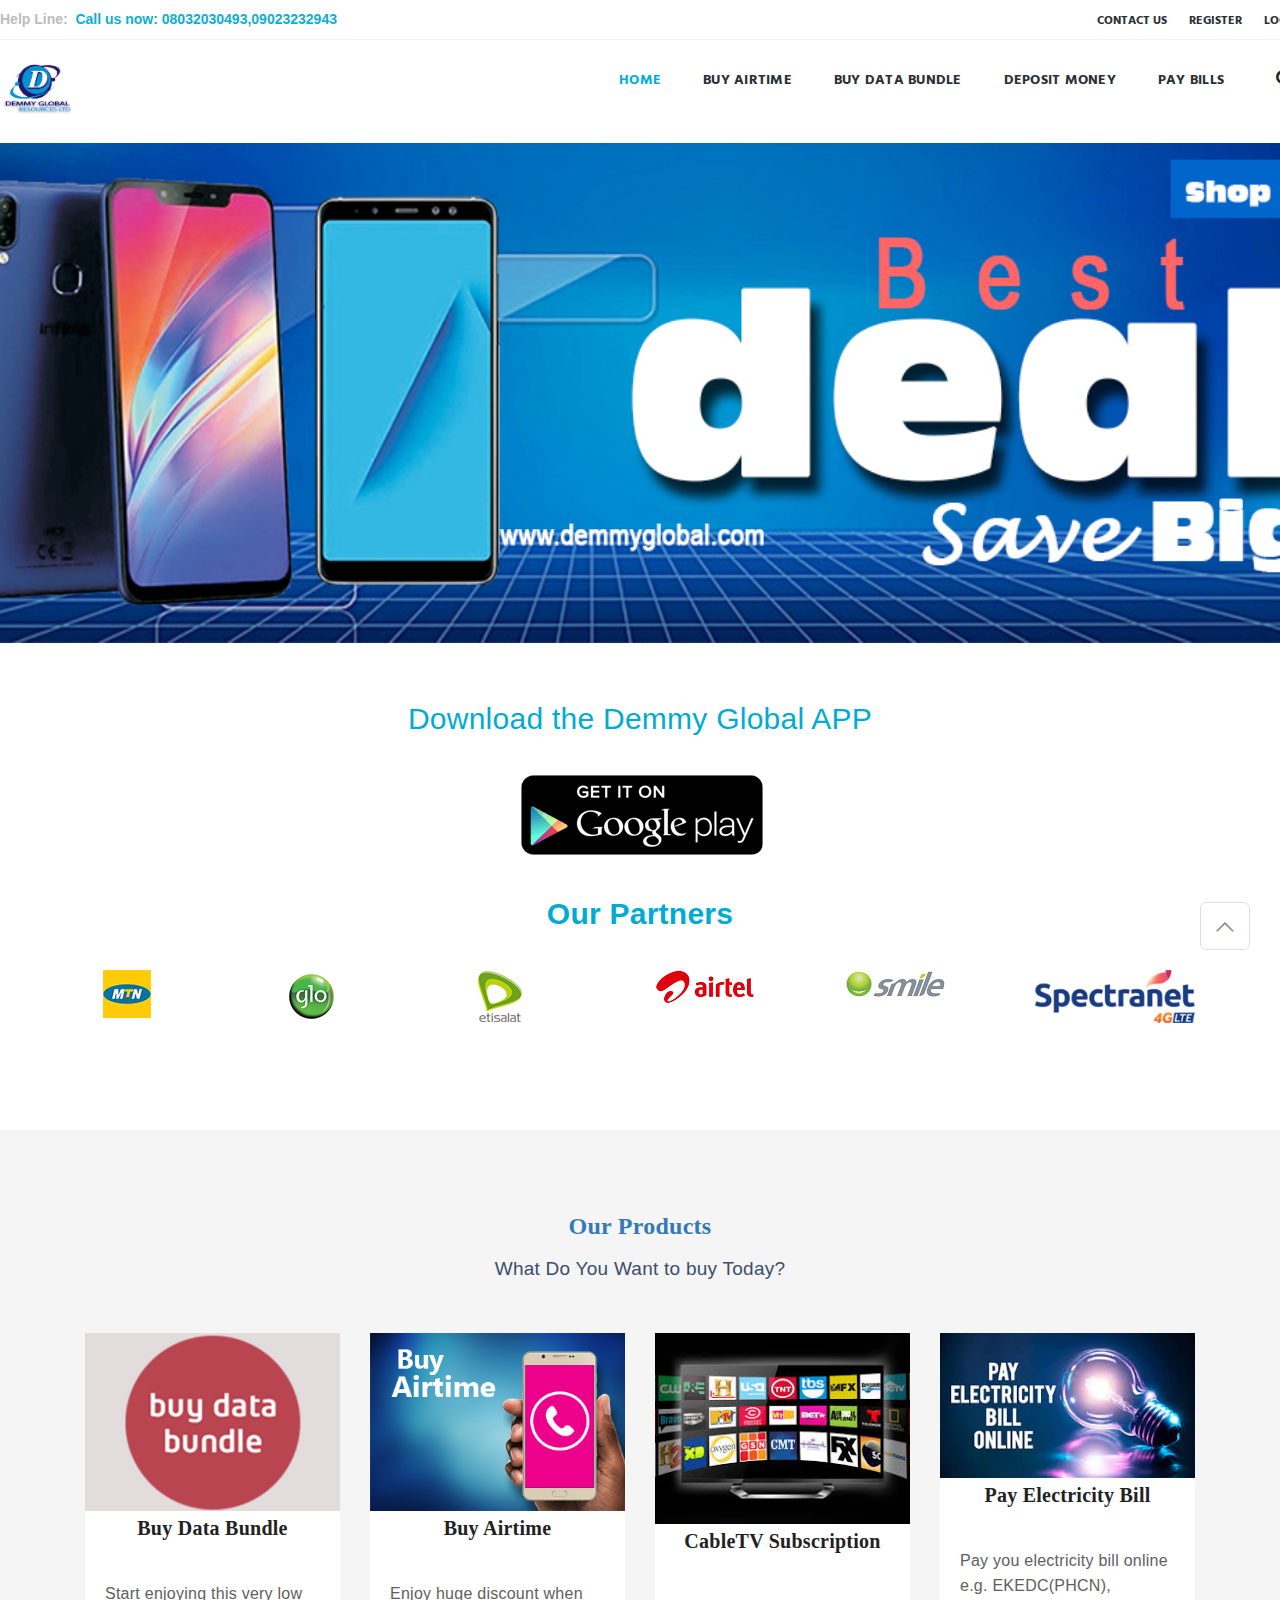
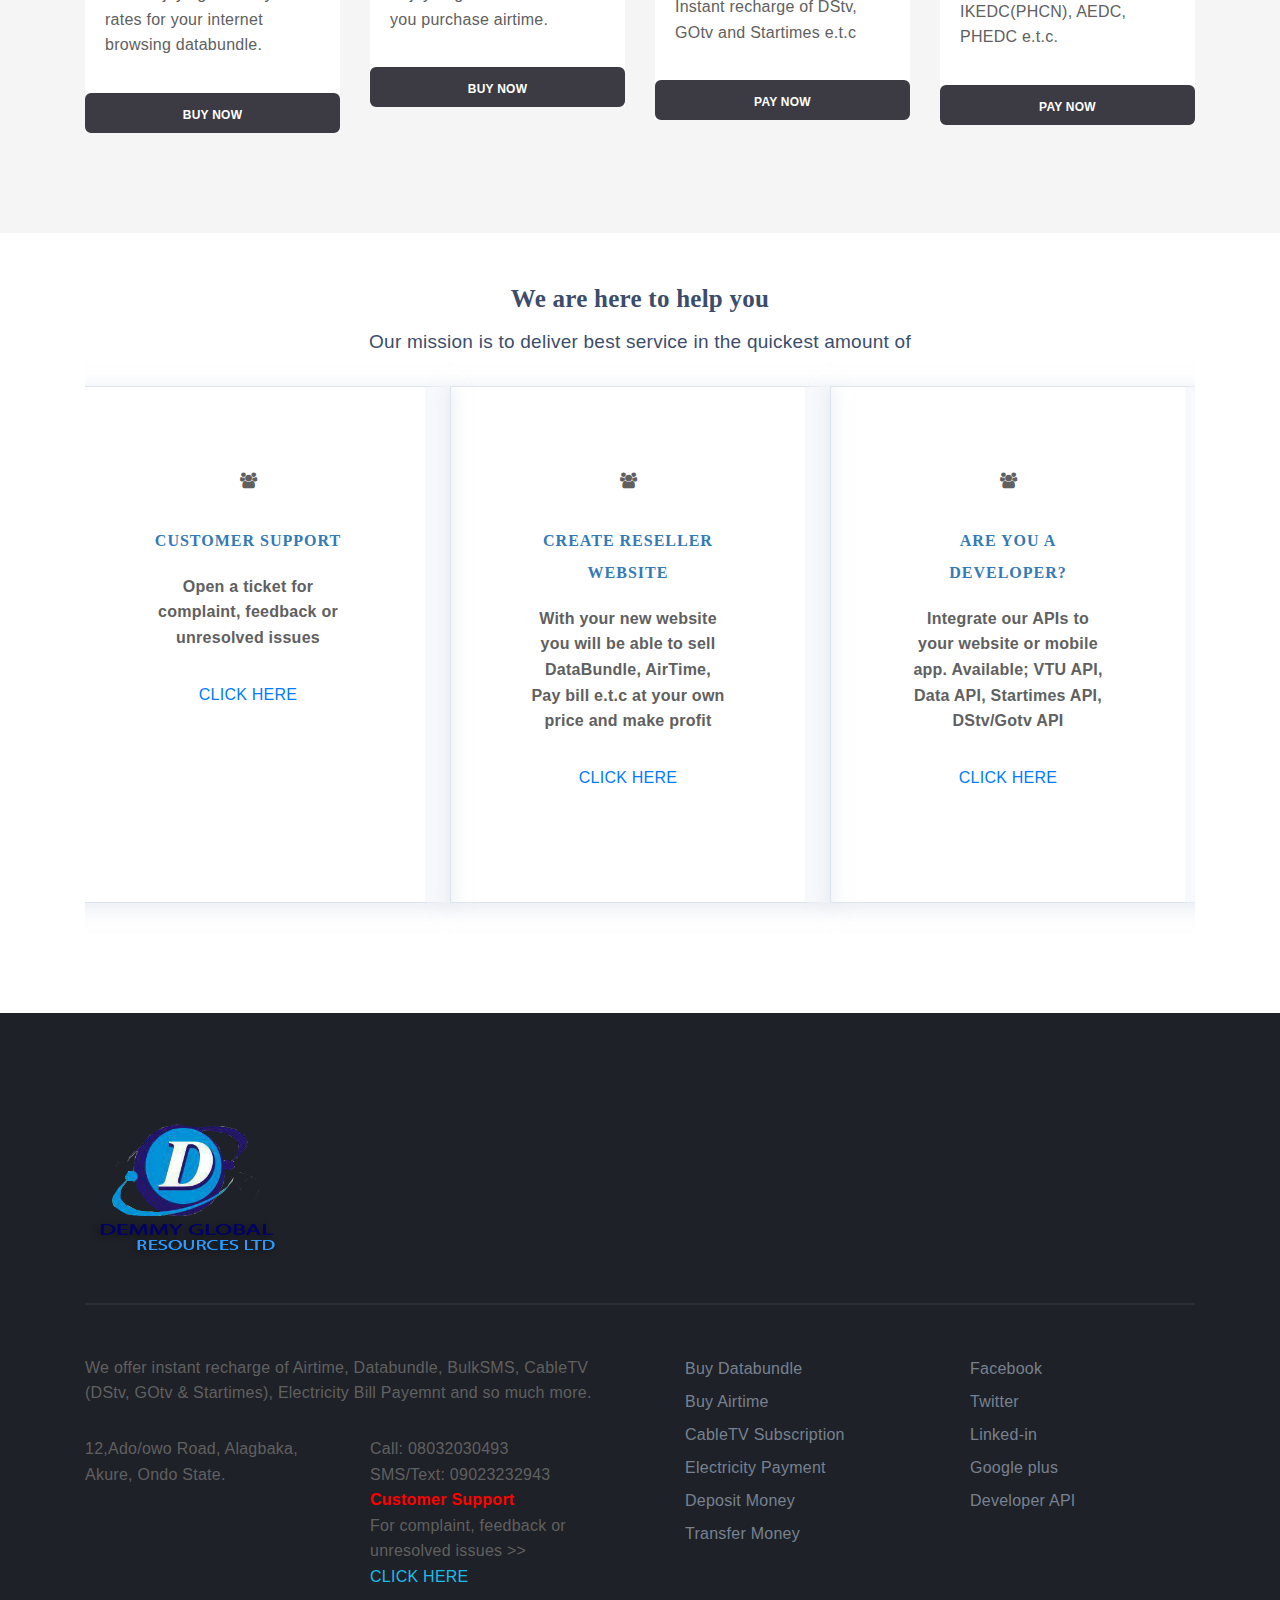
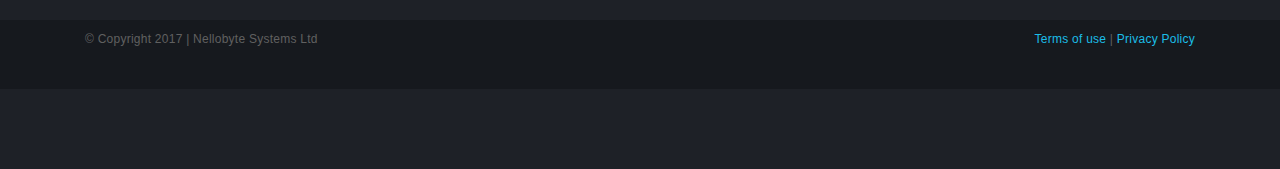
<file: index.html>
<!DOCTYPE html>
<html lang="en-US">
<head>
	<meta charset="UTF-8" />
	<meta name="viewport" content="width=device-width, initial-scale=1, maximum-scale=1">
    <meta name="format-detection" content="telephone=no">
	<title>Demmy Global</title>
	<link rel="icon" type="image/x-icon" href="images/favicon.ico" />
	<link rel='stylesheet' href='css/bootstrap.css' type='text/css' media='all' />
	<link rel='stylesheet' href='js/vendor/prettyphoto/css/prettyPhoto.css' type='text/css' media='all' />
	<link rel='stylesheet' href='js/vendor/magnific-popup/magnific-popup.css' type='text/css' media='all' />
	<link rel='stylesheet' href='js/vendor/swiper/idangerous.swiper.css' type='text/css' media='all' />
	<link rel='stylesheet' href='js/vendor/swiper/idangerous.swiper.scrollbar.css' type='text/css' media='all' />
	<link rel='stylesheet' href='js/vendor/essential-grid/public/assets/css/settings.css' type='text/css' media='all' />
	<link rel='stylesheet' href='js/vendor/revslider/public/assets/css/settings.css' type='text/css' media='all' />
	<link rel='stylesheet' href='css/fontello/css/fontello.css' type='text/css' media='all' />
	<link rel='stylesheet' href='css/fontello/css/animation.css' type='text/css' media='all' />
	<link rel='stylesheet' href='css/style.css' type='text/css' media='all' />
	<link rel='stylesheet' href='css/shortcodes.css' type='text/css' media='all' />
	<link rel='stylesheet' href='css/animation.css' type='text/css' media='all' />
	<link rel='stylesheet' href='css/default.css' type='text/css' media='all' />
	<style id='theme-skin-inline-css' type='text/css'></style>
	<link rel='stylesheet' href='css/responsive.css' type='text/css' media='all' />
	<link rel='stylesheet' href='css/default-responsive.css' type='text/css' media='all' />
	<link rel='stylesheet' href='css/mystyle.css' type='text/css' media='all' />

	<!--<link rel='stylesheet' href='custom_tools/css/_customizer.css' type='text/css' media='all' />-->

</head>

<body class="home page themerex_body fullscreen top_panel_above">

	<div class="main_content">
		<div class="boxedWrap">

			<header class="noFixMenu menu_right with_user_menu">
				<div class="topWrapFixed"></div>
				<div class="topWrap">
					<div class="usermenu_area">
						<div class="main cont">
							<div class="menu_user_left forContactNo">
								<div class="menuUsItem menuItemLeft text1_left_side">
									Help Line: &nbsp;
								</div>
								<div class="menuUsItem menuItemLeft text2_left_side">
									<a href="#">Call us now: 08032030493,09023232943</a>&nbsp;
								</div>
							</div>
							<div class="menu_user_right">
								<div class="menuUsItem menuItemRight text2_right_side">
								<nav class="topMenuStyleLine uppermostnav">
								<ul id="mainmenu" class="inited" style="display: block;">



									<li class="menu-item">
										<a href="certificates.html">Contact us</a><span></span>
									</li>
									<li class="menu-item">
										<a href="contacts.html">Register</a><span></span>
									</li>
									<li class="menu-item">
										<a href="contacts.html">Login</a>
									</li>


								</ul>
							</nav>
</div>

							</div>
						</div>
					</div>
					<div class="mainmenu_area">
						<div class="main">
							<div class="logo logo_left">
								<a href="index.html">
									<img src="images/demm.png" class="logo_main" alt="">
									<img src="images/demm.png" class="logo_fixed" alt="" width="50px" height="50px">
									<span class="logo_slogan"></span>
								</a>
							</div>
							<div class="search" title="Open/close search form">
								<div class="searchForm">
									<form method="get" class="search-form" action="#">
										<button type="submit" class="searchSubmit" title="Start search">
											<span class="icoSearch"></span>
										</button>
										<input type="text" class="searchField" placeholder="Search &hellip;" value="" name="s" title="Search for:" />
									</form>
								</div>
								<div class="ajaxSearchResults"></div>
							</div>
							<div class="responsiveMenu">
								<a href="#" class="openResponsiveMenu">Menu</a>
							</div>
							<nav class="menuTopWrap topMenuStyleLine">
								<ul id="mainmenu" class="">
									<li class="menu-item current-menu-ancestor menu-item-has-children">
										<a href="index.html">Home</a>
									</li>
									<li class="menu-item menu-item-has-children">
										<a title="Tools and Pages" href="buyAirtime.html">
											<span class="menu_icon icon-params"></span>
											Buy Airtime
										</a>

									</li>
											<li class="menu-item">
												<a href="BuyData.html">Buy Data Bundle</a>
											</li>
											<li class="menu-item">
												<a href="depositMoney.html">Deposit Money</a>

											</li>

												<li class="menu-item menu-item-has-children">
												<a href="#">Pay Bills</a>
												<ul class="sub-menu">
													<li class="menu-item">
														<a href="cableTv.html">CableTv Subscription</a>
													</li>
													<li class="menu-item">
														<a href="electricityPayment.html">Electricity Payment</a>
													</li>
													<li class="menu-item">
														<a href="features-blog-without-sidebar.html">Transfer Money</a>
														<!-- <ul class="sub-menu">
													<li class="menu-item">
														<a href="features-blog-with-sidebar.html">Wallet</a>
													</li>
													<li class="menu-item">
														<a href="features-blog-without-sidebar.html">Bank</a>
													</li> -->
													<!-- <li class="menu-item">
														<a href="features-blog-without-sidebar.html"></a>
													</li> -->
												<!-- </ul> -->
													</li>
												</ul>
											</li>

								</ul>
							</nav>
						</div>
					</div>
				</div>
			</header>
			<div id="mainslider_1" class="sliderHomeBullets staticSlider slider_engine_revo slider_alias_slider1 mainslider_1">
				<div id="rev_slider_1_1_wrapper" class="rev_slider_wrapper fullwidthbanner-container">
					<!-- START REVOLUTION SLIDER 5.1.4 fullwidth mode -->
					<div id="rev_slider_1_1" class="rev_slider fullwidthabanner" data-version="5.1.4">
						<ul>
							<!-- SLIDE  -->
							<li data-index="rs-1" data-transition="fade" data-slotamount="default"  data-easein="default" data-easeout="default" data-masterspeed="300"  data-rotate="0"  data-saveperformance="off"  data-title="Slide" data-param1="" data-param2="" data-param3="" data-param4="" data-param5="" data-param6="" data-param7="" data-param8="" data-param9="" data-param10="" data-description="" class="rs-slider-1 slider-img2">
								<!-- MAIN IMAGE -->
								<img src="images/1920x500.png"  alt=""  data-bgposition="center center" data-bgfit="cover" data-bgrepeat="no-repeat" class="rev-slidebg" data-no-retina>
								<!-- LAYERS -->
								<!-- LAYER NR. 1 -->
								<div class="tp-caption rs-style-1 tp-resizeme"
									id="slide-1-layer-1"
									data-x="['left','left','left','left']" data-hoffset="['400','250','170','140']"
									data-y="['top','top','top','top']" data-voffset="['130','130','190','200']"
									data-width="none"
									data-height="none"
									data-whitespace="nowrap"
									data-transform_idle="o:1;"
									data-transform_in="opacity:0;s:850;e:Power2.easeInOut;"
									data-transform_out="opacity:0;s:1000;s:1000;"
									data-start="1000"
									data-splitin="none"
									data-splitout="none"
									data-responsive_offset="on"
									>
									the<b>Demmy Global</b>
								</div>
								<!-- LAYER NR. 2 -->
								<div class="tp-caption rs-style-2 tp-resizeme"
									id="slide-1-layer-2"
									data-x="['left','left','left','left']" data-hoffset="['400','250','170','140']"
									data-y="['top','top','top','top']" data-voffset="['170','170','215','225']"
									data-fontsize="['44','44','35','30']"
									data-lineheight="['56','56','46','36']"
									data-width="['none','none','none','320']"
									data-height="none"
									data-whitespace="['nowrap','nowrap','nowrap','normal']"
									data-transform_idle="o:1;"
									data-transform_in="opacity:0;s:1000;e:Power2.easeInOut;"
									data-transform_out="opacity:0;s:1000;s:1000;"
									data-start="1600"
									data-splitin="none"
									data-splitout="none"
									data-responsive_offset="on"
									>
									<!-- DELIVERS ELITE PLUMBING SERVICES -->
								</div>
								<!-- LAYER NR. 3 -->
								<div class="tp-caption rs-style-3 tp-resizeme"
									id="slide-1-layer-3"
									data-x="['left','left','left','left']" data-hoffset="['400','150','170','140']"
									data-y="['top','top','top','top']" data-voffset="['225','225','255','295']"
									data-fontsize="['48','38','35','30']"
									data-lineheight="['56','56','46','36']"
									data-width="['none','none','none','320']"
									data-height="none"
									data-whitespace="['nowrap','nowrap','nowrap','normal']"
									data-transform_idle="o:1;"
									data-transform_in="opacity:0;s:1900;e:Power2.easeInOut;"
									data-transform_out="opacity:0;s:300;s:300;"
									data-start="1900"
									data-splitin="none"
									data-splitout="none"
									data-responsive_offset="on"
									>
									<!-- for home owners and businesses -->
								</div>
								<!-- LAYER NR. 4 -->
								<div class="tp-caption   tp-resizeme"
									id="slide-1-layer-4"
									data-x="['left','left','left','left']" data-hoffset="['400','250','170','140']"
									data-y="['top','top','top','top']" data-voffset="['300','300','315','390']"
									data-width="none"
									data-height="none"
									data-whitespace="nowrap"
									data-transform_idle="o:1;"
									data-transform_in="opacity:0;s:2200;e:Power2.easeInOut;"
									data-transform_out="opacity:0;s:1000;s:1000;"
									data-start="2450"
									data-splitin="none"
									data-splitout="none"
									data-responsive_offset="on"
									>
									<div class="sc_button sc_button_style_light filled sc_button_size_big filledButton light big">
										<a href="https://themeforest.net/user/themerex/portfolio" class="">Our Products</a>
									</div>
								</div>
								<!-- LAYER NR. 5 -->
								<div class="tp-caption   tp-resizeme"
									id="slide-1-layer-5"
									data-x="['left','left','left','left']" data-hoffset="['590','440','355','300']"
									data-y="['top','top','top','top']" data-voffset="['300','300','315','390']"
									data-width="none"
									data-height="none"
									data-whitespace="nowrap"
									data-transform_idle="o:1;"
									data-transform_in="opacity:0;s:2000;e:Power2.easeInOut;"
									data-transform_out="opacity:0;s:1000;s:1000;"
									data-start="2450"
									data-splitin="none"
									data-splitout="none"
									data-responsive_offset="on"
									>
									<div class="sc_button sc_button_style_light transparent sc_button_size_big transparentButton light big">
										<a href="https://themeforest.net/user/themerex/portfolio" class="">get a quote</a>
									</div>
								</div>
							</li>
							<!-- SLIDE  -->
							<li data-index="rs-2" data-transition="fade" data-slotamount="default"  data-easein="default" data-easeout="default" data-masterspeed="300"  data-rotate="0" data-delay="9000"  data-saveperformance="off"  data-title="Slide" data-param1="" data-param2="" data-param3="" data-param4="" data-param5="" data-param6="" data-param7="" data-param8="" data-param9="" data-param10="" data-description="" class="rs-slider-2">
								<!-- MAIN IMAGE -->
								<img src="images/1920x500.png"  alt=""  data-bgposition="center center" data-bgfit="cover" data-bgrepeat="no-repeat" class="rev-slidebg" data-no-retina>
								<!-- LAYERS -->
								<!-- LAYER NR. 1 -->
								<div class="tp-caption rs-style-4 tp-resizeme"
									id="slide-2-layer-1"
									data-x="['left','left','left','left']" data-hoffset="['460','310','100','100']"
									data-y="['top','top','top','top']" data-voffset="['75','115','245','225']"
									data-fontsize="['24','24','24','20']"
									data-lineheight="['28','28','28','24']"
									data-width="none"
									data-height="none"
									data-whitespace="nowrap"
									data-transform_idle="o:1;"
									data-transform_in="y:top;s:850;e:Power2.easeInOut;"
									data-transform_out="opacity:0;s:1000;s:1000;"
									data-start="700"
									data-splitin="none"
									data-splitout="none"
									data-responsive_offset="on"
									>
									24 hours service available!
								</div>
								<!-- LAYER NR. 2 -->
								<div class="tp-caption rs-style-5 tp-resizeme"
									id="slide-2-layer-2"
									data-x="['left','left','left','left']" data-hoffset="['460','310','100','100']"
									data-y="['top','top','top','top']" data-voffset="['110','150','280','260']"
									data-fontsize="['36','36','36','28']"
									data-lineheight="['42','42','42','36']"
									data-width="none"
									data-height="none"
									data-whitespace="nowrap"
									data-transform_idle="o:1;"
									data-transform_in="x:right;s:1000;e:Power2.easeInOut;"
									data-transform_out="opacity:0;s:1000;s:1000;"
									data-start="1300"
									data-splitin="none"
									data-splitout="none"
									data-responsive_offset="on"
									>QUICK SERVICE REQUEST
								</div>
								<!-- LAYER NR. 3 -->
								<div class="tp-caption rs-style-6 tp-resizeme"
									id="slide-2-layer-3"
									data-x="['left','left','left','left']" data-hoffset="['460','310','100','10']"
									data-y="['top','top','top','top']" data-voffset="['169','210','340','320']"
									data-width="670"
									data-height="none"
									data-whitespace="nowrap"
									data-transform_idle="o:1;"
									data-transform_in="y:bottom;s:1200;e:Power2.easeInOut;"
									data-transform_out="opacity:0;s:1000;s:1000;"
									data-start="2200"
									data-splitin="none"
									data-splitout="none"
									data-responsive_offset="on"
									>
									<div class="sc_contact_form sc_contact_form_contact_1 contact_form_1">
									    <form class="contact_1" method="post" action="include/contact-form.php">
									    	<div class="columnsWrap">
										        <div class="columns1_2">
													<div class="">
										                <input type="text" name="name" id="contact_form_username" class="" placeholder="Name">
										            </div>
										            <div class="">
										                <input type="text" name="email" id="contact_form_email" class="" placeholder="Email">
										            </div>
										            <div class="">
										                <input type="text" name="phone" id="contact_form_phone" class="" placeholder="Phone">
										            </div>
										        </div>
										        <div class="columns1_2">
													<div class="">
										                <textarea  id="contact_form_message" class="textAreaSize" name="message" placeholder="Message"></textarea>
										            </div>
										        </div>
										        <div class="columns1_2">
													<div class="sc_contact_form_button">
														<div class="sc_button sc_button_style_dark sc_button_size_big dark big">
															<button type="submit" name="contact_submit" class="contact_form_submit">Submit</button>
														</div>
													</div>
												</div>
											</div>
									        <div class="result sc_infobox"></div>
									    </form>
									</div>
								</div>
							</li>
							<!-- SLIDE  -->
							<li data-index="rs-3" data-transition="fade" data-slotamount="default"  data-easein="default" data-easeout="default" data-masterspeed="300"  data-rotate="0"  data-saveperformance="off"  data-title="Slide" data-param1="" data-param2="" data-param3="" data-param4="" data-param5="" data-param6="" data-param7="" data-param8="" data-param9="" data-param10="" data-description="">
								<!-- MAIN IMAGE -->
								<img src="images/1920x500.png"  alt=""  data-bgposition="center center" data-bgfit="cover" data-bgrepeat="no-repeat" class="rev-slidebg" data-no-retina>
								<!-- LAYERS -->
								<!-- LAYER NR. 1 -->
								<div class="tp-caption rs-style-7  tp-resizeme"
									id="slide-3-layer-1"
									data-x="['center','center','center','center']" data-hoffset="['0','0','0','0']"
									data-y="['top','top','top','top']" data-voffset="['133','133','133','133']"
									data-fontsize="['48','48','48','34']"
									data-width="none"
									data-height="none"
									data-whitespace="nowrap"
									data-transform_idle="o:1;"

									data-transform_in="y:top;s:1000;e:Power2.easeInOut;"
									data-transform_out="opacity:0;s:1000;s:1000;"
									data-start="1300"
									data-splitin="none"
									data-splitout="none"
									data-responsive_offset="on"
									data-end="8300"
									>
									<!-- Got a Plumbing Emergency? -->
								</div>
								<!-- LAYER NR. 2 -->
								<div class="tp-caption   tp-resizeme"
									id="slide-3-layer-2"
									data-x="['center','center','center','center']" data-hoffset="['0','0','0','0']"
									data-y="['top','top','top','top']" data-voffset="['194','194','194','194']"
									data-width="none"
									data-height="none"
									data-whitespace="nowrap"
									data-transform_idle="o:1;"

									data-transform_in="y:bottom;s:1600;e:Power2.easeInOut;"
									data-transform_out="opacity:0;s:1000;s:1000;"
									data-start="1600"
									data-responsive_offset="on"
									data-end="8300"
									>
									<img src="images/phone_with_white_bg.png" alt="" width="456" height="180" data-ww="['456px','456px','456px','456px']" data-hh="['180px','180px','180px','180px']" data-no-retina>
								</div>
								<!-- LAYER NR. 3 -->
								<div class="tp-caption rs-style-8 tp-resizeme"
									id="slide-3-layer-3"
									data-x="['center','center','center','center']" data-hoffset="['0','0','0','0']"
									data-y="['top','top','top','top']" data-voffset="['299','299','299','299']"
									data-width="none"
									data-height="none"
									data-whitespace="nowrap"
									data-transform_idle="o:1;"
									data-transform_in="opacity:0;s:1500;e:Power2.easeInOut;"
									data-transform_out="opacity:0;s:1000;s:1000;"
									data-start="3100"
									data-splitin="none"
									data-splitout="none"
									data-responsive_offset="on"
									data-end="8300"
									>CALL US NOW! (858) 513 - 3878
								</div>
							</li>
						</ul>
						<div class="tp-bannertimer tp-bottom"></div>
					</div>
				</div>
			</div>

			<div class="mainWrap without_sidebar">
				<div class="content">
					<div class="itemscope">
						<div class="post no_margin page">
							<div class="post_content">
								<div class="post_text_area">

									<section class="section_padding_80" style="background-color:#fff;">
										<div class="container">
											<div class="sc_content main">
												<div class="columnsWrap sc_columns sc_columns_count_3">
														<div class="col-md-12">
														<h1 class="text-center download" >Download the Demmy Global APP</h1>
														<h1 class="text-center">
															<a target="_blank" href="#"><img border="0" src="images/getit-on-playstore.png" width="245" height="83"></a></h1>
															<h1 class="text-center" style="color: #00abd3;">Our Partners</h1>
														</div>
														<div class="row display">
																<div class="col-md-2 col-sm-4 col-xs-4">
																			<img src="images/mtn.png" alt="mtn" class="icon-svg-1x">
																</div>
																<div class="col-md-2 col-sm-4 col-xs-4">
																			<img src="images/glo.png" alt="glo" class="icon-svg-1x">
																</div>
																<div class="col-md-2 col-sm-4 col-xs-4">
																			<img src="images/etisalat.png" alt="etisalat" class="icon-svg-1x">
																</div>
																<br>
																<div class="col-md-2 col-sm-4 col-xs-4">
																	<div class="rate-counter-block">
																		<div class="icon rate-icon  ">
																			<img src="images/airtel.png" alt="airtel" class="icon-svg-1x">
																		</div>
																	</div>
																</div><br>
																<div class="col-md-2 col-sm-4 col-xs-4">
																	<div class="rate-counter-block">
																		<div class="icon rate-icon  ">
																			<img src="images/smile.png" alt="smile" class="icon-svg-1x">
																		</div>
																	</div>
																</div><br>
																<div class="col-md-2 col-sm-4 col-xs-4">
																	<div class="rate-counter-block">
																		<div class="icon rate-icon  ">
																			<img src="images/spectranet.png" alt="spectranet" class="icon-svg-1x">
																		</div>
																	</div>
																</div>
															</div>
												</div>
											</div>
										</div>
									</section>

									<section class="section_padding_top_80 section_padding_bottom_70 gs">
										<div class="container">
											<div class="sc_content main">
												<h2 class="sc_title text-center">Our Products</h2>
												<h4 class="sc_undertitle text-center sc_undertitle_s_1 bm_35">What Do You Want to buy Today?</h4>
												<!-- <div class="sc_blogger sc_blogger_horizontal style_masonry3 masonryWrap">
														<div class="masonry no_padding isotopeNOanim inited" data-columns="3" style="position: relative; height: 486.984px;">
															<article class="isotopeElement post_format_standard odd isotopeElementShow" style="opacity: 1; width: 350px; position: absolute; left: 0px; top: 0px;">
																<div class="isotopePadding">
																	<div class="thumb hoverIncrease inited" data-image="images/1250x833.png" data-title="Residential Services">
																		<img class="wp-post-image" width="350" alt="Residential Services" src="images/350x233.png">
																	<span class="hoverShadow"></span><a href="images/1250x833.png" title="Residential Services" rel="prettyPhoto[slideshow]" class="inited"><span class="hoverIcon"></span></a></div>
																	<div class="sc_blogger_content-wrap">
																		<h4>
																		<a href="#">Residential Services</a>
																		</h4>
																		<p>Anyone that owns a home understands that plumbing issues can never be foreseen. Which is why you…</p>
																		<div class="sc_button sc_button_style_global filled sc_button_size_medium sc_button sc_button_style_dark filled sc_button_size_medium filledButton dark medium filledButton global medium">
																			<a href="#" class="">read more</a>
																		</div>
																	</div>
																</div>
															</article>
															<article class="isotopeElement post_format_standard even isotopeElementShow" style="opacity: 1; width: 350px; position: absolute; left: 400px; top: 0px;">
																<div class="isotopePadding">
																	<div class="thumb hoverIncrease inited" data-image="images/1000x666.png" data-title="Commercial Services">
																		<img class="wp-post-image" width="350" alt="Commercial Services" src="images/350x233.png">
																	<span class="hoverShadow"></span><a href="images/1000x666.png" title="Commercial Services" rel="prettyPhoto[slideshow]" class="inited"><span class="hoverIcon"></span></a></div>
																	<div class="sc_blogger_content-wrap">
																		<h4>
																		<a href="#">Commercial Services</a>
																		</h4>
																		<p>No job is too large for Santhoff Plumbing. Commercial properties need professional plumbers just like residential properties…</p>
																		<div class="sc_button sc_button_style_global filled sc_button_size_medium sc_button sc_button_style_dark filled sc_button_size_medium filledButton dark medium filledButton global medium">
																			<a href="#" class="">read more</a>
																		</div>
																	</div>
																</div>
															</article>
															<article class="isotopeElement post_format_standard odd last isotopeElementShow" style="opacity: 1; width: 350px; position: absolute; left: 800px; top: 0px;">
																<div class="isotopePadding">
																	<div class="thumb hoverIncrease inited" data-image="images/1250x833.png" data-title="Emergency Services">
																		<img class="wp-post-image" width="350" alt="Emergency Services" src="images/350x233.png">
																	<span class="hoverShadow"></span><a href="images/1250x833.png" title="Emergency Services" rel="prettyPhoto[slideshow]" class="inited"><span class="hoverIcon"></span></a></div>
																	<div class="sc_blogger_content-wrap">
																		<h4>
																		<a href="#">Emergency Services</a>
																		</h4>
																		<p>Have a plumbing emergency? Call us for quick-response plumbing expertise and emergency plumbing repairs.</p>
																		<div class="sc_button sc_button_style_global filled sc_button_size_medium sc_button sc_button_style_dark filled sc_button_size_medium filledButton dark medium filledButton global medium">
																			<a href="#" class="">read more</a>
																		</div>
																	</div>
																</div>
															</article>
															<article class="isotopeElement post_format_standard odd last isotopeElementShow" style="opacity: 1; width: 350px; position: absolute; left: 800px; top: 0px;">
																	<div class="isotopePadding">
																		<div class="thumb hoverIncrease inited" data-image="images/1250x833.png" data-title="Emergency Services">
																			<img class="wp-post-image" width="350" alt="Emergency Services" src="images/350x233.png">
																		<span class="hoverShadow"></span><a href="images/1250x833.png" title="Emergency Services" rel="prettyPhoto[slideshow]" class="inited"><span class="hoverIcon"></span></a></div>
																		<div class="sc_blogger_content-wrap">
																			<h4>
																			<a href="#">Emergency Services</a>
																			</h4>
																			<p>Have a plumbing emergency? Call us for quick-response plumbing expertise and emergency plumbing repairs.</p>
																			<div class="sc_button sc_button_style_global filled sc_button_size_medium sc_button sc_button_style_dark filled sc_button_size_medium filledButton dark medium filledButton global medium">
																				<a href="#" class="">read more</a>
																			</div>
																		</div>
																	</div>
																</article>
														</div>
													</div> -->
														<!-- </div> -->
														<div class="row">
																<div class="col-md-3 col-sm-6 col-xs-12">
																	<div class="post-block mb20">
																		<div class="post-img">
																			<a href="buy.asp" class="imghover"><img src="images/databundle.png" alt="buy data bundle" class="img-responsive"></a>
																		</div>
																		<div class="bg-white pinside20 outline">
																			<h2><a href="buy.asp" class="title">Buy Data Bundle</a></h2>

																			<p style="padding:20px;"><b>Start enjoying this very low rates for your internet browsing databundle.</b></p>
																			<div class="sc_button sc_button_style_dark filled sc_button_size_medium filledButton dark medium ico tm_15 bm_30">
																				<a href="#" class="none">Buy Now</a>
																			</div>
																		</div>
																	</div>
																</div>
																<div class="col-md-3 col-sm-6 col-xs-12">
																	<div class="post-block mb20">
																		<div class="post-img">
																			<a href="buyairtime.asp" class="imghover"><img src="images/airtime.png" alt="Borrow - Loan Company Website Template" class="img-responsive"></a>
																		</div>
																		<div class="bg-white pinside20 outline">
																			<h2><a href="buyairtime.asp" class="title">Buy Airtime</a></h2>

																			<p style="padding:20px;"><b>Enjoy huge discount when you purchase airtime.</b></p>
																			<div class="sc_button sc_button_style_dark filled sc_button_size_medium filledButton dark medium ico tm_15 bm_30">
																				<a href="#" class="none">Buy Now</a>
																			</div>
																		</div>
																	</div>
																</div>
																<div class="col-md-3 col-sm-6 col-xs-12">
																	<div class="post-block mb20">
																		<div class="post-img">
																			<a href="buyacbletv.asp.asp" class="imghover"><img src="images/cabletv.jpg" alt="Borrow - Loan Company Website Templates" class="img-responsive"></a>
																		</div>
																		<div class="bg-white pinside20 outline">
																			 <h2><a href="buyacbletv.asp" class="title">CableTV Subscription</a></h2>

																			<p style="padding:20px;"><b>Instant recharge of DStv, GOtv and Startimes e.t.c</b></p>
																			<div class="sc_button sc_button_style_dark filled sc_button_size_medium filledButton dark medium ico tm_15 bm_30">
																				<a href="#" class="none">Pay Now</a>
																			</div>
																		</div>
																	</div>
																</div>
																<div class="col-md-3 col-sm-6 col-xs-12">
																	<div class="post-block mb20">
																		<div class="post-img">
																			<a href="buyelectricity.asp" class="imghover"><img src="images/electricity.jpeg" alt="Borrow - Loan Company Website Templates" class="img-responsive"></a>
																		</div>
																		<div class="bg-white pinside20 outline">
																			 <h2><a href="#" class="title">Pay Electricity Bill</a></h2>

																			<p style="padding:20px;"><b>Pay you electricity bill online e.g. EKEDC(PHCN), IKEDC(PHCN), AEDC, PHEDC e.t.c.</b></p>
																			<div class="sc_button sc_button_style_dark filled sc_button_size_medium filledButton dark medium ico tm_15 bm_30">
																				<a href="#" class="none">Pay Now</a>
																			</div>
																		</div>
																	</div>
																</div>
															</div>
											</div>
										</div>
									</section>

									<section class="section_padding_80">
										<div class="container">
											<div class="sc_content main">
												<h2 class="sc_title text-center help">We are here to help you</h2>
												<h4 class="sc_undertitle text-center sc_undertitle_s_1 bm_15">Our mission is to deliver best service in the quickest amount of </h4>
												<div class="row">
													  <div class="col-md-4 col-sm-4 col-xs-12 calendar">
										                    <div class="bg-white bg-boxshadow pinside40 outline text-center mb30 h2-resize">
										                        <div class="mb30"> <i class="icon-users icon-2x icon-default"></i></div>
										                        <h2 class="capital-title h2">Customer Support</h2>
										                        <p><b>Open a ticket for complaint, feedback or unresolved issues</b></p>
										                        <b><a href="HelpViewTicket.asp" class="btn-link">CLICK HERE</a> </b>
										                    </div>
										                </div>
										                <div class="col-md-4 col-sm-4 col-xs-12 calendar">
										                    <div class="bg-white bg-boxshadow pinside40 outline text-center mb30 h2-resize">
										                        <div class="mb30"> <i class="icon-users icon-2x icon-default"></i></div>
										                        <h2 class="capital-title h2">Create Reseller Website</h2>
										                        <p><b>With your new website you will be able to sell DataBundle, AirTime, Pay bill e.t.c at your own price and make profit</b></p>
										                        <b><a href="StoreCreate.asp" class="btn-link">CLICK HERE</a> </b>
										                    </div>
										                </div>
										                <div class="col-md-4 col-sm-4 col-xs-12 calendar">
										                    <div class="bg-white bg-boxshadow pinside40 outline text-center mb30 h2-resize">
										                        <div class="mb30"> <i class="icon-users icon-2x icon-default"></i></div>
										                        <h2 class="capital-title h2">Are you a developer?</h2>
										                        <p><b>Integrate our APIs to your website or mobile app. Available; VTU API, Data API, Startimes API, DStv/Gotv API</b></p>
										                        <b><a href="APIDocs.asp" class="btn-link">CLICK HERE</a> </b>
										                    </div>
										                </div>

									             </div>
											</div>
										</div>
									</section>



        <!-- footer -->
        <div class="footer section-space80">
        <!-- footer -->
        <div class="container">
            <div class="row">
                <div class="col-md-4 col-sm-4 col-xs-12">
                	<!-- Footer Logo -->
                    <div class="footer-logo">
                        <img src="images/demm.png" alt="Demmy Global Logo" width="200px" height="200px">
                    </div>
                    <!-- /.Footer Logo -->
                </div>
                <div class="col-md-8 col-sm-8 col-xs-12">
                    <div class="col-md-5">
                        <!--<h3 class="newsletter-title">Signup Our Newsletter</h3>-->
                    </div>
                    <div class="col-md-7">
                    	<!-- Newsletter Form -->
                        <div class="newsletter-form">
                        	<!-- input-group -->
                            <div class="input-group">
                            	<!-- <input type="email" class="form-control" id="newsletter" name="newsletter" placeholder="Write E-Mail Address">-->
                              	<!-- <span class="input-group-btn"><button class="btn btn-default" type="button">Go!</button></span>-->
                            </div>
                            <!-- /input-group -->
                        </div>
                        <!-- /.Newsletter Form -->
                    </div>
                    <!-- /.col-lg-6 -->
                </div>
            </div>
            <hr class="dark-line">
            <div class="row">
                <div class="col-md-6 col-sm-12 col-xs-12">
                    <div class="widget-text mt40">
                        <!-- widget text -->
                        <p>We offer instant recharge of Airtime, Databundle, BulkSMS, CableTV (DStv, GOtv &amp; Startimes), Electricity Bill Payemnt and so much more.
                        </p>
                        <div class="row">
                            <div class="col-md-6 col-xs-6">
                                <p class="address-text">
                                    <span><i class="icon-placeholder-3 icon-1x"></i></span>
                                    12,Ado/owo Road, Alagbaka, Akure, Ondo State.
                                </p>
                            </div>
                            <div class="col-md-6 col-xs-6">
                                <p class="call-text">

                                Call: 08032030493<br>SMS/Text: 09023232943<br>
                                <span><b><font color="#FF0000" size="4">
									<a target="_blank" href="contactus.asp">
									<font color="#FF0000">Customer Support</font></a></font></b></span><b><br>
									</b>For complaint, feedback or unresolved issues &gt;&gt; <br><a target="_blank" href="contactus.asp">CLICK HERE</a></p>

                            </div>
                        </div>
                    </div>
                    <!-- /.widget text -->
                </div>
                <div class="col-md-3 col-sm-4 col-xs-6">
                	<!-- widget footer -->
                    <div class="widget-footer mt40">
                        	<ul class="listnone">
                                <li><a href="Buy.asp">Buy Databundle</a></li>
                                <li><a href="BuyAirtime.asp">Buy Airtime</a></li>
								<li><a href="BuyCableTV.asp">CableTV Subscription</a></li>
								<li><a href="BuyElectricity.asp">Electricity Payment</a></li>
                                <li><a href="Deposit.asp">Deposit Money</a></li>
                                <li><a href="TransferBankAccount.asp">Transfer Money</a></li>
                                <!--<li><a href="AirtimeToData.asp">Convert Airtime To Data</a></li>-->
                                <!--<li><a href="BuyBulkSMS.asp">Send BulkSMS</a></li>-->
                                <!--<li><a href="EPINGenerator.asp">Print Recharge Card</a><b><i><font color="#FF0000"> New!</font></i></b></li>-->
                                <!--<li><a href="JAMBEPINGenerator.asp">Print JAMB ePIN</a></li>
                                <!--<li><a href="CryptoBuySell.asp">Trade Bitcoin</a></li>-->
                            </ul>
                    </div>
                    <!-- /.widget footer -->
                </div>
                <div class="col-md-3 col-sm-4 col-xs-12">
                	<!-- widget footer -->
                    <!-- <div class="widget-social mt40"> -->
											<div class="widget-footer mt40">
														<ul class="listnone">
																	<li><a href="Buy.asp">Facebook</a></li>
																	<li><a href="BuyAirtime.asp">Twitter</a></li>
																	<li><a href="BuyCableTV.asp">Linked-in</a></li>
																	<li><a href="BuyElectricity.asp">Google plus</a></li>
																	<li><a href="Deposit.asp">Developer API</a></li>
																	<!-- <li><a href="TransferBankAccount.asp">Transfer Money</a></li> -->
																</ul>
                    </div>
                    <!-- /.widget footer -->
                <!-- </div> -->
            </div>
        </div>
    </div>

    <div class="tiny-footer">
        <div class="container">
            <div class="row">
                <div class="col-md-6 col-sm-6 col-xs-6">
                    <p>© Copyright 2017 | Nellobyte Systems Ltd</p>
                </div>
                <div class="col-md-6 col-sm-6 text-right col-xs-6">
                    <p><a target="_blank" href="TermsAndCondition.asp">Terms of use</a> | <a target="_blank" href="PrivacyPolicy.asp">Privacy Policy</a></p>
                </div>
            </div>
        </div>
    </div>

			<!-- /.footerContentWrap -->

		</div><!-- ./boxedWrap -->

	</div><!-- ./main_content -->

	<div class="upToScroll">
		<a href="#" class="scrollToTop icon-up-open-big" title="Back to top"></a>
	</div>

	<script type='text/javascript' src='js/vendor/jquery-1.12.3.min.js'></script>
	<script type='text/javascript' src='js/vendor/jquery-migrate.min.js'></script>
	<script type='text/javascript' src='js/vendor/essential-grid/public/assets/js/jquery.themepunch.tools.min.js'></script>
	<script type='text/javascript' src='js/vendor/essential-grid/public/assets/js/jquery.themepunch.essential.min.js'></script>
	<script type='text/javascript' src='js/vendor/revslider/public/assets/js/jquery.themepunch.revolution.min.js'></script>
	<script type="text/javascript" src="js/vendor/revslider/public/assets/js/extensions/revolution.extension.slideanims.min.js"></script>
	<script type="text/javascript" src="js/vendor/revslider/public/assets/js/extensions/revolution.extension.layeranimation.min.js"></script>
	<script type="text/javascript" src="js/vendor/revslider/public/assets/js/extensions/revolution.extension.navigation.min.js"></script>
	<script type='text/javascript' src='js/vendor/__packed.js'></script>

	<script type='text/javascript' src='js/custom/_main.min.js'></script>
	<script type='text/javascript' src='js/custom/shortcodes_init.min.js'></script>
	<script type='text/javascript' src='js/custom/_utils.min.js'></script>
	<script type='text/javascript' src='./js/custom/_front.min.js'></script>
	<script type='text/javascript' src='/js/custom/_form_contact.js'></script>

	<!--<script type='text/javascript' src='custom_tools/js/_customizer.js'></script>-->

</body>
</html>
</file>
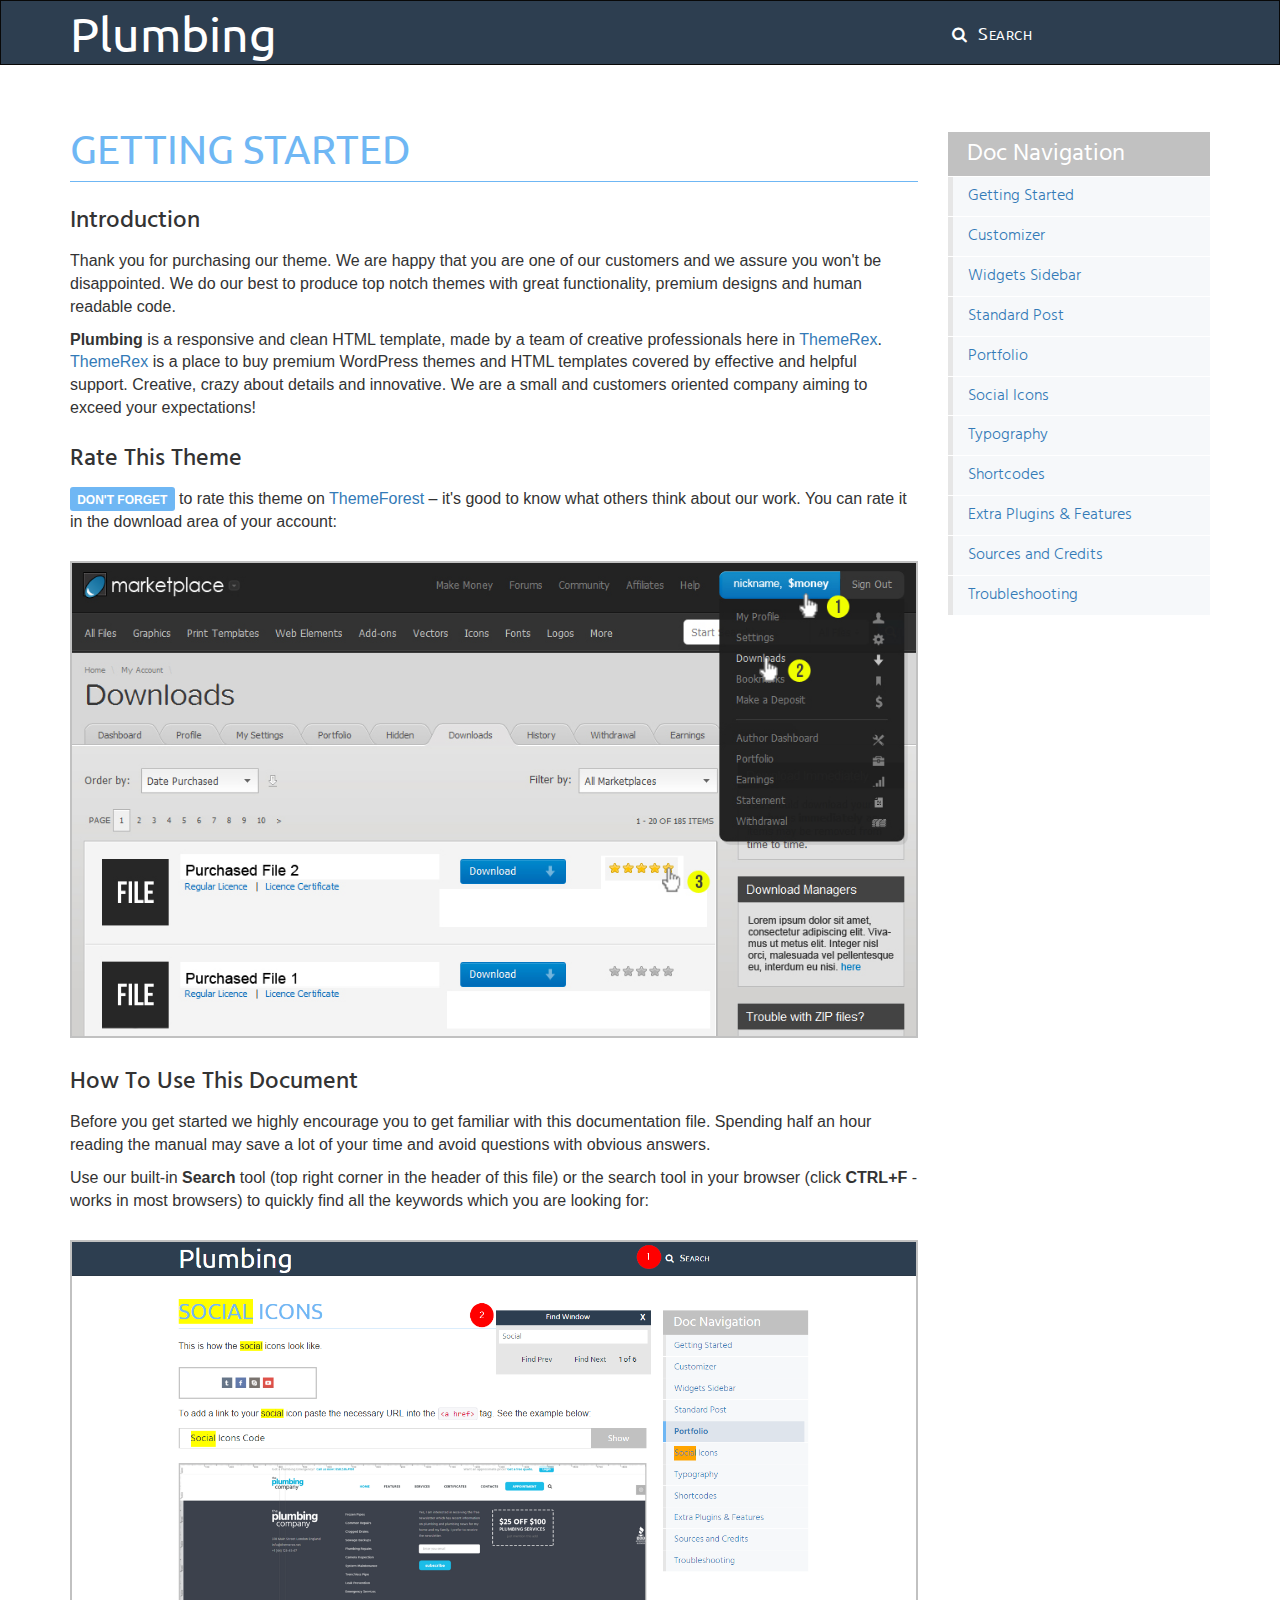
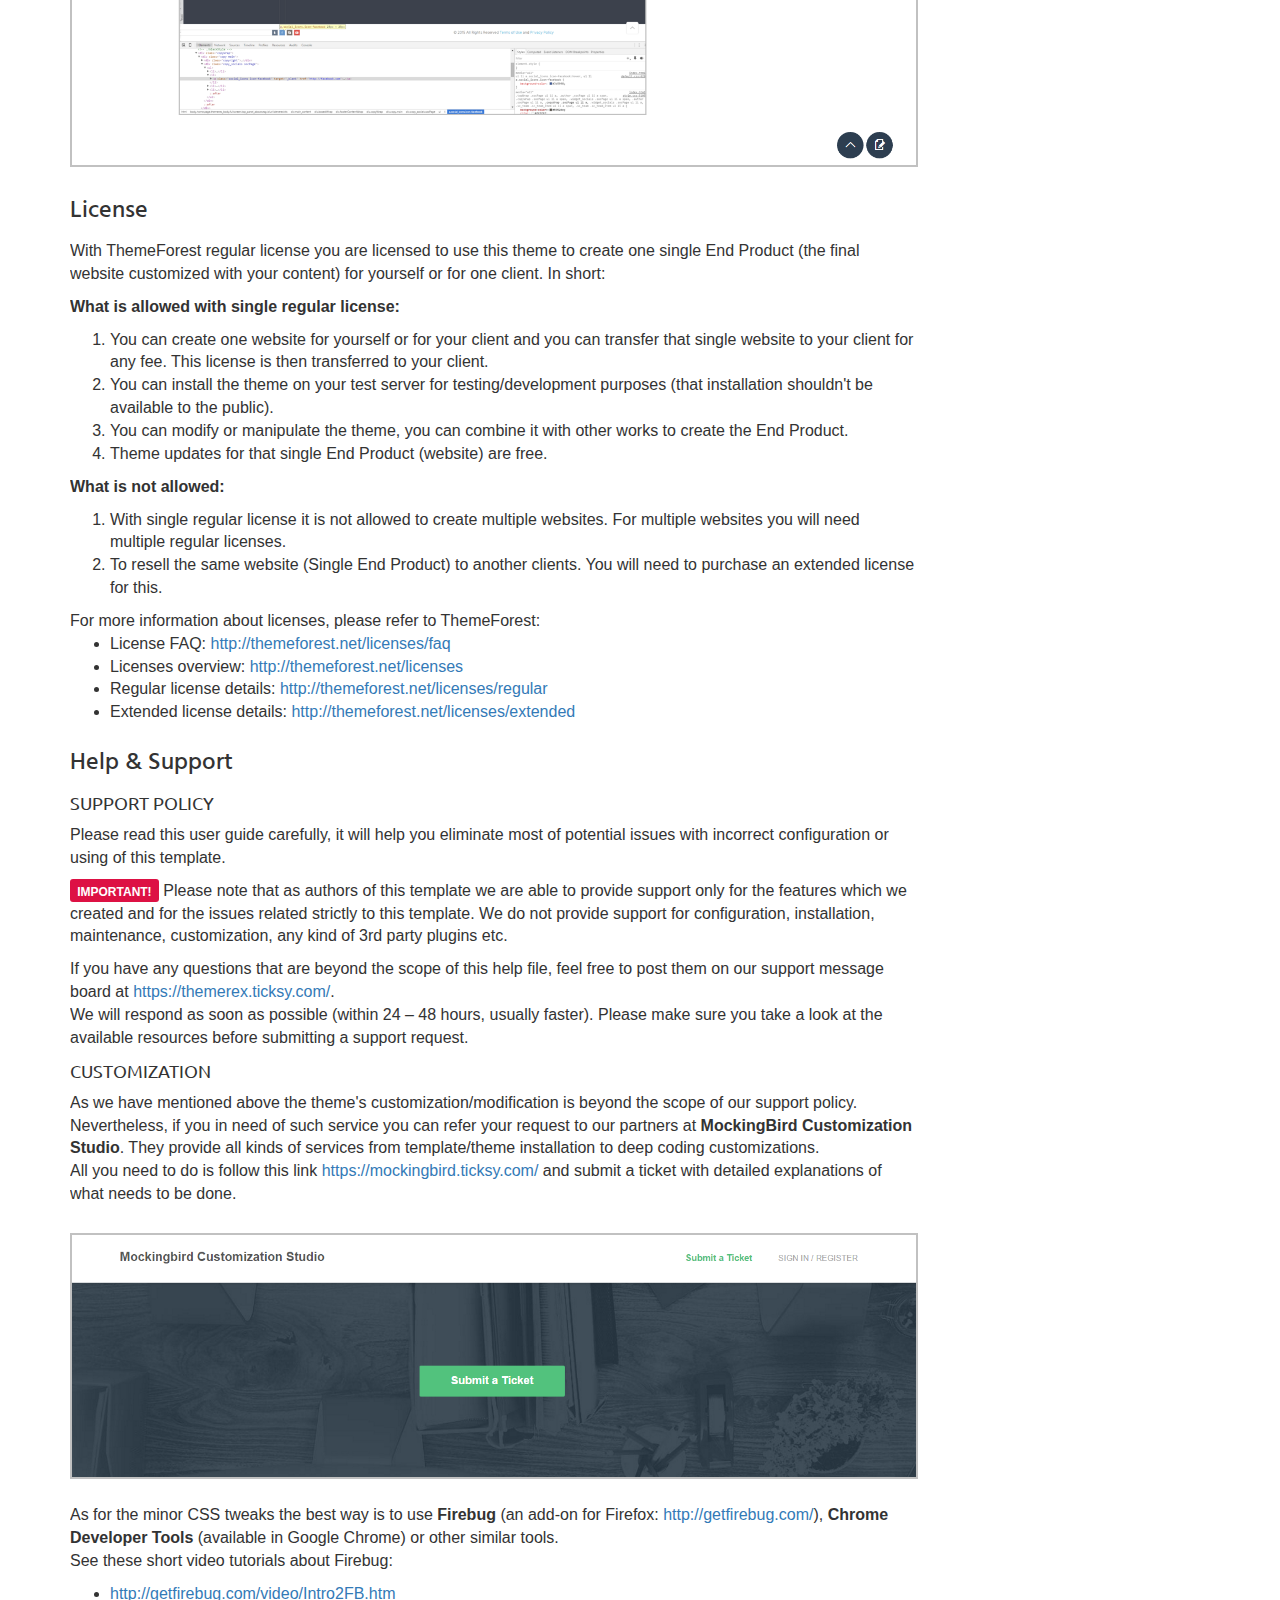
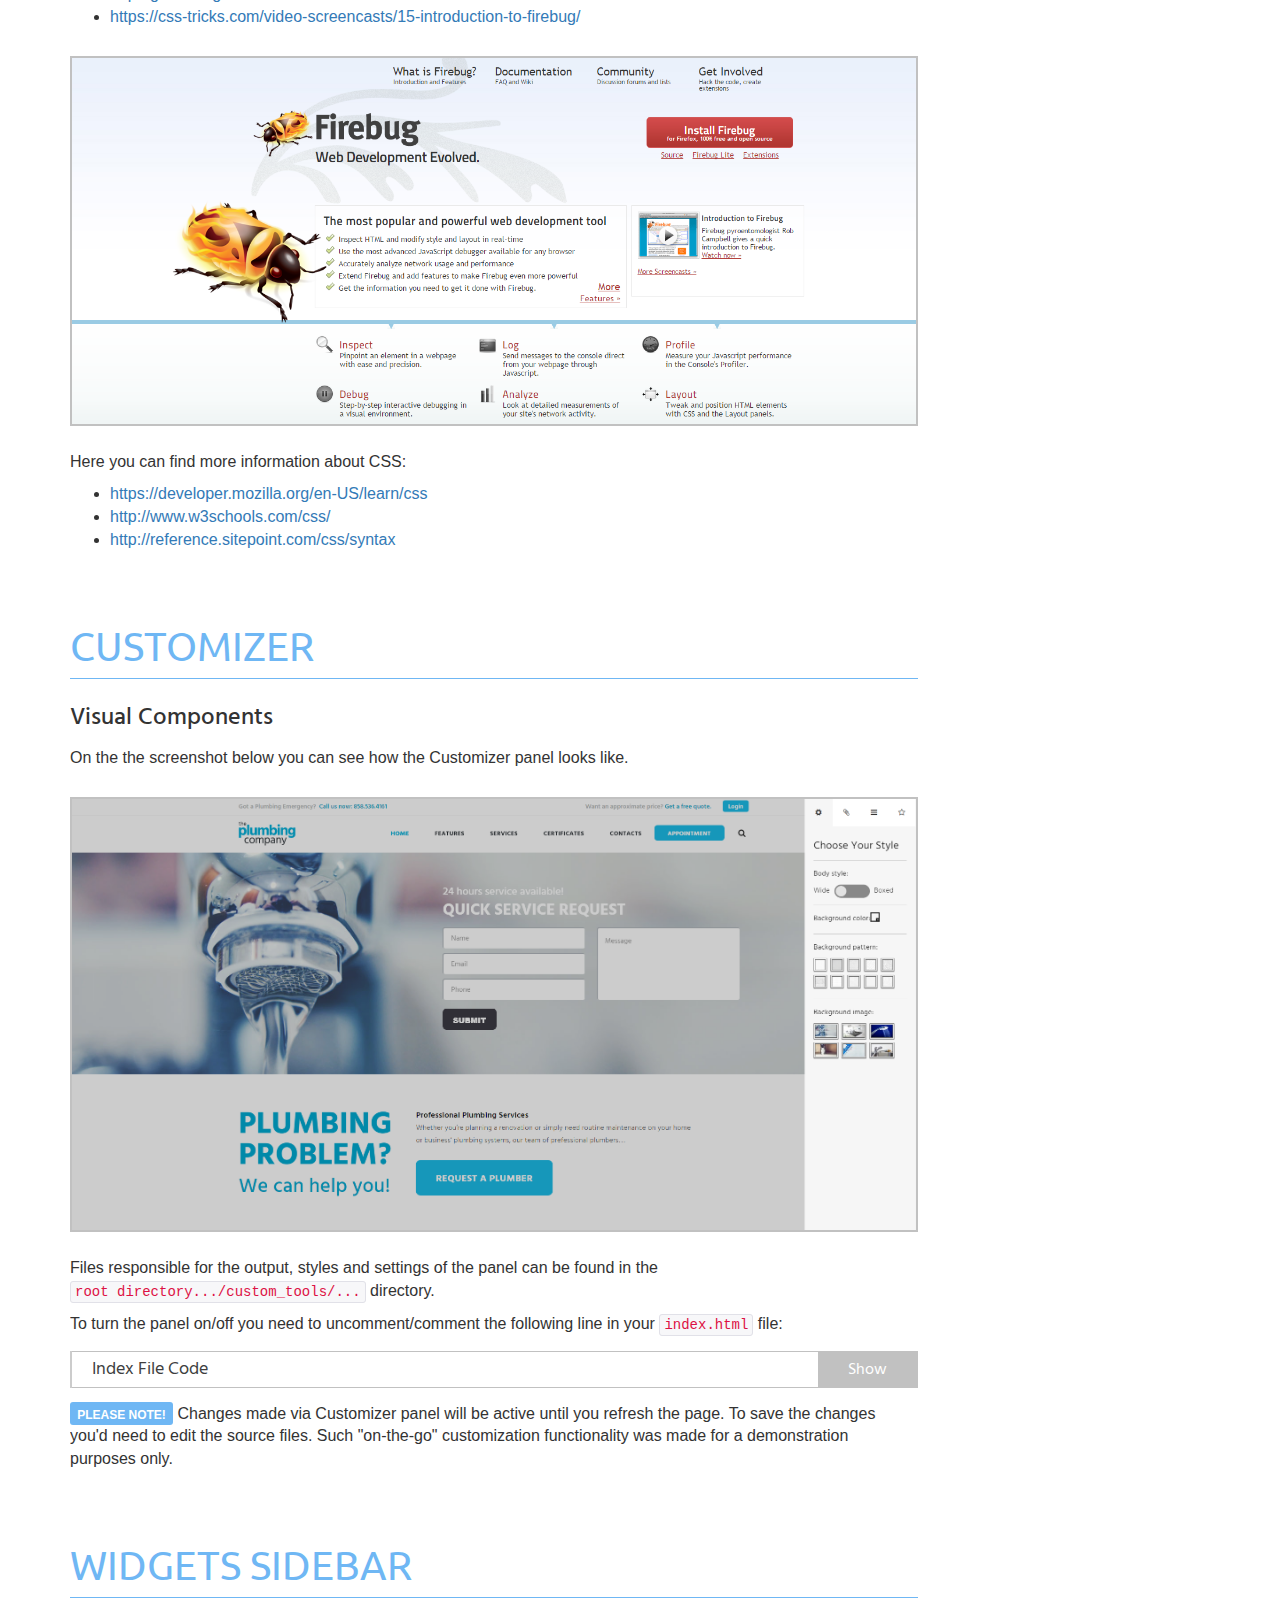
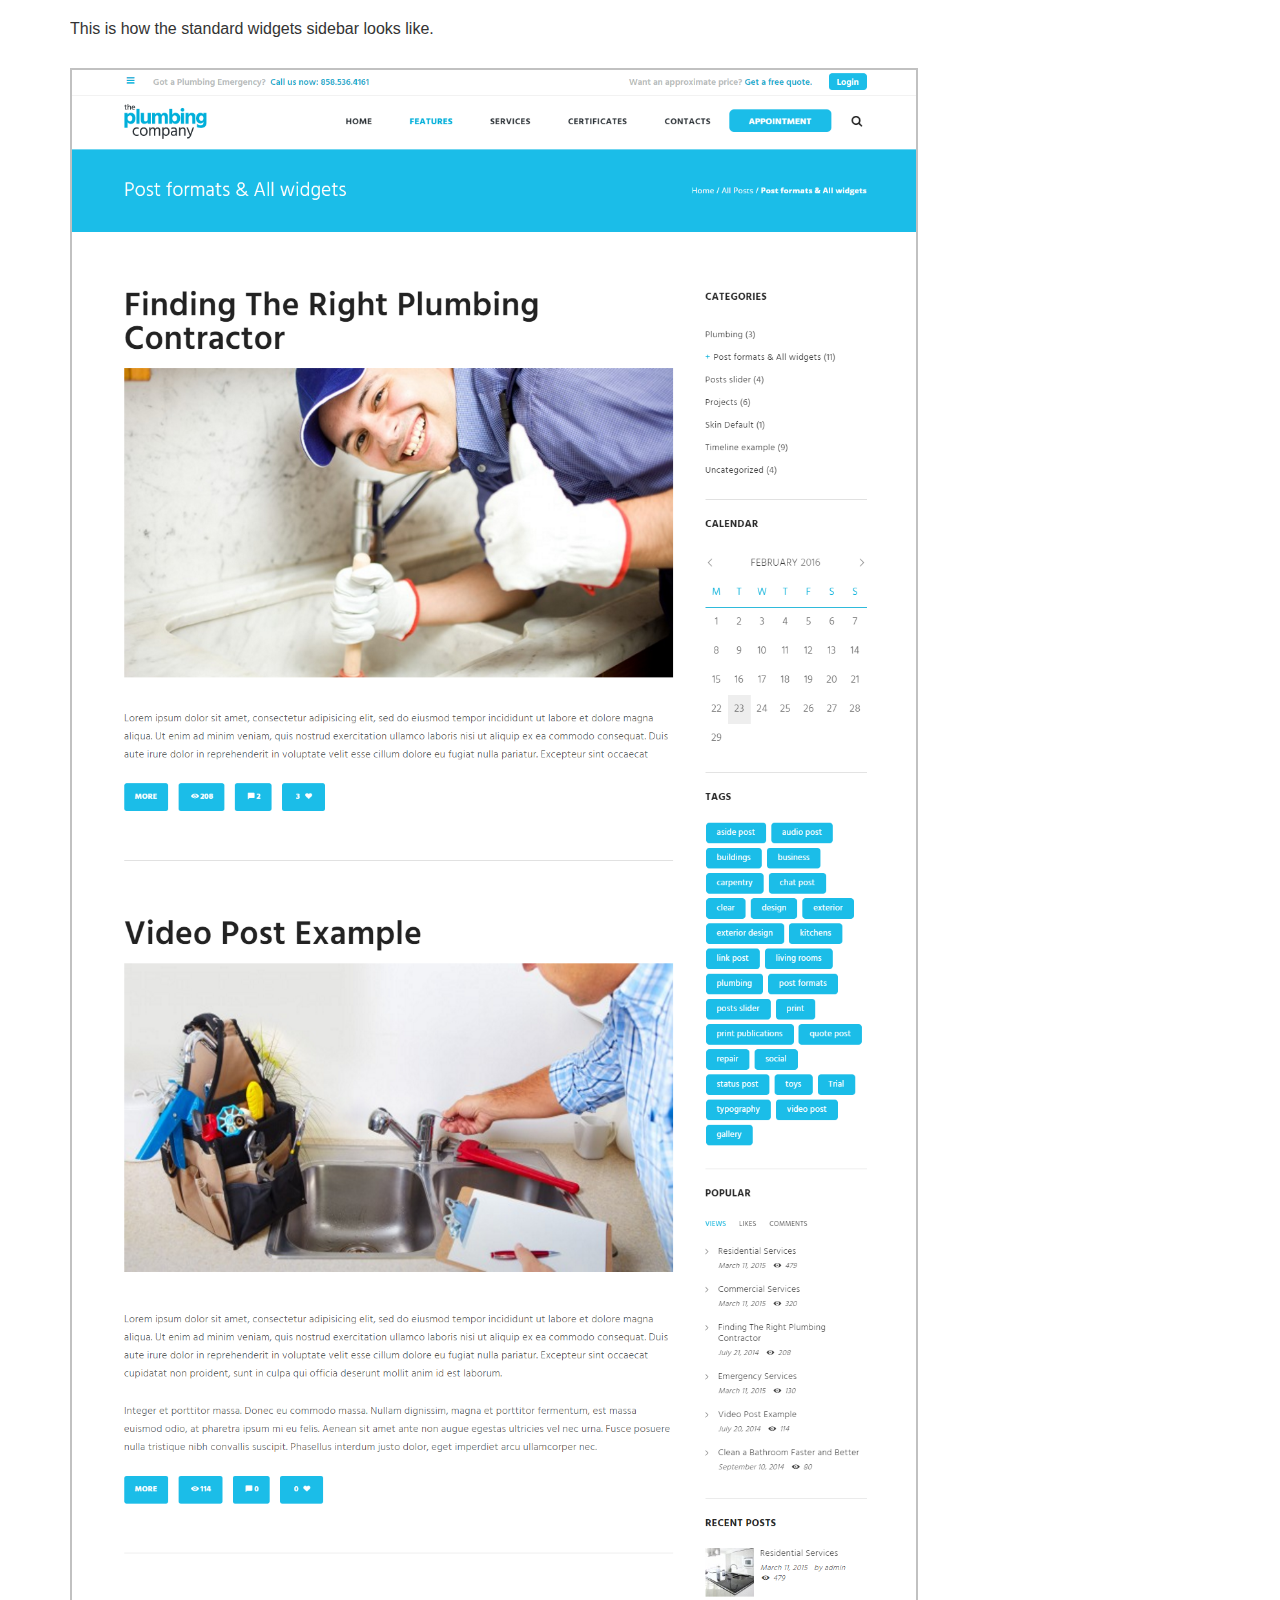
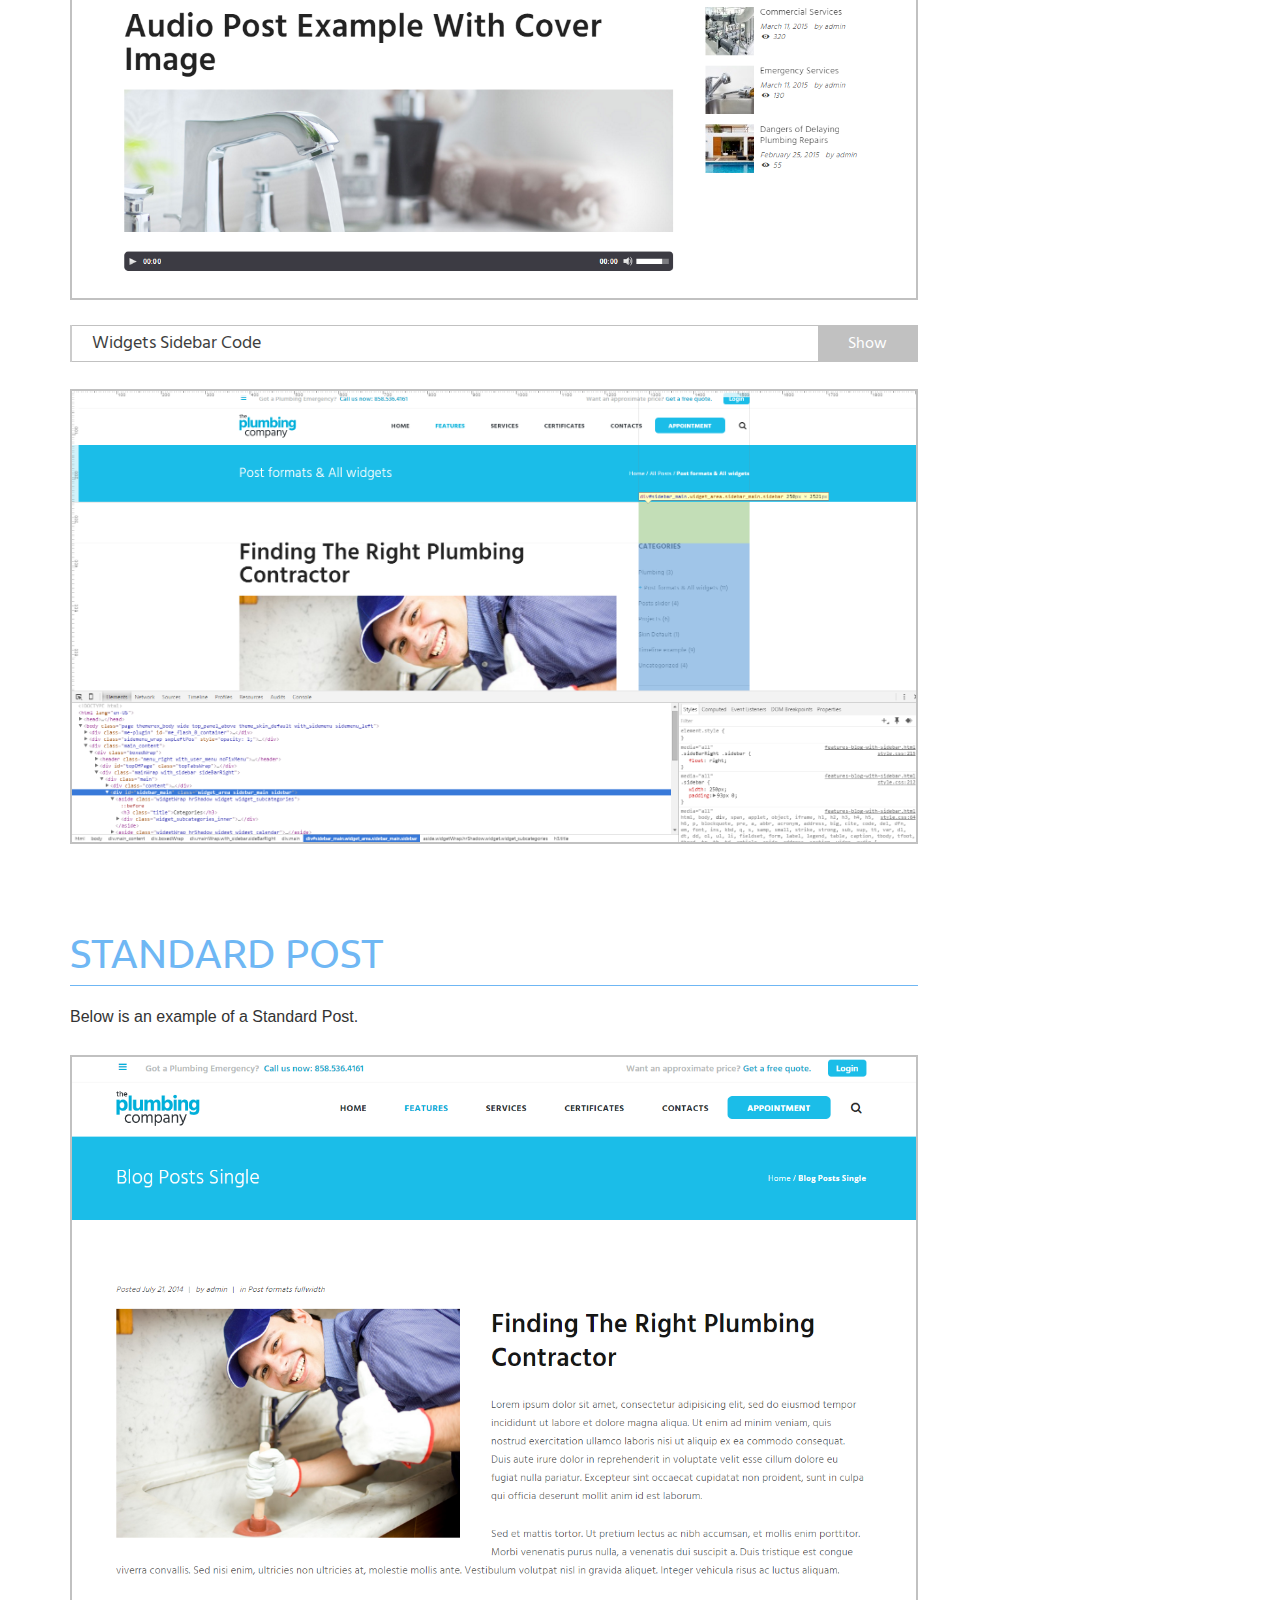
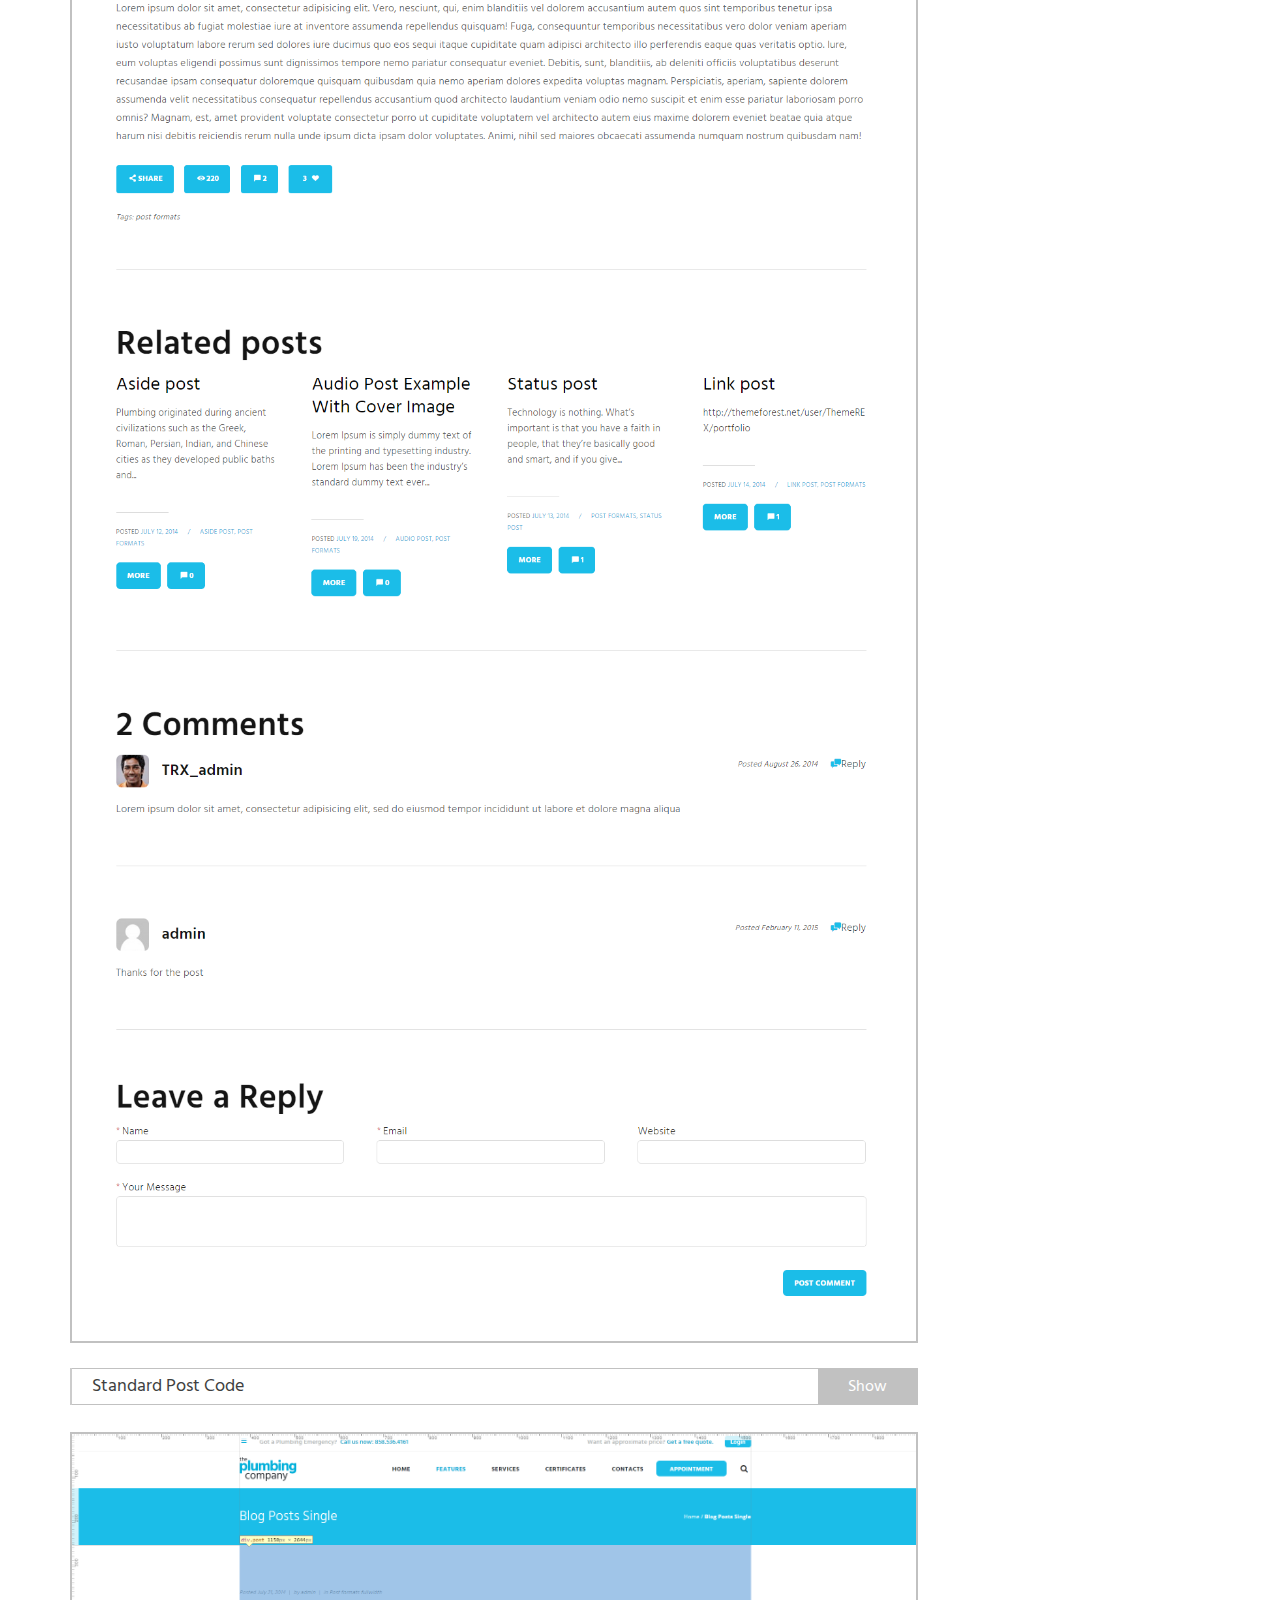
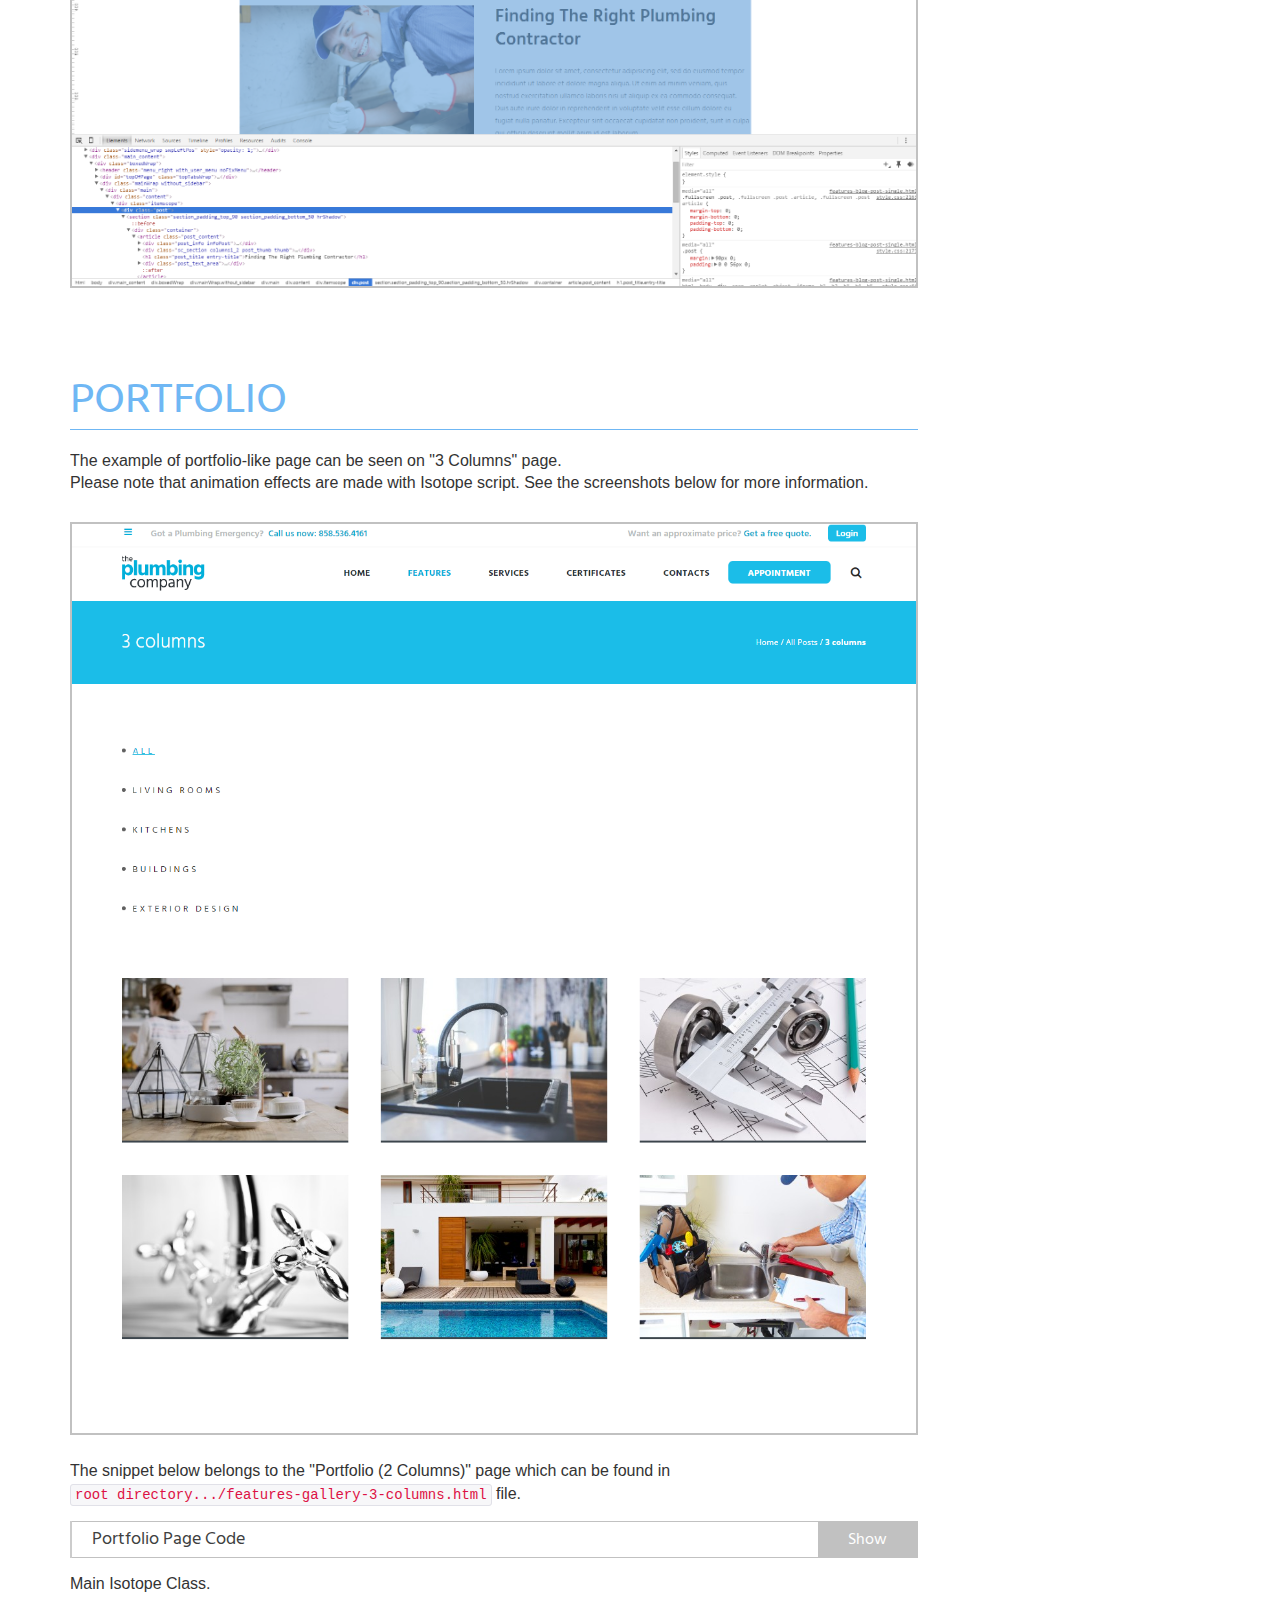
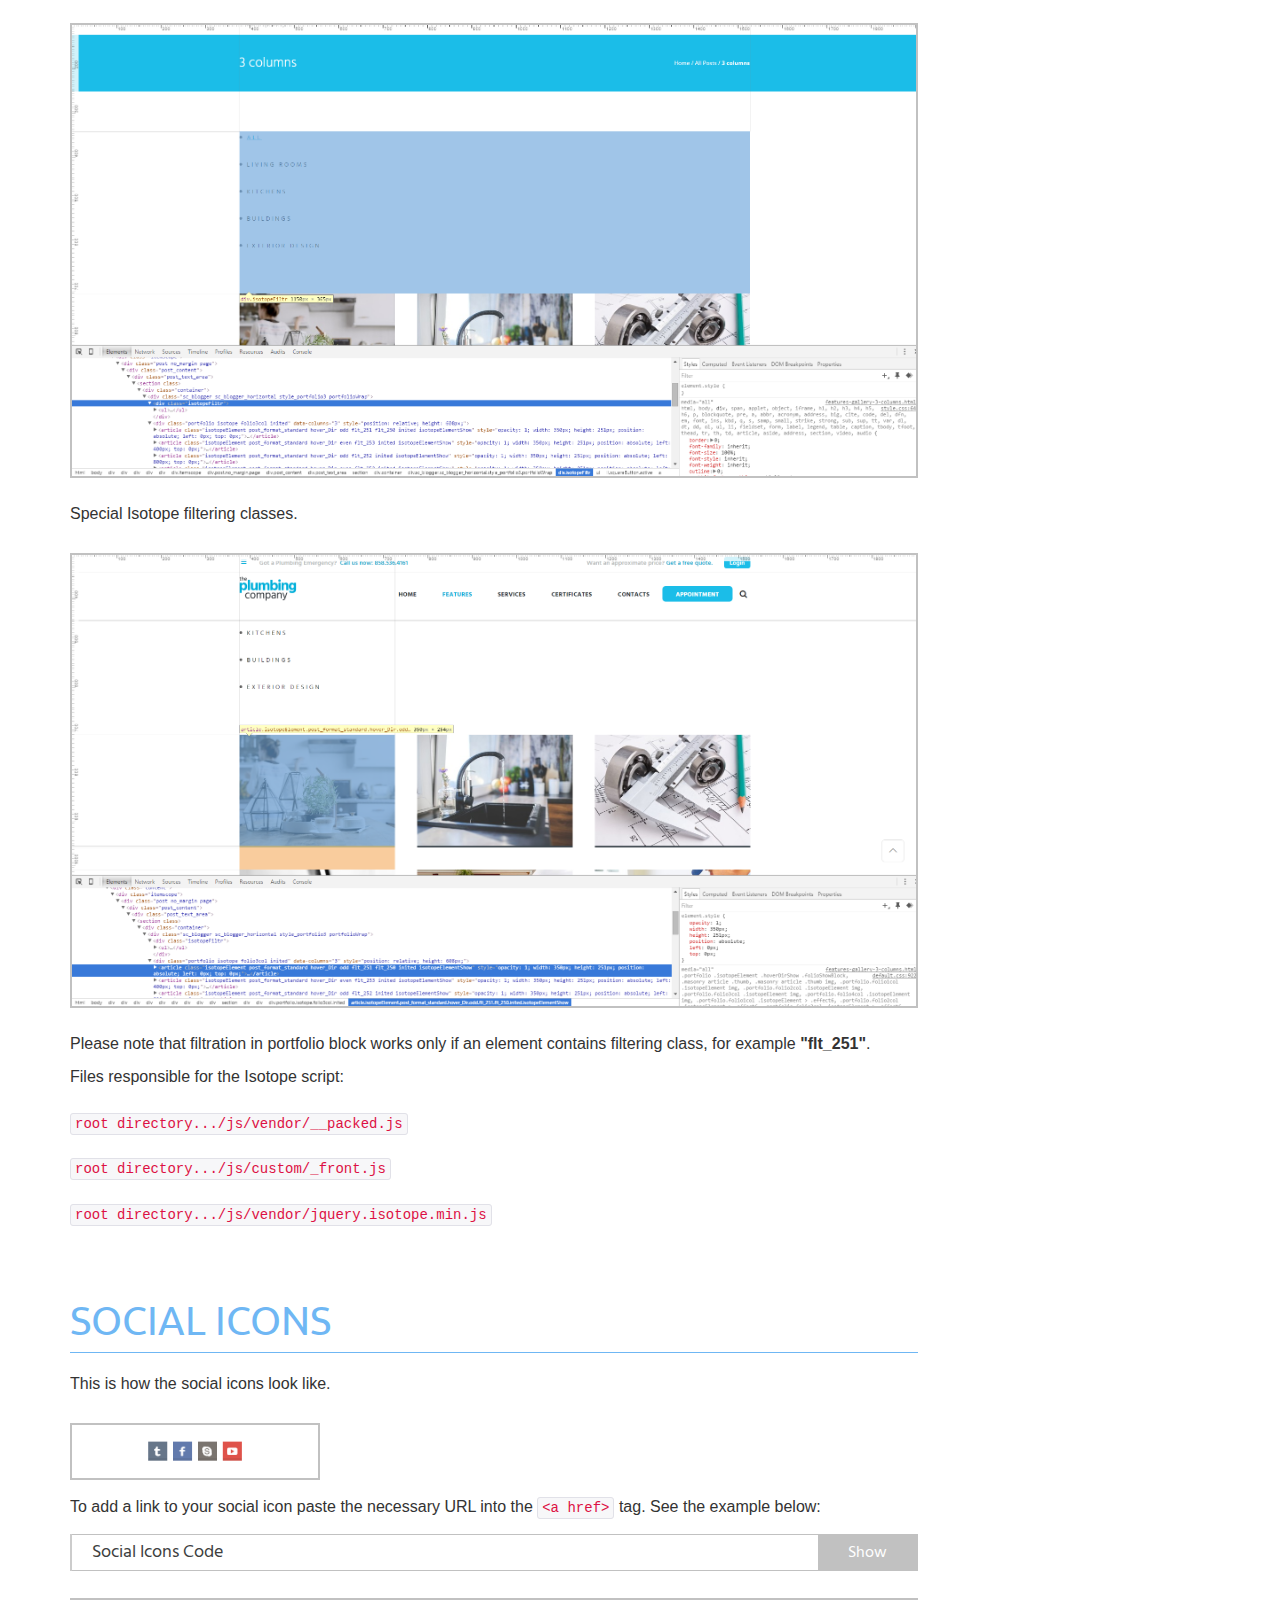
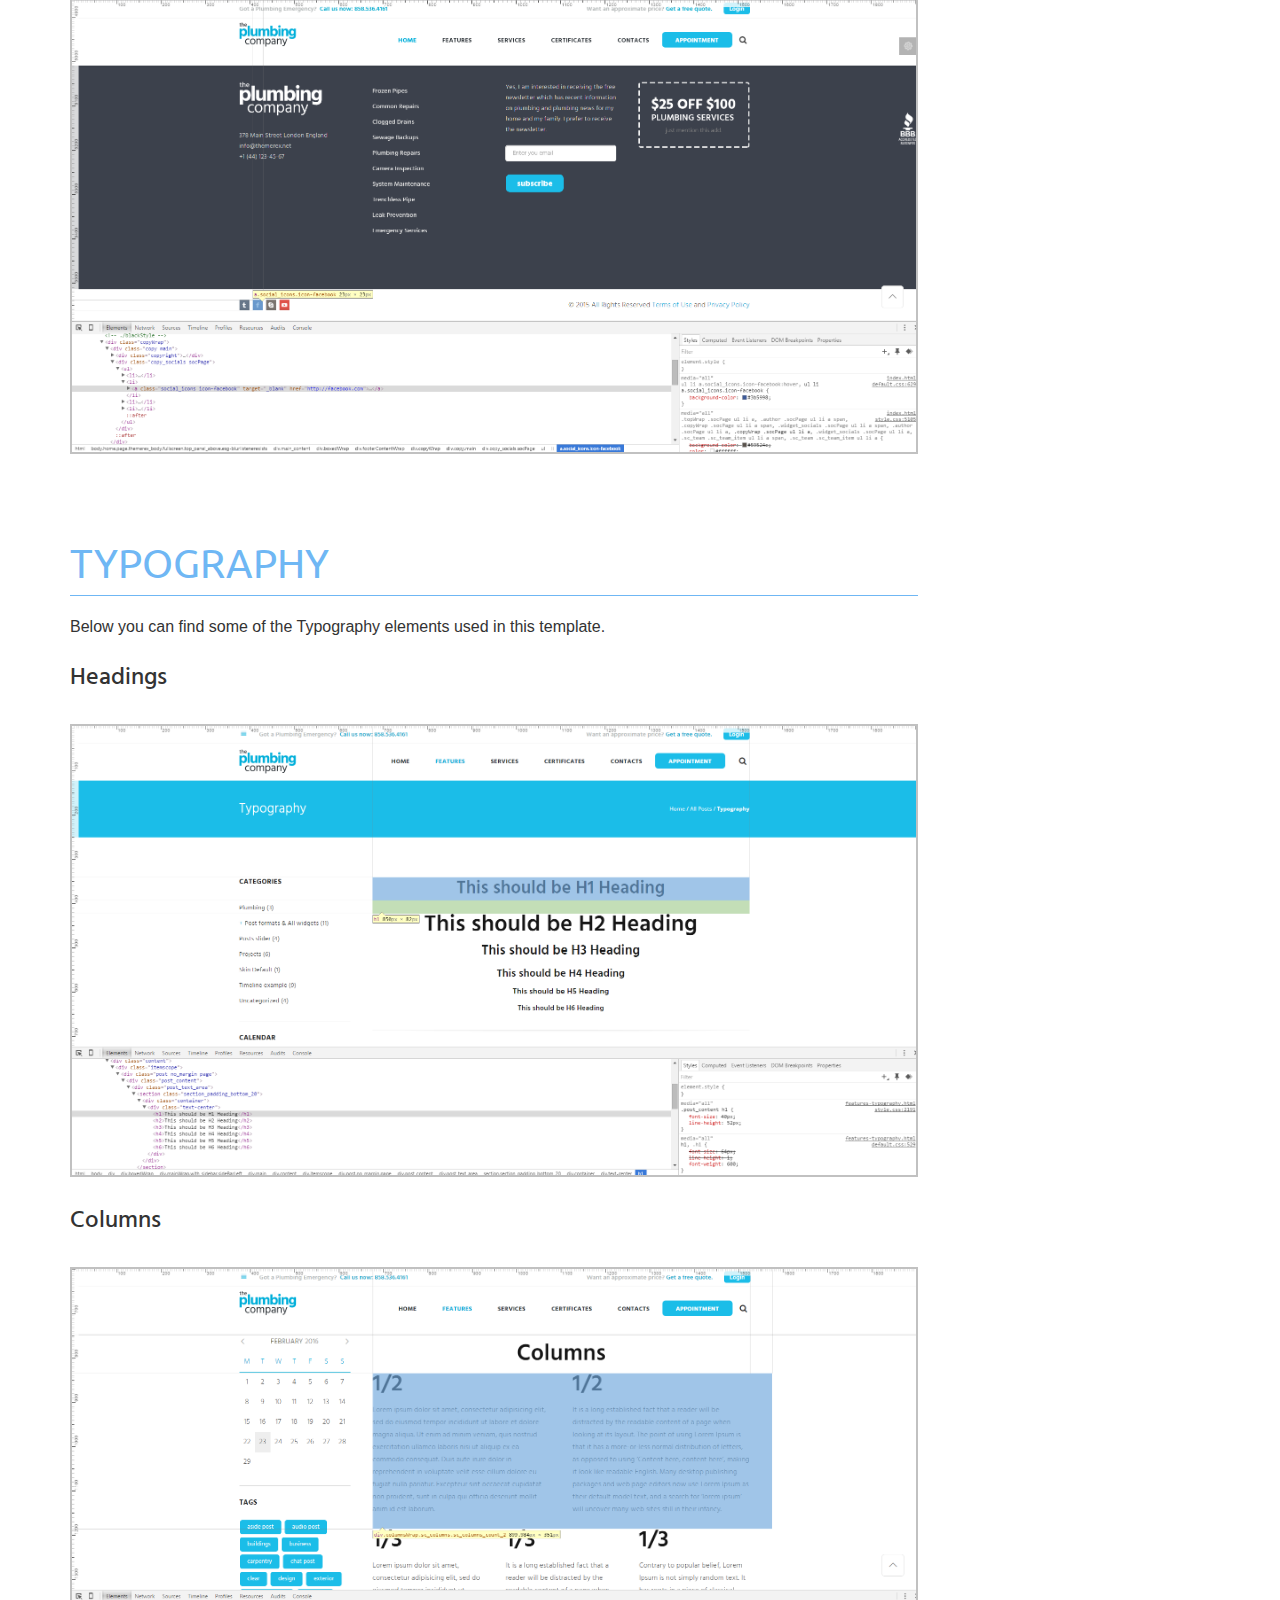
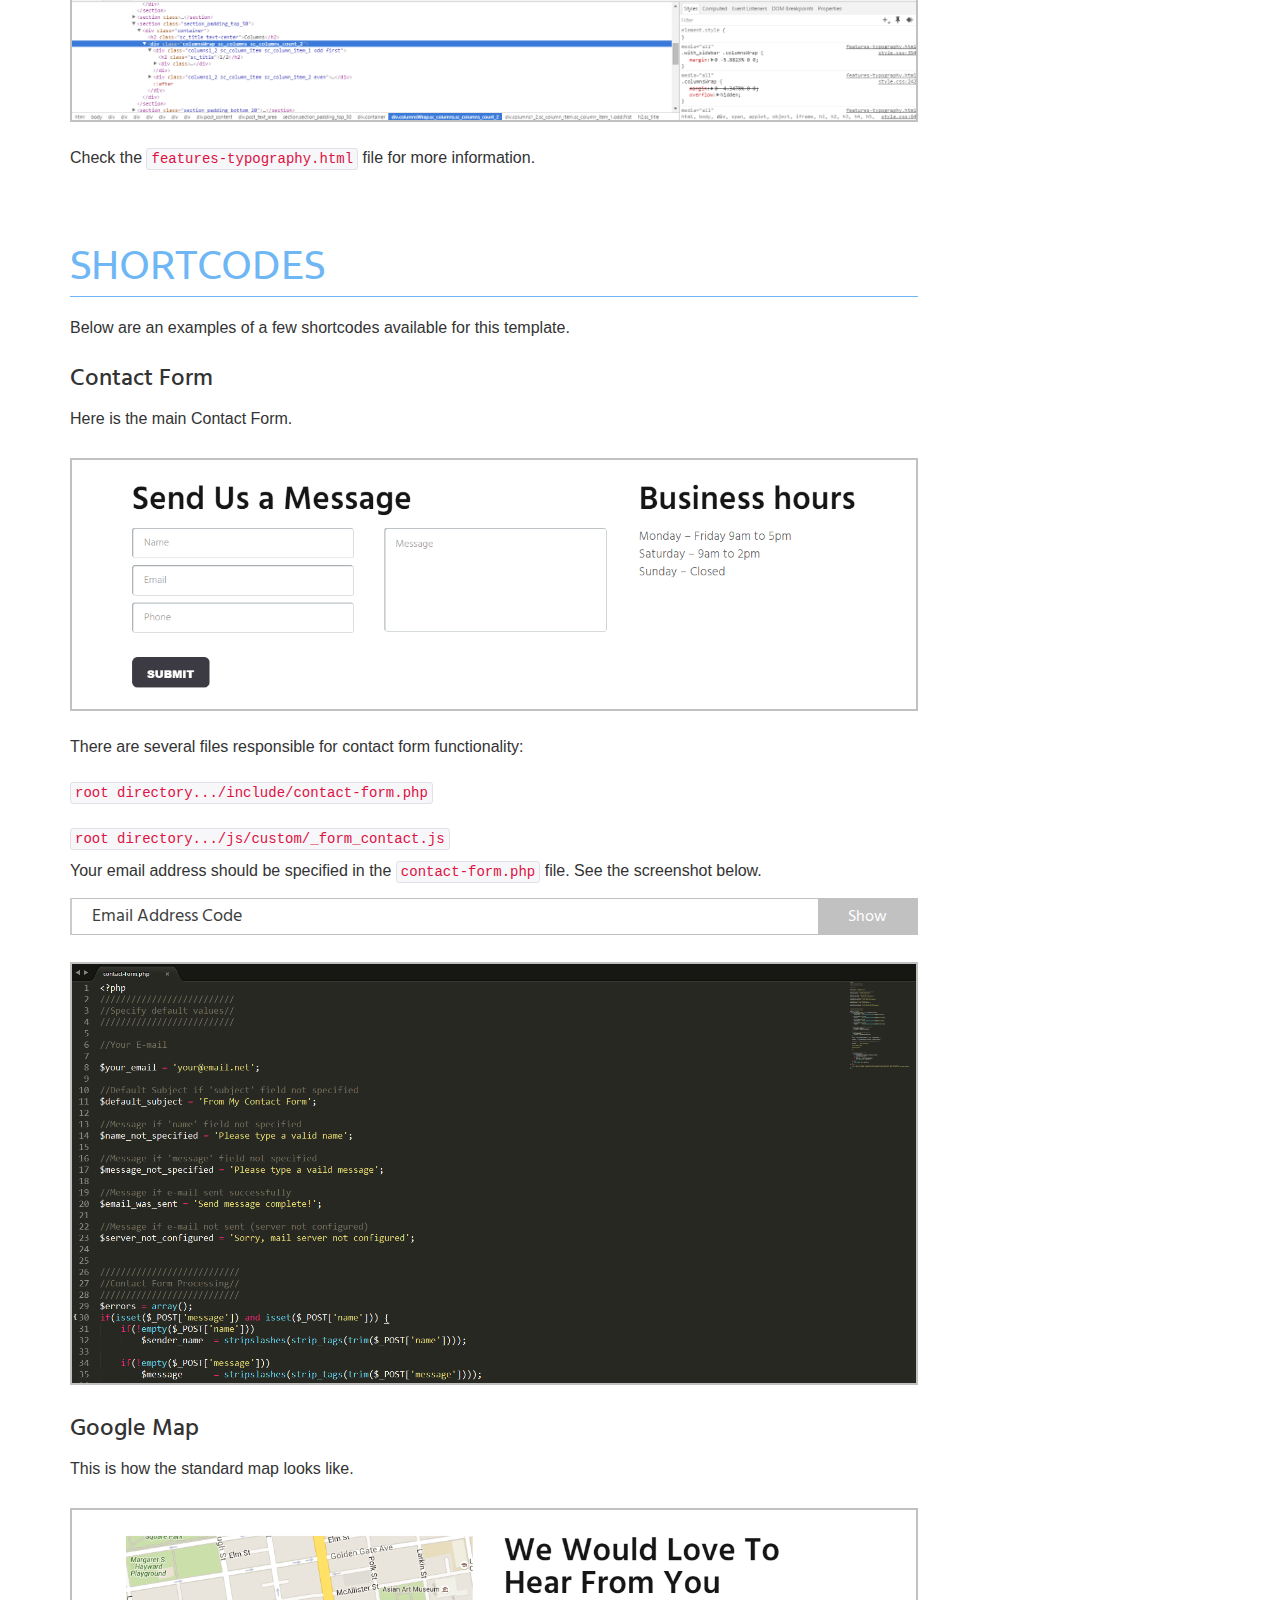
<file: doc/index.html>
<!DOCTYPE html>
<html lang="en">
<head>
	<meta charset="utf-8">
	<meta http-equiv="X-UA-Compatible" content="IE=edge">
	<meta name="viewport" content="width=device-width, initial-scale=1">
	<meta name="keywords" content="">
	<title>Plumbing Doc v1.1</title>
	<link rel="stylesheet" href="css/bootstrap.css">
	<link rel="stylesheet" href="css/progressive.css">
	<link rel="stylesheet" href="css/_Spoiler.css">
	<link rel="stylesheet" href="css/fontello/css/icons.css" type="text/css" media="all" />		
	<link rel="stylesheet" href="js/prettyPhoto/css/prettyPhoto.css" type="text/css" media="all" />		
	</head>
<body onload="prettyPrint()">
	<div id="header" class="navbar navbar-inverse " role="navigation">
		<div class="container">
			<div class="navbar-header">
				<button type="button" class="navbar-toggle" data-toggle="collapse" data-target=".navbar-collapse">
					<span class="sr-only">Toggle navigation</span>
					<span class="icon-bar"></span>
					<span class="icon-bar"></span>
					<span class="icon-bar"></span>
				</button>
				<a class="navbar-brand" href="http://plumbing-html.themerex.net/">Plumbing</a>
			</div>
			<div class="collapse navbar-collapse">
				<div class="custom-search-button">
					<label for="search" class="icon-search"></label>			
					<input id="search" type="button" value="Search" onclick="show();">				
				</div>
			</div>
		</div>
	</div>
	<div class="container clearfix" style="overflow:hidden;">
		<div class="doc-container row clearfix">

			<!-- Doc Navigation Sidebar 
				================================================== -->
			<div class="doc-sidebar col-md-3 pull-right">
				<ul class="doc-nav nav nav-list affix-top">
					<li>
						<a href="#gt_strt">Getting Started</a>		
					</li>

					<li>
						<a href="#customizer">Customizer</a>
					</li>

					<!-- <li>
						<a href="#homepage">Homepage</a>
					</li> -->

					<li>
						<a href="#wdgt_sdbr">Widgets Sidebar</a>
					</li>

					<li>
						<a href="#stndr_pst">Standard Post</a>
					</li>

					<li>
						<a href="#prtfl">Portfolio</a>
					</li>

					<li>
						<a href="#soc_ic">Social Icons</a>
					</li>

					<li>
						<a href="#tpgr">Typography</a>
					</li>
					
					<li>
						<a href="#shrtc">Shortcodes</a>
					</li>

					<li>
						<a href="#addtnl_plgns">Extra Plugins & Features</a>
					</li>

					<li>
						<a href="#src_crdts">Sources and Credits</a>
					</li>

					<li>
						<a href="#trblsht">Troubleshooting</a>
					</li>
				</ul>
			</div>

			<!-- Main Content Area 
				================================================== -->
			<div class="doc-content col-md-9">

				<!-- Getting Started 
				================================================== -->
				<div class="docs-section" id="gt_strt">
					<h1 class="page-header">Getting Started</h1>
					
					<!-- Introduction
					============================ -->
					<h3>Introduction</h3>
					<p>
						Thank you for purchasing our theme. We are happy that you are one of our customers and we assure you
                        won't be disappointed. We do our best to produce top notch themes with great functionality,
                        premium designs and human readable code.
                    </p>
					<p>
						<b>Plumbing</b> is a responsive and clean HTML template, made by a team of creative professionals here in <a href="http://themerex.net/">ThemeRex</a>.
						<a href="http://themeforest.net/user/themerex/portfolio">ThemeRex</a> is a place to buy premium WordPress themes and HTML templates covered by effective and helpful support. Creative, crazy about details and innovative. We are a small and customers oriented company aiming to exceed your expectations!
					</p>

					<!-- Rate This Theme
					============================ -->
					<h3>Rate This Theme</h3>
					<p>
						<span class="label label-info">DON'T FORGET</span>
						to rate this theme on <a href="http://themeforest.net/">ThemeForest</a> – it's good to know what others think about our work. You can rate it in the download area of your account:
					</p>
					<div class="image-box">
						<a href="images/rate.png" rel="prettyPhoto" title="">
							<img src="images/rate.png" alt="">
						</a>		
					</div>
					
					<!-- How To Use This Document
					============================ -->
					<h3>How To Use This Document</h3>
					<p>
						Before you get started we highly encourage you to get familiar with this documentation file. Spending half an hour reading the manual may save a lot of your time and avoid questions with obvious answers. 
					</p>
					<p>
						Use our built-in <b>Search</b> tool (top right corner in the header of this file) or the search tool in your browser (click <b>CTRL+F</b> - works in most browsers) to quickly find all the keywords which you are looking for:
					</p>
					<div class="image-box">
						<a href="images/search.png" rel="prettyPhoto" title="">
							<img src="images/search.png" alt="">
						</a>		
					</div>
					
					<!-- License
					============================ -->
					<h3>License</h3>
					<p>
						With ThemeForest regular license you are licensed to use this theme to create one
						single End Product (the final website customized with your content) for yourself or for one
						client. In short:
					</p>
					<p><b>What is allowed with single regular license:</b><br>
						<ol>	
							<li>
								You can create one website for yourself or for your client and you can transfer that
								single website to your client for any fee. This license is then transferred to your
								client.
							</li>
							<li>
								You can install the theme on your test server for testing/development purposes
								(that installation shouldn't be available to the public).
							</li>
							<li>
								You can modify or manipulate the theme, you can combine it with other works to
								create the End Product.
							</li>
							<li>
								Theme updates for that single End Product (website) are free.
							</li>
						</ol>
					</p>	
					<p><b>What is not allowed:</b><br>
						<ol>
							<li>
								With single regular license it is not allowed to create multiple websites. For
								multiple websites you will need multiple regular licenses.
							</li>
							<li>
								To resell the same website (Single End Product) to another clients. 
								You will need to purchase an extended license for this.
							</li>
						</ol>	
					</p>
					</p>For more information about licenses, please refer to ThemeForest:<br>
						<ul>
							<li>License FAQ: <a href="http://themeforest.net/licenses/faq">http://themeforest.net/licenses/faq</a></li>
							<li>Licenses overview: <a href="http://themeforest.net/licenses">http://themeforest.net/licenses</a></li>
							<li>Regular license details: <a href="http://themeforest.net/licenses/regular">http://themeforest.net/licenses/regular</a></li>
							<li>Extended license details: <a href="http://themeforest.net/licenses/extended">http://themeforest.net/licenses/extended</a></li>
						</ul>
					</p>
					
					<!-- Help & Support
					============================ -->
					<h3>Help & Support</h3>
					<h4>Support Policy</h4>
					<p>	
						Please read this user guide carefully, it will help you eliminate most of potential issues with incorrect configuration or using of this template.
                    </p>

					<p>
						<!-- <span class="label label-info">PLEASE NOTE!</span> --><span class="label label-danger">IMPORTANT!</span> Please note that as authors of this template we are able to provide support only for the features which we created and for the issues related strictly to this template. We do not provide support for configuration, installation, maintenance, customization, any kind of 3rd party plugins etc.
					</p>

					<p>
						If you have any questions that are beyond the scope of this help file, feel free to post them on our support message board at <a href="https://themerex.ticksy.com/" target="_blank">https://themerex.ticksy.com/</a>.<br> 
						We will respond as soon as possible (within 24 – 48 hours, usually faster). Please make sure you take a look at the available resources before submitting a support request.
                    </p>

                    <!-- <p><b>3rd party plugins</b></p>
                    <p>
                    	Please be informed that this HTML template comes with several 3rd party plugins such as Revolutions Slider, Swiper Slider, Service Calculator, Company Timeline etc. These plugins were only stylized as they were the part of the original WP theme.
                    </p> -->

					<h4>Customization</h4>
                    <p>
                    	As we have mentioned above the theme's customization/modification is beyond the scope of our support policy. Nevertheless, if you in need of such service you can refer your request to our partners at <b>MockingBird Customization Studio</b>. They provide all kinds of services from template/theme installation to deep coding customizations.<br>
                    	All you need to do is follow this link <a href="https://mockingbird.ticksy.com/">https://mockingbird.ticksy.com/</a> and submit a ticket with detailed explanations of what needs to be done.
                    </p>
					<div class="image-box">
						<a href="https://mockingbird.ticksy.com/" target="_blank"> 
							<img src="images/mockingbird.png" alt="">
						</a>		
					</div>

                    <p>
                    	As for the minor CSS tweaks the best way is to use <b>Firebug</b> (an add-on for Firefox: <a href="http://getfirebug.com/">http://getfirebug.com/</a>), <b>Chrome Developer Tools</b> (available in Google Chrome) or other similar tools.<br>
						See these short video tutorials about Firebug:<br>
						<ul>
							<li><a href="http://getfirebug.com/video/Intro2FB.htm">http://getfirebug.com/video/Intro2FB.htm</a></li>
							<li><a href="https://css-tricks.com/video-screencasts/15-introduction-to-firebug/">https://css-tricks.com/video-screencasts/15-introduction-to-firebug/</a></li>
						</ul>
                    </p>

                    <div class="image-box">
						<a href="http://getfirebug.com/" target="_blank">
							<img src="images/firebug.png" alt="">
						</a>		
					</div>

                    <p>Here you can find more information about CSS:
                    	<ul>
                    		<li><a href="https://developer.mozilla.org/en-US/learn/css">https://developer.mozilla.org/en-US/learn/css</a></li>
                    		<li><a href="http://www.w3schools.com/css/">http://www.w3schools.com/css/</a></li>
                    		<li><a href="http://reference.sitepoint.com/css/syntax">http://reference.sitepoint.com/css/syntax</a></li>
                    	</ul>
                    </p>

				</div>



				<!-- Customizer 
				================================================== -->
				<div class="docs-section" id="customizer">
					<h1 class="page-header">Customizer</h1>
					
					<!-- Visual Components
					============================ -->
					<h3>Visual Components</h3>

					<p>
						On the the screenshot below you can see how the Customizer panel looks like. 
					</p>

					<div class="image-box">
						<a href="images/customizer_front.png" rel="prettyPhoto" title="">
							<img src="images/customizer_front.png" alt="">
						</a>		
					</div>

					<p>
                        Files responsible for the output, styles and settings of the panel can be found in the
                        <code>root directory.../custom_tools/...</code> directory.
                        <!-- <br><br>
                        <code>root directory.../custom_tools/css/_customizer.css</code>
                        <br><br>
                        <code>root directory.../custom_tools/css/front.customizer.css</code> -->
                    </p>

                    <p>
                        To turn the panel on/off you need to uncomment/comment the following line in your <code>index.html</code> file: 
                    </p>

                    
					<div class="spoil">
						<div class="sp_top">
							<span class="sp_span">Index File Code</span>
							<button class="sp_button">Show</button>
						</div>
						<div class="sp_text">
							<pre class="prettyprint linenums">
&lt;script type=&#39;text/javascript&#39; src=&#39;custom_tools/js/_customizer.js&#39;&gt;&lt;/script&gt;</pre>
						</div>
					</div>

					<p>
						<span class="label label-info">PLEASE NOTE!</span>
						Changes made via Customizer panel will be active until you refresh the page. To save the changes you'd need to edit the source files. Such "on-the-go" customization functionality was made for a demonstration purposes only.
					</p>

					<!-- Menu Styles
					============================ -->
					<!-- <h3>Menu Styles</h3>

					<p>There are 2 menu styles available in this template:</p>
					
					<b>Line</b>
					<div class="image-box">
						<a href="images/menu_line.png" rel="prettyPhoto" title="">
							<img src="images/menu_line.png" alt="">
						</a>		
					</div>
					
					<b>Block</b>
					<div class="image-box">
						<a href="images/menu_block.png" rel="prettyPhoto" title="">
							<img src="images/menu_block.png" alt="">
						</a>		
					</div>

					<p>
						Check the <code>_customizer.js</code> file for more information.
					</p>

					
					<div class="spoil">
						<div class="sp_top">
							<span class="sp_span">Menu Style Code</span>
							<button class="sp_button">Show</button>
						</div>
						<div class="sp_text">
							<pre class="prettyprint linenums">
// Body and Main menu style
jQuery(&quot;#custom_options .switcher a,#custom_options .switcher2 a&quot; ).draggable({
	axis: &#39;x&#39;,
	containment: &#39;parent&#39;,
	stop: function() {
		var left = parseInt(jQuery(this).css(&#39;left&#39;), 10);
		var curStyle = left &lt; 25 ? (jQuery(this).parent().hasClass(&#39;switcher&#39;) ? &#39;wide&#39; : &#39;line&#39;) : (jQuery(this).parent().hasClass(&#39;switcher&#39;) ? &#39;boxed&#39; : &#39;fon&#39;);
		switchBox(jQuery(this).parent(), curStyle, true);
	}
});
jQuery(&quot;#custom_options .switcher, #custom_options .switcher2&quot; ).click(function(e) {
	&quot;use strict&quot;;
	switchBox(jQuery(this));
	e.preventDefault();
	return false;
});
jQuery(&quot;#custom_options .co_switch_box .co_switch_label&quot;).click(function(e) {
	&quot;use strict&quot;;
	var state = jQuery(this).hasClass(&#39;boxed&#39;) ? &#39;boxed&#39; : (jQuery(this).hasClass(&#39;wide&#39;) ? &#39;wide&#39; : (jQuery(this).hasClass(&#39;line&#39;) ? &#39;line&#39; : &#39;fon&#39;));
	switchBox(jQuery(this).siblings(&#39;div&#39;), state);
	e.preventDefault();
	return false;
});</pre>
						</div>
					</div>
					 -->


					<!-- Body Styles
					============================ -->
					<!-- <h3>Body Styles</h3>

					<p>
						There are 2 body styles available: <b>Wide</b> and <b>Block</b>.<br><br> 

						While setting the necessary style an extra attribute is being added to the <code>&lt;body&gt;</code> class.
						Check the screenshot below.
					</p>

					
					<div class="spoil">
						<div class="sp_top">
							<span class="sp_span">Body Class Code</span>
							<button class="sp_button">Show</button>
						</div>
						<div class="sp_text">
							<pre class="prettyprint linenums">
&lt;body class=&quot;home page fullscreen top_panel_above wide&quot;&gt;</pre>
						</div>
					</div>
					

					<div class="image-box">
						<a href="images/body_style.png" rel="prettyPhoto" title="">
							<img src="images/body_style.png" alt="">
						</a>		
					</div> -->

					<!-- Theme Colors
					============================ -->
					<!-- <h3>Theme Colors</h3>

					<p>
						Here you can choose any custom colorto act as theme's Main/Menu/User one.
					</p>
					
					<div class="image-box">
						<a href="images/theme_color.png" rel="prettyPhoto" title="">
							<img src="images/theme_color.png" alt="">
						</a>		
					</div> -->

					<!-- Background Color
					============================ -->
					<!-- <h3>Background Color</h3>
					
					<p>
						This option is responsible for setting custom background color.
					</p>

					<div class="image-box">
						<a href="images/bg_color.png" rel="prettyPhoto" title="">
							<img src="images/bg_color.png" alt="">
						</a>		
					</div> -->

					<!-- Theme Pattern
					============================ -->
					<!-- <h3>Theme Pattern</h3>

					<p>
						You can also apply one of the available patterns to your background.
					</p>

					<div class="image-box">
						<a href="images/bg_pattern_fb.png" rel="prettyPhoto" title="">
							<img src="images/bg_pattern_fb.png" alt="">
						</a>		
					</div>

                    <p>
                        To change background pattern add of one the classes below into the <code>&lt;body&gt;</code> tag:
                    </p>

                    
					<div class="spoil">
						<div class="sp_top">
							<span class="sp_span">Pattern Body Class Code</span>
							<button class="sp_button">Show</button>
						</div>
						<div class="sp_text">
							<pre class="prettyprint linenums">
&lt;body class=&quot;home page fullscreen top_panel_above boxed bg_pattern_3 openMenuFixRight&quot;&gt;</pre>
						</div>
					</div> -->
					


					<!-- Background Image
					============================ -->
					<!-- <h3>Background Image</h3>

					<p>
						This option allows you to set one of the available images to act as your background image.
					</p>

					<div class="image-box">
						<a href="images/bg_img_fb.png" rel="prettyPhoto" title="">
							<img src="images/bg_img_fb.png" alt="">
						</a>		
					</div>

					<p>
                        To change background image add one of the classes below into the <code>&lt;body&gt;</code> tag:
                    </p>

					<div class="spoil">
						<div class="sp_top">
							<span class="sp_span">Image Body Class Code</span>
							<button class="sp_button">Show</button>
						</div>
						<div class="sp_text">
							<pre class="prettyprint linenums">
&lt;body class=&quot;home page fullscreen top_panel_above boxed openMenuFixRight bg_image_1&quot;&gt;</pre>
						</div>
					</div> -->

				</div>



				<!-- Homepage
				================================================== -->
				<!-- <div class="docs-section" id="homepage">
					<h1 class="page-header">Homepage</h1>
					
					<p>
						This template provides a huge variety of different homepage styles. Below you can see a few of them.
					</p>

					<div class="image-box">
						<a href="images/home_1.png" rel="prettyPhoto" title="">
							<img src="images/home_1.png" alt="">
						</a>		
					</div>

					<div class="image-box">
						<a href="images/home_2.png" rel="prettyPhoto" title="">
							<img src="images/home_2.png" alt="">
						</a>		
					</div>
					
				</div> -->

				


				<!-- Widgets Sidebar
				================================================== -->
				<div class="docs-section" id="wdgt_sdbr">
					<h1 class="page-header">Widgets Sidebar</h1>
					
					<p>
                        This is how the standard widgets sidebar looks like. 
                    </p>

                    <div class="image-box">
						<a href="images/sidebar_standard_post.png" rel="prettyPhoto" title="">
							<img src="images/sidebar_standard_post.png" alt="">
						</a>		
					</div>

                    
					<div class="spoil">
						<div class="sp_top">
							<span class="sp_span">Widgets Sidebar Code</span>
							<button class="sp_button">Show</button>
						</div>
						<div class="sp_text">
							<pre class="prettyprint linenums">
&lt;div id=&quot;sidebar_main&quot; class=&quot;widget_area sidebar_main sidebar&quot;&gt;
...
&lt;/div&gt;</pre>
						</div>
					</div>
					
					
					<div class="image-box">
						<a href="images/sidebar_standard_post_fb.png" rel="prettyPhoto" title="">
							<img src="images/sidebar_standard_post_fb.png" alt="">
						</a>		
					</div>
					
				</div>


				<!-- Standard Post
				================================================== -->
				<div class="docs-section" id="stndr_pst">
					<h1 class="page-header">Standard Post</h1>

					<p>
						Below is an example of a Standard Post.
					</p>

					<div class="image-box">
						<a href="images/standard_post.png" rel="prettyPhoto" title="">
							<img src="images/standard_post.png" alt="">
						</a>		
					</div>

					
					<div class="spoil">
						<div class="sp_top">
							<span class="sp_span">Standard Post Code</span>
							<button class="sp_button">Show</button>
						</div>
						<div class="sp_text">
							<pre class="prettyprint linenums">
&lt;div class=&quot;post&quot;&gt;
...
&lt;/div&gt;</pre>
						</div>
					</div>
					

					<div class="image-box">
						<a href="images/standard_post_fb.png" rel="prettyPhoto" title="">
							<img src="images/standard_post_fb.png" alt="">
						</a>		
					</div>

				</div>

				<!-- Portfolio
				================================================== -->
				<div class="docs-section" id="prtfl">
					<h1 class="page-header">Portfolio</h1>
					
					<p>
                        The example of portfolio-like page can be seen on "3 Columns" page.<br>
                        Please note that animation effects are made with Isotope script. See the screenshots below for more information.
                    </p>
					
					<div class="image-box">
						<a href="images/portfolio.png" rel="prettyPhoto" title="">
							<img src="images/portfolio.png" alt="">
						</a>		
					</div>

                    <p>
                        The snippet below belongs to the "Portfolio (2 Columns)" page which can be found in <code>root directory.../features-gallery-3-columns.html</code> file<!-- starting at <b>line #346</b> -->.
                    </p>

					
					<div class="spoil">
						<div class="sp_top">
							<span class="sp_span">Portfolio Page Code</span>
							<button class="sp_button">Show</button>
						</div>
						<div class="sp_text">
							<pre class="prettyprint linenums">
&lt;div class=&quot;content&quot;&gt;
...
&lt;/div&gt;</pre>
						</div>
					</div>
					

					<p>Main Isotope Class.</p>

					<div class="image-box">
						<a href="images/portfolio_fb.png" rel="prettyPhoto" title="">
							<img src="images/portfolio_fb.png" alt="">
						</a>		
					</div>

					<p>Special Isotope filtering classes.</p>

					<div class="image-box">
						<a href="images/portfolio_fb_isotope.png" rel="prettyPhoto" title="">
							<img src="images/portfolio_fb_isotope.png" alt="">
						</a>		
					</div>

                    <p>
                        Please note that filtration in portfolio block works only if an element contains filtering class, for example <b>"flt_251"</b>.
                    </p>
                    <p>
                        Files responsible for the Isotope script:<br><br>
                         <!-- can be found in <code>root directory.../js/vendor/...</code> folder. -->
                        <code>root directory.../js/vendor/__packed.js</code><br><br>
                        <code>root directory.../js/custom/_front.js</code><br><br>
                        <code>root directory.../js/vendor/jquery.isotope.min.js</code>
                    </p>

                    <!-- <p>
                    	Isotope Script is also responsible for ajax blocks loading from html files at <code>root directory.../ajax/...</code> directory. This script can be found in the <code>root directory.../js/custom/_front.js</code> file. Check the screenshot below for more information.
                    </p>

                    <div class="image-box">
						<a href="images/isotope_ajaxload.png" rel="prettyPhoto" title="">
							<img src="images/isotope_ajaxload.png" alt="">
						</a>		
					</div> -->

				</div>


				<!-- Social Icons
				================================================== -->
				<div class="docs-section" id="soc_ic">
					<h1 class="page-header">Social Icons</h1>
					
					<p>
						This is how the social icons look like.
					</p>

					<div class="image-box">
						<a href="images/soc.png" rel="prettyPhoto" title="">
							<img class="small" src="images/soc.png" alt="">
						</a>		
					</div>
					<!-- Attention!!! Check the img and p class!!!-->
					
                    <p class="after_image_p">
                        To add a link to your social icon paste the necessary URL into the <code>&lt;a href&gt;</code> tag. See the example below:<br>
                    </p>

                    
					<div class="spoil">
						<div class="sp_top">
							<span class="sp_span">Social Icons Code</span>
							<button class="sp_button">Show</button>
						</div>
						<div class="sp_text">
							<pre class="prettyprint linenums">
&lt;a class=&quot;social_icons icon-facebook&quot; target=&quot;_blank&quot; href=&quot;http://facebook.com&quot;&gt;&lt;/a&gt;</pre>
						</div>
					</div>
					

					<div class="image-box">
						<a href="images/soc_fb.png" rel="prettyPhoto" title="">
							<img src="images/soc_fb.png" alt="">
						</a>		
					</div>
					
				</div>


				<!-- Typography
				================================================== -->
				<div class="docs-section" id="tpgr">
					<h1 class="page-header">Typography</h1>

					<p>
						Below you can find some of the Typography elements used in this template.
					</p>

					<!-- Headings
					============================ -->
					<h3>Headings</h3>
					<div class="image-box">
						<a href="images/heading_fb.png" rel="prettyPhoto" title="">
							<img src="images/heading_fb.png" alt="">
						</a>		
					</div>

					<!-- Columns
					============================ -->
					<h3>Columns</h3>
					<div class="image-box">
						<a href="images/columns_fb.png" rel="prettyPhoto" title="">
							<img src="images/columns_fb.png" alt="">
						</a>		
					</div>

					<p>
						Check the <code>features-typography.html</code> file for more information.
					</p>

				</div>



				<!-- Shortcodes
				================================================== -->
				<div class="docs-section" id="shrtc">
					<h1 class="page-header">Shortcodes</h1>

					<p>Below are an examples of a few shortcodes available for this template.</p>

					<!-- Skills
					============================ -->
					<!-- <h3>Skills</h3>

					<p>
                        You can customize the skills bar by changing values for these parameters <b>style="width:"</b> and <b>data-ed=""</b> as well as their styles. Check the screenshot below.
                    </p>

                    
					<div class="spoil">
						<div class="sp_top">
							<span class="sp_span">Skills Code</span>
							<button class="sp_button">Show</button>
						</div>
						<div class="sp_text">
							<pre class="prettyprint linenums">
&lt;div class=&quot;sc_skills_count sc_skills_count_init&quot; style=&quot;width: 98%;&quot;&gt;
	&lt;div class=&quot;sc_skills_total&quot; data-start=&quot;0&quot; data-stop=&quot;98&quot; data-step=&quot;1&quot; data-max=&quot;100&quot; data-speed=&quot;28&quot; data-duration=&quot;2744&quot; data-ed=&quot;%&quot;&gt;
                &lt;span&gt;98%&lt;/span&gt;
        &lt;/div&gt;
&lt;/div&gt;</pre>
						</div>
					</div>
					
                    
                    <div class="image-box">
						<a href="images/skills_fb.png" rel="prettyPhoto" title="">
							<img src="images/skills_fb.png" alt="">
						</a>		
					</div> -->


					<!-- Image Alignment
					============================ -->
					<!-- <h3>Image Alignment</h3>

					<div class="image-box">
						<a href="images/img_al.png" rel="prettyPhoto" title="">
							<img src="images/img_al.png" alt="">
						</a>		
					</div>

					<p>
                        Image alignment can be changed by adding one of the values into the <code>&lt;figure class&gt;</code> tag:
                    </p>

                    
					<div class="spoil">
						<div class="sp_top">
							<span class="sp_span">Image Alignment Code</span>
							<button class="sp_button">Show</button>
						</div>
						<div class="sp_text">
							<pre class="prettyprint linenums">
&lt;figure class=&quot;sc_image sc_image_style_1 alignright sc_image_shape_square margin_bottom_30&quot;&gt;
	&lt;a class=&quot;taphover&quot; href=&quot;#&quot;&gt;
		&lt;img src=&quot;images/2.jpg&quot; alt=&quot;&quot;&gt;
	&lt;/a&gt;
&lt;/figure&gt;</pre>
						</div>
					</div>
					

                    <div class="image-box">
						<a href="images/img_al_fb.png" rel="prettyPhoto" title="">
							<img src="images/img_al_fb.png" alt="">
						</a>		
					</div> -->


					<!-- Highlight
					============================ -->
                    <!-- <h3>Highlight</h3>

                    <p>
                        To highlight an element add one of the values below into the <code>&lt;span class&gt;</code> tag:
                    </p>

                    
					<div class="spoil">
						<div class="sp_top">
							<span class="sp_span">Highlight Code</span>
							<button class="sp_button">Show</button>
						</div>
						<div class="sp_text">
							<pre class="prettyprint linenums">
&lt;span class=&quot;sc_highlight sc_highlight_style_1&quot;&gt;accusantium doloremque&lt;/span&gt;</pre>
						</div>
					</div>
					

                    <div class="image-box">
						<a href="images/highlight_fb.png" rel="prettyPhoto" title="">
							<img src="images/highlight_fb.png" alt="">
						</a>		
					</div> -->



					<!-- Contact Form
					============================ -->
					<h3>Contact Form</h3>

					<p>Here is the main Contact Form.</p>

					<div class="image-box">
						<a href="images/contact_1.png" rel="prettyPhoto" title="">
							<img src="images/contact_1.png" alt="">
						</a>		
					</div>

					<p>
                        There are several files responsible for <!-- both (the one on the slider and the other one on the Contact Us page) --> contact form functionality:<br><br>
                        <!-- <code>root directory.../include/sendmail.php</code>
                        <br><br> -->
                        <code>root directory.../include/contact-form.php</code>
                        <br><br>
                        <!-- <code>root directory.../js/_form_contact.js</code>  --><code>root directory.../js/custom/_form_contact.js</code>
                    </p>
                    <p>
                        Your email address should be specified in the <!-- <code>sendmail.php</code> --><code>contact-form.php</code> file. See the screenshot below.
                    </p>

					
                    <div class="spoil">
						<div class="sp_top">
							<span class="sp_span">Email Address Code</span>
							<button class="sp_button">Show</button>
						</div>
						<div class="sp_text">
							<pre class="prettyprint linenums">
<!-- $contact_email = 'your_mail@mail.com'; -->$your_email = 'your@email.net';</pre>
						</div>
					</div>
					

					<div class="image-box">
						<a href="images/em_adr_sendmail_sublime.png" rel="prettyPhoto" title="">
							<img src="images/em_adr_sendmail_sublime.png" alt="">
						</a>		
					</div>

					<!-- Google Map
					============================ -->
					<h3>Google Map</h3>

					<p>This is how the standard map looks like.</p>
					
					<div class="image-box">
						<a href="images/map.png" rel="prettyPhoto" title="">
							<img src="images/map.png" alt="">
						</a>		
					</div>

					<p>
                        Files responsible for Google map functionality:<br><br>
                        <!-- <code>root directory.../js/_googlemap_init.js</code> --><code>root directory.../js/custom/_googlemap_init.js</code><br><br>
                        <!-- <code>root directory.../js/shortcodes.js</code><br><br> -->
                        <!-- <code>root directory.../shortcodes.html</code> -->
                        <!-- <code>root directory.../index.html</code> --><code>root directory.../contacts.html</code><br>
                    </p>

                    <p>
                        Address/coordinates should be specified in <!-- each particular <b>.html</b> file in the maps' attributes --> the <!-- <code>root directory.../index.html</code> --><code>root directory.../contacts.html</code> file.
                    </p>

                    
					<div class="spoil">
						<div class="sp_top">
							<span class="sp_span">Map's Code</span>
							<button class="sp_button">Show</button>
						</div>
						<div class="sp_text">
							<pre class="prettyprint linenums">
&lt;div class=&quot;columns1_2 sc_column_item sc_column_item_1 odd first&quot;&gt;
	&lt;div id=&quot;sc_googlemap_534212861&quot; class=&quot;sc_googlemap sc_googlemap_s3 bm_25&quot; data-address=&quot;San Francisco, CA 94102, US&quot; data-description=&quot;San Francisco, CA 94102, US&quot; data-latlng=&quot;&quot; data-zoom=&quot;16&quot; data-style=&quot;default&quot; data-point=&quot;&quot;&gt;
	&lt;/div&gt;
&lt;/div&gt;</pre>
						</div>
					</div>
					 

					<div class="image-box">
						<a href="images/map_adr_sublime.png" rel="prettyPhoto" title="">
							<img src="images/map_adr_sublime.png" alt="">
						</a>		
					</div>

                    <!-- <p>
                        File <code>shortcodes.js</code> is responsible for the initialization procedure.
                    </p>

                    <div class="image-box">
						<a href="images/map_init_sublime.png" rel="prettyPhoto" title="">
							<img src="images/map_init_sublime.png" alt="">
						</a>		
					</div> -->



				</div>


				<!-- Extra Plugins & Features
				================================================== -->
				<div class="docs-section" id="addtnl_plgns">
					<h1 class="page-header">Extra Plugins & Features</h1>
				
					<p>
						There are several additional plugins that were stylized according to the main color scheme of this template. In this section we will talk about a few of them.<br>
						As for the rest, all the necessary files that are responsible for plugins styles & functionality can be found in the <code>root directory.../js/vendor/...</code> and <code>root directory.../css/...</code> folders.
					</p>

					<p>
						<span class="label label-info">PLEASE NOTE!</span>
						Full functionality is not supported/provided for some of the additional plugins (some of the plugins were just stylized to match the template's color scheme) as it is just an HTML template.
					</p>


					
					<!-- Revolution Slider
						============================ -->
					<h3>Revolution Slider</h3>

					<!-- <p>Homepage Default</p> -->
					
					<div class="image-box">
						<a href="images/rev_slider_1.png" rel="prettyPhoto" title="">
							<img src="images/rev_slider_1.png" alt="">
						</a>		
					</div>

                    <!-- <p>Homepage Optional</p>
					
					<div class="image-box">
						<a href="images/rev_slider_2.png" rel="prettyPhoto" title="">
							<img src="images/rev_slider_2.png" alt="">
						</a>		
					</div>

                    <p>Homepage Creative</p>

                    <div class="image-box">
						<a href="images/rev_slider_3.png" rel="prettyPhoto" title="">
							<img src="images/rev_slider_3.png" alt="">
						</a>		
					</div> -->

                    <p>
                        Files responsible for the Revolution Slider functionality:<br><br>
                        <!-- <code>root directory.../js/rs-plugin/...</code> --><code>root directory.../js/vendor/revslider/...</code><br><br>
                        <!-- <code>root directory...js/revslider/jquery.themepunch.revolution.min.js</code><br><br> 
                        <code>root directory...js/revslider/jquery.themepunch.tools.min.js</code><br><br> 
                        <code>root directory...css/revslider/settings.css</code><br><br> -->
                        <code>root directory.../index.html</code>
                    </p>

                    <p>
                        Check the <code>index.html</code> file for more information. Lines <b>#261-#528</b>.
                    </p>

                    <div class="image-box">
						<a href="images/rev_slider_index_code.png" rel="prettyPhoto" title="">
							<img src="images/rev_slider_index_code.png" alt="">
						</a>		
					</div>



					<!-- Royal Slider
						============================ -->
					<!-- <h3>Royal Slider</h3>
					
					<div class="image-box">
						<a href="images/royal_slider_1.png" rel="prettyPhoto" title="">
							<img src="images/royal_slider_1.png" alt="">
						</a>		
					</div>

					<p>
                        Files responsible for the Royal Slider functionality:<br><br>
                        <code>root directory.../js/royalslider/...</code><code>root directory.../js/vendor/new-royalslider/...</code><br><br>
                        <code>root directory...js/revslider/jquery.themepunch.revolution.min.js</code><br><br> 
                        <code>root directory...js/revslider/jquery.themepunch.tools.min.js</code><br><br> 
                        <code>root directory...css/revslider/settings.css</code><br><br>
                        <code>root directory.../index4.html</code>
                    </p>

                    <p>
                        Check the <code>index4.html</code> file for more information. Lines <b>#340-#401</b>.
                    </p>

                    <div class="image-box">
						<a href="images/royal_slider_code.png" rel="prettyPhoto" title="">
							<img src="images/royal_slider_code.png" alt="">
						</a>		
					</div> -->

					<!-- Swiper Slider
						============================ -->
					<h3>Swiper Slider</h3>

					<p>This is how the Swiper Slider looks like.</p>

					<div class="image-box">
						<a href="images/sw_slider.png" rel="prettyPhoto" title="">
							<img src="images/sw_slider.png" alt="">
						</a>		
					</div>

					<p>
                        Files responsible for the Swiper Slider functionality:<br><br>
                        <!-- <code>root directory.../js/swiper/...</code> --><code>root directory.../js/vendor/swiper/...</code><br><br> 
                        <!-- <code>root directory...js/shortcodes.js</code><br><br> 
                        <code>root directory...css/_packed.css</code><br><br> -->
                        <code>root directory.../features-shortcodes.html</code>
                    </p>

                    <p>
                        Check the <code>features-shortcodes.html</code> file for more information. Lines <b>#650-#676</b>.
                    </p>
					
					<div class="image-box">
						<a href="images/sw_slider_index_code_subl.png" rel="prettyPhoto" title="">
							<img src="images/sw_slider_index_code_subl.png" alt="">
						</a>		
					</div>

					<!-- Video Header
						============================ -->
					<!-- <h3>Video Header</h3>
					<p>
						There are 4 types of headers available in this template. All of them available on the "Headers" tab in Main Menu section. There's one thing you should be aware of regarding video header: it won't be functioning on mobile devices.  
					</p> -->
				</div>



				<!-- Sources and Credits
				================================================== -->
				<div class="docs-section" id="src_crdts">
					<h1 class="page-header">Sources and Credits</h1>

                    <p>In this section you can find an additional information regarding fonts and clipart (.psd files) used in this theme.</p>
                    <ul>
                        <li>
                            Fonts:<br><br>
                            <ul>
                                <li>Check the <code>style.css</code> file <!-- and <code>font</code> folder --> for more information.</li>
                                <li>Fontello (non standard, icons set). Specified in every <code>.html</code> file.</li>
                            </ul>
                        </li>
                        <br>
                        <li>
                            Clipart:<br><br>
                            <ul>
                                <li>Images were taken from <a href="http://www.depositphoto.com/">here</a>.</li>
                            </ul>
                        </li>
                        <br>
                        <li>
                            PSD Files:<br><br>
                            <ul>
                                <li>All the related .PSD files can be found in the theme's archive. Otherwise you can always request them by contacting our support team.</li>
                            </ul>
                        </li>
                    </ul>

                    <p>
                    	<span class="label label-danger">IMPORTANT!</span>
                        All the images used in this theme are the property of their respective owners and should be purchased separately.
                    </p>

				</div>



				<!-- Troubleshooting
				================================================== -->
				<div class="docs-section" id="trblsht">
					<h1 class="page-header">Troubleshooting</h1>

					<p>
                        We are happy that you are one of our customers and we assure you won't be disappointed. If you come up with any questions that are beyond the scope of this help file, feel free to post them on our support message board at <a href="https://themerex.ticksy.com/" target="_blank">https://themerex.ticksy.com/</a>.
                    </p>
                    <p>
                        We are open from 10am to 7pm (CET), from Monday till Friday.
                    </p>

                        <p>
                            <span class="label label-info">PLEASE NOTE!</span>
                            Our support policy covers getting setup, trouble using any features, and any bug fixes that may arise.<br>
                            Unfortunately, we cannot provide support for installation, any customizations or 3rd party plugins. You also need to have a valid purchase code to request an assistance from our support team.<br> 
                            <!-- If you need help with customization of your theme, then you should ask for help from an independent developer (freelancer). -->
                        </p>

                        <p><b>How to find a purchase key (<a href="http://Themerex.net/wp-content/uploads/2013/10/10159702133_9b3b4eeeec_o.png" rel="nofollow">check the screenshot</a>):</b>
                        </p>
                        <ul>
                            <li>Log in to your themeForest account.</li>
                            <li>Click on the "Downloads" tab.</li>
                            <li>Find our theme in the products list.</li>
                            <li>Click the "Download" button and select "License certificate &amp; purchase code" in the drop down menu.</li>
                        </ul>

                        <!-- <p><b>Once again, thank you so much for purchasing our theme.</b></p> -->

				</div>




			</div> 
		</div>
	</div>
	<div class="footer-wrapper">
		<footer class="container clearfix">
			<p><a href="http://themeforest.net/user/themerex/portfolio">Themerex © 2015</a> All Rights Reserved
				<a href="#">Terms of Use</a> and
				<a href="#">Privacy Policy</a>
			</p>
		</footer>
	</div>
	<div class="upToScroll">
        <a title="Back to top" class="scrollToTop icon-up-open-big" href="#"></a>
		<a title="Contact Us" class="contactUs icon-edit" href="https://themerex.ticksy.com/"></a>
    </div>

	<script src="js/jquery.min.js"></script>
	<script src="js/bootstrap.js"></script>
	<script src="js/progressive.js"></script>
	<script src="js/_Spoiler.js"></script>
	<script src="js/flymenu.js"></script>
	<script src="js/find5.js"></script>
	<script src="js/scrollTop.js"></script>
	<script src="js/prettify.js"></script>
	<script src="js/prettyPhoto/jquery.prettyPhoto.js" type="text/javascript"></script>

</body>
</html>
</file>
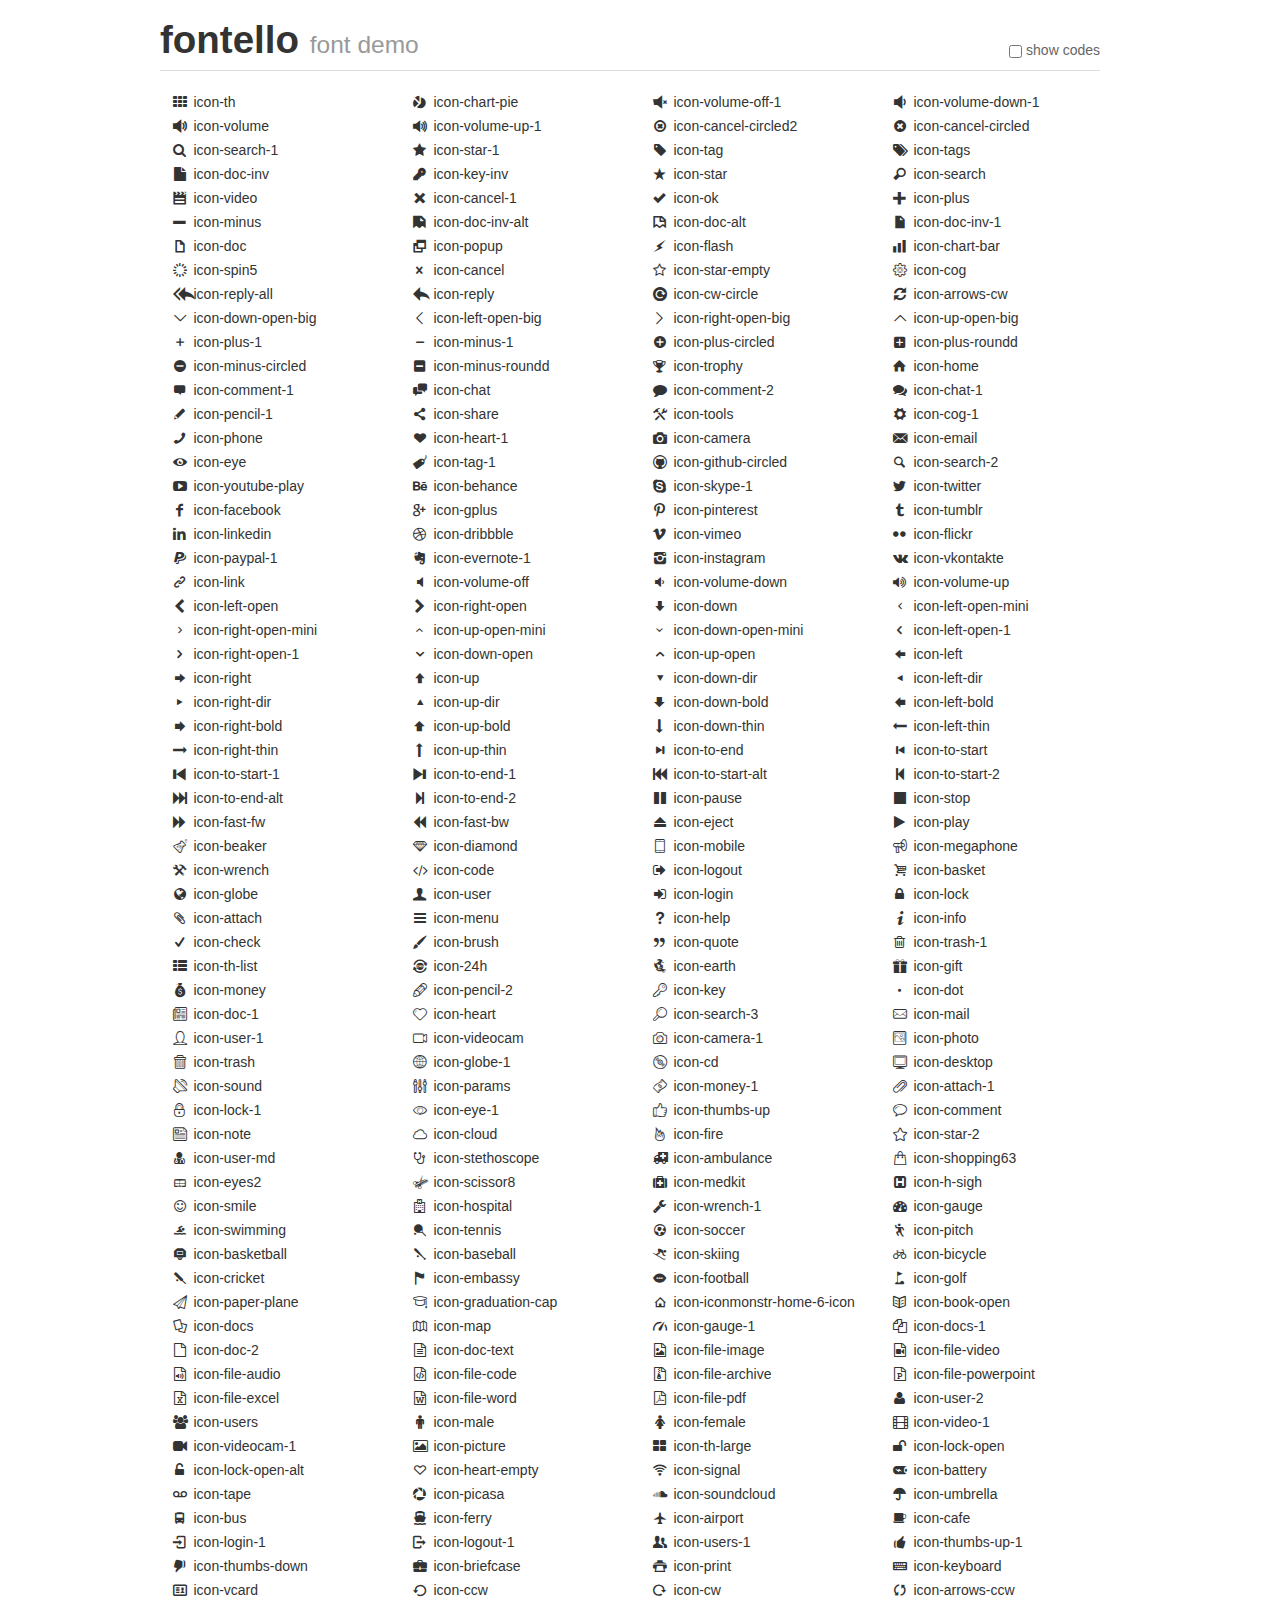
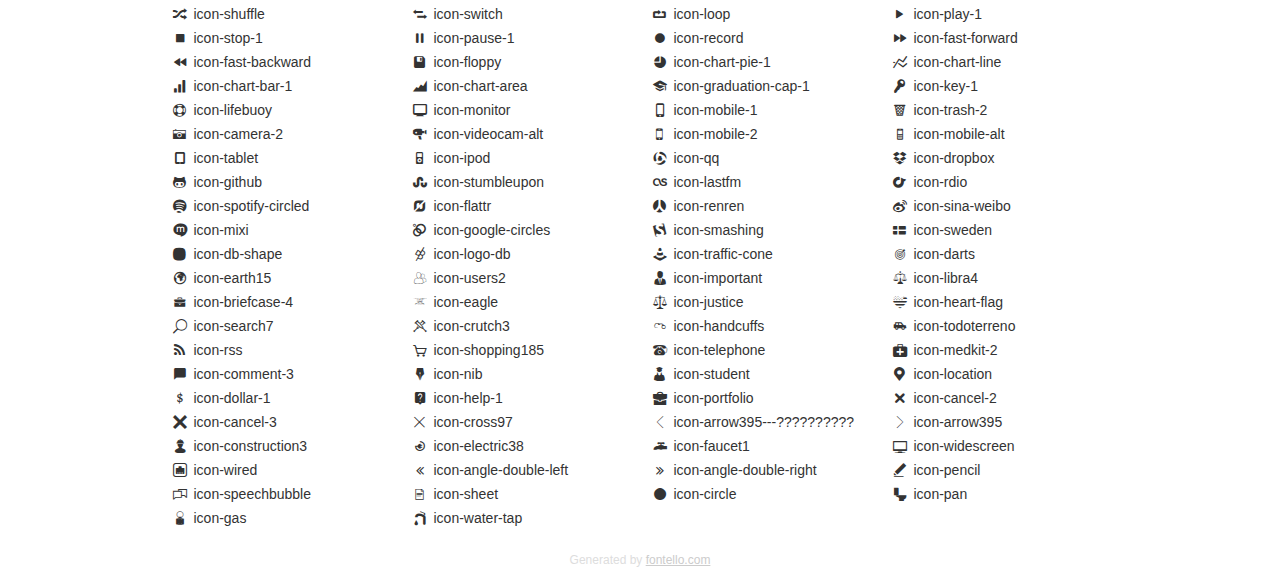
<file: css/fontello/demo.html>
<!DOCTYPE html>
<html>
  <head><!--[if lt IE 9]><script language="javascript" type="text/javascript" src="//html5shim.googlecode.com/svn/trunk/html5.js"></script><![endif]-->
    <meta charset="UTF-8"><style>/*
 * Bootstrap v2.2.1
 *
 * Copyright 2012 Twitter, Inc
 * Licensed under the Apache License v2.0
 * http://www.apache.org/licenses/LICENSE-2.0
 *
 * Designed and built with all the love in the world @twitter by @mdo and @fat.
 */
.clearfix {
  *zoom: 1;
}
.clearfix:before,
.clearfix:after {
  display: table;
  content: "";
  line-height: 0;
}
.clearfix:after {
  clear: both;
}
html {
  font-size: 100%;
  -webkit-text-size-adjust: 100%;
  -ms-text-size-adjust: 100%;
}
a:focus {
  outline: thin dotted #333;
  outline: 5px auto -webkit-focus-ring-color;
  outline-offset: -2px;
}
a:hover,
a:active {
  outline: 0;
}
button,
input,
select,
textarea {
  margin: 0;
  font-size: 100%;
  vertical-align: middle;
}
button,
input {
  *overflow: visible;
  line-height: normal;
}
button::-moz-focus-inner,
input::-moz-focus-inner {
  padding: 0;
  border: 0;
}
body {
  margin: 0;
  font-family: "Helvetica Neue", Helvetica, Arial, sans-serif;
  font-size: 14px;
  line-height: 20px;
  color: #333;
  background-color: #fff;
}
a {
  color: #08c;
  text-decoration: none;
}
a:hover {
  color: #005580;
  text-decoration: underline;
}
.row {
  margin-left: -20px;
  *zoom: 1;
}
.row:before,
.row:after {
  display: table;
  content: "";
  line-height: 0;
}
.row:after {
  clear: both;
}
[class*="span"] {
  float: left;
  min-height: 1px;
  margin-left: 20px;
}
.container,
.navbar-static-top .container,
.navbar-fixed-top .container,
.navbar-fixed-bottom .container {
  width: 940px;
}
.span12 {
  width: 940px;
}
.span11 {
  width: 860px;
}
.span10 {
  width: 780px;
}
.span9 {
  width: 700px;
}
.span8 {
  width: 620px;
}
.span7 {
  width: 540px;
}
.span6 {
  width: 460px;
}
.span5 {
  width: 380px;
}
.span4 {
  width: 300px;
}
.span3 {
  width: 220px;
}
.span2 {
  width: 140px;
}
.span1 {
  width: 60px;
}
[class*="span"].pull-right,
.row-fluid [class*="span"].pull-right {
  float: right;
}
.container {
  margin-right: auto;
  margin-left: auto;
  *zoom: 1;
}
.container:before,
.container:after {
  display: table;
  content: "";
  line-height: 0;
}
.container:after {
  clear: both;
}
p {
  margin: 0 0 10px;
}
.lead {
  margin-bottom: 20px;
  font-size: 21px;
  font-weight: 200;
  line-height: 30px;
}
small {
  font-size: 85%;
}
h1 {
  margin: 10px 0;
  font-family: inherit;
  font-weight: bold;
  line-height: 20px;
  color: inherit;
  text-rendering: optimizelegibility;
}
h1 small {
  font-weight: normal;
  line-height: 1;
  color: #999;
}
h1 {
  line-height: 40px;
}
h1 {
  font-size: 38.5px;
}
h1 small {
  font-size: 24.5px;
}
body {
  margin-top: 90px;
}
.header {
  position: fixed;
  top: 0;
  left: 50%;
  margin-left: -480px;
  background-color: #fff;
  border-bottom: 1px solid #ddd;
  padding-top: 10px;
  z-index: 10;
}
.footer {
  color: #ddd;
  font-size: 12px;
  text-align: center;
  margin-top: 20px;
}
.footer a {
  color: #ccc;
  text-decoration: underline;
}
.the-icons {
  font-size: 14px;
  line-height: 24px;
}
.switch {
  position: absolute;
  right: 0;
  bottom: 10px;
  color: #666;
}
.switch input {
  margin-right: 0.3em;
}
.codesOn .i-name {
  display: none;
}
.codesOn .i-code {
  display: inline;
}
.i-code {
  display: none;
}
@font-face {
      font-family: 'fontello';
      src: url('./font/fontello.eot?55985507');
      src: url('./font/fontello.eot?55985507#iefix') format('embedded-opentype'),
           url('./font/fontello.woff?55985507') format('woff'),
           url('./font/fontello.ttf?55985507') format('truetype'),
           url('./font/fontello.svg?55985507#fontello') format('svg');
      font-weight: normal;
      font-style: normal;
    }
     
     
    .demo-icon
    {
      font-family: "fontello";
      font-style: normal;
      font-weight: normal;
      speak: none;
     
      display: inline-block;
      text-decoration: inherit;
      width: 1em;
      margin-right: .2em;
      text-align: center;
      /* opacity: .8; */
     
      /* For safety - reset parent styles, that can break glyph codes*/
      font-variant: normal;
      text-transform: none;
     
      /* fix buttons height, for twitter bootstrap */
      line-height: 1em;
     
      /* Animation center compensation - margins should be symmetric */
      /* remove if not needed */
      margin-left: .2em;
     
      /* You can be more comfortable with increased icons size */
      /* font-size: 120%; */
     
      /* Font smoothing. That was taken from TWBS */
      -webkit-font-smoothing: antialiased;
      -moz-osx-font-smoothing: grayscale;
     
      /* Uncomment for 3D effect */
      /* text-shadow: 1px 1px 1px rgba(127, 127, 127, 0.3); */
    }
     </style>
    <link rel="stylesheet" href="css/animation.css"><!--[if IE 7]><link rel="stylesheet" href="css/fontello-ie7.css"><![endif]-->
    <script>
      function toggleCodes(on) {
        var obj = document.getElementById('icons');
        
        if (on) {
          obj.className += ' codesOn';
        } else {
          obj.className = obj.className.replace(' codesOn', '');
        }
      }
      
    </script>
  </head>
  <body>
    <div class="container header">
      <h1>
        fontello
         <small>font demo</small>
      </h1>
      <label class="switch">
        <input type="checkbox" onclick="toggleCodes(this.checked)">show codes
      </label>
    </div>
    <div id="icons" class="container">
      <div class="row">
        <div title="Code: 0xe800" class="the-icons span3"><i class="demo-icon icon-th">&#xe800;</i> <span class="i-name">icon-th</span><span class="i-code">0xe800</span></div>
        <div title="Code: 0xe801" class="the-icons span3"><i class="demo-icon icon-chart-pie">&#xe801;</i> <span class="i-name">icon-chart-pie</span><span class="i-code">0xe801</span></div>
        <div title="Code: 0xe802" class="the-icons span3"><i class="demo-icon icon-volume-off-1">&#xe802;</i> <span class="i-name">icon-volume-off-1</span><span class="i-code">0xe802</span></div>
        <div title="Code: 0xe803" class="the-icons span3"><i class="demo-icon icon-volume-down-1">&#xe803;</i> <span class="i-name">icon-volume-down-1</span><span class="i-code">0xe803</span></div>
      </div>
      <div class="row">
        <div title="Code: 0xe804" class="the-icons span3"><i class="demo-icon icon-volume">&#xe804;</i> <span class="i-name">icon-volume</span><span class="i-code">0xe804</span></div>
        <div title="Code: 0xe805" class="the-icons span3"><i class="demo-icon icon-volume-up-1">&#xe805;</i> <span class="i-name">icon-volume-up-1</span><span class="i-code">0xe805</span></div>
        <div title="Code: 0xe806" class="the-icons span3"><i class="demo-icon icon-cancel-circled2">&#xe806;</i> <span class="i-name">icon-cancel-circled2</span><span class="i-code">0xe806</span></div>
        <div title="Code: 0xe807" class="the-icons span3"><i class="demo-icon icon-cancel-circled">&#xe807;</i> <span class="i-name">icon-cancel-circled</span><span class="i-code">0xe807</span></div>
      </div>
      <div class="row">
        <div title="Code: 0xe808" class="the-icons span3"><i class="demo-icon icon-search-1">&#xe808;</i> <span class="i-name">icon-search-1</span><span class="i-code">0xe808</span></div>
        <div title="Code: 0xe809" class="the-icons span3"><i class="demo-icon icon-star-1">&#xe809;</i> <span class="i-name">icon-star-1</span><span class="i-code">0xe809</span></div>
        <div title="Code: 0xe80a" class="the-icons span3"><i class="demo-icon icon-tag">&#xe80a;</i> <span class="i-name">icon-tag</span><span class="i-code">0xe80a</span></div>
        <div title="Code: 0xe80b" class="the-icons span3"><i class="demo-icon icon-tags">&#xe80b;</i> <span class="i-name">icon-tags</span><span class="i-code">0xe80b</span></div>
      </div>
      <div class="row">
        <div title="Code: 0xe80c" class="the-icons span3"><i class="demo-icon icon-doc-inv">&#xe80c;</i> <span class="i-name">icon-doc-inv</span><span class="i-code">0xe80c</span></div>
        <div title="Code: 0xe80d" class="the-icons span3"><i class="demo-icon icon-key-inv">&#xe80d;</i> <span class="i-name">icon-key-inv</span><span class="i-code">0xe80d</span></div>
        <div title="Code: 0xe80e" class="the-icons span3"><i class="demo-icon icon-star">&#xe80e;</i> <span class="i-name">icon-star</span><span class="i-code">0xe80e</span></div>
        <div title="Code: 0xe80f" class="the-icons span3"><i class="demo-icon icon-search">&#xe80f;</i> <span class="i-name">icon-search</span><span class="i-code">0xe80f</span></div>
      </div>
      <div class="row">
        <div title="Code: 0xe810" class="the-icons span3"><i class="demo-icon icon-video">&#xe810;</i> <span class="i-name">icon-video</span><span class="i-code">0xe810</span></div>
        <div title="Code: 0xe811" class="the-icons span3"><i class="demo-icon icon-cancel-1">&#xe811;</i> <span class="i-name">icon-cancel-1</span><span class="i-code">0xe811</span></div>
        <div title="Code: 0xe812" class="the-icons span3"><i class="demo-icon icon-ok">&#xe812;</i> <span class="i-name">icon-ok</span><span class="i-code">0xe812</span></div>
        <div title="Code: 0xe813" class="the-icons span3"><i class="demo-icon icon-plus">&#xe813;</i> <span class="i-name">icon-plus</span><span class="i-code">0xe813</span></div>
      </div>
      <div class="row">
        <div title="Code: 0xe814" class="the-icons span3"><i class="demo-icon icon-minus">&#xe814;</i> <span class="i-name">icon-minus</span><span class="i-code">0xe814</span></div>
        <div title="Code: 0xe815" class="the-icons span3"><i class="demo-icon icon-doc-inv-alt">&#xe815;</i> <span class="i-name">icon-doc-inv-alt</span><span class="i-code">0xe815</span></div>
        <div title="Code: 0xe816" class="the-icons span3"><i class="demo-icon icon-doc-alt">&#xe816;</i> <span class="i-name">icon-doc-alt</span><span class="i-code">0xe816</span></div>
        <div title="Code: 0xe817" class="the-icons span3"><i class="demo-icon icon-doc-inv-1">&#xe817;</i> <span class="i-name">icon-doc-inv-1</span><span class="i-code">0xe817</span></div>
      </div>
      <div class="row">
        <div title="Code: 0xe818" class="the-icons span3"><i class="demo-icon icon-doc">&#xe818;</i> <span class="i-name">icon-doc</span><span class="i-code">0xe818</span></div>
        <div title="Code: 0xe819" class="the-icons span3"><i class="demo-icon icon-popup">&#xe819;</i> <span class="i-name">icon-popup</span><span class="i-code">0xe819</span></div>
        <div title="Code: 0xe81a" class="the-icons span3"><i class="demo-icon icon-flash">&#xe81a;</i> <span class="i-name">icon-flash</span><span class="i-code">0xe81a</span></div>
        <div title="Code: 0xe81b" class="the-icons span3"><i class="demo-icon icon-chart-bar">&#xe81b;</i> <span class="i-name">icon-chart-bar</span><span class="i-code">0xe81b</span></div>
      </div>
      <div class="row">
        <div title="Code: 0xe81c" class="the-icons span3"><i class="demo-icon icon-spin5 animate-spin">&#xe81c;</i> <span class="i-name">icon-spin5</span><span class="i-code">0xe81c</span></div>
        <div title="Code: 0xe81d" class="the-icons span3"><i class="demo-icon icon-cancel">&#xe81d;</i> <span class="i-name">icon-cancel</span><span class="i-code">0xe81d</span></div>
        <div title="Code: 0xe81e" class="the-icons span3"><i class="demo-icon icon-star-empty">&#xe81e;</i> <span class="i-name">icon-star-empty</span><span class="i-code">0xe81e</span></div>
        <div title="Code: 0xe81f" class="the-icons span3"><i class="demo-icon icon-cog">&#xe81f;</i> <span class="i-name">icon-cog</span><span class="i-code">0xe81f</span></div>
      </div>
      <div class="row">
        <div title="Code: 0xe820" class="the-icons span3"><i class="demo-icon icon-reply-all">&#xe820;</i> <span class="i-name">icon-reply-all</span><span class="i-code">0xe820</span></div>
        <div title="Code: 0xe821" class="the-icons span3"><i class="demo-icon icon-reply">&#xe821;</i> <span class="i-name">icon-reply</span><span class="i-code">0xe821</span></div>
        <div title="Code: 0xe822" class="the-icons span3"><i class="demo-icon icon-cw-circle">&#xe822;</i> <span class="i-name">icon-cw-circle</span><span class="i-code">0xe822</span></div>
        <div title="Code: 0xe823" class="the-icons span3"><i class="demo-icon icon-arrows-cw">&#xe823;</i> <span class="i-name">icon-arrows-cw</span><span class="i-code">0xe823</span></div>
      </div>
      <div class="row">
        <div title="Code: 0xe824" class="the-icons span3"><i class="demo-icon icon-down-open-big">&#xe824;</i> <span class="i-name">icon-down-open-big</span><span class="i-code">0xe824</span></div>
        <div title="Code: 0xe825" class="the-icons span3"><i class="demo-icon icon-left-open-big">&#xe825;</i> <span class="i-name">icon-left-open-big</span><span class="i-code">0xe825</span></div>
        <div title="Code: 0xe826" class="the-icons span3"><i class="demo-icon icon-right-open-big">&#xe826;</i> <span class="i-name">icon-right-open-big</span><span class="i-code">0xe826</span></div>
        <div title="Code: 0xe827" class="the-icons span3"><i class="demo-icon icon-up-open-big">&#xe827;</i> <span class="i-name">icon-up-open-big</span><span class="i-code">0xe827</span></div>
      </div>
      <div class="row">
        <div title="Code: 0xe828" class="the-icons span3"><i class="demo-icon icon-plus-1">&#xe828;</i> <span class="i-name">icon-plus-1</span><span class="i-code">0xe828</span></div>
        <div title="Code: 0xe829" class="the-icons span3"><i class="demo-icon icon-minus-1">&#xe829;</i> <span class="i-name">icon-minus-1</span><span class="i-code">0xe829</span></div>
        <div title="Code: 0xe82a" class="the-icons span3"><i class="demo-icon icon-plus-circled">&#xe82a;</i> <span class="i-name">icon-plus-circled</span><span class="i-code">0xe82a</span></div>
        <div title="Code: 0xe82b" class="the-icons span3"><i class="demo-icon icon-plus-roundd">&#xe82b;</i> <span class="i-name">icon-plus-roundd</span><span class="i-code">0xe82b</span></div>
      </div>
      <div class="row">
        <div title="Code: 0xe82c" class="the-icons span3"><i class="demo-icon icon-minus-circled">&#xe82c;</i> <span class="i-name">icon-minus-circled</span><span class="i-code">0xe82c</span></div>
        <div title="Code: 0xe82d" class="the-icons span3"><i class="demo-icon icon-minus-roundd">&#xe82d;</i> <span class="i-name">icon-minus-roundd</span><span class="i-code">0xe82d</span></div>
        <div title="Code: 0xe82e" class="the-icons span3"><i class="demo-icon icon-trophy">&#xe82e;</i> <span class="i-name">icon-trophy</span><span class="i-code">0xe82e</span></div>
        <div title="Code: 0xe82f" class="the-icons span3"><i class="demo-icon icon-home">&#xe82f;</i> <span class="i-name">icon-home</span><span class="i-code">0xe82f</span></div>
      </div>
      <div class="row">
        <div title="Code: 0xe830" class="the-icons span3"><i class="demo-icon icon-comment-1">&#xe830;</i> <span class="i-name">icon-comment-1</span><span class="i-code">0xe830</span></div>
        <div title="Code: 0xe831" class="the-icons span3"><i class="demo-icon icon-chat">&#xe831;</i> <span class="i-name">icon-chat</span><span class="i-code">0xe831</span></div>
        <div title="Code: 0xe832" class="the-icons span3"><i class="demo-icon icon-comment-2">&#xe832;</i> <span class="i-name">icon-comment-2</span><span class="i-code">0xe832</span></div>
        <div title="Code: 0xe833" class="the-icons span3"><i class="demo-icon icon-chat-1">&#xe833;</i> <span class="i-name">icon-chat-1</span><span class="i-code">0xe833</span></div>
      </div>
      <div class="row">
        <div title="Code: 0xe834" class="the-icons span3"><i class="demo-icon icon-pencil-1">&#xe834;</i> <span class="i-name">icon-pencil-1</span><span class="i-code">0xe834</span></div>
        <div title="Code: 0xe835" class="the-icons span3"><i class="demo-icon icon-share">&#xe835;</i> <span class="i-name">icon-share</span><span class="i-code">0xe835</span></div>
        <div title="Code: 0xe836" class="the-icons span3"><i class="demo-icon icon-tools">&#xe836;</i> <span class="i-name">icon-tools</span><span class="i-code">0xe836</span></div>
        <div title="Code: 0xe837" class="the-icons span3"><i class="demo-icon icon-cog-1">&#xe837;</i> <span class="i-name">icon-cog-1</span><span class="i-code">0xe837</span></div>
      </div>
      <div class="row">
        <div title="Code: 0xe838" class="the-icons span3"><i class="demo-icon icon-phone">&#xe838;</i> <span class="i-name">icon-phone</span><span class="i-code">0xe838</span></div>
        <div title="Code: 0xe839" class="the-icons span3"><i class="demo-icon icon-heart-1">&#xe839;</i> <span class="i-name">icon-heart-1</span><span class="i-code">0xe839</span></div>
        <div title="Code: 0xe83a" class="the-icons span3"><i class="demo-icon icon-camera">&#xe83a;</i> <span class="i-name">icon-camera</span><span class="i-code">0xe83a</span></div>
        <div title="Code: 0xe83b" class="the-icons span3"><i class="demo-icon icon-email">&#xe83b;</i> <span class="i-name">icon-email</span><span class="i-code">0xe83b</span></div>
      </div>
      <div class="row">
        <div title="Code: 0xe83c" class="the-icons span3"><i class="demo-icon icon-eye">&#xe83c;</i> <span class="i-name">icon-eye</span><span class="i-code">0xe83c</span></div>
        <div title="Code: 0xe83d" class="the-icons span3"><i class="demo-icon icon-tag-1">&#xe83d;</i> <span class="i-name">icon-tag-1</span><span class="i-code">0xe83d</span></div>
        <div title="Code: 0xe83e" class="the-icons span3"><i class="demo-icon icon-github-circled">&#xe83e;</i> <span class="i-name">icon-github-circled</span><span class="i-code">0xe83e</span></div>
        <div title="Code: 0xe83f" class="the-icons span3"><i class="demo-icon icon-search-2">&#xe83f;</i> <span class="i-name">icon-search-2</span><span class="i-code">0xe83f</span></div>
      </div>
      <div class="row">
        <div title="Code: 0xe840" class="the-icons span3"><i class="demo-icon icon-youtube-play">&#xe840;</i> <span class="i-name">icon-youtube-play</span><span class="i-code">0xe840</span></div>
        <div title="Code: 0xe841" class="the-icons span3"><i class="demo-icon icon-behance">&#xe841;</i> <span class="i-name">icon-behance</span><span class="i-code">0xe841</span></div>
        <div title="Code: 0xe842" class="the-icons span3"><i class="demo-icon icon-skype-1">&#xe842;</i> <span class="i-name">icon-skype-1</span><span class="i-code">0xe842</span></div>
        <div title="Code: 0xe843" class="the-icons span3"><i class="demo-icon icon-twitter">&#xe843;</i> <span class="i-name">icon-twitter</span><span class="i-code">0xe843</span></div>
      </div>
      <div class="row">
        <div title="Code: 0xe844" class="the-icons span3"><i class="demo-icon icon-facebook">&#xe844;</i> <span class="i-name">icon-facebook</span><span class="i-code">0xe844</span></div>
        <div title="Code: 0xe845" class="the-icons span3"><i class="demo-icon icon-gplus">&#xe845;</i> <span class="i-name">icon-gplus</span><span class="i-code">0xe845</span></div>
        <div title="Code: 0xe846" class="the-icons span3"><i class="demo-icon icon-pinterest">&#xe846;</i> <span class="i-name">icon-pinterest</span><span class="i-code">0xe846</span></div>
        <div title="Code: 0xe847" class="the-icons span3"><i class="demo-icon icon-tumblr">&#xe847;</i> <span class="i-name">icon-tumblr</span><span class="i-code">0xe847</span></div>
      </div>
      <div class="row">
        <div title="Code: 0xe848" class="the-icons span3"><i class="demo-icon icon-linkedin">&#xe848;</i> <span class="i-name">icon-linkedin</span><span class="i-code">0xe848</span></div>
        <div title="Code: 0xe849" class="the-icons span3"><i class="demo-icon icon-dribbble">&#xe849;</i> <span class="i-name">icon-dribbble</span><span class="i-code">0xe849</span></div>
        <div title="Code: 0xe84a" class="the-icons span3"><i class="demo-icon icon-vimeo">&#xe84a;</i> <span class="i-name">icon-vimeo</span><span class="i-code">0xe84a</span></div>
        <div title="Code: 0xe84b" class="the-icons span3"><i class="demo-icon icon-flickr">&#xe84b;</i> <span class="i-name">icon-flickr</span><span class="i-code">0xe84b</span></div>
      </div>
      <div class="row">
        <div title="Code: 0xe84c" class="the-icons span3"><i class="demo-icon icon-paypal-1">&#xe84c;</i> <span class="i-name">icon-paypal-1</span><span class="i-code">0xe84c</span></div>
        <div title="Code: 0xe84d" class="the-icons span3"><i class="demo-icon icon-evernote-1">&#xe84d;</i> <span class="i-name">icon-evernote-1</span><span class="i-code">0xe84d</span></div>
        <div title="Code: 0xe84e" class="the-icons span3"><i class="demo-icon icon-instagram">&#xe84e;</i> <span class="i-name">icon-instagram</span><span class="i-code">0xe84e</span></div>
        <div title="Code: 0xe84f" class="the-icons span3"><i class="demo-icon icon-vkontakte">&#xe84f;</i> <span class="i-name">icon-vkontakte</span><span class="i-code">0xe84f</span></div>
      </div>
      <div class="row">
        <div title="Code: 0xe850" class="the-icons span3"><i class="demo-icon icon-link">&#xe850;</i> <span class="i-name">icon-link</span><span class="i-code">0xe850</span></div>
        <div title="Code: 0xe851" class="the-icons span3"><i class="demo-icon icon-volume-off">&#xe851;</i> <span class="i-name">icon-volume-off</span><span class="i-code">0xe851</span></div>
        <div title="Code: 0xe852" class="the-icons span3"><i class="demo-icon icon-volume-down">&#xe852;</i> <span class="i-name">icon-volume-down</span><span class="i-code">0xe852</span></div>
        <div title="Code: 0xe853" class="the-icons span3"><i class="demo-icon icon-volume-up">&#xe853;</i> <span class="i-name">icon-volume-up</span><span class="i-code">0xe853</span></div>
      </div>
      <div class="row">
        <div title="Code: 0xe854" class="the-icons span3"><i class="demo-icon icon-left-open">&#xe854;</i> <span class="i-name">icon-left-open</span><span class="i-code">0xe854</span></div>
        <div title="Code: 0xe855" class="the-icons span3"><i class="demo-icon icon-right-open">&#xe855;</i> <span class="i-name">icon-right-open</span><span class="i-code">0xe855</span></div>
        <div title="Code: 0xe856" class="the-icons span3"><i class="demo-icon icon-down">&#xe856;</i> <span class="i-name">icon-down</span><span class="i-code">0xe856</span></div>
        <div title="Code: 0xe857" class="the-icons span3"><i class="demo-icon icon-left-open-mini">&#xe857;</i> <span class="i-name">icon-left-open-mini</span><span class="i-code">0xe857</span></div>
      </div>
      <div class="row">
        <div title="Code: 0xe858" class="the-icons span3"><i class="demo-icon icon-right-open-mini">&#xe858;</i> <span class="i-name">icon-right-open-mini</span><span class="i-code">0xe858</span></div>
        <div title="Code: 0xe859" class="the-icons span3"><i class="demo-icon icon-up-open-mini">&#xe859;</i> <span class="i-name">icon-up-open-mini</span><span class="i-code">0xe859</span></div>
        <div title="Code: 0xe85a" class="the-icons span3"><i class="demo-icon icon-down-open-mini">&#xe85a;</i> <span class="i-name">icon-down-open-mini</span><span class="i-code">0xe85a</span></div>
        <div title="Code: 0xe85b" class="the-icons span3"><i class="demo-icon icon-left-open-1">&#xe85b;</i> <span class="i-name">icon-left-open-1</span><span class="i-code">0xe85b</span></div>
      </div>
      <div class="row">
        <div title="Code: 0xe85c" class="the-icons span3"><i class="demo-icon icon-right-open-1">&#xe85c;</i> <span class="i-name">icon-right-open-1</span><span class="i-code">0xe85c</span></div>
        <div title="Code: 0xe85d" class="the-icons span3"><i class="demo-icon icon-down-open">&#xe85d;</i> <span class="i-name">icon-down-open</span><span class="i-code">0xe85d</span></div>
        <div title="Code: 0xe85e" class="the-icons span3"><i class="demo-icon icon-up-open">&#xe85e;</i> <span class="i-name">icon-up-open</span><span class="i-code">0xe85e</span></div>
        <div title="Code: 0xe85f" class="the-icons span3"><i class="demo-icon icon-left">&#xe85f;</i> <span class="i-name">icon-left</span><span class="i-code">0xe85f</span></div>
      </div>
      <div class="row">
        <div title="Code: 0xe860" class="the-icons span3"><i class="demo-icon icon-right">&#xe860;</i> <span class="i-name">icon-right</span><span class="i-code">0xe860</span></div>
        <div title="Code: 0xe861" class="the-icons span3"><i class="demo-icon icon-up">&#xe861;</i> <span class="i-name">icon-up</span><span class="i-code">0xe861</span></div>
        <div title="Code: 0xe862" class="the-icons span3"><i class="demo-icon icon-down-dir">&#xe862;</i> <span class="i-name">icon-down-dir</span><span class="i-code">0xe862</span></div>
        <div title="Code: 0xe863" class="the-icons span3"><i class="demo-icon icon-left-dir">&#xe863;</i> <span class="i-name">icon-left-dir</span><span class="i-code">0xe863</span></div>
      </div>
      <div class="row">
        <div title="Code: 0xe864" class="the-icons span3"><i class="demo-icon icon-right-dir">&#xe864;</i> <span class="i-name">icon-right-dir</span><span class="i-code">0xe864</span></div>
        <div title="Code: 0xe865" class="the-icons span3"><i class="demo-icon icon-up-dir">&#xe865;</i> <span class="i-name">icon-up-dir</span><span class="i-code">0xe865</span></div>
        <div title="Code: 0xe866" class="the-icons span3"><i class="demo-icon icon-down-bold">&#xe866;</i> <span class="i-name">icon-down-bold</span><span class="i-code">0xe866</span></div>
        <div title="Code: 0xe867" class="the-icons span3"><i class="demo-icon icon-left-bold">&#xe867;</i> <span class="i-name">icon-left-bold</span><span class="i-code">0xe867</span></div>
      </div>
      <div class="row">
        <div title="Code: 0xe868" class="the-icons span3"><i class="demo-icon icon-right-bold">&#xe868;</i> <span class="i-name">icon-right-bold</span><span class="i-code">0xe868</span></div>
        <div title="Code: 0xe869" class="the-icons span3"><i class="demo-icon icon-up-bold">&#xe869;</i> <span class="i-name">icon-up-bold</span><span class="i-code">0xe869</span></div>
        <div title="Code: 0xe86a" class="the-icons span3"><i class="demo-icon icon-down-thin">&#xe86a;</i> <span class="i-name">icon-down-thin</span><span class="i-code">0xe86a</span></div>
        <div title="Code: 0xe86b" class="the-icons span3"><i class="demo-icon icon-left-thin">&#xe86b;</i> <span class="i-name">icon-left-thin</span><span class="i-code">0xe86b</span></div>
      </div>
      <div class="row">
        <div title="Code: 0xe86c" class="the-icons span3"><i class="demo-icon icon-right-thin">&#xe86c;</i> <span class="i-name">icon-right-thin</span><span class="i-code">0xe86c</span></div>
        <div title="Code: 0xe86d" class="the-icons span3"><i class="demo-icon icon-up-thin">&#xe86d;</i> <span class="i-name">icon-up-thin</span><span class="i-code">0xe86d</span></div>
        <div title="Code: 0xe86e" class="the-icons span3"><i class="demo-icon icon-to-end">&#xe86e;</i> <span class="i-name">icon-to-end</span><span class="i-code">0xe86e</span></div>
        <div title="Code: 0xe86f" class="the-icons span3"><i class="demo-icon icon-to-start">&#xe86f;</i> <span class="i-name">icon-to-start</span><span class="i-code">0xe86f</span></div>
      </div>
      <div class="row">
        <div title="Code: 0xe870" class="the-icons span3"><i class="demo-icon icon-to-start-1">&#xe870;</i> <span class="i-name">icon-to-start-1</span><span class="i-code">0xe870</span></div>
        <div title="Code: 0xe871" class="the-icons span3"><i class="demo-icon icon-to-end-1">&#xe871;</i> <span class="i-name">icon-to-end-1</span><span class="i-code">0xe871</span></div>
        <div title="Code: 0xe872" class="the-icons span3"><i class="demo-icon icon-to-start-alt">&#xe872;</i> <span class="i-name">icon-to-start-alt</span><span class="i-code">0xe872</span></div>
        <div title="Code: 0xe873" class="the-icons span3"><i class="demo-icon icon-to-start-2">&#xe873;</i> <span class="i-name">icon-to-start-2</span><span class="i-code">0xe873</span></div>
      </div>
      <div class="row">
        <div title="Code: 0xe874" class="the-icons span3"><i class="demo-icon icon-to-end-alt">&#xe874;</i> <span class="i-name">icon-to-end-alt</span><span class="i-code">0xe874</span></div>
        <div title="Code: 0xe875" class="the-icons span3"><i class="demo-icon icon-to-end-2">&#xe875;</i> <span class="i-name">icon-to-end-2</span><span class="i-code">0xe875</span></div>
        <div title="Code: 0xe876" class="the-icons span3"><i class="demo-icon icon-pause">&#xe876;</i> <span class="i-name">icon-pause</span><span class="i-code">0xe876</span></div>
        <div title="Code: 0xe877" class="the-icons span3"><i class="demo-icon icon-stop">&#xe877;</i> <span class="i-name">icon-stop</span><span class="i-code">0xe877</span></div>
      </div>
      <div class="row">
        <div title="Code: 0xe878" class="the-icons span3"><i class="demo-icon icon-fast-fw">&#xe878;</i> <span class="i-name">icon-fast-fw</span><span class="i-code">0xe878</span></div>
        <div title="Code: 0xe879" class="the-icons span3"><i class="demo-icon icon-fast-bw">&#xe879;</i> <span class="i-name">icon-fast-bw</span><span class="i-code">0xe879</span></div>
        <div title="Code: 0xe87a" class="the-icons span3"><i class="demo-icon icon-eject">&#xe87a;</i> <span class="i-name">icon-eject</span><span class="i-code">0xe87a</span></div>
        <div title="Code: 0xe87b" class="the-icons span3"><i class="demo-icon icon-play">&#xe87b;</i> <span class="i-name">icon-play</span><span class="i-code">0xe87b</span></div>
      </div>
      <div class="row">
        <div title="Code: 0xe87c" class="the-icons span3"><i class="demo-icon icon-beaker">&#xe87c;</i> <span class="i-name">icon-beaker</span><span class="i-code">0xe87c</span></div>
        <div title="Code: 0xe87d" class="the-icons span3"><i class="demo-icon icon-diamond">&#xe87d;</i> <span class="i-name">icon-diamond</span><span class="i-code">0xe87d</span></div>
        <div title="Code: 0xe87e" class="the-icons span3"><i class="demo-icon icon-mobile">&#xe87e;</i> <span class="i-name">icon-mobile</span><span class="i-code">0xe87e</span></div>
        <div title="Code: 0xe87f" class="the-icons span3"><i class="demo-icon icon-megaphone">&#xe87f;</i> <span class="i-name">icon-megaphone</span><span class="i-code">0xe87f</span></div>
      </div>
      <div class="row">
        <div title="Code: 0xe880" class="the-icons span3"><i class="demo-icon icon-wrench">&#xe880;</i> <span class="i-name">icon-wrench</span><span class="i-code">0xe880</span></div>
        <div title="Code: 0xe881" class="the-icons span3"><i class="demo-icon icon-code">&#xe881;</i> <span class="i-name">icon-code</span><span class="i-code">0xe881</span></div>
        <div title="Code: 0xe882" class="the-icons span3"><i class="demo-icon icon-logout">&#xe882;</i> <span class="i-name">icon-logout</span><span class="i-code">0xe882</span></div>
        <div title="Code: 0xe883" class="the-icons span3"><i class="demo-icon icon-basket">&#xe883;</i> <span class="i-name">icon-basket</span><span class="i-code">0xe883</span></div>
      </div>
      <div class="row">
        <div title="Code: 0xe884" class="the-icons span3"><i class="demo-icon icon-globe">&#xe884;</i> <span class="i-name">icon-globe</span><span class="i-code">0xe884</span></div>
        <div title="Code: 0xe885" class="the-icons span3"><i class="demo-icon icon-user">&#xe885;</i> <span class="i-name">icon-user</span><span class="i-code">0xe885</span></div>
        <div title="Code: 0xe886" class="the-icons span3"><i class="demo-icon icon-login">&#xe886;</i> <span class="i-name">icon-login</span><span class="i-code">0xe886</span></div>
        <div title="Code: 0xe887" class="the-icons span3"><i class="demo-icon icon-lock">&#xe887;</i> <span class="i-name">icon-lock</span><span class="i-code">0xe887</span></div>
      </div>
      <div class="row">
        <div title="Code: 0xe888" class="the-icons span3"><i class="demo-icon icon-attach">&#xe888;</i> <span class="i-name">icon-attach</span><span class="i-code">0xe888</span></div>
        <div title="Code: 0xe889" class="the-icons span3"><i class="demo-icon icon-menu">&#xe889;</i> <span class="i-name">icon-menu</span><span class="i-code">0xe889</span></div>
        <div title="Code: 0xe88a" class="the-icons span3"><i class="demo-icon icon-help">&#xe88a;</i> <span class="i-name">icon-help</span><span class="i-code">0xe88a</span></div>
        <div title="Code: 0xe88b" class="the-icons span3"><i class="demo-icon icon-info">&#xe88b;</i> <span class="i-name">icon-info</span><span class="i-code">0xe88b</span></div>
      </div>
      <div class="row">
        <div title="Code: 0xe88c" class="the-icons span3"><i class="demo-icon icon-check">&#xe88c;</i> <span class="i-name">icon-check</span><span class="i-code">0xe88c</span></div>
        <div title="Code: 0xe88d" class="the-icons span3"><i class="demo-icon icon-brush">&#xe88d;</i> <span class="i-name">icon-brush</span><span class="i-code">0xe88d</span></div>
        <div title="Code: 0xe88e" class="the-icons span3"><i class="demo-icon icon-quote">&#xe88e;</i> <span class="i-name">icon-quote</span><span class="i-code">0xe88e</span></div>
        <div title="Code: 0xe88f" class="the-icons span3"><i class="demo-icon icon-trash-1">&#xe88f;</i> <span class="i-name">icon-trash-1</span><span class="i-code">0xe88f</span></div>
      </div>
      <div class="row">
        <div title="Code: 0xe890" class="the-icons span3"><i class="demo-icon icon-th-list">&#xe890;</i> <span class="i-name">icon-th-list</span><span class="i-code">0xe890</span></div>
        <div title="Code: 0xe891" class="the-icons span3"><i class="demo-icon icon-24h">&#xe891;</i> <span class="i-name">icon-24h</span><span class="i-code">0xe891</span></div>
        <div title="Code: 0xe892" class="the-icons span3"><i class="demo-icon icon-earth">&#xe892;</i> <span class="i-name">icon-earth</span><span class="i-code">0xe892</span></div>
        <div title="Code: 0xe893" class="the-icons span3"><i class="demo-icon icon-gift">&#xe893;</i> <span class="i-name">icon-gift</span><span class="i-code">0xe893</span></div>
      </div>
      <div class="row">
        <div title="Code: 0xe894" class="the-icons span3"><i class="demo-icon icon-money">&#xe894;</i> <span class="i-name">icon-money</span><span class="i-code">0xe894</span></div>
        <div title="Code: 0xe895" class="the-icons span3"><i class="demo-icon icon-pencil-2">&#xe895;</i> <span class="i-name">icon-pencil-2</span><span class="i-code">0xe895</span></div>
        <div title="Code: 0xe896" class="the-icons span3"><i class="demo-icon icon-key">&#xe896;</i> <span class="i-name">icon-key</span><span class="i-code">0xe896</span></div>
        <div title="Code: 0xe897" class="the-icons span3"><i class="demo-icon icon-dot">&#xe897;</i> <span class="i-name">icon-dot</span><span class="i-code">0xe897</span></div>
      </div>
      <div class="row">
        <div title="Code: 0xe898" class="the-icons span3"><i class="demo-icon icon-doc-1">&#xe898;</i> <span class="i-name">icon-doc-1</span><span class="i-code">0xe898</span></div>
        <div title="Code: 0xe899" class="the-icons span3"><i class="demo-icon icon-heart">&#xe899;</i> <span class="i-name">icon-heart</span><span class="i-code">0xe899</span></div>
        <div title="Code: 0xe89a" class="the-icons span3"><i class="demo-icon icon-search-3">&#xe89a;</i> <span class="i-name">icon-search-3</span><span class="i-code">0xe89a</span></div>
        <div title="Code: 0xe89b" class="the-icons span3"><i class="demo-icon icon-mail">&#xe89b;</i> <span class="i-name">icon-mail</span><span class="i-code">0xe89b</span></div>
      </div>
      <div class="row">
        <div title="Code: 0xe89c" class="the-icons span3"><i class="demo-icon icon-user-1">&#xe89c;</i> <span class="i-name">icon-user-1</span><span class="i-code">0xe89c</span></div>
        <div title="Code: 0xe89d" class="the-icons span3"><i class="demo-icon icon-videocam">&#xe89d;</i> <span class="i-name">icon-videocam</span><span class="i-code">0xe89d</span></div>
        <div title="Code: 0xe89e" class="the-icons span3"><i class="demo-icon icon-camera-1">&#xe89e;</i> <span class="i-name">icon-camera-1</span><span class="i-code">0xe89e</span></div>
        <div title="Code: 0xe89f" class="the-icons span3"><i class="demo-icon icon-photo">&#xe89f;</i> <span class="i-name">icon-photo</span><span class="i-code">0xe89f</span></div>
      </div>
      <div class="row">
        <div title="Code: 0xe8a0" class="the-icons span3"><i class="demo-icon icon-trash">&#xe8a0;</i> <span class="i-name">icon-trash</span><span class="i-code">0xe8a0</span></div>
        <div title="Code: 0xe8a1" class="the-icons span3"><i class="demo-icon icon-globe-1">&#xe8a1;</i> <span class="i-name">icon-globe-1</span><span class="i-code">0xe8a1</span></div>
        <div title="Code: 0xe8a2" class="the-icons span3"><i class="demo-icon icon-cd">&#xe8a2;</i> <span class="i-name">icon-cd</span><span class="i-code">0xe8a2</span></div>
        <div title="Code: 0xe8a3" class="the-icons span3"><i class="demo-icon icon-desktop">&#xe8a3;</i> <span class="i-name">icon-desktop</span><span class="i-code">0xe8a3</span></div>
      </div>
      <div class="row">
        <div title="Code: 0xe8a4" class="the-icons span3"><i class="demo-icon icon-sound">&#xe8a4;</i> <span class="i-name">icon-sound</span><span class="i-code">0xe8a4</span></div>
        <div title="Code: 0xe8a5" class="the-icons span3"><i class="demo-icon icon-params">&#xe8a5;</i> <span class="i-name">icon-params</span><span class="i-code">0xe8a5</span></div>
        <div title="Code: 0xe8a6" class="the-icons span3"><i class="demo-icon icon-money-1">&#xe8a6;</i> <span class="i-name">icon-money-1</span><span class="i-code">0xe8a6</span></div>
        <div title="Code: 0xe8a7" class="the-icons span3"><i class="demo-icon icon-attach-1">&#xe8a7;</i> <span class="i-name">icon-attach-1</span><span class="i-code">0xe8a7</span></div>
      </div>
      <div class="row">
        <div title="Code: 0xe8a8" class="the-icons span3"><i class="demo-icon icon-lock-1">&#xe8a8;</i> <span class="i-name">icon-lock-1</span><span class="i-code">0xe8a8</span></div>
        <div title="Code: 0xe8a9" class="the-icons span3"><i class="demo-icon icon-eye-1">&#xe8a9;</i> <span class="i-name">icon-eye-1</span><span class="i-code">0xe8a9</span></div>
        <div title="Code: 0xe8aa" class="the-icons span3"><i class="demo-icon icon-thumbs-up">&#xe8aa;</i> <span class="i-name">icon-thumbs-up</span><span class="i-code">0xe8aa</span></div>
        <div title="Code: 0xe8ab" class="the-icons span3"><i class="demo-icon icon-comment">&#xe8ab;</i> <span class="i-name">icon-comment</span><span class="i-code">0xe8ab</span></div>
      </div>
      <div class="row">
        <div title="Code: 0xe8ac" class="the-icons span3"><i class="demo-icon icon-note">&#xe8ac;</i> <span class="i-name">icon-note</span><span class="i-code">0xe8ac</span></div>
        <div title="Code: 0xe8ad" class="the-icons span3"><i class="demo-icon icon-cloud">&#xe8ad;</i> <span class="i-name">icon-cloud</span><span class="i-code">0xe8ad</span></div>
        <div title="Code: 0xe8ae" class="the-icons span3"><i class="demo-icon icon-fire">&#xe8ae;</i> <span class="i-name">icon-fire</span><span class="i-code">0xe8ae</span></div>
        <div title="Code: 0xe8af" class="the-icons span3"><i class="demo-icon icon-star-2">&#xe8af;</i> <span class="i-name">icon-star-2</span><span class="i-code">0xe8af</span></div>
      </div>
      <div class="row">
        <div title="Code: 0xe8b0" class="the-icons span3"><i class="demo-icon icon-user-md">&#xe8b0;</i> <span class="i-name">icon-user-md</span><span class="i-code">0xe8b0</span></div>
        <div title="Code: 0xe8b1" class="the-icons span3"><i class="demo-icon icon-stethoscope">&#xe8b1;</i> <span class="i-name">icon-stethoscope</span><span class="i-code">0xe8b1</span></div>
        <div title="Code: 0xe8b2" class="the-icons span3"><i class="demo-icon icon-ambulance">&#xe8b2;</i> <span class="i-name">icon-ambulance</span><span class="i-code">0xe8b2</span></div>
        <div title="Code: 0xe8b3" class="the-icons span3"><i class="demo-icon icon-shopping63">&#xe8b3;</i> <span class="i-name">icon-shopping63</span><span class="i-code">0xe8b3</span></div>
      </div>
      <div class="row">
        <div title="Code: 0xe8b4" class="the-icons span3"><i class="demo-icon icon-eyes2">&#xe8b4;</i> <span class="i-name">icon-eyes2</span><span class="i-code">0xe8b4</span></div>
        <div title="Code: 0xe8b5" class="the-icons span3"><i class="demo-icon icon-scissor8">&#xe8b5;</i> <span class="i-name">icon-scissor8</span><span class="i-code">0xe8b5</span></div>
        <div title="Code: 0xe8b6" class="the-icons span3"><i class="demo-icon icon-medkit">&#xe8b6;</i> <span class="i-name">icon-medkit</span><span class="i-code">0xe8b6</span></div>
        <div title="Code: 0xe8b7" class="the-icons span3"><i class="demo-icon icon-h-sigh">&#xe8b7;</i> <span class="i-name">icon-h-sigh</span><span class="i-code">0xe8b7</span></div>
      </div>
      <div class="row">
        <div title="Code: 0xe8b8" class="the-icons span3"><i class="demo-icon icon-smile">&#xe8b8;</i> <span class="i-name">icon-smile</span><span class="i-code">0xe8b8</span></div>
        <div title="Code: 0xe8b9" class="the-icons span3"><i class="demo-icon icon-hospital">&#xe8b9;</i> <span class="i-name">icon-hospital</span><span class="i-code">0xe8b9</span></div>
        <div title="Code: 0xe8ba" class="the-icons span3"><i class="demo-icon icon-wrench-1">&#xe8ba;</i> <span class="i-name">icon-wrench-1</span><span class="i-code">0xe8ba</span></div>
        <div title="Code: 0xe8bb" class="the-icons span3"><i class="demo-icon icon-gauge">&#xe8bb;</i> <span class="i-name">icon-gauge</span><span class="i-code">0xe8bb</span></div>
      </div>
      <div class="row">
        <div title="Code: 0xe8bc" class="the-icons span3"><i class="demo-icon icon-swimming">&#xe8bc;</i> <span class="i-name">icon-swimming</span><span class="i-code">0xe8bc</span></div>
        <div title="Code: 0xe8bd" class="the-icons span3"><i class="demo-icon icon-tennis">&#xe8bd;</i> <span class="i-name">icon-tennis</span><span class="i-code">0xe8bd</span></div>
        <div title="Code: 0xe8be" class="the-icons span3"><i class="demo-icon icon-soccer">&#xe8be;</i> <span class="i-name">icon-soccer</span><span class="i-code">0xe8be</span></div>
        <div title="Code: 0xe8bf" class="the-icons span3"><i class="demo-icon icon-pitch">&#xe8bf;</i> <span class="i-name">icon-pitch</span><span class="i-code">0xe8bf</span></div>
      </div>
      <div class="row">
        <div title="Code: 0xe8c0" class="the-icons span3"><i class="demo-icon icon-basketball">&#xe8c0;</i> <span class="i-name">icon-basketball</span><span class="i-code">0xe8c0</span></div>
        <div title="Code: 0xe8c1" class="the-icons span3"><i class="demo-icon icon-baseball">&#xe8c1;</i> <span class="i-name">icon-baseball</span><span class="i-code">0xe8c1</span></div>
        <div title="Code: 0xe8c2" class="the-icons span3"><i class="demo-icon icon-skiing">&#xe8c2;</i> <span class="i-name">icon-skiing</span><span class="i-code">0xe8c2</span></div>
        <div title="Code: 0xe8c3" class="the-icons span3"><i class="demo-icon icon-bicycle">&#xe8c3;</i> <span class="i-name">icon-bicycle</span><span class="i-code">0xe8c3</span></div>
      </div>
      <div class="row">
        <div title="Code: 0xe8c4" class="the-icons span3"><i class="demo-icon icon-cricket">&#xe8c4;</i> <span class="i-name">icon-cricket</span><span class="i-code">0xe8c4</span></div>
        <div title="Code: 0xe8c5" class="the-icons span3"><i class="demo-icon icon-embassy">&#xe8c5;</i> <span class="i-name">icon-embassy</span><span class="i-code">0xe8c5</span></div>
        <div title="Code: 0xe8c6" class="the-icons span3"><i class="demo-icon icon-football">&#xe8c6;</i> <span class="i-name">icon-football</span><span class="i-code">0xe8c6</span></div>
        <div title="Code: 0xe8c7" class="the-icons span3"><i class="demo-icon icon-golf">&#xe8c7;</i> <span class="i-name">icon-golf</span><span class="i-code">0xe8c7</span></div>
      </div>
      <div class="row">
        <div title="Code: 0xe8c8" class="the-icons span3"><i class="demo-icon icon-paper-plane">&#xe8c8;</i> <span class="i-name">icon-paper-plane</span><span class="i-code">0xe8c8</span></div>
        <div title="Code: 0xe8c9" class="the-icons span3"><i class="demo-icon icon-graduation-cap">&#xe8c9;</i> <span class="i-name">icon-graduation-cap</span><span class="i-code">0xe8c9</span></div>
        <div title="Code: 0xe8ca" class="the-icons span3"><i class="demo-icon icon-iconmonstr-home-6-icon">&#xe8ca;</i> <span class="i-name">icon-iconmonstr-home-6-icon</span><span class="i-code">0xe8ca</span></div>
        <div title="Code: 0xe8cb" class="the-icons span3"><i class="demo-icon icon-book-open">&#xe8cb;</i> <span class="i-name">icon-book-open</span><span class="i-code">0xe8cb</span></div>
      </div>
      <div class="row">
        <div title="Code: 0xe8cc" class="the-icons span3"><i class="demo-icon icon-docs">&#xe8cc;</i> <span class="i-name">icon-docs</span><span class="i-code">0xe8cc</span></div>
        <div title="Code: 0xe8cd" class="the-icons span3"><i class="demo-icon icon-map">&#xe8cd;</i> <span class="i-name">icon-map</span><span class="i-code">0xe8cd</span></div>
        <div title="Code: 0xe8ce" class="the-icons span3"><i class="demo-icon icon-gauge-1">&#xe8ce;</i> <span class="i-name">icon-gauge-1</span><span class="i-code">0xe8ce</span></div>
        <div title="Code: 0xe8cf" class="the-icons span3"><i class="demo-icon icon-docs-1">&#xe8cf;</i> <span class="i-name">icon-docs-1</span><span class="i-code">0xe8cf</span></div>
      </div>
      <div class="row">
        <div title="Code: 0xe8d0" class="the-icons span3"><i class="demo-icon icon-doc-2">&#xe8d0;</i> <span class="i-name">icon-doc-2</span><span class="i-code">0xe8d0</span></div>
        <div title="Code: 0xe8d1" class="the-icons span3"><i class="demo-icon icon-doc-text">&#xe8d1;</i> <span class="i-name">icon-doc-text</span><span class="i-code">0xe8d1</span></div>
        <div title="Code: 0xe8d2" class="the-icons span3"><i class="demo-icon icon-file-image">&#xe8d2;</i> <span class="i-name">icon-file-image</span><span class="i-code">0xe8d2</span></div>
        <div title="Code: 0xe8d3" class="the-icons span3"><i class="demo-icon icon-file-video">&#xe8d3;</i> <span class="i-name">icon-file-video</span><span class="i-code">0xe8d3</span></div>
      </div>
      <div class="row">
        <div title="Code: 0xe8d4" class="the-icons span3"><i class="demo-icon icon-file-audio">&#xe8d4;</i> <span class="i-name">icon-file-audio</span><span class="i-code">0xe8d4</span></div>
        <div title="Code: 0xe8d5" class="the-icons span3"><i class="demo-icon icon-file-code">&#xe8d5;</i> <span class="i-name">icon-file-code</span><span class="i-code">0xe8d5</span></div>
        <div title="Code: 0xe8d6" class="the-icons span3"><i class="demo-icon icon-file-archive">&#xe8d6;</i> <span class="i-name">icon-file-archive</span><span class="i-code">0xe8d6</span></div>
        <div title="Code: 0xe8d7" class="the-icons span3"><i class="demo-icon icon-file-powerpoint">&#xe8d7;</i> <span class="i-name">icon-file-powerpoint</span><span class="i-code">0xe8d7</span></div>
      </div>
      <div class="row">
        <div title="Code: 0xe8d8" class="the-icons span3"><i class="demo-icon icon-file-excel">&#xe8d8;</i> <span class="i-name">icon-file-excel</span><span class="i-code">0xe8d8</span></div>
        <div title="Code: 0xe8d9" class="the-icons span3"><i class="demo-icon icon-file-word">&#xe8d9;</i> <span class="i-name">icon-file-word</span><span class="i-code">0xe8d9</span></div>
        <div title="Code: 0xe8da" class="the-icons span3"><i class="demo-icon icon-file-pdf">&#xe8da;</i> <span class="i-name">icon-file-pdf</span><span class="i-code">0xe8da</span></div>
        <div title="Code: 0xe8db" class="the-icons span3"><i class="demo-icon icon-user-2">&#xe8db;</i> <span class="i-name">icon-user-2</span><span class="i-code">0xe8db</span></div>
      </div>
      <div class="row">
        <div title="Code: 0xe8dc" class="the-icons span3"><i class="demo-icon icon-users">&#xe8dc;</i> <span class="i-name">icon-users</span><span class="i-code">0xe8dc</span></div>
        <div title="Code: 0xe8dd" class="the-icons span3"><i class="demo-icon icon-male">&#xe8dd;</i> <span class="i-name">icon-male</span><span class="i-code">0xe8dd</span></div>
        <div title="Code: 0xe8de" class="the-icons span3"><i class="demo-icon icon-female">&#xe8de;</i> <span class="i-name">icon-female</span><span class="i-code">0xe8de</span></div>
        <div title="Code: 0xe8df" class="the-icons span3"><i class="demo-icon icon-video-1">&#xe8df;</i> <span class="i-name">icon-video-1</span><span class="i-code">0xe8df</span></div>
      </div>
      <div class="row">
        <div title="Code: 0xe8e0" class="the-icons span3"><i class="demo-icon icon-videocam-1">&#xe8e0;</i> <span class="i-name">icon-videocam-1</span><span class="i-code">0xe8e0</span></div>
        <div title="Code: 0xe8e1" class="the-icons span3"><i class="demo-icon icon-picture">&#xe8e1;</i> <span class="i-name">icon-picture</span><span class="i-code">0xe8e1</span></div>
        <div title="Code: 0xe8e2" class="the-icons span3"><i class="demo-icon icon-th-large">&#xe8e2;</i> <span class="i-name">icon-th-large</span><span class="i-code">0xe8e2</span></div>
        <div title="Code: 0xe8e3" class="the-icons span3"><i class="demo-icon icon-lock-open">&#xe8e3;</i> <span class="i-name">icon-lock-open</span><span class="i-code">0xe8e3</span></div>
      </div>
      <div class="row">
        <div title="Code: 0xe8e4" class="the-icons span3"><i class="demo-icon icon-lock-open-alt">&#xe8e4;</i> <span class="i-name">icon-lock-open-alt</span><span class="i-code">0xe8e4</span></div>
        <div title="Code: 0xe8e5" class="the-icons span3"><i class="demo-icon icon-heart-empty">&#xe8e5;</i> <span class="i-name">icon-heart-empty</span><span class="i-code">0xe8e5</span></div>
        <div title="Code: 0xe8e6" class="the-icons span3"><i class="demo-icon icon-signal">&#xe8e6;</i> <span class="i-name">icon-signal</span><span class="i-code">0xe8e6</span></div>
        <div title="Code: 0xe8e7" class="the-icons span3"><i class="demo-icon icon-battery">&#xe8e7;</i> <span class="i-name">icon-battery</span><span class="i-code">0xe8e7</span></div>
      </div>
      <div class="row">
        <div title="Code: 0xe8e8" class="the-icons span3"><i class="demo-icon icon-tape">&#xe8e8;</i> <span class="i-name">icon-tape</span><span class="i-code">0xe8e8</span></div>
        <div title="Code: 0xe8e9" class="the-icons span3"><i class="demo-icon icon-picasa">&#xe8e9;</i> <span class="i-name">icon-picasa</span><span class="i-code">0xe8e9</span></div>
        <div title="Code: 0xe8ea" class="the-icons span3"><i class="demo-icon icon-soundcloud">&#xe8ea;</i> <span class="i-name">icon-soundcloud</span><span class="i-code">0xe8ea</span></div>
        <div title="Code: 0xe8eb" class="the-icons span3"><i class="demo-icon icon-umbrella">&#xe8eb;</i> <span class="i-name">icon-umbrella</span><span class="i-code">0xe8eb</span></div>
      </div>
      <div class="row">
        <div title="Code: 0xe8ec" class="the-icons span3"><i class="demo-icon icon-bus">&#xe8ec;</i> <span class="i-name">icon-bus</span><span class="i-code">0xe8ec</span></div>
        <div title="Code: 0xe8ed" class="the-icons span3"><i class="demo-icon icon-ferry">&#xe8ed;</i> <span class="i-name">icon-ferry</span><span class="i-code">0xe8ed</span></div>
        <div title="Code: 0xe8ee" class="the-icons span3"><i class="demo-icon icon-airport">&#xe8ee;</i> <span class="i-name">icon-airport</span><span class="i-code">0xe8ee</span></div>
        <div title="Code: 0xe8ef" class="the-icons span3"><i class="demo-icon icon-cafe">&#xe8ef;</i> <span class="i-name">icon-cafe</span><span class="i-code">0xe8ef</span></div>
      </div>
      <div class="row">
        <div title="Code: 0xe8f0" class="the-icons span3"><i class="demo-icon icon-login-1">&#xe8f0;</i> <span class="i-name">icon-login-1</span><span class="i-code">0xe8f0</span></div>
        <div title="Code: 0xe8f1" class="the-icons span3"><i class="demo-icon icon-logout-1">&#xe8f1;</i> <span class="i-name">icon-logout-1</span><span class="i-code">0xe8f1</span></div>
        <div title="Code: 0xe8f2" class="the-icons span3"><i class="demo-icon icon-users-1">&#xe8f2;</i> <span class="i-name">icon-users-1</span><span class="i-code">0xe8f2</span></div>
        <div title="Code: 0xe8f3" class="the-icons span3"><i class="demo-icon icon-thumbs-up-1">&#xe8f3;</i> <span class="i-name">icon-thumbs-up-1</span><span class="i-code">0xe8f3</span></div>
      </div>
      <div class="row">
        <div title="Code: 0xe8f4" class="the-icons span3"><i class="demo-icon icon-thumbs-down">&#xe8f4;</i> <span class="i-name">icon-thumbs-down</span><span class="i-code">0xe8f4</span></div>
        <div title="Code: 0xe8f5" class="the-icons span3"><i class="demo-icon icon-briefcase">&#xe8f5;</i> <span class="i-name">icon-briefcase</span><span class="i-code">0xe8f5</span></div>
        <div title="Code: 0xe8f6" class="the-icons span3"><i class="demo-icon icon-print">&#xe8f6;</i> <span class="i-name">icon-print</span><span class="i-code">0xe8f6</span></div>
        <div title="Code: 0xe8f7" class="the-icons span3"><i class="demo-icon icon-keyboard">&#xe8f7;</i> <span class="i-name">icon-keyboard</span><span class="i-code">0xe8f7</span></div>
      </div>
      <div class="row">
        <div title="Code: 0xe8f8" class="the-icons span3"><i class="demo-icon icon-vcard">&#xe8f8;</i> <span class="i-name">icon-vcard</span><span class="i-code">0xe8f8</span></div>
        <div title="Code: 0xe8f9" class="the-icons span3"><i class="demo-icon icon-ccw">&#xe8f9;</i> <span class="i-name">icon-ccw</span><span class="i-code">0xe8f9</span></div>
        <div title="Code: 0xe8fa" class="the-icons span3"><i class="demo-icon icon-cw">&#xe8fa;</i> <span class="i-name">icon-cw</span><span class="i-code">0xe8fa</span></div>
        <div title="Code: 0xe8fb" class="the-icons span3"><i class="demo-icon icon-arrows-ccw">&#xe8fb;</i> <span class="i-name">icon-arrows-ccw</span><span class="i-code">0xe8fb</span></div>
      </div>
      <div class="row">
        <div title="Code: 0xe8fc" class="the-icons span3"><i class="demo-icon icon-shuffle">&#xe8fc;</i> <span class="i-name">icon-shuffle</span><span class="i-code">0xe8fc</span></div>
        <div title="Code: 0xe8fd" class="the-icons span3"><i class="demo-icon icon-switch">&#xe8fd;</i> <span class="i-name">icon-switch</span><span class="i-code">0xe8fd</span></div>
        <div title="Code: 0xe8fe" class="the-icons span3"><i class="demo-icon icon-loop">&#xe8fe;</i> <span class="i-name">icon-loop</span><span class="i-code">0xe8fe</span></div>
        <div title="Code: 0xe8ff" class="the-icons span3"><i class="demo-icon icon-play-1">&#xe8ff;</i> <span class="i-name">icon-play-1</span><span class="i-code">0xe8ff</span></div>
      </div>
      <div class="row">
        <div title="Code: 0xe900" class="the-icons span3"><i class="demo-icon icon-stop-1">&#xe900;</i> <span class="i-name">icon-stop-1</span><span class="i-code">0xe900</span></div>
        <div title="Code: 0xe901" class="the-icons span3"><i class="demo-icon icon-pause-1">&#xe901;</i> <span class="i-name">icon-pause-1</span><span class="i-code">0xe901</span></div>
        <div title="Code: 0xe902" class="the-icons span3"><i class="demo-icon icon-record">&#xe902;</i> <span class="i-name">icon-record</span><span class="i-code">0xe902</span></div>
        <div title="Code: 0xe903" class="the-icons span3"><i class="demo-icon icon-fast-forward">&#xe903;</i> <span class="i-name">icon-fast-forward</span><span class="i-code">0xe903</span></div>
      </div>
      <div class="row">
        <div title="Code: 0xe904" class="the-icons span3"><i class="demo-icon icon-fast-backward">&#xe904;</i> <span class="i-name">icon-fast-backward</span><span class="i-code">0xe904</span></div>
        <div title="Code: 0xe905" class="the-icons span3"><i class="demo-icon icon-floppy">&#xe905;</i> <span class="i-name">icon-floppy</span><span class="i-code">0xe905</span></div>
        <div title="Code: 0xe906" class="the-icons span3"><i class="demo-icon icon-chart-pie-1">&#xe906;</i> <span class="i-name">icon-chart-pie-1</span><span class="i-code">0xe906</span></div>
        <div title="Code: 0xe907" class="the-icons span3"><i class="demo-icon icon-chart-line">&#xe907;</i> <span class="i-name">icon-chart-line</span><span class="i-code">0xe907</span></div>
      </div>
      <div class="row">
        <div title="Code: 0xe908" class="the-icons span3"><i class="demo-icon icon-chart-bar-1">&#xe908;</i> <span class="i-name">icon-chart-bar-1</span><span class="i-code">0xe908</span></div>
        <div title="Code: 0xe909" class="the-icons span3"><i class="demo-icon icon-chart-area">&#xe909;</i> <span class="i-name">icon-chart-area</span><span class="i-code">0xe909</span></div>
        <div title="Code: 0xe90a" class="the-icons span3"><i class="demo-icon icon-graduation-cap-1">&#xe90a;</i> <span class="i-name">icon-graduation-cap-1</span><span class="i-code">0xe90a</span></div>
        <div title="Code: 0xe90b" class="the-icons span3"><i class="demo-icon icon-key-1">&#xe90b;</i> <span class="i-name">icon-key-1</span><span class="i-code">0xe90b</span></div>
      </div>
      <div class="row">
        <div title="Code: 0xe90c" class="the-icons span3"><i class="demo-icon icon-lifebuoy">&#xe90c;</i> <span class="i-name">icon-lifebuoy</span><span class="i-code">0xe90c</span></div>
        <div title="Code: 0xe90d" class="the-icons span3"><i class="demo-icon icon-monitor">&#xe90d;</i> <span class="i-name">icon-monitor</span><span class="i-code">0xe90d</span></div>
        <div title="Code: 0xe90e" class="the-icons span3"><i class="demo-icon icon-mobile-1">&#xe90e;</i> <span class="i-name">icon-mobile-1</span><span class="i-code">0xe90e</span></div>
        <div title="Code: 0xe90f" class="the-icons span3"><i class="demo-icon icon-trash-2">&#xe90f;</i> <span class="i-name">icon-trash-2</span><span class="i-code">0xe90f</span></div>
      </div>
      <div class="row">
        <div title="Code: 0xe910" class="the-icons span3"><i class="demo-icon icon-camera-2">&#xe910;</i> <span class="i-name">icon-camera-2</span><span class="i-code">0xe910</span></div>
        <div title="Code: 0xe911" class="the-icons span3"><i class="demo-icon icon-videocam-alt">&#xe911;</i> <span class="i-name">icon-videocam-alt</span><span class="i-code">0xe911</span></div>
        <div title="Code: 0xe912" class="the-icons span3"><i class="demo-icon icon-mobile-2">&#xe912;</i> <span class="i-name">icon-mobile-2</span><span class="i-code">0xe912</span></div>
        <div title="Code: 0xe913" class="the-icons span3"><i class="demo-icon icon-mobile-alt">&#xe913;</i> <span class="i-name">icon-mobile-alt</span><span class="i-code">0xe913</span></div>
      </div>
      <div class="row">
        <div title="Code: 0xe914" class="the-icons span3"><i class="demo-icon icon-tablet">&#xe914;</i> <span class="i-name">icon-tablet</span><span class="i-code">0xe914</span></div>
        <div title="Code: 0xe915" class="the-icons span3"><i class="demo-icon icon-ipod">&#xe915;</i> <span class="i-name">icon-ipod</span><span class="i-code">0xe915</span></div>
        <div title="Code: 0xe916" class="the-icons span3"><i class="demo-icon icon-qq">&#xe916;</i> <span class="i-name">icon-qq</span><span class="i-code">0xe916</span></div>
        <div title="Code: 0xe917" class="the-icons span3"><i class="demo-icon icon-dropbox">&#xe917;</i> <span class="i-name">icon-dropbox</span><span class="i-code">0xe917</span></div>
      </div>
      <div class="row">
        <div title="Code: 0xe918" class="the-icons span3"><i class="demo-icon icon-github">&#xe918;</i> <span class="i-name">icon-github</span><span class="i-code">0xe918</span></div>
        <div title="Code: 0xe919" class="the-icons span3"><i class="demo-icon icon-stumbleupon">&#xe919;</i> <span class="i-name">icon-stumbleupon</span><span class="i-code">0xe919</span></div>
        <div title="Code: 0xe91a" class="the-icons span3"><i class="demo-icon icon-lastfm">&#xe91a;</i> <span class="i-name">icon-lastfm</span><span class="i-code">0xe91a</span></div>
        <div title="Code: 0xe91b" class="the-icons span3"><i class="demo-icon icon-rdio">&#xe91b;</i> <span class="i-name">icon-rdio</span><span class="i-code">0xe91b</span></div>
      </div>
      <div class="row">
        <div title="Code: 0xe91c" class="the-icons span3"><i class="demo-icon icon-spotify-circled">&#xe91c;</i> <span class="i-name">icon-spotify-circled</span><span class="i-code">0xe91c</span></div>
        <div title="Code: 0xe91d" class="the-icons span3"><i class="demo-icon icon-flattr">&#xe91d;</i> <span class="i-name">icon-flattr</span><span class="i-code">0xe91d</span></div>
        <div title="Code: 0xe91e" class="the-icons span3"><i class="demo-icon icon-renren">&#xe91e;</i> <span class="i-name">icon-renren</span><span class="i-code">0xe91e</span></div>
        <div title="Code: 0xe91f" class="the-icons span3"><i class="demo-icon icon-sina-weibo">&#xe91f;</i> <span class="i-name">icon-sina-weibo</span><span class="i-code">0xe91f</span></div>
      </div>
      <div class="row">
        <div title="Code: 0xe920" class="the-icons span3"><i class="demo-icon icon-mixi">&#xe920;</i> <span class="i-name">icon-mixi</span><span class="i-code">0xe920</span></div>
        <div title="Code: 0xe921" class="the-icons span3"><i class="demo-icon icon-google-circles">&#xe921;</i> <span class="i-name">icon-google-circles</span><span class="i-code">0xe921</span></div>
        <div title="Code: 0xe922" class="the-icons span3"><i class="demo-icon icon-smashing">&#xe922;</i> <span class="i-name">icon-smashing</span><span class="i-code">0xe922</span></div>
        <div title="Code: 0xe923" class="the-icons span3"><i class="demo-icon icon-sweden">&#xe923;</i> <span class="i-name">icon-sweden</span><span class="i-code">0xe923</span></div>
      </div>
      <div class="row">
        <div title="Code: 0xe924" class="the-icons span3"><i class="demo-icon icon-db-shape">&#xe924;</i> <span class="i-name">icon-db-shape</span><span class="i-code">0xe924</span></div>
        <div title="Code: 0xe925" class="the-icons span3"><i class="demo-icon icon-logo-db">&#xe925;</i> <span class="i-name">icon-logo-db</span><span class="i-code">0xe925</span></div>
        <div title="Code: 0xe926" class="the-icons span3"><i class="demo-icon icon-traffic-cone">&#xe926;</i> <span class="i-name">icon-traffic-cone</span><span class="i-code">0xe926</span></div>
        <div title="Code: 0xe927" class="the-icons span3"><i class="demo-icon icon-darts">&#xe927;</i> <span class="i-name">icon-darts</span><span class="i-code">0xe927</span></div>
      </div>
      <div class="row">
        <div title="Code: 0xe928" class="the-icons span3"><i class="demo-icon icon-earth15">&#xe928;</i> <span class="i-name">icon-earth15</span><span class="i-code">0xe928</span></div>
        <div title="Code: 0xe929" class="the-icons span3"><i class="demo-icon icon-users2">&#xe929;</i> <span class="i-name">icon-users2</span><span class="i-code">0xe929</span></div>
        <div title="Code: 0xe92a" class="the-icons span3"><i class="demo-icon icon-important">&#xe92a;</i> <span class="i-name">icon-important</span><span class="i-code">0xe92a</span></div>
        <div title="Code: 0xe92b" class="the-icons span3"><i class="demo-icon icon-libra4">&#xe92b;</i> <span class="i-name">icon-libra4</span><span class="i-code">0xe92b</span></div>
      </div>
      <div class="row">
        <div title="Code: 0xe92c" class="the-icons span3"><i class="demo-icon icon-briefcase-4">&#xe92c;</i> <span class="i-name">icon-briefcase-4</span><span class="i-code">0xe92c</span></div>
        <div title="Code: 0xe92d" class="the-icons span3"><i class="demo-icon icon-eagle">&#xe92d;</i> <span class="i-name">icon-eagle</span><span class="i-code">0xe92d</span></div>
        <div title="Code: 0xe92e" class="the-icons span3"><i class="demo-icon icon-justice">&#xe92e;</i> <span class="i-name">icon-justice</span><span class="i-code">0xe92e</span></div>
        <div title="Code: 0xe92f" class="the-icons span3"><i class="demo-icon icon-heart-flag">&#xe92f;</i> <span class="i-name">icon-heart-flag</span><span class="i-code">0xe92f</span></div>
      </div>
      <div class="row">
        <div title="Code: 0xe930" class="the-icons span3"><i class="demo-icon icon-search7">&#xe930;</i> <span class="i-name">icon-search7</span><span class="i-code">0xe930</span></div>
        <div title="Code: 0xe931" class="the-icons span3"><i class="demo-icon icon-crutch3">&#xe931;</i> <span class="i-name">icon-crutch3</span><span class="i-code">0xe931</span></div>
        <div title="Code: 0xe932" class="the-icons span3"><i class="demo-icon icon-handcuffs">&#xe932;</i> <span class="i-name">icon-handcuffs</span><span class="i-code">0xe932</span></div>
        <div title="Code: 0xe933" class="the-icons span3"><i class="demo-icon icon-todoterreno">&#xe933;</i> <span class="i-name">icon-todoterreno</span><span class="i-code">0xe933</span></div>
      </div>
      <div class="row">
        <div title="Code: 0xe934" class="the-icons span3"><i class="demo-icon icon-rss">&#xe934;</i> <span class="i-name">icon-rss</span><span class="i-code">0xe934</span></div>
        <div title="Code: 0xe935" class="the-icons span3"><i class="demo-icon icon-shopping185">&#xe935;</i> <span class="i-name">icon-shopping185</span><span class="i-code">0xe935</span></div>
        <div title="Code: 0xe936" class="the-icons span3"><i class="demo-icon icon-telephone">&#xe936;</i> <span class="i-name">icon-telephone</span><span class="i-code">0xe936</span></div>
        <div title="Code: 0xe937" class="the-icons span3"><i class="demo-icon icon-medkit-2">&#xe937;</i> <span class="i-name">icon-medkit-2</span><span class="i-code">0xe937</span></div>
      </div>
      <div class="row">
        <div title="Code: 0xe938" class="the-icons span3"><i class="demo-icon icon-comment-3">&#xe938;</i> <span class="i-name">icon-comment-3</span><span class="i-code">0xe938</span></div>
        <div title="Code: 0xe939" class="the-icons span3"><i class="demo-icon icon-nib">&#xe939;</i> <span class="i-name">icon-nib</span><span class="i-code">0xe939</span></div>
        <div title="Code: 0xe93a" class="the-icons span3"><i class="demo-icon icon-student">&#xe93a;</i> <span class="i-name">icon-student</span><span class="i-code">0xe93a</span></div>
        <div title="Code: 0xe93b" class="the-icons span3"><i class="demo-icon icon-location">&#xe93b;</i> <span class="i-name">icon-location</span><span class="i-code">0xe93b</span></div>
      </div>
      <div class="row">
        <div title="Code: 0xe93c" class="the-icons span3"><i class="demo-icon icon-dollar-1">&#xe93c;</i> <span class="i-name">icon-dollar-1</span><span class="i-code">0xe93c</span></div>
        <div title="Code: 0xe93d" class="the-icons span3"><i class="demo-icon icon-help-1">&#xe93d;</i> <span class="i-name">icon-help-1</span><span class="i-code">0xe93d</span></div>
        <div title="Code: 0xe93e" class="the-icons span3"><i class="demo-icon icon-portfolio">&#xe93e;</i> <span class="i-name">icon-portfolio</span><span class="i-code">0xe93e</span></div>
        <div title="Code: 0xe93f" class="the-icons span3"><i class="demo-icon icon-cancel-2">&#xe93f;</i> <span class="i-name">icon-cancel-2</span><span class="i-code">0xe93f</span></div>
      </div>
      <div class="row">
        <div title="Code: 0xe940" class="the-icons span3"><i class="demo-icon icon-cancel-3">&#xe940;</i> <span class="i-name">icon-cancel-3</span><span class="i-code">0xe940</span></div>
        <div title="Code: 0xe941" class="the-icons span3"><i class="demo-icon icon-cross97">&#xe941;</i> <span class="i-name">icon-cross97</span><span class="i-code">0xe941</span></div>
        <div title="Code: 0xe942" class="the-icons span3"><i class="demo-icon icon-arrow395---??????????">&#xe942;</i> <span class="i-name">icon-arrow395---??????????</span><span class="i-code">0xe942</span></div>
        <div title="Code: 0xe943" class="the-icons span3"><i class="demo-icon icon-arrow395">&#xe943;</i> <span class="i-name">icon-arrow395</span><span class="i-code">0xe943</span></div>
      </div>
      <div class="row">
        <div title="Code: 0xe944" class="the-icons span3"><i class="demo-icon icon-construction3">&#xe944;</i> <span class="i-name">icon-construction3</span><span class="i-code">0xe944</span></div>
        <div title="Code: 0xe945" class="the-icons span3"><i class="demo-icon icon-electric38">&#xe945;</i> <span class="i-name">icon-electric38</span><span class="i-code">0xe945</span></div>
        <div title="Code: 0xe946" class="the-icons span3"><i class="demo-icon icon-faucet1">&#xe946;</i> <span class="i-name">icon-faucet1</span><span class="i-code">0xe946</span></div>
        <div title="Code: 0xe947" class="the-icons span3"><i class="demo-icon icon-widescreen">&#xe947;</i> <span class="i-name">icon-widescreen</span><span class="i-code">0xe947</span></div>
      </div>
      <div class="row">
        <div title="Code: 0xe948" class="the-icons span3"><i class="demo-icon icon-wired">&#xe948;</i> <span class="i-name">icon-wired</span><span class="i-code">0xe948</span></div>
        <div title="Code: 0xe949" class="the-icons span3"><i class="demo-icon icon-angle-double-left">&#xe949;</i> <span class="i-name">icon-angle-double-left</span><span class="i-code">0xe949</span></div>
        <div title="Code: 0xe94a" class="the-icons span3"><i class="demo-icon icon-angle-double-right">&#xe94a;</i> <span class="i-name">icon-angle-double-right</span><span class="i-code">0xe94a</span></div>
        <div title="Code: 0xe94b" class="the-icons span3"><i class="demo-icon icon-pencil">&#xe94b;</i> <span class="i-name">icon-pencil</span><span class="i-code">0xe94b</span></div>
      </div>
      <div class="row">
        <div title="Code: 0xe94c" class="the-icons span3"><i class="demo-icon icon-speechbubble">&#xe94c;</i> <span class="i-name">icon-speechbubble</span><span class="i-code">0xe94c</span></div>
        <div title="Code: 0xe94d" class="the-icons span3"><i class="demo-icon icon-sheet">&#xe94d;</i> <span class="i-name">icon-sheet</span><span class="i-code">0xe94d</span></div>
        <div title="Code: 0xe94e" class="the-icons span3"><i class="demo-icon icon-circle">&#xe94e;</i> <span class="i-name">icon-circle</span><span class="i-code">0xe94e</span></div>
        <div title="Code: 0xe94f" class="the-icons span3"><i class="demo-icon icon-pan">&#xe94f;</i> <span class="i-name">icon-pan</span><span class="i-code">0xe94f</span></div>
      </div>
      <div class="row">
        <div title="Code: 0xe950" class="the-icons span3"><i class="demo-icon icon-gas">&#xe950;</i> <span class="i-name">icon-gas</span><span class="i-code">0xe950</span></div>
        <div title="Code: 0xe951" class="the-icons span3"><i class="demo-icon icon-water-tap">&#xe951;</i> <span class="i-name">icon-water-tap</span><span class="i-code">0xe951</span></div>
      </div>
    </div>
    <div class="container footer">Generated by <a href="http://fontello.com">fontello.com</a></div>
  </body>
</html>
</file>
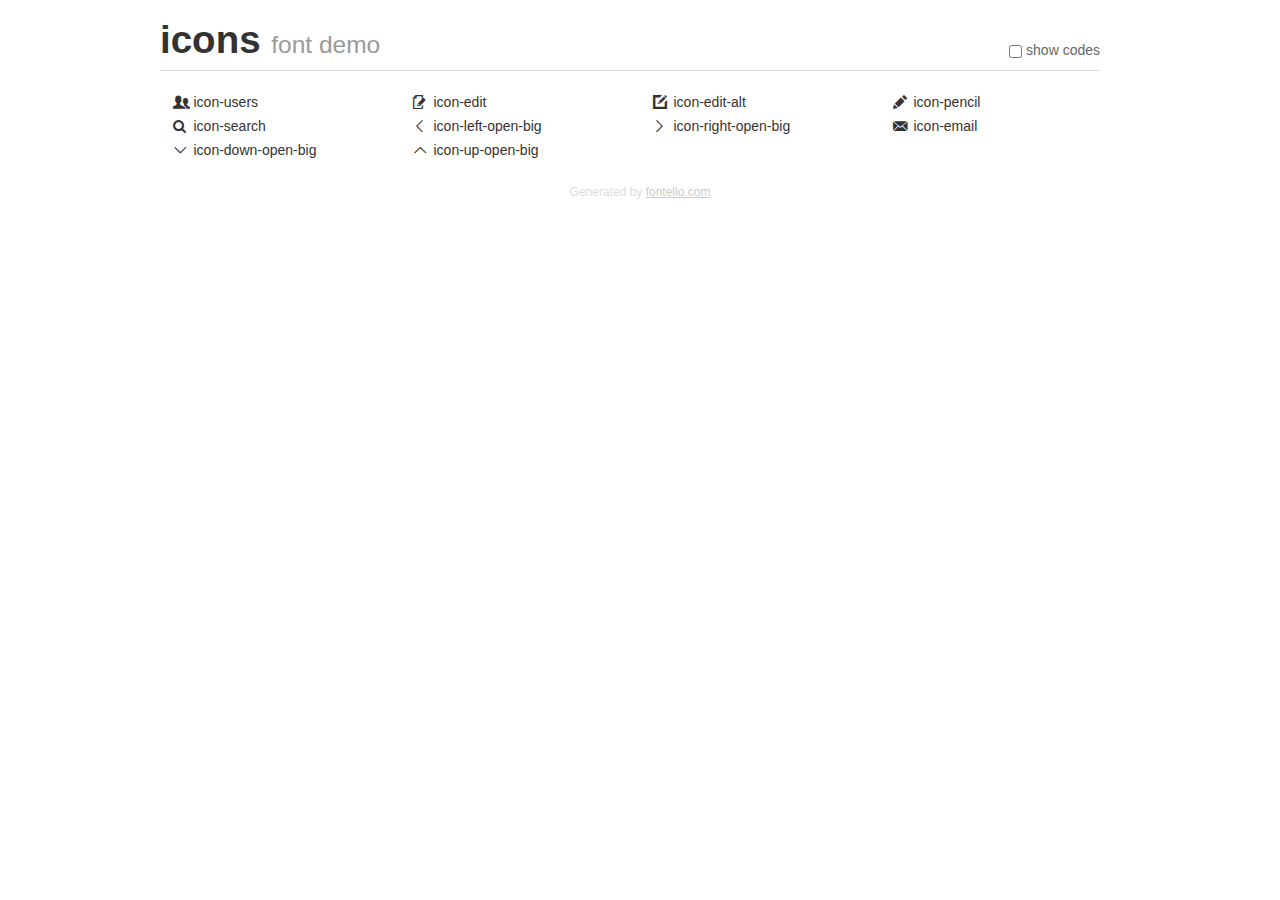
<file: doc/css/fontello/demo.html>
<!DOCTYPE html>
<html>
  <head><!--[if lt IE 9]><script language="javascript" type="text/javascript" src="//html5shim.googlecode.com/svn/trunk/html5.js"></script><![endif]-->
    <meta charset="UTF-8"><style>/*
 * Bootstrap v2.2.1
 *
 * Copyright 2012 Twitter, Inc
 * Licensed under the Apache License v2.0
 * http://www.apache.org/licenses/LICENSE-2.0
 *
 * Designed and built with all the love in the world @twitter by @mdo and @fat.
 */
.clearfix {
  *zoom: 1;
}
.clearfix:before,
.clearfix:after {
  display: table;
  content: "";
  line-height: 0;
}
.clearfix:after {
  clear: both;
}
html {
  font-size: 100%;
  -webkit-text-size-adjust: 100%;
  -ms-text-size-adjust: 100%;
}
a:focus {
  outline: thin dotted #333;
  outline: 5px auto -webkit-focus-ring-color;
  outline-offset: -2px;
}
a:hover,
a:active {
  outline: 0;
}
button,
input,
select,
textarea {
  margin: 0;
  font-size: 100%;
  vertical-align: middle;
}
button,
input {
  *overflow: visible;
  line-height: normal;
}
button::-moz-focus-inner,
input::-moz-focus-inner {
  padding: 0;
  border: 0;
}
body {
  margin: 0;
  font-family: "Helvetica Neue", Helvetica, Arial, sans-serif;
  font-size: 14px;
  line-height: 20px;
  color: #333;
  background-color: #fff;
}
a {
  color: #08c;
  text-decoration: none;
}
a:hover {
  color: #005580;
  text-decoration: underline;
}
.row {
  margin-left: -20px;
  *zoom: 1;
}
.row:before,
.row:after {
  display: table;
  content: "";
  line-height: 0;
}
.row:after {
  clear: both;
}
[class*="span"] {
  float: left;
  min-height: 1px;
  margin-left: 20px;
}
.container,
.navbar-static-top .container,
.navbar-fixed-top .container,
.navbar-fixed-bottom .container {
  width: 940px;
}
.span12 {
  width: 940px;
}
.span11 {
  width: 860px;
}
.span10 {
  width: 780px;
}
.span9 {
  width: 700px;
}
.span8 {
  width: 620px;
}
.span7 {
  width: 540px;
}
.span6 {
  width: 460px;
}
.span5 {
  width: 380px;
}
.span4 {
  width: 300px;
}
.span3 {
  width: 220px;
}
.span2 {
  width: 140px;
}
.span1 {
  width: 60px;
}
[class*="span"].pull-right,
.row-fluid [class*="span"].pull-right {
  float: right;
}
.container {
  margin-right: auto;
  margin-left: auto;
  *zoom: 1;
}
.container:before,
.container:after {
  display: table;
  content: "";
  line-height: 0;
}
.container:after {
  clear: both;
}
p {
  margin: 0 0 10px;
}
.lead {
  margin-bottom: 20px;
  font-size: 21px;
  font-weight: 200;
  line-height: 30px;
}
small {
  font-size: 85%;
}
h1 {
  margin: 10px 0;
  font-family: inherit;
  font-weight: bold;
  line-height: 20px;
  color: inherit;
  text-rendering: optimizelegibility;
}
h1 small {
  font-weight: normal;
  line-height: 1;
  color: #999;
}
h1 {
  line-height: 40px;
}
h1 {
  font-size: 38.5px;
}
h1 small {
  font-size: 24.5px;
}
body {
  margin-top: 90px;
}
.header {
  position: fixed;
  top: 0;
  left: 50%;
  margin-left: -480px;
  background-color: #fff;
  border-bottom: 1px solid #ddd;
  padding-top: 10px;
  z-index: 10;
}
.footer {
  color: #ddd;
  font-size: 12px;
  text-align: center;
  margin-top: 20px;
}
.footer a {
  color: #ccc;
  text-decoration: underline;
}
.the-icons {
  font-size: 14px;
  line-height: 24px;
}
.switch {
  position: absolute;
  right: 0;
  bottom: 10px;
  color: #666;
}
.switch input {
  margin-right: 0.3em;
}
.codesOn .i-name {
  display: none;
}
.codesOn .i-code {
  display: inline;
}
.i-code {
  display: none;
}
@font-face {
      font-family: 'icons';
      src: url('./font/icons.eot?57703603');
      src: url('./font/icons.eot?57703603#iefix') format('embedded-opentype'),
           url('./font/icons.woff?57703603') format('woff'),
           url('./font/icons.ttf?57703603') format('truetype'),
           url('./font/icons.svg?57703603#icons') format('svg');
      font-weight: normal;
      font-style: normal;
    }
     
     
    .demo-icon
    {
      font-family: "icons";
      font-style: normal;
      font-weight: normal;
      speak: none;
     
      display: inline-block;
      text-decoration: inherit;
      width: 1em;
      margin-right: .2em;
      text-align: center;
      /* opacity: .8; */
     
      /* For safety - reset parent styles, that can break glyph codes*/
      font-variant: normal;
      text-transform: none;
     
      /* fix buttons height, for twitter bootstrap */
      line-height: 1em;
     
      /* Animation center compensation - margins should be symmetric */
      /* remove if not needed */
      margin-left: .2em;
     
      /* You can be more comfortable with increased icons size */
      /* font-size: 120%; */
     
      /* Font smoothing. That was taken from TWBS */
      -webkit-font-smoothing: antialiased;
      -moz-osx-font-smoothing: grayscale;
     
      /* Uncomment for 3D effect */
      /* text-shadow: 1px 1px 1px rgba(127, 127, 127, 0.3); */
    }
     </style>
    <link rel="stylesheet" href="css/animation.css"><!--[if IE 7]><link rel="stylesheet" href="css/icons-ie7.css"><![endif]-->
    <script>
      function toggleCodes(on) {
        var obj = document.getElementById('icons');
        
        if (on) {
          obj.className += ' codesOn';
        } else {
          obj.className = obj.className.replace(' codesOn', '');
        }
      }
      
    </script>
  </head>
  <body>
    <div class="container header">
      <h1>
        icons
         <small>font demo</small>
      </h1>
      <label class="switch">
        <input type="checkbox" onclick="toggleCodes(this.checked)">show codes
      </label>
    </div>
    <div id="icons" class="container">
      <div class="row">
        <div title="Code: 0xe800" class="the-icons span3"><i class="demo-icon icon-users">&#xe800;</i> <span class="i-name">icon-users</span><span class="i-code">0xe800</span></div>
        <div title="Code: 0xe801" class="the-icons span3"><i class="demo-icon icon-edit">&#xe801;</i> <span class="i-name">icon-edit</span><span class="i-code">0xe801</span></div>
        <div title="Code: 0xe802" class="the-icons span3"><i class="demo-icon icon-edit-alt">&#xe802;</i> <span class="i-name">icon-edit-alt</span><span class="i-code">0xe802</span></div>
        <div title="Code: 0xe803" class="the-icons span3"><i class="demo-icon icon-pencil">&#xe803;</i> <span class="i-name">icon-pencil</span><span class="i-code">0xe803</span></div>
      </div>
      <div class="row">
        <div title="Code: 0xe804" class="the-icons span3"><i class="demo-icon icon-search">&#xe804;</i> <span class="i-name">icon-search</span><span class="i-code">0xe804</span></div>
        <div title="Code: 0xe80a" class="the-icons span3"><i class="demo-icon icon-left-open-big">&#xe80a;</i> <span class="i-name">icon-left-open-big</span><span class="i-code">0xe80a</span></div>
        <div title="Code: 0xe80b" class="the-icons span3"><i class="demo-icon icon-right-open-big">&#xe80b;</i> <span class="i-name">icon-right-open-big</span><span class="i-code">0xe80b</span></div>
        <div title="Code: 0xe80d" class="the-icons span3"><i class="demo-icon icon-email">&#xe80d;</i> <span class="i-name">icon-email</span><span class="i-code">0xe80d</span></div>
      </div>
      <div class="row">
        <div title="Code: 0xe816" class="the-icons span3"><i class="demo-icon icon-down-open-big">&#xe816;</i> <span class="i-name">icon-down-open-big</span><span class="i-code">0xe816</span></div>
        <div title="Code: 0xe817" class="the-icons span3"><i class="demo-icon icon-up-open-big">&#xe817;</i> <span class="i-name">icon-up-open-big</span><span class="i-code">0xe817</span></div>
      </div>
    </div>
    <div class="container footer">Generated by <a href="http://fontello.com">fontello.com</a></div>
  </body>
</html>
</file>
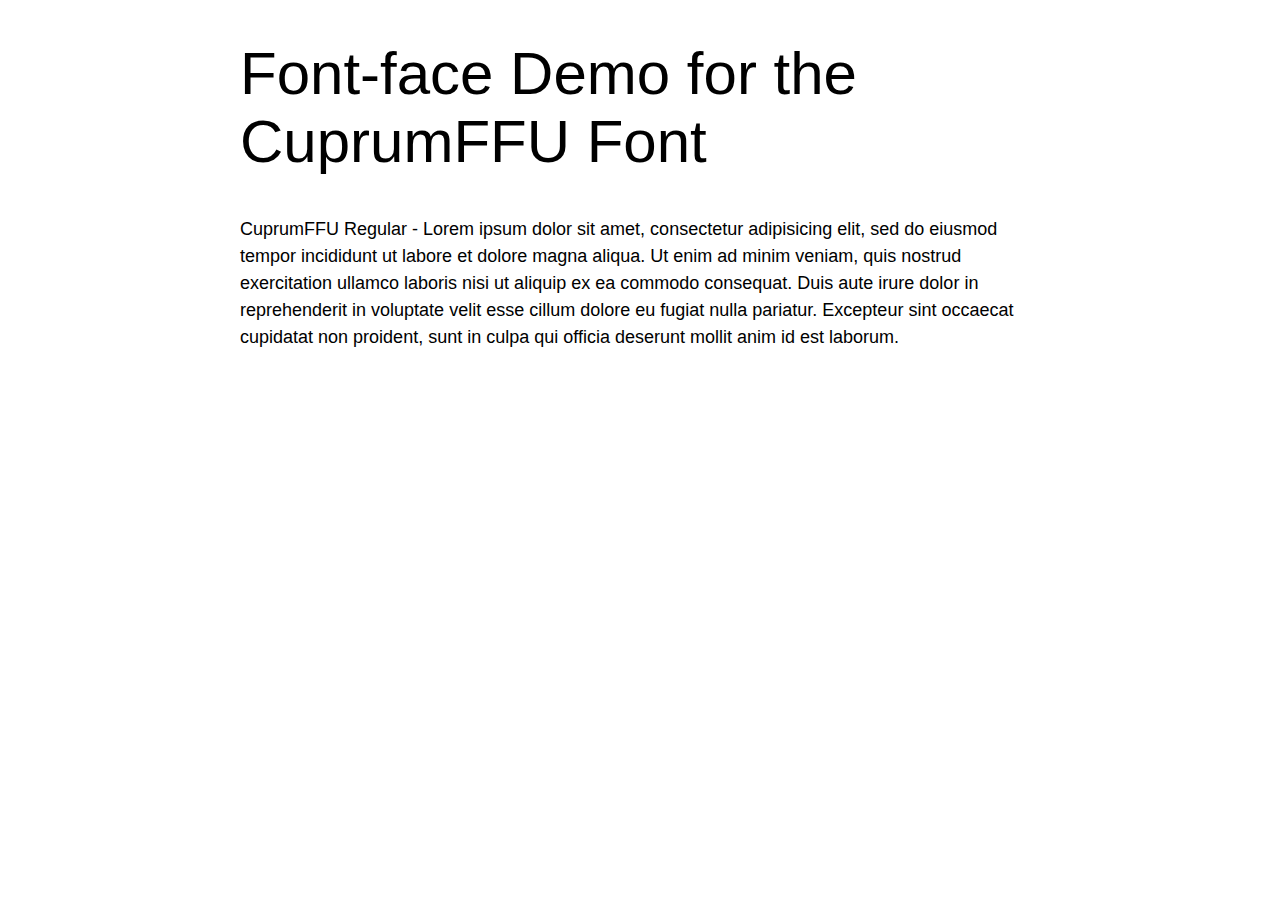
<file: js/vendor/wp-booking-calendar/public/font/demo.html>
<!DOCTYPE html PUBLIC "-//W3C//DTD XHTML 1.0 Strict//EN"
	"http://www.w3.org/TR/xhtml1/DTD/xhtml1-strict.dtd">

<html xmlns="http://www.w3.org/1999/xhtml" xml:lang="en" lang="en">
<head>
	<meta http-equiv="Content-Type" content="text/html; charset=utf-8"/>

	<title>Font Face Demo</title>
	<link rel="stylesheet" href="stylesheet.css" type="text/css" charset="utf-8">
	<style type="text/css" media="screen">
		h1.fontface {font: 60px/68px 'CuprumFFURegular', Arial, sans-serif;letter-spacing: 0;}

		p.style1 {font: 18px/27px 'CuprumFFURegular', Arial, sans-serif;}
		
		#container {
			width: 800px;
			margin-left: auto;
			margin-right: auto;
		}
	</style>
</head>

<body>
	<div id="container">
		<h1 class="fontface">Font-face Demo for the CuprumFFU Font</h1>
	
	 

	<p class="style1">CuprumFFU Regular - Lorem ipsum dolor sit amet, consectetur adipisicing elit, sed do eiusmod tempor incididunt ut labore et dolore magna aliqua. Ut enim ad minim veniam, quis nostrud exercitation ullamco laboris nisi ut aliquip ex ea commodo consequat. Duis aute irure dolor in reprehenderit in voluptate velit esse cillum dolore eu fugiat nulla pariatur. Excepteur sint occaecat cupidatat non proident, sunt in culpa qui officia deserunt mollit anim id est laborum.</p>

		</div>
</body>
</html>
</file>
<file: js/vendor/prettyphoto/css/prettyPhoto.css>
div.pp_default .pp_top,div.pp_default .pp_top .pp_middle,div.pp_default .pp_top .pp_left,div.pp_default .pp_top .pp_right,div.pp_default .pp_bottom,div.pp_default .pp_bottom .pp_left,div.pp_default .pp_bottom .pp_middle,div.pp_default .pp_bottom .pp_right{height:13px}
div.pp_default .pp_top .pp_left{background:url(../images/prettyPhoto/default/sprite.png) -78px -93px no-repeat}
div.pp_default .pp_top .pp_middle{background:url(../images/prettyPhoto/default/sprite_x.png) top left repeat-x}
div.pp_default .pp_top .pp_right{background:url(../images/prettyPhoto/default/sprite.png) -112px -93px no-repeat}
div.pp_default .pp_content .ppt{color:#f8f8f8}
div.pp_default .pp_content_container .pp_left{background:url(../images/prettyPhoto/default/sprite_y.png) -7px 0 repeat-y;padding-left:13px}
div.pp_default .pp_content_container .pp_right{background:url(../images/prettyPhoto/default/sprite_y.png) top right repeat-y;padding-right:13px}
div.pp_default .pp_next:hover{background:url(../images/prettyPhoto/default/sprite_next.png) center right no-repeat;cursor:pointer}
div.pp_default .pp_previous:hover{background:url(../images/prettyPhoto/default/sprite_prev.png) center left no-repeat;cursor:pointer}
div.pp_default .pp_expand{background:url(../images/prettyPhoto/default/sprite.png) 0 -29px no-repeat;cursor:pointer;width:28px;height:28px}
div.pp_default .pp_expand:hover{background:url(../images/prettyPhoto/default/sprite.png) 0 -56px no-repeat;cursor:pointer}
div.pp_default .pp_contract{background:url(../images/prettyPhoto/default/sprite.png) 0 -84px no-repeat;cursor:pointer;width:28px;height:28px}
div.pp_default .pp_contract:hover{background:url(../images/prettyPhoto/default/sprite.png) 0 -113px no-repeat;cursor:pointer}
div.pp_default .pp_close{width:30px;height:30px;background:url(../images/prettyPhoto/default/sprite.png) 2px 1px no-repeat;cursor:pointer}
div.pp_default .pp_gallery ul li a{background:url(../images/prettyPhoto/default/default_thumb.png) center center #f8f8f8;border:1px solid #aaa}
div.pp_default .pp_social{margin-top:7px}
div.pp_default .pp_gallery a.pp_arrow_previous,div.pp_default .pp_gallery a.pp_arrow_next{position:static;left:auto}
div.pp_default .pp_nav .pp_play,div.pp_default .pp_nav .pp_pause{background:url(../images/prettyPhoto/default/sprite.png) -51px 1px no-repeat;height:30px;width:30px}
div.pp_default .pp_nav .pp_pause{background-position:-51px -29px}
div.pp_default a.pp_arrow_previous,div.pp_default a.pp_arrow_next{background:url(../images/prettyPhoto/default/sprite.png) -31px -3px no-repeat;height:20px;width:20px;margin:4px 0 0}
div.pp_default a.pp_arrow_next{left:52px;background-position:-82px -3px}
div.pp_default .pp_content_container .pp_details{margin-top:5px}
div.pp_default .pp_nav{clear:none;height:30px;width:110px;position:relative}
div.pp_default .pp_nav .currentTextHolder{font-family:Georgia;font-style:italic;color:#999;font-size:11px;left:75px;line-height:25px;position:absolute;top:2px;margin:0;padding:0 0 0 10px}
div.pp_default .pp_close:hover,div.pp_default .pp_nav .pp_play:hover,div.pp_default .pp_nav .pp_pause:hover,div.pp_default .pp_arrow_next:hover,div.pp_default .pp_arrow_previous:hover{opacity:0.7}
div.pp_default .pp_description{font-size:11px;font-weight:700;line-height:14px;margin:5px 50px 5px 0}
div.pp_default .pp_bottom .pp_left{background:url(../images/prettyPhoto/default/sprite.png) -78px -127px no-repeat}
div.pp_default .pp_bottom .pp_middle{background:url(../images/prettyPhoto/default/sprite_x.png) bottom left repeat-x}
div.pp_default .pp_bottom .pp_right{background:url(../images/prettyPhoto/default/sprite.png) -112px -127px no-repeat}
div.pp_default .pp_loaderIcon{background:url(../images/prettyPhoto/default/loader.gif) center center no-repeat}
div.light_rounded .pp_top .pp_left{background:url(../images/prettyPhoto/light_rounded/sprite.png) -88px -53px no-repeat}
div.light_rounded .pp_top .pp_right{background:url(../images/prettyPhoto/light_rounded/sprite.png) -110px -53px no-repeat}
div.light_rounded .pp_next:hover{background:url(../images/prettyPhoto/light_rounded/btnNext.png) center right no-repeat;cursor:pointer}
div.light_rounded .pp_previous:hover{background:url(../images/prettyPhoto/light_rounded/btnPrevious.png) center left no-repeat;cursor:pointer}
div.light_rounded .pp_expand{background:url(../images/prettyPhoto/light_rounded/sprite.png) -31px -26px no-repeat;cursor:pointer}
div.light_rounded .pp_expand:hover{background:url(../images/prettyPhoto/light_rounded/sprite.png) -31px -47px no-repeat;cursor:pointer}
div.light_rounded .pp_contract{background:url(../images/prettyPhoto/light_rounded/sprite.png) 0 -26px no-repeat;cursor:pointer}
div.light_rounded .pp_contract:hover{background:url(../images/prettyPhoto/light_rounded/sprite.png) 0 -47px no-repeat;cursor:pointer}
div.light_rounded .pp_close{width:75px;height:22px;background:url(../images/prettyPhoto/light_rounded/sprite.png) -1px -1px no-repeat;cursor:pointer}
div.light_rounded .pp_nav .pp_play{background:url(../images/prettyPhoto/light_rounded/sprite.png) -1px -100px no-repeat;height:15px;width:14px}
div.light_rounded .pp_nav .pp_pause{background:url(../images/prettyPhoto/light_rounded/sprite.png) -24px -100px no-repeat;height:15px;width:14px}
div.light_rounded .pp_arrow_previous{background:url(../images/prettyPhoto/light_rounded/sprite.png) 0 -71px no-repeat}
div.light_rounded .pp_arrow_next{background:url(../images/prettyPhoto/light_rounded/sprite.png) -22px -71px no-repeat}
div.light_rounded .pp_bottom .pp_left{background:url(../images/prettyPhoto/light_rounded/sprite.png) -88px -80px no-repeat}
div.light_rounded .pp_bottom .pp_right{background:url(../images/prettyPhoto/light_rounded/sprite.png) -110px -80px no-repeat}
div.dark_rounded .pp_top .pp_left{background:url(../images/prettyPhoto/dark_rounded/sprite.png) -88px -53px no-repeat}
div.dark_rounded .pp_top .pp_right{background:url(../images/prettyPhoto/dark_rounded/sprite.png) -110px -53px no-repeat}
div.dark_rounded .pp_content_container .pp_left{background:url(../images/prettyPhoto/dark_rounded/contentPattern.png) top left repeat-y}
div.dark_rounded .pp_content_container .pp_right{background:url(../images/prettyPhoto/dark_rounded/contentPattern.png) top right repeat-y}
div.dark_rounded .pp_next:hover{background:url(../images/prettyPhoto/dark_rounded/btnNext.png) center right no-repeat;cursor:pointer}
div.dark_rounded .pp_previous:hover{background:url(../images/prettyPhoto/dark_rounded/btnPrevious.png) center left no-repeat;cursor:pointer}
div.dark_rounded .pp_expand{background:url(../images/prettyPhoto/dark_rounded/sprite.png) -31px -26px no-repeat;cursor:pointer}
div.dark_rounded .pp_expand:hover{background:url(../images/prettyPhoto/dark_rounded/sprite.png) -31px -47px no-repeat;cursor:pointer}
div.dark_rounded .pp_contract{background:url(../images/prettyPhoto/dark_rounded/sprite.png) 0 -26px no-repeat;cursor:pointer}
div.dark_rounded .pp_contract:hover{background:url(../images/prettyPhoto/dark_rounded/sprite.png) 0 -47px no-repeat;cursor:pointer}
div.dark_rounded .pp_close{width:75px;height:22px;background:url(../images/prettyPhoto/dark_rounded/sprite.png) -1px -1px no-repeat;cursor:pointer}
div.dark_rounded .pp_description{margin-right:85px;color:#fff}
div.dark_rounded .pp_nav .pp_play{background:url(../images/prettyPhoto/dark_rounded/sprite.png) -1px -100px no-repeat;height:15px;width:14px}
div.dark_rounded .pp_nav .pp_pause{background:url(../images/prettyPhoto/dark_rounded/sprite.png) -24px -100px no-repeat;height:15px;width:14px}
div.dark_rounded .pp_arrow_previous{background:url(../images/prettyPhoto/dark_rounded/sprite.png) 0 -71px no-repeat}
div.dark_rounded .pp_arrow_next{background:url(../images/prettyPhoto/dark_rounded/sprite.png) -22px -71px no-repeat}
div.dark_rounded .pp_bottom .pp_left{background:url(../images/prettyPhoto/dark_rounded/sprite.png) -88px -80px no-repeat}
div.dark_rounded .pp_bottom .pp_right{background:url(../images/prettyPhoto/dark_rounded/sprite.png) -110px -80px no-repeat}
div.dark_rounded .pp_loaderIcon{background:url(../images/prettyPhoto/dark_rounded/loader.gif) center center no-repeat}
div.dark_round .pp_left,div.dark_round .pp_middle,div.dark_round .pp_right,div.dark_round .pp_content{background:#000}
div.dark_round .pp_description{color:#fff;margin:0 85px 0 0}
div.dark_round .pp_loaderIcon{background:url(../images/prettyPhoto/dark_round/loader.gif) center center no-repeat}
div.dark_round .pp_expand{background:url(../images/prettyPhoto/dark_round/sprite.png) -31px -26px no-repeat;cursor:pointer}
div.dark_round .pp_expand:hover{background:url(../images/prettyPhoto/dark_round/sprite.png) -31px -47px no-repeat;cursor:pointer}
div.dark_round .pp_contract{background:url(../images/prettyPhoto/dark_round/sprite.png) 0 -26px no-repeat;cursor:pointer}
div.dark_round .pp_contract:hover{background:url(../images/prettyPhoto/dark_round/sprite.png) 0 -47px no-repeat;cursor:pointer}
div.dark_round .pp_close{width:75px;height:22px;background:url(../images/prettyPhoto/dark_round/sprite.png) -1px -1px no-repeat;cursor:pointer}
div.dark_round .pp_nav{clear:none}
div.dark_round .pp_nav .pp_play{background:url(../images/prettyPhoto/dark_round/sprite.png) -1px -100px no-repeat;height:15px;width:14px}
div.dark_round .pp_nav .pp_pause{background:url(../images/prettyPhoto/dark_round/sprite.png) -24px -100px no-repeat;height:15px;width:14px}
div.dark_round .pp_arrow_previous{background:url(../images/prettyPhoto/dark_round/sprite.png) 0 -71px no-repeat}
div.dark_round .pp_arrow_next{background:url(../images/prettyPhoto/dark_round/sprite.png) -22px -71px no-repeat}
div.dark_round .pp_next:hover{background:url(../images/prettyPhoto/dark_round/btnNext.png) center right no-repeat;cursor:pointer}
div.dark_round .pp_previous:hover{background:url(../images/prettyPhoto/dark_round/btnPrevious.png) center left no-repeat;cursor:pointer}
div.light_round .pp_expand{background:url(../images/prettyPhoto/light_round/sprite.png) -31px -26px no-repeat;cursor:pointer}
div.light_round .pp_expand:hover{background:url(../images/prettyPhoto/light_round/sprite.png) -31px -47px no-repeat;cursor:pointer}
div.light_round .pp_contract{background:url(../images/prettyPhoto/light_round/sprite.png) 0 -26px no-repeat;cursor:pointer}
div.light_round .pp_contract:hover{background:url(../images/prettyPhoto/light_round/sprite.png) 0 -47px no-repeat;cursor:pointer}
div.light_round .pp_close{width:75px;height:22px;background:url(../images/prettyPhoto/light_round/sprite.png) -1px -1px no-repeat;cursor:pointer}
div.light_round .pp_nav .pp_play{background:url(../images/prettyPhoto/light_round/sprite.png) -1px -100px no-repeat;height:15px;width:14px}
div.light_round .pp_nav .pp_pause{background:url(../images/prettyPhoto/light_round/sprite.png) -24px -100px no-repeat;height:15px;width:14px}
div.light_round .pp_arrow_previous{background:url(../images/prettyPhoto/light_round/sprite.png) 0 -71px no-repeat}
div.light_round .pp_arrow_next{background:url(../images/prettyPhoto/light_round/sprite.png) -22px -71px no-repeat}
div.light_round .pp_next:hover{background:url(../images/prettyPhoto/light_round/btnNext.png) center right no-repeat;cursor:pointer}
div.light_round .pp_previous:hover{background:url(../images/prettyPhoto/light_round/btnPrevious.png) center left no-repeat;cursor:pointer}
div.facebook .pp_top .pp_left{background:url(../images/prettyPhoto/facebook/sprite.png) -88px -53px no-repeat}
div.facebook .pp_top .pp_middle{background:url(../images/prettyPhoto/facebook/contentPatternTop.png) top left repeat-x}
div.facebook .pp_top .pp_right{background:url(../images/prettyPhoto/facebook/sprite.png) -110px -53px no-repeat}
div.facebook .pp_content_container .pp_left{background:url(../images/prettyPhoto/facebook/contentPatternLeft.png) top left repeat-y}
div.facebook .pp_content_container .pp_right{background:url(../images/prettyPhoto/facebook/contentPatternRight.png) top right repeat-y}
div.facebook .pp_expand{background:url(../images/prettyPhoto/facebook/sprite.png) -31px -26px no-repeat;cursor:pointer}
div.facebook .pp_expand:hover{background:url(../images/prettyPhoto/facebook/sprite.png) -31px -47px no-repeat;cursor:pointer}
div.facebook .pp_contract{background:url(../images/prettyPhoto/facebook/sprite.png) 0 -26px no-repeat;cursor:pointer}
div.facebook .pp_contract:hover{background:url(../images/prettyPhoto/facebook/sprite.png) 0 -47px no-repeat;cursor:pointer}
div.facebook .pp_close{width:22px;height:22px;background:url(../images/prettyPhoto/facebook/sprite.png) -1px -1px no-repeat;cursor:pointer}
div.facebook .pp_description{margin:0 37px 0 0}
div.facebook .pp_loaderIcon{background:url(../images/prettyPhoto/facebook/loader.gif) center center no-repeat}
div.facebook .pp_arrow_previous{background:url(../images/prettyPhoto/facebook/sprite.png) 0 -71px no-repeat;height:22px;margin-top:0;width:22px}
div.facebook .pp_arrow_previous.disabled{background-position:0 -96px;cursor:default}
div.facebook .pp_arrow_next{background:url(../images/prettyPhoto/facebook/sprite.png) -32px -71px no-repeat;height:22px;margin-top:0;width:22px}
div.facebook .pp_arrow_next.disabled{background-position:-32px -96px;cursor:default}
div.facebook .pp_nav{margin-top:0}
div.facebook .pp_nav p{font-size:15px;padding:0 3px 0 4px}
div.facebook .pp_nav .pp_play{background:url(../images/prettyPhoto/facebook/sprite.png) -1px -123px no-repeat;height:22px;width:22px}
div.facebook .pp_nav .pp_pause{background:url(../images/prettyPhoto/facebook/sprite.png) -32px -123px no-repeat;height:22px;width:22px}
div.facebook .pp_next:hover{background:url(../images/prettyPhoto/facebook/btnNext.png) center right no-repeat;cursor:pointer}
div.facebook .pp_previous:hover{background:url(../images/prettyPhoto/facebook/btnPrevious.png) center left no-repeat;cursor:pointer}
div.facebook .pp_bottom .pp_left{background:url(../images/prettyPhoto/facebook/sprite.png) -88px -80px no-repeat}
div.facebook .pp_bottom .pp_middle{background:url(../images/prettyPhoto/facebook/contentPatternBottom.png) top left repeat-x}
div.facebook .pp_bottom .pp_right{background:url(../images/prettyPhoto/facebook/sprite.png) -110px -80px no-repeat}
div.pp_pic_holder a:focus{outline:none}
div.pp_overlay{background:#000;display:none;left:0;position:absolute;top:0;width:100%;z-index:9500}
div.pp_pic_holder{display:none;position:absolute;width:100px;z-index:10000}
.pp_content{height:40px;min-width:40px}
* html .pp_content{width:40px}
.pp_content_container{position:relative;text-align:left;width:100%}
.pp_content_container .pp_left{padding-left:20px}
.pp_content_container .pp_right{padding-right:20px}
.pp_content_container .pp_details{float:left;margin:10px 0 2px}
.pp_description{display:none;margin:0}
.pp_social{float:left;margin:0}
.pp_social .facebook{float:left;margin-left:5px;width:55px;overflow:hidden}
.pp_social .twitter{float:left}
.pp_nav{clear:right;float:left;margin:3px 10px 0 0}
.pp_nav p{float:left;white-space:nowrap;margin:2px 4px}
.pp_nav .pp_play,.pp_nav .pp_pause{float:left;margin-right:4px;text-indent:-10000px}
a.pp_arrow_previous,a.pp_arrow_next{display:block;float:left;height:15px;margin-top:3px;overflow:hidden;text-indent:-10000px;width:14px}
.pp_hoverContainer{position:absolute;top:0;width:100%;z-index:2000}
.pp_gallery{display:none;left:50%;margin-top:-50px;position:absolute;z-index:10000}
.pp_gallery div{float:left;overflow:hidden;position:relative}
.pp_gallery ul{float:left;height:35px;position:relative;white-space:nowrap;margin:0 0 0 5px;padding:0}
.pp_gallery ul a{border:1px rgba(0,0,0,0.5) solid;display:block;float:left;height:33px;overflow:hidden}
.pp_gallery ul a img{border:0}
.pp_gallery li{display:block;float:left;margin:0 5px 0 0;padding:0}
.pp_gallery li.default a{background:url(../images/prettyPhoto/facebook/default_thumbnail.gif) 0 0 no-repeat;display:block;height:33px;width:50px}
.pp_gallery .pp_arrow_previous,.pp_gallery .pp_arrow_next{margin-top:7px!important}
a.pp_next{background:url(../images/prettyPhoto/light_rounded/btnNext.png) 10000px 10000px no-repeat;display:block;float:right;height:100%;text-indent:-10000px;width:49%}
a.pp_previous{background:url(../images/prettyPhoto/light_rounded/btnNext.png) 10000px 10000px no-repeat;display:block;float:left;height:100%;text-indent:-10000px;width:49%}
a.pp_expand,a.pp_contract{cursor:pointer;display:none;height:20px;position:absolute;right:30px;text-indent:-10000px;top:10px;width:20px;z-index:20000}
a.pp_close{position:absolute;right:0;top:0;display:block;line-height:22px;text-indent:-10000px}
.pp_loaderIcon{display:block;height:24px;left:50%;position:absolute;top:50%;width:24px;margin:-12px 0 0 -12px}
#pp_full_res{line-height:1!important}
#pp_full_res .pp_inline{text-align:left}
#pp_full_res .pp_inline p{margin:0 0 15px}
div.ppt{color:#fff;display:none;font-size:17px;z-index:9999;margin:0 0 5px 15px}
div.pp_default .pp_content,div.light_rounded .pp_content{background-color:#fff}
div.pp_default #pp_full_res .pp_inline,div.light_rounded .pp_content .ppt,div.light_rounded #pp_full_res .pp_inline,div.light_round .pp_content .ppt,div.light_round #pp_full_res .pp_inline,div.facebook .pp_content .ppt,div.facebook #pp_full_res .pp_inline{color:#000}
div.pp_default .pp_gallery ul li a:hover,div.pp_default .pp_gallery ul li.selected a,.pp_gallery ul a:hover,.pp_gallery li.selected a{border-color:#fff}
div.pp_default .pp_details,div.light_rounded .pp_details,div.dark_rounded .pp_details,div.dark_round .pp_details,div.light_round .pp_details,div.facebook .pp_details{position:relative}
div.light_rounded .pp_top .pp_middle,div.light_rounded .pp_content_container .pp_left,div.light_rounded .pp_content_container .pp_right,div.light_rounded .pp_bottom .pp_middle,div.light_round .pp_left,div.light_round .pp_middle,div.light_round .pp_right,div.light_round .pp_content,div.facebook .pp_content{background:#fff}
div.light_rounded .pp_description,div.light_round .pp_description{margin-right:85px}
div.light_rounded .pp_gallery a.pp_arrow_previous,div.light_rounded .pp_gallery a.pp_arrow_next,div.dark_rounded .pp_gallery a.pp_arrow_previous,div.dark_rounded .pp_gallery a.pp_arrow_next,div.dark_round .pp_gallery a.pp_arrow_previous,div.dark_round .pp_gallery a.pp_arrow_next,div.light_round .pp_gallery a.pp_arrow_previous,div.light_round .pp_gallery a.pp_arrow_next{margin-top:12px!important}
div.light_rounded .pp_arrow_previous.disabled,div.dark_rounded .pp_arrow_previous.disabled,div.dark_round .pp_arrow_previous.disabled,div.light_round .pp_arrow_previous.disabled{background-position:0 -87px;cursor:default}
div.light_rounded .pp_arrow_next.disabled,div.dark_rounded .pp_arrow_next.disabled,div.dark_round .pp_arrow_next.disabled,div.light_round .pp_arrow_next.disabled{background-position:-22px -87px;cursor:default}
div.light_rounded .pp_loaderIcon,div.light_round .pp_loaderIcon{background:url(../images/prettyPhoto/light_rounded/loader.gif) center center no-repeat}
div.dark_rounded .pp_top .pp_middle,div.dark_rounded .pp_content,div.dark_rounded .pp_bottom .pp_middle{background:url(../images/prettyPhoto/dark_rounded/contentPattern.png) top left repeat}
div.dark_rounded .currentTextHolder,div.dark_round .currentTextHolder{color:#c4c4c4}
div.dark_rounded #pp_full_res .pp_inline,div.dark_round #pp_full_res .pp_inline{color:#fff}
.pp_top,.pp_bottom{height:20px;position:relative}
* html .pp_top,* html .pp_bottom{padding:0 20px}
.pp_top .pp_left,.pp_bottom .pp_left{height:20px;left:0;position:absolute;width:20px}
.pp_top .pp_middle,.pp_bottom .pp_middle{height:20px;left:20px;position:absolute;right:20px}
* html .pp_top .pp_middle,* html .pp_bottom .pp_middle{left:0;position:static}
.pp_top .pp_right,.pp_bottom .pp_right{height:20px;left:auto;position:absolute;right:0;top:0;width:20px}
.pp_fade,.pp_gallery li.default a img{display:none}
</file>
<file: js/vendor/essential-grid/public/assets/css/settings.css>
/*-----------------------------------------------------------------------------

	-	esg Portfolio -

Screen Stylesheet

author:		themepunch
email:     	info@themepunch.com
website:   	http://www.themepunch.com
-----------------------------------------------------------------------------*/


/****************************************
	-	BASIC SETTINGS FOR PORTFOLIO-
*****************************************/

.esg-starring	{	line-height:25px;display: inline-block}
.esg-starring .star-rating{	float: none; }

.esg-starring .star-rating {
color: #FFC321 !important;
}

.esg-starring .star-rating, .esg-starring-page .star-rating {
float: right;
overflow: hidden;
position: relative;
height: 1em;
line-height: 1em;
font-size: 1em;
width: 5.4em;
font-family: star;
}

.esg-starring .star-rating:before, .esg-starring-page .star-rating:before {
content: "\73\73\73\73\73";
color: #E0DADF;
float: left;
top: 0;
left: 0;
position: absolute;
}

.esg-starring star-rating span,
.esg-starring .star-rating span {
									overflow: hidden;
									float: left;
									top: 0;
									left: 0;
									position: absolute;
									padding-top: 1.5em;
									}

.esg-starring .star-rating span:before,
.esg-starring .star-rating span:before {
content: "\53\53\53\53\53";
top: 0;
position: absolute;
left: 0;
}

.esg-starring .star-rating {
color: #FFC321 !important;
}


.esg-starring .star-rating, .esg-starring-page .star-rating {
line-height: 1em;
font-size: 1em;
font-family: star;
}

.esg-grid	{	width:100%;max-width:100%; font-family: 'Open Sans', sans-serif; -webkit-backface-visibility: hidden; backface-visibility:hidden; -webkit-transform: translateZ(0px); transform: translateZ(0px)}
@-moz-document url-prefix() {
  .esg-grid  { transform: none !important}
}

.esg-grid .mainul,
.esg-grid .mainul>li { list-style: none;
	margin:0;
	padding:0;
	transform-style: flat !important;}



.esg-grid * { -webkit-font-smoothing:antialiased; font-smoothing: antialiased;}
.esg-container ul,
.esg-container li {
	list-style: none;
	margin:0;
	padding:0;
	transform-style: flat !important;

}

.esg-overflowtrick	{	position: relative; width:100%; height:auto;
						overflow:hidden;
						padding:0px; box-sizing:border-box;
						-moz-box-sizing:border-box;
						-webkit-box-sizing:border-box;

						z-index:1;
						/*background:#00ff00;*/
					}

.esg-container	{
		position:relative;
		width:100%;
		height:auto;

}

.esg-container >ul,
.esg-overflowtrick >ul {
	width:100%;
	max-width:100%;
	height:0px;
/*	display:none;*/
	position: relative;
	overflow: visible;
/*	background:#ff0000;
	padding:30px;
	margin:-30px;*/
}

.esg-grid li {
		 border: 0px solid transparent;
         outline: 0px solid transparent;
         visibility: hidden;
         display: none;
	/*	 -moz-backface-visibility: hidden;*/




}

.esg-clear				{	clear:both; height:5px !important; background: none !important; }
.esg-clear-no-height,
.eg-clearfix			{	clear:both; height:0px !important; background: none !important; }


.esg-divide-5	{	width:100%;height:5px}
.esg-divide-15	{	width:100%;height:15px}
.esg-divide-20	{	width:100%;height:20px}
.esg-divide-22	{	width:100%;height:22px}
.esg-divide-30	{	width:100%;height:30px}

.esg-click-to-play-video	{	cursor: pointer}

.esg-entry-media iframe		{	-webkit-transform-style: flat;
								-webkit-transform: translateZ(1000px);
							}

/******************************
	-	THE ESG ITEMS	-
********************************/

.esg-container .tp-esg-item					{ 	position:absolute; top:0px;left:0px; }


.esg-container .tp-esg-item					{	box-sizing:border-box;-moz-box-sizing:border-box;-webkit-box-sizing:border-box;}
.esg-container .tp-esg-item .blackoverlay	{	width:100%;height:100%;position: absolute;background:#000; top:0px;left:0px;}



.tp-esg-item					{	z-index:5 }
.tp-esg-item.itemonotherpage	{	z-index:0; display:none;}


/******************************
	-	ESG ITEM POSITIONS	-
********************************/

.esg-entry-cover		{	box-sizing:border-box;-moz-box-sizing:border-box;-webkit-box-sizing:border-box;
							width:100%;height:100%;position:absolute;top:0px;left:0px;overflow: hidden;
							border: 0px solid transparent;
							outline: 0px solid transparent;
						}

.eec					{	display:block; width:auto; height:auto;position:absolute !important;  font-size:20px;text-align:center; }

/* CONTAINERS */
.esg-tc 			{	top:0px; left:0px; width:100%;}
.esg-lc 			{	top:0px;left:0px; height:100%;}
.esg-cc 			{	top:0px;left:0px; width:100%; vertical-align: middle;}
.esg-rc 			{	top:0px;right:0px; height:100%;}
.esg-bc 			{	bottom:0px;left:0px; width:100%;}


/* TOP CONTAINERS */

.esg-tc .ess-tb-cell			{	text-align:center; vertical-align: top; }


/* CENTER CONTAINERS */
.esg-lc .ess-tb-cell			{	text-align:left; vertical-align: middle;}
.esg-cc .ess-tb-cell			{	}
.esg-rc .ess-tb-cell			{	text-align:right; vertical-align: middle;}

/* RIGHT CONTAINERS */
.esg-blc .ess-tb-cell			{	text-align:left; vertical-align: bottom;}
.esg-bc .ess-tb-cell			{	text-align:center; vertical-align: bottom;}
.esg-brc .ess-tb-cell			{	text-align:right; vertical-align: bottom;}

.esg-bc .leftalign	{	text-align:left;}


/******************************
	-	ESG MEDIA	-
********************************/

.esg-entry-media							{	position:relative; border: 0px solid transparent;outline: 0px solid transparent;overflow: hidden;
											}

.esg-entry-media							{	width:100%;}
.esg-entry-media img						{	width:100%; height:auto; max-width:none !important; min-width:none !important}

.esg-layout-masonry .esg-entry-media img	{
	line-height: 0px;
	vertical-align: bottom;
	display: inline-block;

}


.esg-layout-even .esg-entry-media,
.esg-layout-even .esg-entry-media img		{	height:100%;}


.esg-layout-even .esg-entry-media img		{	display:none}


.esg-media-cover-wrapper					{	position: relative; width:100%;}
.esg-layout-even .esg-media-cover-wrapper	{	height:100%;}

.esg-entry-media-wrapper					{	z-index: 0; }
.esg-entry-media-wrapper .esg-video-frame	{ 	background: #000;}


/**********************************
	-	ESG COVER CONTAINER	-
**********************************/


.esg-entry-cover .esg-overlay						{	position: absolute; top:0px;left:0px; width:100%; height:100%; border: 0px solid transparent;
         												outline: 0px solid transparent;}
/******************************
	-	ESG CONTNER PART	-
********************************/


.esg-layout-even .esg-entry-content					{	display:none; }


.esg-entry-content									{
														box-sizing:border-box;
														-moz-box-sizing:border-box;
														-webkit-box-sizing:border-box;
														-webkit-backface-visibility: hidden;

													}



/******************************
	-	NAVIGATION SKINS	-
********************************/

.navigationbuttons,
.esg-pagination,
.esg-filters	{	position: relative; z-index:50; -webkit-backface-visibility:hidden;}

.esg-sortbutton-order.eg-icon-down-open.tp-asc { text-align: center}
.esg-sortbutton-order .tp-desc	{	text-align: center}

/******************************
	-	FILTER BUTTONS 	-
	-	NAVIGATION BUTTONS	-
********************************/

.esg-singlefilters .esg-filter-checked	{	display: none; -webkit-backface-visibility:hidden;}

.esg-filter-wrapper		{	 display:inline-block; }
.esg-sortbutton-wrapper	{	 display:inline-block; }
.esg-cartbutton-wrapper	{	 display:inline-block  }

/* DROP DOWN STYLE FOR ESSENTIAL GRID */
.esg-filter-wrapper.dropdownstyle					{	min-width:100px;cursor: pointer; position: relative; z-index:1500; -webkit-backface-visibility: hidden; -webkit-transform: translateZ(1px);transform:translateZ(1px)}
.esg-filter-wrapper.dropdownstyle .esg-filterbutton	{	display:block;}
.esg-dropdown-wrapper								{	display:none; position: absolute; background:#fff; padding:20px;top:100%; -webkit-backface-visibility: hidden;
-webkit-transform: translateZ(10px);}

.esg-selected-filterbutton							{	color: #999;
														margin-right: 5px;
														cursor: pointer;
														padding: 0px 15px 0px 10px;
														line-height: 20px;
														font-size: 12px;
														font-weight: 600;
														font-family: "Open Sans",sans-serif;
														display: inline-block;
														background: rgba(0, 0, 0, 0);
														margin-bottom: 5px;
													}
.esg-selected-filterbutton:hover					{ color: #444;}

.esg-selected-filterbutton .eg-icon-down-open		{	display: inline-block;
														vertical-align: middle;
														width: 29px;
														line-height: 20px;
														font-size: 9px;
														font-weight: 700;
														color: #999;
														cursor: pointer;
														background: rgba(0, 0, 0, 0);}



/** SAME SETTINGS FOR ALL SKIN **/
.esg-sortbutton-order.tp-desc					{	-moz-transform: scaleY(-1);
												        -o-transform: scaleY(-1);
												        -webkit-transform: scaleY(-1);
												        transform: scaleY(-1);
												        filter: FlipV;
												        -ms-filter: "FlipV";}

.esg-sorting-select							{	cursor: pointer;position:absolute;top:0px;left:0px;width:100%;height:100%;  -ms-filter: "progid:DXImageTransform.Microsoft.Alpha(Opacity=0)";
													    filter: alpha(opacity=0);
													    -moz-opacity: 0.0;
													    -khtml-opacity: 0.0;
													    opacity: 0.0;
													    -webkit-appearance: menulist-button;
											}

.esg-filters.esg-navbutton-solo-left		{	position:absolute;left:0px;top:50%; z-index: 800}
.esg-filters.esg-navbutton-solo-right		{	position:absolute;right:0px;top:50%; z-index: 800;}

.esg-navigationbutton.esg-right,
.esg-navigationbutton.esg-left				{	margin-left:0px !important; margin-right:0px !important; -webkit-transform-style: flat; -webkit-transform: translateZ(5000px);}


/*************************************************
	-	LET / RIGHT WIDGET AREA CONTAINERS	-
**************************************************/

.eg-leftright-container				{	float:left; width:310px; margin-right:20px; box-sizing:border-box;-moz-box-sizing:border-box;-webkit-box-sizing:border-box; position: relative;}
.eg-leftright-container.dark		{	background:#1e1e1e}
.eg-leftright-container .pagination {	position:absolute;bottom:0px;}

.eg-leftright-container .esg-filters		{	padding:30px; box-sizing:border-box;-moz-box-sizing:border-box;-webkit-box-sizing:border-box;}
.eg-leftright-container .esg-filterbutton	{	display:block; margin:0px 0px 5px 0px}
.eg-leftright-container .esg-filter-wrapper	{	 display:block; margin-right:0px;}


/***********************************
	-	AJAX TARGET CONTAINER	-
************************************/

.eg-ajaxtarget-container	{	position:relative; width:100%;height:auto;}

/******************************
	-	LOADER FORMS	-
********************************/

.tp-esg-item .add_to_cart_button.loading:before {	content: "";
											position: absolute;
											top: 0;
											right: 0;
											left: 0;
											bottom: 0;
											background: url(../images/ajax-loader.gif) center no-repeat rgba(255, 255, 255, 0.65);
										 }

.esg-loader 	{
				top:50%; left:50%;
				z-index:10000;
				position:absolute;


			}

.esg-loader.spinner0 {
  width: 40px;
  height: 40px;
  background:url(../images/loader.gif) no-repeat center center;
  background-color: #fff;
  box-shadow: 0px 0px 20px 0px rgba(0,0,0,0.15);
  -webkit-box-shadow: 0px 0px 20px 0px rgba(0,0,0,0.15);

  margin-left:-20px;
  -webkit-animation: esg-rotateplane 1.2s infinite ease-in-out;
  animation: esg-rotateplane 1.2s infinite ease-in-out;
  border-radius: 3px;
	-moz-border-radius: 3px;
	-webkit-border-radius: 3px;
}


.esg-loader.spinner1 {
  width: 40px;
  height: 40px;
  background-color: #fff;
  box-shadow: 0px 0px 20px 0px rgba(0,0,0,0.15);
  -webkit-box-shadow: 0px 0px 20px 0px rgba(0,0,0,0.15);

  margin-left:-20px;
  -webkit-animation: esg-rotateplane 1.2s infinite ease-in-out;
  animation: esg-rotateplane 1.2s infinite ease-in-out;
  border-radius: 3px;
	-moz-border-radius: 3px;
	-webkit-border-radius: 3px;
}



.esg-loader.spinner5 	{	background:url(../images/loader.gif) no-repeat 10px 10px;
							background-color:#fff;
							margin:-22px -22px;
							width:44px;height:44px;
							border-radius: 3px;
							-moz-border-radius: 3px;
							-webkit-border-radius: 3px;
						}


@-webkit-keyframes esg-rotateplane {
  0% { -webkit-transform: perspective(120px) }
  50% { -webkit-transform: perspective(120px) rotateY(180deg) }
  100% { -webkit-transform: perspective(120px) rotateY(180deg)  rotateX(180deg) }
}

@keyframes esg-rotateplane {
  0% {
    transform: perspective(120px) rotateX(0deg) rotateY(0deg);
    -webkit-transform: perspective(120px) rotateX(0deg) rotateY(0deg)
  } 50% {
    transform: perspective(120px) rotateX(-180.1deg) rotateY(0deg);
    -webkit-transform: perspective(120px) rotateX(-180.1deg) rotateY(0deg)
  } 100% {
    transform: perspective(120px) rotateX(-180deg) rotateY(-179.9deg);
    -webkit-transform: perspective(120px) rotateX(-180deg) rotateY(-179.9deg);
  }
}


.esg-loader.spinner2 {
  width: 40px;
  height: 40px;
  margin-left:-20px;
  background-color: #ff0000;
   box-shadow: 0px 0px 20px 0px rgba(0,0,0,0.15);
  -webkit-box-shadow: 0px 0px 20px 0px rgba(0,0,0,0.15);
  border-radius: 100%;
  -webkit-animation: esg-scaleout 1.0s infinite ease-in-out;
  animation: esg-scaleout 1.0s infinite ease-in-out;
}

@-webkit-keyframes esg-scaleout {
  0% { -webkit-transform: scale(0.0) }
  100% {
    -webkit-transform: scale(1.0);
    opacity: 0;
  }
}

@keyframes esg-scaleout {
  0% {
    transform: scale(0.0);
    -webkit-transform: scale(0.0);
  } 100% {
    transform: scale(1.0);
    -webkit-transform: scale(1.0);
    opacity: 0;
  }
}




.esg-loader.spinner3 {
  margin: -9px 0px 0px -35px;
  width: 70px;
  text-align: center;
}

.eg-search-wrapper .esg-loader.spinner3					{	margin-top:-30px !important}
.simple-light .eg-search-wrapper .esg-loader.spinner3,
.simple-dark .eg-search-wrapper .esg-loader.spinner3	{	margin-top:-25px !important}

.text-light .eg-search-wrapper .esg-loader.spinner3,
.text-dark .eg-search-wrapper .esg-loader.spinner3	{	margin-top:-22px !important}

.esg-loader.spinner3 .bounce1,
.esg-loader.spinner3 .bounce2,
.esg-loader.spinner3 .bounce3 {
  width: 18px;
  height: 18px;
  background-color: #fff;
  box-shadow: 0px 0px 20px 0px rgba(0,0,0,0.15);
  -webkit-box-shadow: 0px 0px 20px 0px rgba(0,0,0,0.15);
  border-radius: 100%;
  display: inline-block;
  -webkit-animation: esg-bouncedelay 1.4s infinite ease-in-out;
  animation: esg-bouncedelay 1.4s infinite ease-in-out;
  /* Prevent first frame from flickering when animation starts */
  -webkit-animation-fill-mode: both;
  animation-fill-mode: both;
}

.esg-loader.spinner3 .bounce1 {
  -webkit-animation-delay: -0.32s;
  animation-delay: -0.32s;
}

.esg-loader.spinner3 .bounce2 {
  -webkit-animation-delay: -0.16s;
  animation-delay: -0.16s;
}

@-webkit-keyframes esg-bouncedelay {
  0%, 80%, 100% { -webkit-transform: scale(0.0) }
  40% { -webkit-transform: scale(1.0) }
}

@keyframes esg-bouncedelay {
  0%, 80%, 100% {
    transform: scale(0.0);
    -webkit-transform: scale(0.0);
  } 40% {
    transform: scale(1.0);
    -webkit-transform: scale(1.0);
  }
}




.esg-loader.spinner4 {
  margin: 0px 0px 0px -20px;
  width: 40px;
  height: 40px;
  text-align: center;
  -webkit-animation: esg-rotate 2.0s infinite linear;
  animation: esg-rotate 2.0s infinite linear;
}

.esg-loader.spinner4 .dot1,
.esg-loader.spinner4 .dot2 {
  width: 60%;
  height: 60%;
  display: inline-block;
  position: absolute;
  top: 0;
  background-color: #fff;
  border-radius: 100%;
  -webkit-animation: esg-bounce 2.0s infinite ease-in-out;
  animation: esg-bounce 2.0s infinite ease-in-out;
  box-shadow: 0px 0px 20px 0px rgba(0,0,0,0.15);
  -webkit-box-shadow: 0px 0px 20px 0px rgba(0,0,0,0.15);
}

.esg-loader.spinner4 .dot2 {
  top: auto;
  bottom: 0px;
  -webkit-animation-delay: -1.0s;
  animation-delay: -1.0s;
}

@-webkit-keyframes esg-rotate { 100% { -webkit-transform: rotate(360deg) }}
@keyframes esg-rotate { 100% { transform: rotate(360deg); -webkit-transform: rotate(360deg) }}

@-webkit-keyframes esg-bounce {
  0%, 100% { -webkit-transform: scale(0.0) }
  50% { -webkit-transform: scale(1.0) }
}

@keyframes esg-bounce {
  0%, 100% {
    transform: scale(0.0);
    -webkit-transform: scale(0.0);
  } 50% {
    transform: scale(1.0);
    -webkit-transform: scale(1.0);
  }
}



/****************************
* Fontello Icons
****************************/
@font-face {
 font-family: 'eg-font';
  src: url('../font/egfont.eot?85610117');
  src: url('../font/egfont.eot?85610117#iefix') format('embedded-opentype'),
       url('../font/egfont.woff?85610117') format('woff'),
       url('../font/egfont.ttf?85610117') format('truetype'),
       url('../font/egfont.svg?85610117#egfont') format('svg');
  font-weight: normal;
  font-style: normal;

}

[class^="eg-icon-"]:before, [class*=" eg-icon-"]:before {
	font-family: "eg-font";
	font-style: normal;
	font-weight: normal;
	speak: none;

	display: inline-block;
	text-decoration: inherit;
	width: 1em;
	margin-right: .2em;
	text-align: center;
	/* opacity: .8; */

	/* For safety - reset parent styles, that can break glyph codes*/
	font-variant: normal;
	text-transform: none;

	/* fix buttons height, for twitter bootstrap */
	line-height: 1em;

	/* Animation center compensation - margins should be symmetric */
	/* remove if not needed */
	margin-left: .2em;

	/* you can be more comfortable with increased icons size */
	/* font-size: 120%; */

	/* Uncomment for 3D effect */
	/* text-shadow: 1px 1px 1px rgba(127, 127, 127, 0.3); */
}

.eg-icon-soundcloud:before { content: '\e8ca'; } /* '' */
.eg-icon-music:before { content: '\e858'; } /* '' */
.eg-icon-color-adjust:before { content: '\e862'; } /* '' */
.eg-icon-mail:before { content: '\e868'; } /* '' */
.eg-icon-mail-alt:before { content: '\e869'; } /* '' */
.eg-icon-heart:before { content: '\e86a'; } /* '' */
.eg-icon-heart-empty:before { content: '\e86b'; } /* '' */
.eg-icon-star:before { content: '\e86c'; } /* '' */
.eg-icon-star-empty:before { content: '\e86d'; } /* '' */
.eg-icon-user:before { content: '\e879'; } /* '' */
.eg-icon-male:before { content: '\e87a'; } /* '' */
.eg-icon-female:before { content: '\e87b'; } /* '' */
.eg-icon-video:before { content: '\e805'; } /* '' */
.eg-icon-videocam:before { content: '\e859'; } /* '' */
.eg-icon-picture-1:before { content: '\e803'; } /* '' */
.eg-icon-camera:before { content: '\e85a'; } /* '' */
.eg-icon-camera-alt:before { content: '\e85b'; } /* '' */
.eg-icon-th-large:before { content: '\e83c'; } /* '' */
.eg-icon-th:before { content: '\e83d'; } /* '' */
.eg-icon-ok:before { content: '\e80d'; } /* '' */
.eg-icon-ok-circled2:before { content: '\e877'; } /* '' */
.eg-icon-ok-squared:before { content: '\e878'; } /* '' */
.eg-icon-cancel:before { content: '\e80a'; } /* '' */
.eg-icon-plus:before { content: '\e86e'; } /* '' */
.eg-icon-plus-circled:before { content: '\e876'; } /* '' */
.eg-icon-plus-squared:before { content: '\e875'; } /* '' */
.eg-icon-minus:before { content: '\e86f'; } /* '' */
.eg-icon-minus-circled:before { content: '\e870'; } /* '' */
.eg-icon-minus-squared:before { content: '\e871'; } /* '' */
.eg-icon-minus-squared-alt:before { content: '\e872'; } /* '' */
.eg-icon-info-circled:before { content: '\e80f'; } /* '' */
.eg-icon-info:before { content: '\e844'; } /* '' */
.eg-icon-home:before { content: '\e843'; } /* '' */
.eg-icon-link:before { content: '\e80e'; } /* '' */
.eg-icon-unlink:before { content: '\e83f'; } /* '' */
.eg-icon-link-ext:before { content: '\e840'; } /* '' */
.eg-icon-lock:before { content: '\e856'; } /* '' */
.eg-icon-lock-open:before { content: '\e857'; } /* '' */
.eg-icon-eye:before { content: '\e841'; } /* '' */
.eg-icon-eye-off:before { content: '\e842'; } /* '' */
.eg-icon-tag:before { content: '\e85c'; } /* '' */
.eg-icon-thumbs-up:before { content: '\e887'; } /* '' */
.eg-icon-thumbs-up-alt:before { content: '\e888'; } /* '' */
.eg-icon-download:before { content: '\e88a'; } /* '' */
.eg-icon-upload:before { content: '\e889'; } /* '' */
.eg-icon-reply:before { content: '\e8a6'; } /* '' */
.eg-icon-forward:before { content: '\e874'; } /* '' */
.eg-icon-export-1:before { content: '\e873'; } /* '' */
.eg-icon-print:before { content: '\e886'; } /* '' */
.eg-icon-gamepad:before { content: '\e837'; } /* '' */
.eg-icon-trash:before { content: '\e801'; } /* '' */
.eg-icon-doc-text:before { content: '\e885'; } /* '' */
.eg-icon-doc-inv:before { content: '\e884'; } /* '' */
.eg-icon-folder-1:before { content: '\e83e'; } /* '' */
.eg-icon-folder-open:before { content: '\e883'; } /* '' */
.eg-icon-folder-open-empty:before { content: '\e882'; } /* '' */
.eg-icon-rss:before { content: '\e880'; } /* '' */
.eg-icon-rss-squared:before { content: '\e881'; } /* '' */
.eg-icon-phone:before { content: '\e87f'; } /* '' */
.eg-icon-menu:before { content: '\e830'; } /* '' */
.eg-icon-cog-alt:before { content: '\e847'; } /* '' */
.eg-icon-wrench:before { content: '\e848'; } /* '' */
.eg-icon-basket-1:before { content: '\e87c'; } /* '' */
.eg-icon-calendar:before { content: '\e87d'; } /* '' */
.eg-icon-calendar-empty:before { content: '\e87e'; } /* '' */
.eg-icon-lightbulb:before { content: '\e88b'; } /* '' */
.eg-icon-resize-full-alt:before { content: '\e845'; } /* '' */
.eg-icon-move:before { content: '\e846'; } /* '' */
.eg-icon-down-dir:before { content: '\e838'; } /* '' */
.eg-icon-up-dir:before { content: '\e839'; } /* '' */
.eg-icon-left-dir:before { content: '\e817'; } /* '' */
.eg-icon-right-dir:before { content: '\e818'; } /* '' */
.eg-icon-down-open:before { content: '\e83b'; } /* '' */
.eg-icon-left-open:before { content: '\e819'; } /* '' */
.eg-icon-right-open:before { content: '\e81a'; } /* '' */
.eg-icon-angle-left:before { content: '\e820'; } /* '' */
.eg-icon-angle-right:before { content: '\e81d'; } /* '' */
.eg-icon-angle-double-left:before { content: '\e892'; } /* '' */
.eg-icon-angle-double-right:before { content: '\e893'; } /* '' */
.eg-icon-left-big:before { content: '\e81f'; } /* '' */
.eg-icon-right-big:before { content: '\e81e'; } /* '' */
.eg-icon-up-hand:before { content: '\e835'; } /* '' */
.eg-icon-ccw-1:before { content: '\e891'; } /* '' */
.eg-icon-shuffle-1:before { content: '\e849'; } /* '' */
.eg-icon-play:before { content: '\e88c'; } /* '' */
.eg-icon-play-circled:before { content: '\e88e'; } /* '' */
.eg-icon-stop:before { content: '\e88f'; } /* '' */
.eg-icon-pause:before { content: '\e88d'; } /* '' */
.eg-icon-fast-fw:before { content: '\e890'; } /* '' */
.eg-icon-desktop:before { content: '\e85d'; } /* '' */
.eg-icon-laptop:before { content: '\e85e'; } /* '' */
.eg-icon-tablet:before { content: '\e85f'; } /* '' */
.eg-icon-mobile:before { content: '\e860'; } /* '' */
.eg-icon-flight:before { content: '\e894'; } /* '' */
.eg-icon-font:before { content: '\e851'; } /* '' */
.eg-icon-bold:before { content: '\e852'; } /* '' */
.eg-icon-italic:before { content: '\e855'; } /* '' */
.eg-icon-text-height:before { content: '\e84f'; } /* '' */
.eg-icon-text-width:before { content: '\e850'; } /* '' */
.eg-icon-align-left:before { content: '\e84c'; } /* '' */
.eg-icon-align-center:before { content: '\e84d'; } /* '' */
.eg-icon-align-right:before { content: '\e84e'; } /* '' */
.eg-icon-search:before { content: '\e802'; } /* '' */
.eg-icon-indent-left:before { content: '\e866'; } /* '' */
.eg-icon-indent-right:before { content: '\e867'; } /* '' */
.eg-icon-ajust:before { content: '\e84a'; } /* '' */
.eg-icon-tint:before { content: '\e84b'; } /* '' */
.eg-icon-chart-bar:before { content: '\e853'; } /* '' */
.eg-icon-magic:before { content: '\e807'; } /* '' */
.eg-icon-sort:before { content: '\e895'; } /* '' */
.eg-icon-sort-alt-up:before { content: '\e863'; } /* '' */
.eg-icon-sort-alt-down:before { content: '\e864'; } /* '' */
.eg-icon-sort-name-up:before { content: '\e854'; } /* '' */
.eg-icon-sort-name-down:before { content: '\e865'; } /* '' */
.eg-icon-coffee:before { content: '\e896'; } /* '' */
.eg-icon-food:before { content: '\e897'; } /* '' */
.eg-icon-medkit:before { content: '\e898'; } /* '' */
.eg-icon-puzzle:before { content: '\e899'; } /* '' */
.eg-icon-apple:before { content: '\e89a'; } /* '' */
.eg-icon-facebook:before { content: '\e89b'; } /* '' */
.eg-icon-gplus:before { content: '\e89c'; } /* '' */
.eg-icon-tumblr:before { content: '\e8a0'; } /* '' */
.eg-icon-twitter-squared:before { content: '\e8a2'; } /* '' */
.eg-icon-twitter:before { content: '\e8a1'; } /* '' */
.eg-icon-vimeo-squared:before { content: '\e89d'; } /* '' */
.eg-icon-youtube:before { content: '\e89f'; } /* '' */
.eg-icon-youtube-squared:before { content: '\e89e'; } /* '' */
.eg-icon-picture:before { content: '\e800'; } /* '' */
.eg-icon-check:before { content: '\e810'; } /* '' */
.eg-icon-back:before { content: '\e8a5'; } /* '' */
.eg-icon-thumbs-up-1:before { content: '\e8a9'; } /* '' */
.eg-icon-thumbs-down:before { content: '\e8aa'; } /* '' */
.eg-icon-download-1:before { content: '\e8ab'; } /* '' */
.eg-icon-upload-1:before { content: '\e8ac'; } /* '' */
.eg-icon-reply-1:before { content: '\e8a8'; } /* '' */
.eg-icon-forward-1:before { content: '\e8a7'; } /* '' */
.eg-icon-export:before { content: '\e80b'; } /* '' */
.eg-icon-folder:before { content: '\e813'; } /* '' */
.eg-icon-rss-1:before { content: '\e8c8'; } /* '' */
.eg-icon-cog:before { content: '\e832'; } /* '' */
.eg-icon-tools:before { content: '\e815'; } /* '' */
.eg-icon-basket:before { content: '\e812'; } /* '' */
.eg-icon-login:before { content: '\e833'; } /* '' */
.eg-icon-logout:before { content: '\e834'; } /* '' */
.eg-icon-resize-full:before { content: '\e816'; } /* '' */
.eg-icon-popup:before { content: '\e828'; } /* '' */
.eg-icon-arrow-combo:before { content: '\e827'; } /* '' */
.eg-icon-left-open-1:before { content: '\e82a'; } /* '' */
.eg-icon-right-open-1:before { content: '\e82b'; } /* '' */
.eg-icon-left-open-mini:before { content: '\e822'; } /* '' */
.eg-icon-right-open-mini:before { content: '\e823'; } /* '' */
.eg-icon-left-open-big:before { content: '\e824'; } /* '' */
.eg-icon-right-open-big:before { content: '\e825'; } /* '' */
.eg-icon-left:before { content: '\e836'; } /* '' */
.eg-icon-right:before { content: '\e826'; } /* '' */
.eg-icon-ccw:before { content: '\e808'; } /* '' */
.eg-icon-cw:before { content: '\e8c9'; } /* '' */
.eg-icon-arrows-ccw:before { content: '\e806'; } /* '' */
.eg-icon-level-down:before { content: '\e8a3'; } /* '' */
.eg-icon-level-up:before { content: '\e8a4'; } /* '' */
.eg-icon-shuffle:before { content: '\e814'; } /* '' */
.eg-icon-palette:before { content: '\e829'; } /* '' */
.eg-icon-list-add:before { content: '\e80c'; } /* '' */
.eg-icon-back-in-time:before { content: '\e821'; } /* '' */
.eg-icon-monitor:before { content: '\e81b'; } /* '' */
.eg-icon-paper-plane:before { content: '\e8ad'; } /* '' */
.eg-icon-brush:before { content: '\e8ae'; } /* '' */
.eg-icon-droplet:before { content: '\e81c'; } /* '' */
.eg-icon-clipboard:before { content: '\e8b0'; } /* '' */
.eg-icon-megaphone:before { content: '\e8b1'; } /* '' */
.eg-icon-key:before { content: '\e8af'; } /* '' */
.eg-icon-github:before { content: '\e8b3'; } /* '' */
.eg-icon-github-circled:before { content: '\e8b4'; } /* '' */
.eg-icon-flickr:before { content: '\e8b2'; } /* '' */
.eg-icon-flickr-circled:before { content: '\e8b5'; } /* '' */
.eg-icon-vimeo:before { content: '\e8b6'; } /* '' */
.eg-icon-vimeo-circled:before { content: '\e8b7'; } /* '' */
.eg-icon-twitter-1:before { content: '\e8b8'; } /* '' */
.eg-icon-twitter-circled:before { content: '\e8b9'; } /* '' */
.eg-icon-facebook-1:before { content: '\e8ba'; } /* '' */
.eg-icon-facebook-circled:before { content: '\e8bb'; } /* '' */
.eg-icon-facebook-squared:before { content: '\e8bc'; } /* '' */
.eg-icon-gplus-1:before { content: '\e8bd'; } /* '' */
.eg-icon-gplus-circled:before { content: '\e8be'; } /* '' */
.eg-icon-pinterest:before { content: '\e8bf'; } /* '' */
.eg-icon-pinterest-circled:before { content: '\e8c0'; } /* '' */
.eg-icon-tumblr-1:before { content: '\e8c1'; } /* '' */
.eg-icon-tumblr-circled:before { content: '\e8c2'; } /* '' */
.eg-icon-linkedin:before { content: '\e8c3'; } /* '' */
.eg-icon-linkedin-circled:before { content: '\e8c4'; } /* '' */
.eg-icon-dribbble:before { content: '\e8c5'; } /* '' */
.eg-icon-dribbble-circled:before { content: '\e8c6'; } /* '' */
.eg-icon-picasa:before { content: '\e8c7'; } /* '' */
.eg-icon-ok-1:before { content: '\e811'; } /* '' */
.eg-icon-doc:before { content: '\e809'; } /* '' */
.eg-icon-left-open-outline:before { content: '\e82e'; } /* '' */
.eg-icon-left-open-2:before { content: '\e82c'; } /* '' */
.eg-icon-right-open-outline:before { content: '\e82f'; } /* '' */
.eg-icon-right-open-2:before { content: '\e82d'; } /* '' */
.eg-icon-equalizer:before { content: '\e83a'; } /* '' */
.eg-icon-layers-alt:before { content: '\e804'; } /* '' */
.eg-icon-pencil-1:before { content: '\e831'; } /* '' */
.eg-icon-align-justify:before { content: '\e861'; } /* '' */
.eg-icon-wistia:before { content: '\e89f'; } /* 'î¢Ÿ' */
.eg-icon-wistia-squared:before { content: '\e89e'; } /* 'î¢ž' */

/* GENERAL STYLE MODS ADDED IN 1.1.0 */

.esg-filter-wrapper .esg-filterbutton:last-child,
.esg-cartbutton a,
.esg-selected-filterbutton										{ margin-right: 0 !important; }
.esg-singlefilters .esg-filter-checked							{	display:none !important}

/*#firstcontentcontainer	{	background:#fff !important; background-image:none !important}*/


/*****************************************
	-	AJAX LOADED CONTENT STYLING	-
*****************************************/
.eg-ajaxclicklistener	{	cursor: pointer}
.eg-ajax-video-container {
	position: relative;
    padding-bottom: 56.25%;
    padding-top: 30px; height: 0; overflow: hidden;
}

.eg-ajax-video-container.widevideo {
    padding-bottom: 50%;
}

.eg-ajax-video-container iframe,
.eg-ajax-video-container object,
.eg-ajax-video-container embed {
	position: absolute;
    top: 0;
    left: 0;
    width: 100%;
    height: 100%;
}
.forcenotvisible	{	visibility: hidden !important}
.forcenotdisplay	{	display:none !important}

/******************************
	-	SEARCH FUNCTION	-
********************************/
input.eg-search-input[type="text"],
.eg-search-input	{	display:inline-block}
.eg-search-submit,
.eg-search-clean	{	display:inline-block; width:auto; -moz-user-select: -moz-none;   -khtml-user-select: none;   -webkit-user-select: none;}
.eg-search-submit,
.eg-search-clean	{ cursor: pointer}


.eg-search-wrapper								{	vertical-align: top; line-height:40px;}
input.eg-search-input[type="text"]				{	font-family: "Open Sans",sans-serif;outline:none !important;margin:0px 0px 5px !important; padding:8px 15px;  vertical-align: middle;}




/*****************************************
	-	AJAX NAVIGATION BUTTON STYLING	-
*****************************************/
.eg-ajax-closer-wrapper 		{	display:block; z-index: 51000; position: relative}
.eg-ajax-navbt					{	cursor: pointer; display:inline-block; margin-right:5px;}

.eg-acp-inner.eg-acp-tr .eg-ajax-closer.eg-ajax-navbt,
.eg-acp-inner.eg-acp-br .eg-ajax-closer.eg-ajax-navbt	{	margin-right:0px}


.eg-ajax-closer-wrapper.eg-acp-tl,
.eg-ajax-closer-wrapper.eg-acp-bl	{	 text-align: left; }
.eg-ajax-closer-wrapper.eg-acp-tr,
.eg-ajax-closer-wrapper.eg-acp-br	{	 text-align: right; }
.eg-ajax-closer-wrapper.eg-acp-t,
.eg-ajax-closer-wrapper.eg-acp-b	{	 text-align: center;}

.eg-ajax-closer-wrapper.eg-acp-t,
.eg-ajax-closer-wrapper.eg-acp-tr,
.eg-ajax-closer-wrapper.eg-acp-tl	{margin-bottom:5px;}
.eg-ajax-closer-wrapper.eg-acp-bl,
.eg-ajax-closer-wrapper.eg-acp-br,
.eg-ajax-closer-wrapper.eg-acp-b	{margin-top:5px;}



.eg-acp-inner	{	display: block; position:absolute; z-index:50; margin:5px;}

.eg-acp-inner.eg-acp-tr,
.eg-acp-inner.eg-acp-tl,
.eg-acp-inner.eg-acp-t	{	top:0px; }

.eg-acp-inner.eg-acp-br,
.eg-acp-inner.eg-acp-bl,
.eg-acp-inner.eg-acp-b	{	bottom:0px; }

.eg-acp-inner.eg-acp-tl,
.eg-acp-inner.eg-acp-bl	{	left:0px;}

.eg-acp-inner.eg-acp-tr,
.eg-acp-inner.eg-acp-br	{	right:0px; }

.eg-acp-inner.eg-acp-t,
.eg-acp-inner.eg-acp-b	{	left:50%;-webkit-transform: translateX(-50%);transform: translateX(-50%);-moz-transform: translateX(-50%);}


.eg-ajax-navbt					{	line-height:21px; background:#000; background:rgba(0,0,0,0.75); color:#fff; border-radius:2px;-moz-border-radius:2px;-webkit-border-radius:2px; text-transform: uppercase; padding:1px 1px 0px 0px; font-size:11px; font-weight:400; }
.eg-ajax-closer.eg-ajax-navbt	{	padding: 1px 5px 1px 3px;vertical-align: top;}
.eg-acp-light .eg-ajax-navbt	{	background:#e5e5e5; color:#000;}
.eg-ajax-closer.eg-ajax-navbt i	{	font-size:13px;}
.eg-ajax-navbt i				{	font-size:16px;}

.eg-ajax-closer-wrapper.eg-acp-type1	{	margin:0;}

.eg-acp-type1 .eg-ajax-navbt	{	border-radius:0px;-moz-border-radius:0px;-webkit-border-radius:0px; padding:10px; margin:0px;}
.eg-acp-type1 .eg-ajax-navbt i	{	font-size:20px;}
.eg-acp-type1 .eg-ajax-navbt	{	width: 40px;height: 40px;text-align: center;vertical-align: medium !important; line-height: 40px; padding:0px;}

.eg-acp-type1 .eg-ajax-closer.eg-ajax-navbt	{	vertical-align: top; font-size:24px; font-weight:300; font-family: sans-serif; height: auto;line-height: 28px;padding: 8px 0px 4px;}



span.eg-el-amount:before	{	content:"("}
span.eg-el-amount:after		{	content:")"}
span.eg-el-amount	{	margin-left:10px;}
</file>
<file: js/vendor/revslider/public/assets/css/settings.css>
/*-----------------------------------------------------------------------------

-	Revolution Slider 5.0 Default Style Settings -

Screen Stylesheet

version:   	5.0.0
date:      	29/10/15
author:		themepunch
email:     	info@themepunch.com
website:   	http://www.themepunch.com
-----------------------------------------------------------------------------*/


@font-face {
  font-family: 'revicons';
  src: url('../fonts/revicons/revicons.eot?5510888');
  src: url('../fonts/revicons/revicons.eot?5510888#iefix') format('embedded-opentype'),
       url('../fonts/revicons/revicons.woff?5510888') format('woff'),
       url('../fonts/revicons/revicons.ttf?5510888') format('truetype'),
       url('../fonts/revicons/revicons.svg?5510888#revicons') format('svg');
  font-weight: normal;
  font-style: normal;
}

 [class^="revicon-"]:before, [class*=" revicon-"]:before {
  font-family: "revicons";
  font-style: normal;
  font-weight: normal;
  speak: none;
  display: inline-block;
  text-decoration: inherit;
  width: 1em;
  margin-right: .2em;
  text-align: center; 

  /* For safety - reset parent styles, that can break glyph codes*/
  font-variant: normal;
  text-transform: none;

  /* fix buttons height, for twitter bootstrap */
  line-height: 1em;

  /* Animation center compensation - margins should be symmetric */
  /* remove if not needed */
  margin-left: .2em;

  /* you can be more comfortable with increased icons size */
  /* font-size: 120%; */

  /* Uncomment for 3D effect */
  /* text-shadow: 1px 1px 1px rgba(127, 127, 127, 0.3); */
}

.revicon-search-1:before { content: '\e802'; } /* '' */
.revicon-pencil-1:before { content: '\e831'; } /* '' */
.revicon-picture-1:before { content: '\e803'; } /* '' */
.revicon-cancel:before { content: '\e80a'; } /* '' */
.revicon-info-circled:before { content: '\e80f'; } /* '' */
.revicon-trash:before { content: '\e801'; } /* '' */
.revicon-left-dir:before { content: '\e817'; } /* '' */
.revicon-right-dir:before { content: '\e818'; } /* '' */
.revicon-down-open:before { content: '\e83b'; } /* '' */
.revicon-left-open:before { content: '\e819'; } /* '' */
.revicon-right-open:before { content: '\e81a'; } /* '' */
.revicon-angle-left:before { content: '\e820'; } /* '' */
.revicon-angle-right:before { content: '\e81d'; } /* '' */
.revicon-left-big:before { content: '\e81f'; } /* '' */
.revicon-right-big:before { content: '\e81e'; } /* '' */
.revicon-magic:before { content: '\e807'; } /* '' */
.revicon-picture:before { content: '\e800'; } /* '' */
.revicon-export:before { content: '\e80b'; } /* '' */
.revicon-cog:before { content: '\e832'; } /* '' */
.revicon-login:before { content: '\e833'; } /* '' */
.revicon-logout:before { content: '\e834'; } /* '' */
.revicon-video:before { content: '\e805'; } /* '' */
.revicon-arrow-combo:before { content: '\e827'; } /* '' */
.revicon-left-open-1:before { content: '\e82a'; } /* '' */
.revicon-right-open-1:before { content: '\e82b'; } /* '' */
.revicon-left-open-mini:before { content: '\e822'; } /* '' */
.revicon-right-open-mini:before { content: '\e823'; } /* '' */
.revicon-left-open-big:before { content: '\e824'; } /* '' */
.revicon-right-open-big:before { content: '\e825'; } /* '' */
.revicon-left:before { content: '\e836'; } /* '' */
.revicon-right:before { content: '\e826'; } /* '' */
.revicon-ccw:before { content: '\e808'; } /* '' */
.revicon-arrows-ccw:before { content: '\e806'; } /* '' */
.revicon-palette:before { content: '\e829'; } /* '' */
.revicon-list-add:before { content: '\e80c'; } /* '' */
.revicon-doc:before { content: '\e809'; } /* '' */
.revicon-left-open-outline:before { content: '\e82e'; } /* '' */
.revicon-left-open-2:before { content: '\e82c'; } /* '' */
.revicon-right-open-outline:before { content: '\e82f'; } /* '' */
.revicon-right-open-2:before { content: '\e82d'; } /* '' */
.revicon-equalizer:before { content: '\e83a'; } /* '' */
.revicon-layers-alt:before { content: '\e804'; } /* '' */
.revicon-popup:before { content: '\e828'; } /* '' */

							

/******************************
	-	BASIC STYLES		-
******************************/

.rev_slider_wrapper{
	position:relative;
	z-index: 0;
}


.rev_slider{
	position:relative;
	overflow:visible;
}

.tp-overflow-hidden { overflow:hidden;}

.tp-simpleresponsive img,
.rev_slider img{
	max-width:none !important;
	-moz-transition: none;
	-webkit-transition: none;
	-o-transition: none;
	transition: none;
	margin:0px;
	padding:0px;
	border-width:0px;
	border:none;
}

.rev_slider .no-slides-text{
	font-weight:bold;
	text-align:center;
	padding-top:80px;
}

.rev_slider >ul,
.rev_slider_wrapper >ul,
.tp-revslider-mainul >li,
.rev_slider >ul >li,
.rev_slider >ul >li:before,
.tp-revslider-mainul >li:before,
.tp-simpleresponsive >ul,
.tp-simpleresponsive >ul >li,
.tp-simpleresponsive >ul >li:before,
.tp-revslider-mainul >li,
.tp-simpleresponsive >ul >li{
	list-style:none !important;
	position:absolute;	
	margin:0px !important;
	padding:0px !important;
	overflow-x: visible;
	overflow-y: visible;
	list-style-type: none !important;
	background-image:none;
	background-position:0px 0px;
	text-indent: 0em;
	top:0px;left:0px;
}


.tp-revslider-mainul >li,
.rev_slider >ul >li,
.rev_slider >ul >li:before,
.tp-revslider-mainul >li:before,
.tp-simpleresponsive >ul >li,
.tp-simpleresponsive >ul >li:before,
.tp-revslider-mainul >li,
.tp-simpleresponsive >ul >li { 
	visibility:hidden; 
}

.tp-revslider-slidesli,
.tp-revslider-mainul	{	
	padding:0 !important; 
	margin:0 !important; 
	list-style:none !important;
}

.rev_slider li.tp-revslider-slidesli {
    position: absolute !important;
}


.tp-caption .rs-untoggled-content { display:block;}
.tp-caption .rs-toggled-content { display:none;}

.rs-toggle-content-active.tp-caption .rs-toggled-content { display:block;}
.rs-toggle-content-active.tp-caption .rs-untoggled-content { display:none;}

.rev_slider .tp-caption,
.rev_slider .caption 	{ 
	position:relative;  
	visibility:hidden; 
	white-space: nowrap;
	display: block;
}


.rev_slider .tp-mask-wrap .tp-caption,
.rev_slider .tp-mask-wrap *:last-child,
.wpb_text_column .rev_slider .tp-mask-wrap .tp-caption,
.wpb_text_column .rev_slider .tp-mask-wrap *:last-child{
	margin-bottom:0;

}

	
/* CAROUSEL FUNCTIONS */
.tp-carousel-wrapper {
	cursor:url(openhand.cur), move;
}
.tp-carousel-wrapper.dragged {
	cursor:url(closedhand.cur), move;
}

/* ADDED FOR SLIDELINK MANAGEMENT */
.tp-caption {
	z-index:1
}

.tp_inner_padding {	
	box-sizing:border-box;	
	-webkit-box-sizing:border-box;
	-moz-box-sizing:border-box;
	max-height:none !important;	
}


.tp-caption {	
	-moz-user-select: none;
	-khtml-user-select: none;
	-webkit-user-select: none;
	-o-user-select: none;	
	position:absolute;
	-webkit-font-smoothing: antialiased !important;
}



.tp-forcenotvisible,
.tp-hide-revslider,
.tp-caption.tp-hidden-caption {	
	visibility:hidden !important; 
	display:none !important
}

.rev_slider embed,
.rev_slider iframe,
.rev_slider object,
.rev_slider video {
	max-width: none !important
}






/**********************************************
	-	FULLSCREEN AND FULLWIDHT CONTAINERS	-
**********************************************/
.rev_slider_wrapper	{	width:100%;}

.fullscreen-container {	
	position:relative;
	padding:0;
}


.fullwidthbanner-container{
	position:relative;
	padding:0;
	overflow:hidden;
}

.fullwidthbanner-container .fullwidthabanner{
	width:100%;
	position:relative;
}



/*********************************
	-	SPECIAL TP CAPTIONS -
**********************************/

.tp-static-layers				{	
	position:absolute; z-index:505; top:0px;left:0px}


.tp-caption .frontcorner		{
	width: 0;
	height: 0;
	border-left: 40px solid transparent;
	border-right: 0px solid transparent;
	border-top: 40px solid #00A8FF;
	position: absolute;left:-40px;top:0px;
}

.tp-caption .backcorner		{
	width: 0;
	height: 0;
	border-left: 0px solid transparent;
	border-right: 40px solid transparent;
	border-bottom: 40px solid #00A8FF;
	position: absolute;right:0px;top:0px;
}

.tp-caption .frontcornertop		{
	width: 0;
	height: 0;
	border-left: 40px solid transparent;
	border-right: 0px solid transparent;
	border-bottom: 40px solid #00A8FF;
	position: absolute;left:-40px;top:0px;
}

.tp-caption .backcornertop		{
	width: 0;
	height: 0;
	border-left: 0px solid transparent;
	border-right: 40px solid transparent;
	border-top: 40px solid #00A8FF;
	position: absolute;right:0px;top:0px;
}
									
.tp-layer-inner-rotation {	
	position: relative !important;
}		


/***********************************************
	-	SPECIAL ALTERNATIVE IMAGE SETTINGS	-
***********************************************/

img.tp-slider-alternative-image	{	
	width:100%; height:auto;
}


/******************************
	-	IE8 HACKS	-
*******************************/
.noFilterClass {
	filter:none !important;
}


/********************************
	-	FULLSCREEN VIDEO	-
*********************************/

.rs-background-video-layer 		{	position: absolute;top:0px;left:0px; width:100%;height:100%;visibility: hidden;z-index: 0;}

.tp-caption.coverscreenvideo	{	width:100%;height:100%;top:0px;left:0px;position:absolute;}
.caption.fullscreenvideo,
.tp-caption.fullscreenvideo		{	left:0px; top:0px; position:absolute;width:100%;height:100%}

.caption.fullscreenvideo iframe,
.caption.fullscreenvideo video,
.tp-caption.fullscreenvideo iframe,
.tp-caption.fullscreenvideo iframe video	{ width:100% !important; height:100% !important; display: none}

.fullcoveredvideo video,
.fullscreenvideo video				{	background: #000}

.fullcoveredvideo .tp-poster		{	background-position: center center;background-size: cover;width:100%;height:100%;top:0px;left:0px}


.videoisplaying .html5vid .tp-poster	{	display: none}

.tp-video-play-button					{	
	background:#000;
	background:rgba(0,0,0,0.3);										
	border-radius:5px;-moz-border-radius:5px;-webkit-border-radius:5px;
	position: absolute;
	top: 50%;
	left: 50%;										
	color: #FFF;
	z-index: 3;
	margin-top: -25px;
	margin-left: -25px;
	line-height: 50px !important;
	text-align: center;
	cursor: pointer;
	width: 50px;
	height:50px;
	box-sizing: border-box;
	-moz-box-sizing: border-box;	
	display: inline-block;	
	vertical-align: top;
	z-index: 4;
	opacity: 0;
	-webkit-transition:opacity 300ms ease-out !important;
	-moz-transition:opacity 300ms ease-out !important;
	-o-transition:opacity 300ms ease-out !important;
	transition:opacity 300ms ease-out !important;				
}
.tp-caption .html5vid					{	width:100% !important; height:100% !important;}									
.tp-video-play-button i 				{	width:50px;height:50px; display:inline-block; text-align: center; vertical-align: top; line-height: 50px !important; font-size: 40px !important;}									
.tp-caption:hover .tp-video-play-button	{	opacity: 1;}
.tp-caption .tp-revstop					{	display:none; border-left:5px solid #fff !important; border-right:5px solid #fff !important;margin-top:15px !important;line-height: 20px !important;vertical-align: top; font-size:25px !important;}
.videoisplaying .revicon-right-dir		{	display:none}
.videoisplaying .tp-revstop				{	display:inline-block}

.videoisplaying  .tp-video-play-button			{	display:none}
.tp-caption:hover .tp-video-play-button 		{ 	display:block}

.fullcoveredvideo .tp-video-play-button			{	display:none !important}


.fullscreenvideo .fullscreenvideo video 		{	object-fit:contain !important;}

.fullscreenvideo .fullcoveredvideo video 		{	object-fit:cover !important;}

.tp-video-controls {
	position: absolute;
	bottom: 0;
	left: 0;
	right: 0;
	padding: 5px;
	opacity: 0;
	-webkit-transition: opacity .3s;
	-moz-transition: opacity .3s;
	-o-transition: opacity .3s;
	-ms-transition: opacity .3s;
	transition: opacity .3s;
	background-image: linear-gradient(bottom, rgb(0,0,0) 13%, rgb(50,50,50) 100%);
	background-image: -o-linear-gradient(bottom, rgb(0,0,0) 13%, rgb(50,50,50) 100%);
	background-image: -moz-linear-gradient(bottom, rgb(0,0,0) 13%, rgb(50,50,50) 100%);
	background-image: -webkit-linear-gradient(bottom, rgb(0,0,0) 13%, rgb(50,50,50) 100%);
	background-image: -ms-linear-gradient(bottom, rgb(0,0,0) 13%, rgb(50,50,50) 100%);
	background-image: -webkit-gradient(linear,left bottom,left top,color-stop(0.13, rgb(0,0,0)),color-stop(1, rgb(50,50,50)));	
	display:table;max-width:100%; overflow:hidden;box-sizing:border-box;-moz-box-sizing:border-box;-webkit-box-sizing:border-box;
}

.tp-caption:hover .tp-video-controls {	opacity: .9;}

.tp-video-button {
	background: rgba(0,0,0,.5);
	border: 0;
	color: #EEE;
	-webkit-border-radius: 3px;
	-moz-border-radius: 3px;
	-o-border-radius: 3px;
	border-radius: 3px;
	cursor:pointer;
	line-height:12px;
	font-size:12px;
	color:#fff;
	padding:0px;
	margin:0px;
	outline: none;
	}
.tp-video-button:hover 				{	cursor: pointer;}


.tp-video-button-wrap,
.tp-video-seek-bar-wrap,
.tp-video-vol-bar-wrap 				{ 	padding:0px 5px;display:table-cell; }

.tp-video-seek-bar-wrap				{	width:80%}
.tp-video-vol-bar-wrap				{	width:20%}

.tp-volume-bar,
.tp-seek-bar						{	width:100%; cursor: pointer;  outline:none; line-height:12px;margin:0; padding:0;}


.rs-fullvideo-cover					{	width:100%;height:100%;top:0px;left:0px;position: absolute; background:transparent;z-index:5;}


.rs-background-video-layer video::-webkit-media-controls { display:none !important;}


/********************************
	-	DOTTED OVERLAYS	-
*********************************/
.tp-dottedoverlay						{	background-repeat:repeat;width:100%;height:100%;position:absolute;top:0px;left:0px;z-index:3}
.tp-dottedoverlay.twoxtwo				{	background:url(../assets/gridtile.png)}
.tp-dottedoverlay.twoxtwowhite			{	background:url(../assets/gridtile_white.png)}
.tp-dottedoverlay.threexthree			{	background:url(../assets/gridtile_3x3.png)}
.tp-dottedoverlay.threexthreewhite		{	background:url(../assets/gridtile_3x3_white.png)}


/******************************
	-	SHADOWS		-
******************************/

.tp-shadowcover	{	width:100%;height:100%;top:0px;left:0px;background: #fff;position: absolute; z-index: -1;}
.tp-shadow1 {
	-webkit-box-shadow: 0 10px 6px -6px rgba(0,0,0,0.8);
	   -moz-box-shadow: 0 10px 6px -6px rgba(0,0,0,0.8);
	        box-shadow: 0 10px 6px -6px rgba(0,0,0,0.8);
}

.tp-shadow2:before, .tp-shadow2:after,
.tp-shadow3:before, .tp-shadow4:after
{
  z-index: -2;
  position: absolute;
  content: "";
  bottom: 10px;
  left: 10px;
  width: 50%;
  top: 85%;
  max-width:300px;
  background: transparent;
  -webkit-box-shadow: 0 15px 10px rgba(0,0,0,0.8);
  -moz-box-shadow: 0 15px 10px rgba(0,0,0,0.8);
  box-shadow: 0 15px 10px rgba(0,0,0,0.8);
  -webkit-transform: rotate(-3deg);
  -moz-transform: rotate(-3deg);
  -o-transform: rotate(-3deg);
  -ms-transform: rotate(-3deg);
  transform: rotate(-3deg);
}

.tp-shadow2:after,
.tp-shadow4:after
{
  -webkit-transform: rotate(3deg);
  -moz-transform: rotate(3deg);
  -o-transform: rotate(3deg);
  -ms-transform: rotate(3deg);
  transform: rotate(3deg);
  right: 10px;
  left: auto;
}

.tp-shadow5
{
  	position:relative;       
    -webkit-box-shadow:0 1px 4px rgba(0, 0, 0, 0.3), 0 0 40px rgba(0, 0, 0, 0.1) inset;
       -moz-box-shadow:0 1px 4px rgba(0, 0, 0, 0.3), 0 0 40px rgba(0, 0, 0, 0.1) inset;
            box-shadow:0 1px 4px rgba(0, 0, 0, 0.3), 0 0 40px rgba(0, 0, 0, 0.1) inset;
}
.tp-shadow5:before, .tp-shadow5:after
{
	content:"";
    position:absolute; 
    z-index:-2;
    -webkit-box-shadow:0 0 25px 0px rgba(0,0,0,0.6);
    -moz-box-shadow:0 0 25px 0px  rgba(0,0,0,0.6);
    box-shadow:0 0 25px 0px  rgba(0,0,0,0.6);
    top:30%;
    bottom:0;
    left:20px;
    right:20px;
    -moz-border-radius:100px / 20px;
    border-radius:100px / 20px;
}

/******************************
	-	BUTTONS	-
*******************************/

.tp-button{
	padding:6px 13px 5px;
	border-radius: 3px;
	-moz-border-radius: 3px;
	-webkit-border-radius: 3px;
	height:30px;
	cursor:pointer;
	color:#fff !important; text-shadow:0px 1px 1px rgba(0, 0, 0, 0.6) !important; font-size:15px; line-height:45px !important;
	font-family: arial, sans-serif; font-weight: bold; letter-spacing: -1px;
	text-decoration:none;
}

.tp-button.big	{	color:#fff; text-shadow:0px 1px 1px rgba(0, 0, 0, 0.6); font-weight:bold; padding:9px 20px; font-size:19px;  line-height:57px !important; }


.purchase:hover,
.tp-button:hover,
.tp-button.big:hover {	background-position:bottom, 15px 11px}

	
/*	BUTTON COLORS	*/

.tp-button.green, .tp-button:hover.green,
.purchase.green, .purchase:hover.green			{ background-color:#21a117; -webkit-box-shadow:  0px 3px 0px 0px #104d0b;        -moz-box-shadow:   0px 3px 0px 0px #104d0b;        box-shadow:   0px 3px 0px 0px #104d0b;  }

.tp-button.blue, .tp-button:hover.blue,
.purchase.blue, .purchase:hover.blue			{ background-color:#1d78cb; -webkit-box-shadow:  0px 3px 0px 0px #0f3e68;        -moz-box-shadow:   0px 3px 0px 0px #0f3e68;        box-shadow:   0px 3px 0px 0px #0f3e68}

.tp-button.red, .tp-button:hover.red,
.purchase.red, .purchase:hover.red				{ background-color:#cb1d1d; -webkit-box-shadow:  0px 3px 0px 0px #7c1212;        -moz-box-shadow:   0px 3px 0px 0px #7c1212;        box-shadow:   0px 3px 0px 0px #7c1212}

.tp-button.orange, .tp-button:hover.orange,
.purchase.orange, .purchase:hover.orange		{ background-color:#ff7700; -webkit-box-shadow:  0px 3px 0px 0px #a34c00;        -moz-box-shadow:   0px 3px 0px 0px #a34c00;        box-shadow:   0px 3px 0px 0px #a34c00}

.tp-button.darkgrey,.tp-button.grey,
.tp-button:hover.darkgrey,.tp-button:hover.grey,
.purchase.darkgrey, .purchase:hover.darkgrey	{ background-color:#555; -webkit-box-shadow:  0px 3px 0px 0px #222;        -moz-box-shadow:   0px 3px 0px 0px #222;        box-shadow:   0px 3px 0px 0px #222}

.tp-button.lightgrey, .tp-button:hover.lightgrey,
.purchase.lightgrey, .purchase:hover.lightgrey	{ background-color:#888; -webkit-box-shadow:  0px 3px 0px 0px #555;        -moz-box-shadow:   0px 3px 0px 0px #555;        box-shadow:   0px 3px 0px 0px #555}



/* TP BUTTONS DESKTOP SIZE */

.rev-btn,
.rev-btn:visited						{ 	outline:none !important; box-shadow:none !important; text-decoration: none !important; line-height: 44px; font-size: 17px; font-weight: 500; padding: 12px 35px; box-sizing:border-box;-moz-box-sizing:border-box;-webkit-box-sizing:border-box;  font-family: "Roboto", sans-serif;  cursor: pointer;}

.rev-btn.rev-uppercase,
.rev-btn.rev-uppercase:visited			{ 	text-transform: uppercase; letter-spacing: 1px; font-size: 15px; font-weight: 900; }

.rev-btn.rev-withicon i					{ 	font-size: 15px; font-weight: normal; position: relative; top: 0px; -webkit-transition: all 0.2s ease-out !important; -moz-transition: all 0.2s ease-out !important; -o-transition: all 0.2s ease-out !important; -ms-transition: all 0.2s ease-out !important; margin-left:10px !important;}

.rev-btn.rev-hiddenicon i				{ 	font-size: 15px; font-weight: normal; position: relative; top: 0px; -webkit-transition: all 0.2s ease-out !important; -moz-transition: all 0.2s ease-out !important; -o-transition: all 0.2s ease-out !important; -ms-transition: all 0.2s ease-out !important; opacity: 0; margin-left:0px !important; width:0px !important;  }
.rev-btn.rev-hiddenicon:hover i			{   opacity: 1 !important; margin-left:10px !important; width:auto !important;}

/* REV BUTTONS MEDIUM */
.rev-btn.rev-medium,
.rev-btn.rev-medium:visited				{	 line-height: 36px; font-size: 14px; padding: 10px 30px; }

.rev-btn.rev-medium.rev-withicon i		{ 	font-size: 14px; top: 0px; }

.rev-btn.rev-medium.rev-hiddenicon i	{ 	font-size: 14px; top: 0px; }


/* REV BUTTONS SMALL */
.rev-btn.rev-small,
.rev-btn.rev-small:visited				{	line-height: 28px; font-size: 12px; padding: 7px 20px; }

.rev-btn.rev-small.rev-withicon i		{	font-size: 12px; top: 0px; }

.rev-btn.rev-small.rev-hiddenicon i		{ 	font-size: 12px; top: 0px; }


/* ROUNDING OPTIONS */
.rev-maxround 							{ 	-webkit-border-radius: 30px; -moz-border-radius: 30px; border-radius: 30px; }
.rev-minround 							{ 	-webkit-border-radius: 3px; -moz-border-radius: 3px; border-radius: 3px; }	


/* BURGER BUTTON */
.rev-burger {
  position: relative;
  width: 60px;
  height: 60px;
  box-sizing: border-box;
  padding: 22px 0 0 14px;
  border-radius: 50%;
  border: 1px solid rgba(51,51,51,0.25);
  tap-highlight-color: transparent;
  cursor: pointer;
}
.rev-burger span {
  display: block;
  width: 30px;
  height: 3px;
  background: #333;
  transition: .7s;
  pointer-events: none;
  transform-style: flat !important;
}
.rev-burger span:nth-child(2) {
  margin: 3px 0;
}

#dialog_addbutton .rev-burger:hover :first-child,
.open .rev-burger :first-child,
.open.rev-burger :first-child {
  transform: translateY(6px) rotate(-45deg);
  -webkit-transform: translateY(6px) rotate(-45deg);
}
#dialog_addbutton .rev-burger:hover :nth-child(2),
.open .rev-burger :nth-child(2),
.open.rev-burger :nth-child(2) {
  transform: rotate(-45deg);
  -webkit-transform: rotate(-45deg);
  opacity: 0;
}
#dialog_addbutton .rev-burger:hover :last-child,
.open .rev-burger :last-child,
.open.rev-burger :last-child {
  transform: translateY(-6px) rotate(-135deg);
  -webkit-transform: translateY(-6px) rotate(-135deg);
}

.rev-burger.revb-white {
  border: 2px solid rgba(255,255,255,0.2);
}
.rev-burger.revb-white span {
  background: #fff;
}
.rev-burger.revb-whitenoborder {
  border: 0;
}
.rev-burger.revb-whitenoborder span {
  background: #fff;
}
.rev-burger.revb-darknoborder {
  border: 0;
}
.rev-burger.revb-darknoborder span {
  background: #333;
}

.rev-burger.revb-whitefull {
  background: #fff;
  border:none;
}

.rev-burger.revb-whitefull span {
	background:#333;
}

.rev-burger.revb-darkfull {
  background: #333;
  border:none;
}

.rev-burger.revb-darkfull span {
	background:#fff;
}


/* SCROLL DOWN BUTTON */
@-webkit-keyframes rev-ani-mouse {
	0% { opacity: 1;top: 29%;}
	15% {opacity: 1;top: 50%;}
	50% { opacity: 0;top: 50%;}
	100% { opacity: 0;top: 29%;}
}
@-moz-keyframes rev-ani-mouse {
	0% {opacity: 1;top: 29%;}
	15% {opacity: 1;top: 50%;}
	50% {opacity: 0;top: 50%;}
	100% {opacity: 0;top: 29%;}
}
@keyframes rev-ani-mouse {
	0% {opacity: 1;top: 29%;}
	15% {opacity: 1;top: 50%;}
	50% {opacity: 0;top: 50%;}
	100% {opacity: 0;top: 29%;}
}
.rev-scroll-btn {
	display: inline-block;
	position: relative;
	left: 0;
	right: 0;
	text-align: center;
	cursor: pointer;
	width:35px;
	height:55px;
	-webkit-box-sizing: border-box;
	-moz-box-sizing: border-box;
	box-sizing: border-box;
	border: 3px solid white;
	border-radius: 23px;
}
.rev-scroll-btn > * {
	display: inline-block;
	line-height: 18px;
	font-size: 13px;
	font-weight: normal;
	color: #7f8c8d;
	color: #ffffff;
	font-family: "proxima-nova", "Helvetica Neue", Helvetica, Arial, sans-serif;
	letter-spacing: 2px;
}
.rev-scroll-btn > *:hover,
.rev-scroll-btn > *:focus,
.rev-scroll-btn > *.active {
	color: #ffffff;
}
.rev-scroll-btn > *:hover,
.rev-scroll-btn > *:focus,
.rev-scroll-btn > *:active,
.rev-scroll-btn > *.active {
	filter: alpha(opacity=80);
}

.rev-scroll-btn.revs-fullwhite  {
	background:#fff;
}

.rev-scroll-btn.revs-fullwhite span {
	background: #333;	
}

.rev-scroll-btn.revs-fulldark  {
	background:#333;
	border:none;
}

.rev-scroll-btn.revs-fulldark  span {
	background: #fff;	
}

.rev-scroll-btn span {
	position: absolute;
	display: block;
	top: 29%;
	left: 50%;
	width: 8px;
	height: 8px;
	margin: -4px 0 0 -4px;
	background: white;
	border-radius: 50%;
	-webkit-animation: rev-ani-mouse 2.5s linear infinite;
	-moz-animation: rev-ani-mouse 2.5s linear infinite;
	animation: rev-ani-mouse 2.5s linear infinite;
}

.rev-scroll-btn.revs-dark {
	border-color:#333;
}
.rev-scroll-btn.revs-dark span {
	background: #333;	
}

.rev-control-btn {
	position: relative;
	display: inline-block;
	z-index: 5;	
	color: #FFF;  
	font-size: 20px;
	line-height: 60px;
	font-weight: 400;
	font-style: normal;
	font-family: Raleway;	
	text-decoration: none;
	text-align: center;
	background-color: #000;	
	border-radius: 50px;	
	text-shadow: none;
	background-color: rgba(0, 0, 0, 0.50);
	width:60px;
	height:60px;
	box-sizing: border-box;
	cursor: pointer;
}

.rev-cbutton-dark-sr	{	
	border-radius: 3px;		
}

.rev-cbutton-light	{	
	color: #333;  	
	background-color: rgba(255,255,255, 0.75);	
}

.rev-cbutton-light-sr	{		
	color: #333;  	
	border-radius: 3px;		
	background-color: rgba(255,255,255, 0.75);
}


.rev-sbutton {	
	line-height: 37px;	
	width:37px;
	height:37px;	
}

.rev-sbutton-blue	{	
	background-color: #3B5998
}
.rev-sbutton-lightblue	{	
	background-color: #00A0D1;
}
.rev-sbutton-red	{	
	background-color: #DD4B39;
}




/************************************
-	TP BANNER TIMER		-
*************************************/
.tp-bannertimer								{	visibility: hidden; width:100%; height:5px; /*background:url(../assets/timer.png);*/ background: #fff; background: rgba(0,0,0,0.15); position:absolute; z-index:200; top:0px}
.tp-bannertimer.tp-bottom					{	top:auto; bottom:0px !important;height:5px}


/*********************************************
-	BASIC SETTINGS FOR THE BANNER	-
***********************************************/

 .tp-simpleresponsive img {
	-moz-user-select: none;
    -khtml-user-select: none;
    -webkit-user-select: none;
    -o-user-select: none;
}

.tp-caption img {
	background: transparent;
	-ms-filter: "progid:DXImageTransform.Microsoft.gradient(startColorstr=#00FFFFFF,endColorstr=#00FFFFFF)";
	filter: progid:DXImageTransform.Microsoft.gradient(startColorstr=#00FFFFFF,endColorstr=#00FFFFFF);
	zoom: 1;
}



/*  CAPTION SLIDELINK   **/
.caption.slidelink a div,
.tp-caption.slidelink a div {	width:3000px; height:1500px;  background:url(../assets/coloredbg.png) repeat}
.tp-caption.slidelink a span{	background:url(../assets/coloredbg.png) repeat}
.tp-shape {	width:100%;height:100%;}



/*********************************************
-	WOOCOMMERCE STYLES	-
***********************************************/

.tp-caption .rs-starring				{	display: inline-block}
.tp-caption .rs-starring .star-rating	{	float: none;}

.tp-caption .rs-starring .star-rating {
	color: #FFC321 !important;
	display: inline-block;
    vertical-align: top;
}

.tp-caption .rs-starring .star-rating, 
.tp-caption .rs-starring-page .star-rating {	
	position: relative;
	height: 1em;
	
	width: 5.4em;
	font-family: star;
}

.tp-caption  .rs-starring .star-rating:before, 
.tp-caption  .rs-starring-page .star-rating:before {
	content: "\73\73\73\73\73";
	color: #E0DADF;
	float: left;
	top: 0;
	left: 0;
	position: absolute;
}

.tp-caption .rs-starring .star-rating span {
	overflow: hidden;
	float: left;
	top: 0;
	left: 0;
	position: absolute;
	padding-top: 1.5em;
	font-size: 1em !important;
}

.tp-caption .rs-starring .star-rating span:before,
.tp-caption .rs-starring .star-rating span:before {
	content: "\53\53\53\53\53";
	top: 0;
	position: absolute;
	left: 0;
}

.tp-caption .rs-starring .star-rating {
	color: #FFC321 !important;
}


.tp-caption .rs-starring .star-rating, 
.tp-caption .rs-starring-page .star-rating {
	
	font-size: 1em !important;
	font-family: star;
}


/******************************
	-	LOADER FORMS	-
********************************/

.tp-loader 	{
	top:50%; left:50%;
	z-index:10000;
	position:absolute;
}

.tp-loader.spinner0 {
	width: 40px;
	height: 40px;
	background-color: #fff;
	background:url(../assets/loader.gif) no-repeat center center;
	box-shadow: 0px 0px 20px 0px rgba(0,0,0,0.15);
	-webkit-box-shadow: 0px 0px 20px 0px rgba(0,0,0,0.15);
	margin-top:-20px;
	margin-left:-20px;
	-webkit-animation: tp-rotateplane 1.2s infinite ease-in-out;
	animation: tp-rotateplane 1.2s infinite ease-in-out;
	border-radius: 3px;
	-moz-border-radius: 3px;
	-webkit-border-radius: 3px;
}


.tp-loader.spinner1 {
	width: 40px;
	height: 40px;
	background-color: #fff;
	box-shadow: 0px 0px 20px 0px rgba(0,0,0,0.15);
	-webkit-box-shadow: 0px 0px 20px 0px rgba(0,0,0,0.15);
	margin-top:-20px;
	margin-left:-20px;
	-webkit-animation: tp-rotateplane 1.2s infinite ease-in-out;
	animation: tp-rotateplane 1.2s infinite ease-in-out;
	border-radius: 3px;
	-moz-border-radius: 3px;
	-webkit-border-radius: 3px;
}



.tp-loader.spinner5 	{	
	background:url(../assets/loader.gif) no-repeat 10px 10px;
	background-color:#fff;
	margin:-22px -22px;
	width:44px;height:44px;
	border-radius: 3px;
	-moz-border-radius: 3px;
	-webkit-border-radius: 3px;
}


@-webkit-keyframes tp-rotateplane {
  0% { -webkit-transform: perspective(120px) }
  50% { -webkit-transform: perspective(120px) rotateY(180deg) }
  100% { -webkit-transform: perspective(120px) rotateY(180deg)  rotateX(180deg) }
}

@keyframes tp-rotateplane {
  0% { transform: perspective(120px) rotateX(0deg) rotateY(0deg);} 
  50% { transform: perspective(120px) rotateX(-180.1deg) rotateY(0deg);} 
  100% { transform: perspective(120px) rotateX(-180deg) rotateY(-179.9deg);}
}


.tp-loader.spinner2 {
	width: 40px;
	height: 40px;
	margin-top:-20px;margin-left:-20px;
	background-color: #ff0000;
	box-shadow: 0px 0px 20px 0px rgba(0,0,0,0.15);
	-webkit-box-shadow: 0px 0px 20px 0px rgba(0,0,0,0.15);
	border-radius: 100%;
	-webkit-animation: tp-scaleout 1.0s infinite ease-in-out;
	animation: tp-scaleout 1.0s infinite ease-in-out;
}

@-webkit-keyframes tp-scaleout {
  0% { -webkit-transform: scale(0.0) }
  100% {-webkit-transform: scale(1.0); opacity: 0;}
}

@keyframes tp-scaleout {
  0% {transform: scale(0.0);-webkit-transform: scale(0.0);} 
  100% {transform: scale(1.0);-webkit-transform: scale(1.0);opacity: 0;}
}


.tp-loader.spinner3 {
  margin: -9px 0px 0px -35px;
  width: 70px;
  text-align: center;
}

.tp-loader.spinner3 .bounce1,
.tp-loader.spinner3 .bounce2,
.tp-loader.spinner3 .bounce3 {
  width: 18px;
  height: 18px;
  background-color: #fff;
  box-shadow: 0px 0px 20px 0px rgba(0,0,0,0.15);
  -webkit-box-shadow: 0px 0px 20px 0px rgba(0,0,0,0.15);
  border-radius: 100%;
  display: inline-block;
  -webkit-animation: tp-bouncedelay 1.4s infinite ease-in-out;
  animation: tp-bouncedelay 1.4s infinite ease-in-out;
  /* Prevent first frame from flickering when animation starts */
  -webkit-animation-fill-mode: both;
  animation-fill-mode: both;
}

.tp-loader.spinner3 .bounce1 {
  -webkit-animation-delay: -0.32s;
  animation-delay: -0.32s;
}

.tp-loader.spinner3 .bounce2 {
  -webkit-animation-delay: -0.16s;
  animation-delay: -0.16s;
}

@-webkit-keyframes tp-bouncedelay {
  0%, 80%, 100% { -webkit-transform: scale(0.0) }
  40% { -webkit-transform: scale(1.0) }
}

@keyframes tp-bouncedelay {
  0%, 80%, 100% {transform: scale(0.0);} 
  40% {transform: scale(1.0);}
}




.tp-loader.spinner4 {
  margin: -20px 0px 0px -20px;
  width: 40px;
  height: 40px;
  text-align: center;
  -webkit-animation: tp-rotate 2.0s infinite linear;
  animation: tp-rotate 2.0s infinite linear;
}

.tp-loader.spinner4 .dot1,
.tp-loader.spinner4 .dot2 {
  width: 60%;
  height: 60%;
  display: inline-block;
  position: absolute;
  top: 0;
  background-color: #fff;
  border-radius: 100%;
  -webkit-animation: tp-bounce 2.0s infinite ease-in-out;
  animation: tp-bounce 2.0s infinite ease-in-out;
  box-shadow: 0px 0px 20px 0px rgba(0,0,0,0.15);
  -webkit-box-shadow: 0px 0px 20px 0px rgba(0,0,0,0.15);
}

.tp-loader.spinner4 .dot2 {
  top: auto;
  bottom: 0px;
  -webkit-animation-delay: -1.0s;
  animation-delay: -1.0s;
}

@-webkit-keyframes tp-rotate { 100% { -webkit-transform: rotate(360deg) }}
@keyframes tp-rotate { 100% { transform: rotate(360deg); -webkit-transform: rotate(360deg) }}

@-webkit-keyframes tp-bounce {
  0%, 100% { -webkit-transform: scale(0.0) }
  50% { -webkit-transform: scale(1.0) }
}

@keyframes tp-bounce {
  0%, 100% {transform: scale(0.0);} 
  50% { transform: scale(1.0);}
}



/***********************************************
	-  STANDARD NAVIGATION SETTINGS 
***********************************************/


.tp-thumbs.navbar,
.tp-bullets.navbar,
.tp-tabs.navbar					{	border:none; min-height: 0; margin:0; border-radius: 0; -moz-border-radius:0; -webkit-border-radius:0;}

.tp-tabs,
.tp-thumbs,
.tp-bullets						{	position:absolute; display:block; z-index:1000; top:0px; left:0px;}

.tp-tab,
.tp-thumb 						{	cursor: pointer; position:absolute;opacity:0.5;  box-sizing: border-box;-moz-box-sizing: border-box;-webkit-box-sizing: border-box;}

.tp-arr-imgholder,
.tp-videoposter,
.tp-thumb-image,
.tp-tab-image					{	background-position: center center; background-size:cover;width:100%;height:100%; display:block; position:absolute;top:0px;left:0px;}

.tp-tab:hover,
.tp-tab.selected,
.tp-thumb:hover,
.tp-thumb.selected				{	opacity:1;}

.tp-tab-mask,
.tp-thumb-mask 					{	box-sizing:border-box !important; -webkit-box-sizing:border-box !important; -moz-box-sizing:border-box !important}

.tp-tabs,
.tp-thumbs						{	box-sizing:content-box !important; -webkit-box-sizing:content-box !important; -moz-box-sizing: content-box !important}

.tp-bullet 						{	width:15px;height:15px; position:absolute; background:#fff; background:rgba(255,255,255,0.3); cursor: pointer;}
.tp-bullet.selected,
.tp-bullet:hover				{	background:#fff;}

.tp-bannertimer					{	background:#000; background:rgba(0,0,0,0.15); height:5px;}


.tparrows						{	cursor:pointer; background:#000; background:rgba(0,0,0,0.5); width:40px;height:40px;position:absolute; display:block; z-index:1000; }
.tparrows:hover 				{	background:#000;}
.tparrows:before				{	font-family: "revicons"; font-size:15px; color:#fff; display:block; line-height: 40px; text-align: center;}
.tparrows.tp-leftarrow:before	{	content: '\e824'; }
.tparrows.tp-rightarrow:before	{	content: '\e825'; }


/***************************
	- 3D SHADOW MODE -
***************************/

.dddwrappershadow { box-shadow:0 45px 100px rgba(0, 0, 0, 0.4);}

/*******************
	- DEBUG MODE -
*******************/

.hglayerinfo				   {	  position: fixed;
  bottom: 0px;
  left: 0px;
  color: #FFF;
  font-size: 12px;
  line-height: 20px;
  font-weight: 600;
  background: rgba(0, 0, 0, 0.75);
  padding: 5px 10px;
  z-index: 2000;
  white-space: normal;}
.hginfo 					   { 	position:absolute;top:-2px;left:-2px;color:#e74c3c;font-size:12px;font-weight:600; background:#000;padding:2px 5px;}
.indebugmode .tp-caption:hover { 	border:1px dashed #c0392b !important;}
.helpgrid 					   { 	border:2px dashed #c0392b;position:absolute;top:0px;peft:0px;z-index:0 }
#revsliderlogloglog				{	padding:15px;color:#fff;position:fixed; top:0px;left:0px;width:200px;height:150px;background:rgba(0,0,0,0.7); z-index:100000; font-size:10px; overflow:scroll;}
</file>
<file: css/fontello/css/fontello.css>
@font-face {
  font-family: 'fontello';
  src: url('../font/fontello.eot?63119524');
  src: url('../font/fontello.eot?63119524#iefix') format('embedded-opentype'),
       url('../font/fontello.woff?63119524') format('woff'),
       url('../font/fontello.ttf?63119524') format('truetype'),
       url('../font/fontello.svg?63119524#fontello') format('svg');
  font-weight: normal;
  font-style: normal;
}
/* Chrome hack: SVG is rendered more smooth in Windozze. 100% magic, uncomment if you need it. */
/* Note, that will break hinting! In other OS-es font will be not as sharp as it could be */
/*
@media screen and (-webkit-min-device-pixel-ratio:0) {
  @font-face {
    font-family: 'fontello';
    src: url('../font/fontello.svg?63119524#fontello') format('svg');
  }
}
*/
 
 [class^="icon-"]:before, [class*=" icon-"]:before {
  font-family: "fontello";
  font-style: normal;
  font-weight: normal;
  speak: none;
 
  display: inline-block;
  text-decoration: inherit;
  width: 1em;
  margin-right: .2em;
  text-align: center;
  /* opacity: .8; */
 
  /* For safety - reset parent styles, that can break glyph codes*/
  font-variant: normal;
  text-transform: none;
 
  /* fix buttons height, for twitter bootstrap */
  line-height: 1em;
 
  /* Animation center compensation - margins should be symmetric */
  /* remove if not needed */
  margin-left: .2em;
 
  /* you can be more comfortable with increased icons size */
  /* font-size: 120%; */
 
  /* Font smoothing. That was taken from TWBS */
  -webkit-font-smoothing: antialiased;
  -moz-osx-font-smoothing: grayscale;
 
  /* Uncomment for 3D effect */
  /* text-shadow: 1px 1px 1px rgba(127, 127, 127, 0.3); */
}
 
.icon-th:before { content: '\e800'; } /* '' */
.icon-chart-pie:before { content: '\e801'; } /* '' */
.icon-volume-off-1:before { content: '\e802'; } /* '' */
.icon-volume-down-1:before { content: '\e803'; } /* '' */
.icon-volume:before { content: '\e804'; } /* '' */
.icon-volume-up-1:before { content: '\e805'; } /* '' */
.icon-cancel-circled2:before { content: '\e806'; } /* '' */
.icon-cancel-circled:before { content: '\e807'; } /* '' */
.icon-search-1:before { content: '\e808'; } /* '' */
.icon-star-1:before { content: '\e809'; } /* '' */
.icon-tag:before { content: '\e80a'; } /* '' */
.icon-tags:before { content: '\e80b'; } /* '' */
.icon-doc-inv:before { content: '\e80c'; } /* '' */
.icon-key-inv:before { content: '\e80d'; } /* '' */
.icon-star:before { content: '\e80e'; } /* '' */
.icon-search:before { content: '\e80f'; } /* '' */
.icon-video:before { content: '\e810'; } /* '' */
.icon-cancel-1:before { content: '\e811'; } /* '' */
.icon-ok:before { content: '\e812'; } /* '' */
.icon-plus:before { content: '\e813'; } /* '' */
.icon-minus:before { content: '\e814'; } /* '' */
.icon-doc-inv-alt:before { content: '\e815'; } /* '' */
.icon-doc-alt:before { content: '\e816'; } /* '' */
.icon-doc-inv-1:before { content: '\e817'; } /* '' */
.icon-doc:before { content: '\e818'; } /* '' */
.icon-popup:before { content: '\e819'; } /* '' */
.icon-flash:before { content: '\e81a'; } /* '' */
.icon-chart-bar:before { content: '\e81b'; } /* '' */
.icon-spin5:before { content: '\e81c'; } /* '' */
.icon-cancel:before { content: '\e81d'; } /* '' */
.icon-star-empty:before { content: '\e81e'; } /* '' */
.icon-cog:before { content: '\e81f'; } /* '' */
.icon-reply-all:before { content: '\e820'; } /* '' */
.icon-reply:before { content: '\e821'; } /* '' */
.icon-cw-circle:before { content: '\e822'; } /* '' */
.icon-arrows-cw:before { content: '\e823'; } /* '' */
.icon-down-open-big:before { content: '\e824'; } /* '' */
.icon-left-open-big:before { content: '\e825'; } /* '' */
.icon-right-open-big:before { content: '\e826'; } /* '' */
.icon-up-open-big:before { content: '\e827'; } /* '' */
.icon-plus-1:before { content: '\e828'; } /* '' */
.icon-minus-1:before { content: '\e829'; } /* '' */
.icon-plus-circled:before { content: '\e82a'; } /* '' */
.icon-plus-roundd:before { content: '\e82b'; } /* '' */
.icon-minus-circled:before { content: '\e82c'; } /* '' */
.icon-minus-roundd:before { content: '\e82d'; } /* '' */
.icon-trophy:before { content: '\e82e'; } /* '' */
.icon-home:before { content: '\e82f'; } /* '' */
.icon-comment-1:before { content: '\e830'; } /* '' */
.icon-chat:before { content: '\e831'; } /* '' */
.icon-comment-2:before { content: '\e832'; } /* '' */
.icon-chat-1:before { content: '\e833'; } /* '' */
.icon-pencil-1:before { content: '\e834'; } /* '' */
.icon-share:before { content: '\e835'; } /* '' */
.icon-tools:before { content: '\e836'; } /* '' */
.icon-cog-1:before { content: '\e837'; } /* '' */
.icon-phone:before { content: '\e838'; } /* '' */
.icon-heart-1:before { content: '\e839'; } /* '' */
.icon-camera:before { content: '\e83a'; } /* '' */
.icon-email:before { content: '\e83b'; } /* '' */
.icon-eye:before { content: '\e83c'; } /* '' */
.icon-tag-1:before { content: '\e83d'; } /* '' */
.icon-github-circled:before { content: '\e83e'; } /* '' */
.icon-search-2:before { content: '\e83f'; } /* '' */
.icon-youtube-play:before { content: '\e840'; } /* '' */
.icon-behance:before { content: '\e841'; } /* '' */
.icon-skype-1:before { content: '\e842'; } /* '' */
.icon-twitter:before { content: '\e843'; } /* '' */
.icon-facebook:before { content: '\e844'; } /* '' */
.icon-gplus:before { content: '\e845'; } /* '' */
.icon-pinterest:before { content: '\e846'; } /* '' */
.icon-tumblr:before { content: '\e847'; } /* '' */
.icon-linkedin:before { content: '\e848'; } /* '' */
.icon-dribbble:before { content: '\e849'; } /* '' */
.icon-vimeo:before { content: '\e84a'; } /* '' */
.icon-flickr:before { content: '\e84b'; } /* '' */
.icon-paypal-1:before { content: '\e84c'; } /* '' */
.icon-evernote-1:before { content: '\e84d'; } /* '' */
.icon-instagram:before { content: '\e84e'; } /* '' */
.icon-vkontakte:before { content: '\e84f'; } /* '' */
.icon-link:before { content: '\e850'; } /* '' */
.icon-volume-off:before { content: '\e851'; } /* '' */
.icon-volume-down:before { content: '\e852'; } /* '' */
.icon-volume-up:before { content: '\e853'; } /* '' */
.icon-left-open:before { content: '\e854'; } /* '' */
.icon-right-open:before { content: '\e855'; } /* '' */
.icon-down:before { content: '\e856'; } /* '' */
.icon-left-open-mini:before { content: '\e857'; } /* '' */
.icon-right-open-mini:before { content: '\e858'; } /* '' */
.icon-up-open-mini:before { content: '\e859'; } /* '' */
.icon-down-open-mini:before { content: '\e85a'; } /* '' */
.icon-left-open-1:before { content: '\e85b'; } /* '' */
.icon-right-open-1:before { content: '\e85c'; } /* '' */
.icon-down-open:before { content: '\e85d'; } /* '' */
.icon-up-open:before { content: '\e85e'; } /* '' */
.icon-left:before { content: '\e85f'; } /* '' */
.icon-right:before { content: '\e860'; } /* '' */
.icon-up:before { content: '\e861'; } /* '' */
.icon-down-dir:before { content: '\e862'; } /* '' */
.icon-left-dir:before { content: '\e863'; } /* '' */
.icon-right-dir:before { content: '\e864'; } /* '' */
.icon-up-dir:before { content: '\e865'; } /* '' */
.icon-down-bold:before { content: '\e866'; } /* '' */
.icon-left-bold:before { content: '\e867'; } /* '' */
.icon-right-bold:before { content: '\e868'; } /* '' */
.icon-up-bold:before { content: '\e869'; } /* '' */
.icon-down-thin:before { content: '\e86a'; } /* '' */
.icon-left-thin:before { content: '\e86b'; } /* '' */
.icon-right-thin:before { content: '\e86c'; } /* '' */
.icon-up-thin:before { content: '\e86d'; } /* '' */
.icon-to-end:before { content: '\e86e'; } /* '' */
.icon-to-start:before { content: '\e86f'; } /* '' */
.icon-to-start-1:before { content: '\e870'; } /* '' */
.icon-to-end-1:before { content: '\e871'; } /* '' */
.icon-to-start-alt:before { content: '\e872'; } /* '' */
.icon-to-start-2:before { content: '\e873'; } /* '' */
.icon-to-end-alt:before { content: '\e874'; } /* '' */
.icon-to-end-2:before { content: '\e875'; } /* '' */
.icon-pause:before { content: '\e876'; } /* '' */
.icon-stop:before { content: '\e877'; } /* '' */
.icon-fast-fw:before { content: '\e878'; } /* '' */
.icon-fast-bw:before { content: '\e879'; } /* '' */
.icon-eject:before { content: '\e87a'; } /* '' */
.icon-play:before { content: '\e87b'; } /* '' */
.icon-beaker:before { content: '\e87c'; } /* '' */
.icon-diamond:before { content: '\e87d'; } /* '' */
.icon-mobile:before { content: '\e87e'; } /* '' */
.icon-megaphone:before { content: '\e87f'; } /* '' */
.icon-wrench:before { content: '\e880'; } /* '' */
.icon-code:before { content: '\e881'; } /* '' */
.icon-logout:before { content: '\e882'; } /* '' */
.icon-basket:before { content: '\e883'; } /* '' */
.icon-globe:before { content: '\e884'; } /* '' */
.icon-user:before { content: '\e885'; } /* '' */
.icon-login:before { content: '\e886'; } /* '' */
.icon-lock:before { content: '\e887'; } /* '' */
.icon-attach:before { content: '\e888'; } /* '' */
.icon-menu:before { content: '\e889'; } /* '' */
.icon-help:before { content: '\e88a'; } /* '' */
.icon-info:before { content: '\e88b'; } /* '' */
.icon-check:before { content: '\e88c'; } /* '' */
.icon-brush:before { content: '\e88d'; } /* '' */
.icon-quote:before { content: '\e88e'; } /* '' */
.icon-trash-1:before { content: '\e88f'; } /* '' */
.icon-th-list:before { content: '\e890'; } /* '' */
.icon-24h:before { content: '\e891'; } /* '' */
.icon-earth:before { content: '\e892'; } /* '' */
.icon-gift:before { content: '\e893'; } /* '' */
.icon-money:before { content: '\e894'; } /* '' */
.icon-pencil-2:before { content: '\e895'; } /* '' */
.icon-key:before { content: '\e896'; } /* '' */
.icon-dot:before { content: '\e897'; } /* '' */
.icon-doc-1:before { content: '\e898'; } /* '' */
.icon-heart:before { content: '\e899'; } /* '' */
.icon-search-3:before { content: '\e89a'; } /* '' */
.icon-mail:before { content: '\e89b'; } /* '' */
.icon-user-1:before { content: '\e89c'; } /* '' */
.icon-videocam:before { content: '\e89d'; } /* '' */
.icon-camera-1:before { content: '\e89e'; } /* '' */
.icon-photo:before { content: '\e89f'; } /* '' */
.icon-trash:before { content: '\e8a0'; } /* '' */
.icon-globe-1:before { content: '\e8a1'; } /* '' */
.icon-cd:before { content: '\e8a2'; } /* '' */
.icon-desktop:before { content: '\e8a3'; } /* '' */
.icon-sound:before { content: '\e8a4'; } /* '' */
.icon-params:before { content: '\e8a5'; } /* '' */
.icon-money-1:before { content: '\e8a6'; } /* '' */
.icon-attach-1:before { content: '\e8a7'; } /* '' */
.icon-lock-1:before { content: '\e8a8'; } /* '' */
.icon-eye-1:before { content: '\e8a9'; } /* '' */
.icon-thumbs-up:before { content: '\e8aa'; } /* '' */
.icon-comment:before { content: '\e8ab'; } /* '' */
.icon-note:before { content: '\e8ac'; } /* '' */
.icon-cloud:before { content: '\e8ad'; } /* '' */
.icon-fire:before { content: '\e8ae'; } /* '' */
.icon-star-2:before { content: '\e8af'; } /* '' */
.icon-user-md:before { content: '\e8b0'; } /* '' */
.icon-stethoscope:before { content: '\e8b1'; } /* '' */
.icon-ambulance:before { content: '\e8b2'; } /* '' */
.icon-shopping63:before { content: '\e8b3'; } /* '' */
.icon-eyes2:before { content: '\e8b4'; } /* '' */
.icon-scissor8:before { content: '\e8b5'; } /* '' */
.icon-medkit:before { content: '\e8b6'; } /* '' */
.icon-h-sigh:before { content: '\e8b7'; } /* '' */
.icon-smile:before { content: '\e8b8'; } /* '' */
.icon-hospital:before { content: '\e8b9'; } /* '' */
.icon-wrench-1:before { content: '\e8ba'; } /* '' */
.icon-gauge:before { content: '\e8bb'; } /* '' */
.icon-swimming:before { content: '\e8bc'; } /* '' */
.icon-tennis:before { content: '\e8bd'; } /* '' */
.icon-soccer:before { content: '\e8be'; } /* '' */
.icon-pitch:before { content: '\e8bf'; } /* '' */
.icon-basketball:before { content: '\e8c0'; } /* '' */
.icon-baseball:before { content: '\e8c1'; } /* '' */
.icon-skiing:before { content: '\e8c2'; } /* '' */
.icon-bicycle:before { content: '\e8c3'; } /* '' */
.icon-cricket:before { content: '\e8c4'; } /* '' */
.icon-embassy:before { content: '\e8c5'; } /* '' */
.icon-football:before { content: '\e8c6'; } /* '' */
.icon-golf:before { content: '\e8c7'; } /* '' */
.icon-paper-plane:before { content: '\e8c8'; } /* '' */
.icon-graduation-cap:before { content: '\e8c9'; } /* '' */
.icon-iconmonstr-home-6-icon:before { content: '\e8ca'; } /* '' */
.icon-book-open:before { content: '\e8cb'; } /* '' */
.icon-docs:before { content: '\e8cc'; } /* '' */
.icon-map:before { content: '\e8cd'; } /* '' */
.icon-gauge-1:before { content: '\e8ce'; } /* '' */
.icon-docs-1:before { content: '\e8cf'; } /* '' */
.icon-doc-2:before { content: '\e8d0'; } /* '' */
.icon-doc-text:before { content: '\e8d1'; } /* '' */
.icon-file-image:before { content: '\e8d2'; } /* '' */
.icon-file-video:before { content: '\e8d3'; } /* '' */
.icon-file-audio:before { content: '\e8d4'; } /* '' */
.icon-file-code:before { content: '\e8d5'; } /* '' */
.icon-file-archive:before { content: '\e8d6'; } /* '' */
.icon-file-powerpoint:before { content: '\e8d7'; } /* '' */
.icon-file-excel:before { content: '\e8d8'; } /* '' */
.icon-file-word:before { content: '\e8d9'; } /* '' */
.icon-file-pdf:before { content: '\e8da'; } /* '' */
.icon-user-2:before { content: '\e8db'; } /* '' */
.icon-users:before { content: '\e8dc'; } /* '' */
.icon-male:before { content: '\e8dd'; } /* '' */
.icon-female:before { content: '\e8de'; } /* '' */
.icon-video-1:before { content: '\e8df'; } /* '' */
.icon-videocam-1:before { content: '\e8e0'; } /* '' */
.icon-picture:before { content: '\e8e1'; } /* '' */
.icon-th-large:before { content: '\e8e2'; } /* '' */
.icon-lock-open:before { content: '\e8e3'; } /* '' */
.icon-lock-open-alt:before { content: '\e8e4'; } /* '' */
.icon-heart-empty:before { content: '\e8e5'; } /* '' */
.icon-signal:before { content: '\e8e6'; } /* '' */
.icon-battery:before { content: '\e8e7'; } /* '' */
.icon-tape:before { content: '\e8e8'; } /* '' */
.icon-picasa:before { content: '\e8e9'; } /* '' */
.icon-soundcloud:before { content: '\e8ea'; } /* '' */
.icon-umbrella:before { content: '\e8eb'; } /* '' */
.icon-bus:before { content: '\e8ec'; } /* '' */
.icon-ferry:before { content: '\e8ed'; } /* '' */
.icon-airport:before { content: '\e8ee'; } /* '' */
.icon-cafe:before { content: '\e8ef'; } /* '' */
.icon-login-1:before { content: '\e8f0'; } /* '' */
.icon-logout-1:before { content: '\e8f1'; } /* '' */
.icon-users-1:before { content: '\e8f2'; } /* '' */
.icon-thumbs-up-1:before { content: '\e8f3'; } /* '' */
.icon-thumbs-down:before { content: '\e8f4'; } /* '' */
.icon-briefcase:before { content: '\e8f5'; } /* '' */
.icon-print:before { content: '\e8f6'; } /* '' */
.icon-keyboard:before { content: '\e8f7'; } /* '' */
.icon-vcard:before { content: '\e8f8'; } /* '' */
.icon-ccw:before { content: '\e8f9'; } /* '' */
.icon-cw:before { content: '\e8fa'; } /* '' */
.icon-arrows-ccw:before { content: '\e8fb'; } /* '' */
.icon-shuffle:before { content: '\e8fc'; } /* '' */
.icon-switch:before { content: '\e8fd'; } /* '' */
.icon-loop:before { content: '\e8fe'; } /* '' */
.icon-play-1:before { content: '\e8ff'; } /* '' */
.icon-stop-1:before { content: '\e900'; } /* '' */
.icon-pause-1:before { content: '\e901'; } /* '' */
.icon-record:before { content: '\e902'; } /* '' */
.icon-fast-forward:before { content: '\e903'; } /* '' */
.icon-fast-backward:before { content: '\e904'; } /* '' */
.icon-floppy:before { content: '\e905'; } /* '' */
.icon-chart-pie-1:before { content: '\e906'; } /* '' */
.icon-chart-line:before { content: '\e907'; } /* '' */
.icon-chart-bar-1:before { content: '\e908'; } /* '' */
.icon-chart-area:before { content: '\e909'; } /* '' */
.icon-graduation-cap-1:before { content: '\e90a'; } /* '' */
.icon-key-1:before { content: '\e90b'; } /* '' */
.icon-lifebuoy:before { content: '\e90c'; } /* '' */
.icon-monitor:before { content: '\e90d'; } /* '' */
.icon-mobile-1:before { content: '\e90e'; } /* '' */
.icon-trash-2:before { content: '\e90f'; } /* '' */
.icon-camera-2:before { content: '\e910'; } /* '' */
.icon-videocam-alt:before { content: '\e911'; } /* '' */
.icon-mobile-2:before { content: '\e912'; } /* '' */
.icon-mobile-alt:before { content: '\e913'; } /* '' */
.icon-tablet:before { content: '\e914'; } /* '' */
.icon-ipod:before { content: '\e915'; } /* '' */
.icon-qq:before { content: '\e916'; } /* '' */
.icon-dropbox:before { content: '\e917'; } /* '' */
.icon-github:before { content: '\e918'; } /* '' */
.icon-stumbleupon:before { content: '\e919'; } /* '' */
.icon-lastfm:before { content: '\e91a'; } /* '' */
.icon-rdio:before { content: '\e91b'; } /* '' */
.icon-spotify-circled:before { content: '\e91c'; } /* '' */
.icon-flattr:before { content: '\e91d'; } /* '' */
.icon-renren:before { content: '\e91e'; } /* '' */
.icon-sina-weibo:before { content: '\e91f'; } /* '' */
.icon-mixi:before { content: '\e920'; } /* '' */
.icon-google-circles:before { content: '\e921'; } /* '' */
.icon-smashing:before { content: '\e922'; } /* '' */
.icon-sweden:before { content: '\e923'; } /* '' */
.icon-db-shape:before { content: '\e924'; } /* '' */
.icon-logo-db:before { content: '\e925'; } /* '' */
.icon-traffic-cone:before { content: '\e926'; } /* '' */
.icon-darts:before { content: '\e927'; } /* '' */
.icon-earth15:before { content: '\e928'; } /* '' */
.icon-users2:before { content: '\e929'; } /* '' */
.icon-important:before { content: '\e92a'; } /* '' */
.icon-libra4:before { content: '\e92b'; } /* '' */
.icon-briefcase-4:before { content: '\e92c'; } /* '' */
.icon-eagle:before { content: '\e92d'; } /* '' */
.icon-justice:before { content: '\e92e'; } /* '' */
.icon-heart-flag:before { content: '\e92f'; } /* '' */
.icon-search7:before { content: '\e930'; } /* '' */
.icon-crutch3:before { content: '\e931'; } /* '' */
.icon-handcuffs:before { content: '\e932'; } /* '' */
.icon-todoterreno:before { content: '\e933'; } /* '' */
.icon-rss:before { content: '\e934'; } /* '' */
.icon-shopping185:before { content: '\e935'; } /* '' */
.icon-telephone:before { content: '\e936'; } /* '' */
.icon-medkit-2:before { content: '\e937'; } /* '' */
.icon-comment-3:before { content: '\e938'; } /* '' */
.icon-nib:before { content: '\e939'; } /* '' */
.icon-student:before { content: '\e93a'; } /* '' */
.icon-location:before { content: '\e93b'; } /* '' */
.icon-dollar-1:before { content: '\e93c'; } /* '' */
.icon-help-1:before { content: '\e93d'; } /* '' */
.icon-portfolio:before { content: '\e93e'; } /* '' */
.icon-cancel-2:before { content: '\e93f'; } /* '' */
.icon-cancel-3:before { content: '\e940'; } /* '' */
.icon-cross97:before { content: '\e941'; } /* '' */
.icon-arrow395---копия:before { content: '\e942'; } /* '' */
.icon-arrow395:before { content: '\e943'; } /* '' */
.icon-construction3:before { content: '\e944'; } /* '' */
.icon-electric38:before { content: '\e945'; } /* '' */
.icon-faucet1:before { content: '\e946'; } /* '' */
.icon-widescreen:before { content: '\e947'; } /* '' */
.icon-wired:before { content: '\e948'; } /* '' */
.icon-angle-double-left:before { content: '\e949'; } /* '' */
.icon-angle-double-right:before { content: '\e94a'; } /* '' */
.icon-pencil:before { content: '\e94b'; } /* '' */
.icon-speechbubble:before { content: '\e94c'; } /* '' */
.icon-sheet:before { content: '\e94d'; } /* '' */
.icon-circle:before { content: '\e94e'; } /* '' */
.icon-pan:before { content: '\e94f'; } /* '' */
.icon-gas:before { content: '\e950'; } /* '' */
.icon-water-tap:before { content: '\e951'; } /* '' */
</file>
<file: css/style.css>
@charset "utf-8";
@import url(http://fonts.googleapis.com/css?family=Open+Sans:300,400,600,700,800);
@import url(http://fonts.googleapis.com/css?family=Raleway:100,200,300,400,500,600,700,800,900);
@import url(http://fonts.googleapis.com/css?family=Droid+Serif:400,700);
@import url(http://fonts.googleapis.com/css?family=Inconsolata:100,100italic,300,300italic,400,400italic,700,700italic&subset=latin,latin-ext,cyrillic,cyrillic-ext);
@import url(http://fonts.googleapis.com/css?family=Hind:100,100italic,300,300italic,400,400italic,500,600,700,700italic&subset=latin,latin-ext,cyrillic,cyrillic-ext);
@import url(http://fonts.googleapis.com/css?family=Ubuntu:400,300,300italic,400italic,500italic,500,700,700italic);
@import url(http://fonts.googleapis.com/css?family=Muli:400,300,300italic,400italic);


/*
Theme Name: Plumbing HTML
Theme URI: http://plumbing-html.themerex.net/
Description: Plumbing - Multipurpose and Multiskin Responsive HTMP theme
Author: themerex
Author URI: http://themerex.net/
Version: 1.0
License: GNU General Public License
License URI: license.txt
Tags: light, responsive-layout, flexible-header, accessibility-ready, custom-background, custom-header, custom-menu, featured-image-header, featured-images, microformats, post-formats, theme-options, threaded-comments, translation-ready


[Table of contents]

1. Body
2. Grid
3. Elements
4. Styles
5. Header
   - Main Menu
   - Side Menu
   - Popup Menu
6. Post
  - Common Styles
  - Review Block
  - Masonry
  - Post Position
  - Slider
  - Portfolio
  - Hover Effects
  - Related Posts
  - Post Media
  - Post Sharing
7. Button
8. Pagination
9. Sidebar widgets common styles
10. Under Construction
11. Page 404
12. People & Socials
13. PopUps
14. Theme Customizer
15. Table of contents
16. Booking Calendar
17. Media Elements
18. Essential Grid

[Color codes]
#Theme Main Color: #f1c458
#Theme Accent Color: #f1f1f1


/* Reset
-------------------------------------------------------------- */
html, body, div, span, applet, object, iframe,
h1, h2, h3, h4, h5, h6, p, blockquote, pre,
a, abbr, acronym, address, big, cite, code,
del, dfn, em, font, ins, kbd, q, s, samp,
small, strike, strong, sub, sup, tt, var,
dl, dt, dd, ol, ul, li,
fieldset, form, label, legend,
table, caption, tbody, tfoot, thead, tr, th, td,
article, aside, address, section, video, audio {
	border: 0; font-family: inherit; font-size: 100%; font-style: inherit; font-weight: inherit; outline: 0; -webkit-font-smoothing: antialiased; -ms-word-wrap: break-word; word-wrap: break-word;
}
html,body { margin:0; padding:0; width:100%; height:100%;}
html {
	font-size: 62.5%; 					/* Corrects text resizing oddly in IE6/7 when body font-size is set using em units http://clagnut.com/blog/348/#c790 */
	/*overflow-y: scroll;*/ 				/* Keeps page centred in all browsers regardless of content height */
	-webkit-text-size-adjust: 100%; 	/* Prevents iOS text size adjust after orientation change, without disabling user zoom */
	-ms-text-size-adjust: 100%; 		/* www.456bereastreet.com/archive/201012/controlling_text_size_in_safari_for_ios_without_disabling_user_zoom/ */
}
body {
	color:#606060;
	font: 300 16px/28px 'Hind', sans-serif;
	letter-spacing: 0.25px;
}

pre, code, tt { font-family: 'Courier New', monospace; }

pre {background-color: #fefefe; border: 1px solid #f0f0f0; padding: 7px 10px;}

header, nav, section, article, aside, footer {display:block}

big { font-size:120%;}
small { font-size:80%;}

address {padding-bottom: 30px; font-style: italic;}

a img { border: none;}
a {color: #373737; text-decoration: none;}
.theme_accent_bg a:hover { color: #ffffff; }

img { max-width: 100%; height: auto; }
figure{ border: 0; margin: 0; padding: 0;}

p { padding:0 0 30px 0; margin:0;}
table p { padding-bottom:0 !important; }

b, strong { font-weight:400; }
em, i { font-style: italic; }

abbr {border-bottom: 1px dashed #888888;}
cite,
acronym {font-style: italic;}

kbd,
code { display: block; padding: 10px; font-family: 'Courier New', monospace;}
kbd { display: inline-block;}

var {font-weight: bold;}

h1, h2, h3, h4, h5, h6,
.h1, .h2, .h3, .h4, .h5, .h6 { margin:0;  color:#151515; -ms-word-wrap: break-word; word-wrap: break-word; }
h1, .h1 { font-size:48px; line-height:1; padding:0 0 30px 0; font-weight:600;}
h2, .h2 { font-size:36px; line-height:1; padding:0 0 30px 0; font-weight:600;}
h3, .h3 { font-size:24px; line-height:1; padding:0 0 25px 0; font-weight:600;}
h4, .h4 { font-size:17px; line-height:1; padding:0 0 20px 0; font-weight:600;}
h5, .h5 { font-size:13px; line-height:1; padding:0 0 20px 0; font-weight:600;}
h6, .h6 { font-size:12px; line-height:1; padding:0 0 20px 0; font-weight:600;}

.widget_area li h1, .widget_area li .h1,
.widget_area li h2, .widget_area li .h2,
.widget_area li h3, .widget_area li .h3,
.widget_area li h4, .widget_area li .h4,
.widget_area li h5, .widget_area li .h5,
.widget_area li h6, .widget_area li .h6 { padding-bottom:6px; }

h1 a, h2 a, h3 a, h4 a, h5 a, h6 a,
.h1 a, .h2 a, .h3 a, .h4 a, .h5 a, .h6 a { 
	color:#222222;
}

.footerStyleDark h1 a, .footerStyleDark h2 a, .footerStyleDark h3 a, .footerStyleDark h4 a, .footerStyleDark h5 a, .footerStyleDark h6 a,
.footerStyleDark .h1 a, .footerStyleDark .h2 a, .footerStyleDark .h3 a, .footerStyleDark .h4 a, .footerStyleDark .h5 a, .footerStyleDark .h6 a { 
	color:#e1e1e1;
}

.big_text { font-size:18px; line-height:27px; }

:focus{ outline:none;}

.post ul.sc_list_style_iconed,
.post ul.sc_list_style_arrows,
.post ul.sc_list_style_disk { margin-left: 0; margin-bottom: 30px; }
ul.sc_list_style_iconed li,
ul.sc_list_style_arrows li,
ul.sc_list_style_disk li {  padding: 0 0 0 20px; list-style: none;}
ul.sc_list_style_iconed li:before,
ul.sc_list_style_arrows li:before { display: block; font-family: "fontello"; width: 16px; height: 20px; margin: 4px 0 0 -20px;  float: left; text-align: center; line-height: 20px;}
ul.sc_list_style_disk li:before { content: ''; display: block; width: 6px; height: 6px; margin: 12px 0 0 -18px;  float: left; }
.post ul.sc_list_style_iconed,
.post ul.sc_list_style_iconed a,
.sc_list_style_arrows li,
.sc_list_style_arrows li a,
.sc_list_style_disk li,
.sc_list_style_disk li a {  /*color: #222222;*/ }
.sc_list_item p { padding-bottom:0 !important; }

/* definition lists */
.content dl { margin-bottom:30px; }

/* table */
table { width:100%; border-spacing:0; border-collapse:collapse; }
table td, table th { border:1px solid #dddddd; padding: 4px; }
.content table { margin-bottom:30px; }

body[class*="woocommerce-"] table th, body[class*="woocommerce-"] table td,
table#wp-calendar th, table#wp-calendar td,
table.wp-calendar th, table.wp-calendar td,
#pageNavSlider table td, #pageNavSlider table th { border-width:0; }

/* Media elements hook for Safary */
.me-plugin { position: absolute; height: 0; width: 0; }

/* Buttons */
.roundButton { display: inline-block;}
.roundButton.border > a,
.roundButton.border > a { background:none; }

/* Main content width */
body { min-width:1200px; }
.main_content { min-width: 1200px; }
.sidemenu_left .main_content { min-width: 1150px; }
.main,
.container { width:1300px; margin:0 auto; }
.usermenu_area .main,
.usermenu_area .container {position: relative;}
body.fullwide .main:not(.main_fixed),
body.fullwide .container:not(.main_fixed) { width: auto !important; padding-left: 50px; padding-right: 50px; overflow:hidden; }
body.fullwide .topWrap .main,
body.fullwide .topWrap .container { overflow:visible; }
.mainWrap:after{content: ''; clear: both; display: block; height: 0;}
.copyWrap,
body:not(.video_bg) .mainWrap { overflow:hidden; background-color: #fff; }
.container .main,
.main .container {width: 100%;}

/* boxed */
body.boxed .boxedWrap { width: 1250px; margin: 0 auto; }

/* boxed or wide with sidebar */
.sidebar { width:250px; padding:93px 0; }
.with_sidebar .content { width:850px; }
.sideBarRight .content { float:left; }
.sideBarRight .sidebar { float:right; }
.sideBarLeft .content  { float:right; }
.sideBarLeft .sidebar  { float:left; }

/* fullwide or fullscreen with sidebar */
.fullwide .with_sidebar .content, .fullscreen .with_sidebar .content { width:auto; max-width:100%; }
.fullwide .sideBarRight .content, .fullscreen .sideBarRight .content { margin-right: 300px; }
.fullwide .sideBarRight .sidebar, .fullscreen .sideBarRight .sidebar { margin-left: -250px; }
.fullwide .sideBarLeft  .content, .fullscreen .sideBarLeft  .content { margin-left:  300px; }
.fullwide .sideBarLeft  .sidebar, .fullscreen .sideBarLeft  .sidebar { margin-right:-250px; }

/*clear*/
.clr{ clear:both;}
.clr:after{ display:block; height:0px; clear:both; content:'';}

/*position*/	 
.alignleft { display: inline; float: left; margin: 0 30px 15px 0;}
.alignright { display: inline; float: right; margin:0 0 15px 30px;}
.aligncenter { clear: both; display: block; margin: 0 auto; text-align: center;}
	
.feedBlock { text-align: center; color: #fff; font-size: 18px; line-height: 25px; font-weight: 300;}

.marginBottom { margin-bottom: 3.5em; }

	
/*===================================================== grid ====================================================*/

.columnsWrap { margin: 0 -4.3478% 0 0; overflow:hidden;}
.columnsWrap:after { height: 0; display: block; content: ''; clear: both;}

/* section padding */
.section_padding_80 > .container{
	padding-top: 80px;
	padding-bottom: 80px;
}
.section_padding_100 > .container{
	padding-top: 100px;
	padding-bottom: 100px;
}

.section_padding_115.sc_parallax > .sc_parallax_content > .sc_content {
	padding-top: 115px;
	padding-bottom: 115px;
}

/* section padding top*/
.section_padding_top_20 > .container{
	padding-top: 20px;
}
.section_padding_top_40 > .container{
	padding-top: 40px;
}
.section_padding_top_50 > .container{
	padding-top: 50px;
}
.section_padding_top_60 > .container{
	padding-top: 60px;
}
.section_padding_top_80 > .container{
	padding-top: 80px;
}
.section_padding_top_90 > .container{
	padding-top: 90px;
}
.section_padding_top_100 > .container{
	padding-top: 100px;
}

/* section padding bottom*/
.section_padding_bottom_10 > .container{
	padding-bottom: 10px;
}
.section_padding_bottom_20 > .container{
	padding-bottom: 20px;
}
.section_padding_bottom_30 > .container{
	padding-bottom: 30px;
}
.section_padding_bottom_40 > .container{
	padding-bottom: 40px;
}
.section_padding_bottom_50 > .container{
	padding-bottom: 50px;
}

.section_padding_bottom_60 > .container{
	padding-bottom: 60px;
}

.section_padding_bottom_70 > .container{
	padding-bottom: 70px;
}
.section_padding_bottom_80 > .container{
	padding-bottom: 80px;
}
.section_padding_bottom_100 > .container{
	padding-bottom: 100px;
}



.columns1,
.columns1_1 { margin: 0 4.1666% 0 0 ; width:95.8334%;}
.columns2_3 .sc_contact_form .columns1_2 + .columns1,
.columns2_3 .sc_contact_form .columns1_2 + .columns1_1 { margin: 0 4.1666% 0 0 ; width:93.8334%;}
.columns1_2 { float:left; margin: 0 4.1666% 0 0 ; width:45.8334%; }
.columns1_3 { float:left; margin: 0 4.1666% 0 0 ; width:29.1667%; }
.columns2_3 { float:left; margin: 0 4.1666% 0 0 ; width:62.5%; }
.columns1_4 { float:left; margin: 0 4.1666% 0 0 ; width:20.8334%; }
.columns2_4 { float:left; margin: 0 4.1666% 0 0 ; width:45.8334% }
.columns3_4 { float:left; margin: 0 4.1666% 0 0 ; width:70.8334%; }
.columns1_5 { float:left; margin: 0 4.1666% 0 0 ; width:15.8334%; }
.columns2_5	{ float:left; margin: 0 4.1666% 0 0 ; width:35.8333%;}
.columns3_5	{ float:left; margin: 0 4.1666% 0 0 ; width:55.8333%;}
.columns4_5	{ float:left; margin: 0 4.1666% 0 0 ; width:75.8333%;}

	.columns1_2 .columnsWrap { margin: 0 -9.0909% 0 0; }
	.columns1_2 .columns1_2 { margin: 0 8.3472% 0 0; width: 41.6528%; } 
	.columns1_2 .columns1_3 { margin: 0 8.3472% 0 0; width: 24.9861%; } 
	.columns1_2 .columns2_3 { margin: 0 8.3472% 0 0; width: 58.3194%; } 

	.columns1_3 .columnsWrap{ margin: 0 -14.2857% 0 0; }
	.columns1_3 .columns1_2 { margin: 0 12.5% 0 0; width: 37.5%; } 

	.columns2_3 .columnsWrap{ margin: 0 -6.6666% 0 0; }
	.columns2_3 .columns1_2 { margin: 0 6.2578% 0 0; width: 43.7422%; } 
	.columns2_3 .columns1_3 { margin: 0 6.2578% 0 0; width: 27.0755%; } 
	.columns2_3 .columns2_3 { margin: 0 6.2578% 0 0; width: 60.4088%; } 
	.columns2_3 .columns1_4 { margin: 0 6.2578% 0 0; width: 18.7422%; } 
	.columns2_3 .columns2_4 { margin: 0 6.2578% 0 0; width: 43.7422%; } 

	.columns3_4 .columnsWrap{ margin: 0 -5.8823% 0 0; }
	.columns3_4 .columns1_2 { margin: 0 5.5555% 0 0; width: 44.4445%; } 
	.columns3_4 .columns1_3 { margin: 0 5.5555% 0 0; width: 27.7778%; } 
	.columns3_4 .columns2_3 { margin: 0 5.5555% 0 0; width: 61.1111%; } 
	.columns3_4 .columns1_4 { margin: 0 5.5555% 0 0; width: 19.4445%; } 
	.columns3_4 .columns2_4 { margin: 0 5.5555% 0 0; width: 44.4445%; } 


.with_sidebar .columnsWrap { margin: 0 -5.8823% 0 0; }

.with_sidebar .columns1,
.with_sidebar .columns1_1 { margin: 0 5.5555% 0 0; width:94.4445%;}
.with_sidebar .columns1_2 { margin: 0 5.5555% 0 0; width:44.4445%;}
.with_sidebar .columns1_3 { margin: 0 5.5555% 0 0; width:27.7778%;}
.with_sidebar .columns2_3 { margin: 0 5.5555% 0 0; width:61.1111%;}
.with_sidebar .columns1_4 { margin: 0 5.5555% 0 0; width:19.4445%;}
.with_sidebar .columns2_4 { margin: 0 5.5555% 0 0; width:44.4445%;}
.with_sidebar .columns3_4 { margin: 0 5.5555% 0 0; width:69.4445%;}
.with_sidebar .columns1_5 { margin: 0 5.5555% 0 0; width:14.4445%;}
.with_sidebar .columns2_5 { margin: 0 5.5555% 0 0; width:34.4445%;}
.with_sidebar .columns3_5 { margin: 0 5.5555% 0 0; width:54.4445%;}
.with_sidebar .columns4_5 { margin: 0 5.5555% 0 0; width:74.4445%;}


	.with_sidebar .columns1_2 .columnsWrap { margin: 0 -12.5% 0 0; }
	.with_sidebar .columns1_2 .columns1_2  { margin: 0 11.1111% 0 0; width: 38.8889%; } 
	.with_sidebar .columns1_2 .columns1_3  { margin: 0 11.1111% 0 0; width: 22.2222%; } 
	.with_sidebar .columns1_2 .columns2_3  { margin: 0 11.1111% 0 0; width: 55.5555%; } 


	.with_sidebar .columns1_3 .columnsWrap { margin: 0 -20% 0 0; }
	.with_sidebar .columns1_3 .columns1_2  { margin: 0 16.6666% 0 0; width: 33.3334%; } 


	.with_sidebar .columns2_3 .columnsWrap { margin: 0 -9.0909% 0 0; }
	.with_sidebar .columns2_3 .sc_contact_form_contact_2 .columnsWrap { margin-right: -6.0809% ; }
	.with_sidebar .columns2_3 .columns1_2  { margin: 0 8.3333% 0 0; width: 41.6667%; }
	.with_sidebar .columns2_3 .sc_contact_form .columns1_2 + .columns1_2 { margin: 0 4.3333% 0 0; width: 41.6667%; }
	.with_sidebar .columns2_3 .columns1_3  { margin: 0 8.3333% 0 0; width: 25%; }
	.with_sidebar .columns2_3 .columns2_3  { margin: 0 8.3333% 0 0; width: 58.3333%; } 
	 

	.with_sidebar .columns3_4 .columnsWrap { margin: 0 -8% 0 0; }
	.with_sidebar .columns3_4 .columns1_2  { margin: 0 7.4074% 0 0; width: 42.5926%; } 
	.with_sidebar .columns3_4 .columns1_3  { margin: 0 7.4074% 0 0; width: 25.9259%; } 
	.with_sidebar .columns3_4 .columns1_4  { margin: 0 7.4074% 0 0; width: 17.5926%; } 
	.with_sidebar .columns3_4 .columns2_3  { margin: 0 7.4074% 0 0; width: 59.2592%; } 
	.with_sidebar .columns3_4 .columns2_4  { margin: 0 7.4074% 0 0; width: 42.5926%; } 
	.with_sidebar .columns3_4 .columns3_4  { margin: 0 7.4074% 0 0; width: 67.5926%; } 

.gs {
	background-color:#f5f5f5;
}
.dgs {
	background-color:#e6ebec;
}
.dgs .columnsWrap {
	padding-top: 45px;
	padding-bottom: 35px;
}
.lbs {
	background-color:#5c6e8b;
}



/*===================================================== Elements ====================================================*/

/*radius*/
.rad4,
.postSharing > ul > li,
.postSharing > ul > li > a,
.postSharing > ul > li > span,
.mejs-container .mejs-controls,
.mejs-container .mejs-controls .mejs-time-rail span,
.mejs-container .mejs-controls .mejs-horizontal-volume-slider > div,
.pagination > ul > li > a,
.pagination .pageLibrary li.libPage .navInput,
.pagination .pageLibrary > li.libPage > .pageFocusBlock,
input[type="submit"],
input[type="button"],
.roundButton > span,
.roundButton > a,
.nav_pages_parts span,
.nav_comments a,
.nav_comments span,
.comments_list a.comment-edit-link,
.topWrap .search .ajaxSearchResults,
input[type="text"],
input[type="password"],
textarea,
.sc_infobox,
.sc_tabs_style_1 .sc_tabs_content + .sc_tabs_content,
.masonry article .status,
.sc_skills_bar .sc_skills_item,
.sc_skills_bar .sc_skills_item .sc_skills_count,
.reviewBlock .infoTotal,
/*.sliderHomeBullets .rsContent .slide-3 .order .submitOrder,*/
.upToScroll,
.sc_skills_counter .sc_skills_item.sc_skills_style_3 .sc_skills_count,
.sc_testimonials_style_1 .sc_testimonials_item_quote,
.sc_testimonials_style_2 .sc_testimonials_items,
.sc_testimonials_style_3 .sc_testimonials_items,
.sc_testimonials_style_2 .flex-direction-nav li,
.sc_testimonials_style_3 .flex-direction-nav li,
.sc_scroll_bar .swiper-scrollbar-drag:before,
.sc_tabs_style_2 .sc_tabs_titles li a,
.sc_slider_pagination_area .flex-control-nav.manual .slide_date,
.user-popUp .formItems .formList li .sendEnter,
.user-popUp .formItems .formList .loginSoc .iconLogin,
.widgetWrap .tagcloud a,
.widgetTabs .widgetTop .tagcloud a,
#toc .toc_description
/*radius4*/{
    -webkit-border-radius: 0.4em;
    -moz-border-radius: 0.4em;
    border-radius: 0.4em;
}



.postSharing > ul > li.share > a.selected,
.postSharing > ul > li.share > span.selected,
.sc_accordion.sc_accordion_style_1 .sc_accordion_item:first-child .sc_accordion_title,
.sc_accordion.sc_accordion_style_1 .sc_accordion_item:first-child,
.sc_accordion.sc_accordion_style_3 .sc_accordion_item:first-child .sc_accordion_title,
.sc_accordion.sc_accordion_style_3 .sc_accordion_item:first-child,
.sc_toggles.sc_toggles_style_1 .sc_toggles_item:first-child .sc_toggles_title,
.sc_toggles.sc_toggles_style_1 .sc_toggles_item:first-child,
.sc_toggles.sc_toggles_style_3 .sc_toggles_item:first-child .sc_toggles_title,
.sc_toggles.sc_toggles_style_3 .sc_toggles_item:first-child,
.sc_skills_counter .sc_skills_item.sc_skills_style_4 .sc_skills_count
/*radius4 top left*/{-moz-border-radius-topleft: 4px; -webkit-border-top-left-radius: 4px; border-top-left-radius: 4px;}
.postSharing > ul > li.share > a.selected,
.postSharing > ul > li.share > span.selected,
.postSharing > ul > li.share > ul.shareDrop,
.sc_accordion.sc_accordion_style_1 .sc_accordion_item:first-child .sc_accordion_title,
.sc_accordion.sc_accordion_style_1 .sc_accordion_item:first-child,
.sc_accordion.sc_accordion_style_3 .sc_accordion_item:first-child .sc_accordion_title,
.sc_accordion.sc_accordion_style_3 .sc_accordion_item:first-child,
.sc_toggles.sc_toggles_style_1 .sc_toggles_item:first-child .sc_toggles_title,
.sc_toggles.sc_toggles_style_1 .sc_toggles_item:first-child,
.sc_toggles.sc_toggles_style_3 .sc_toggles_item:first-child .sc_toggles_title,
.sc_toggles.sc_toggles_style_3 .sc_toggles_item:first-child,
.sc_tabs_style_1 .sc_tabs_content,
.sc_skills_counter .sc_skills_item.sc_skills_style_4 .sc_skills_count
/*radius4 top right*/{-moz-border-radius-topright: 4px; -webkit-border-top-right-radius: 4px; border-top-right-radius: 4px;}
.postSharing > ul > li.share > ul.shareDrop,
.sc_accordion.sc_accordion_style_1 .sc_accordion_item:last-child,
.sc_accordion.sc_accordion_style_1 .sc_accordion_item:last-child .sc_accordion_content,
.sc_accordion.sc_accordion_style_1 .sc_accordion_item:last-child .sc_accordion_title,
.sc_accordion.sc_accordion_style_3 .sc_accordion_item:last-child .sc_accordion_title,
.sc_accordion.sc_accordion_style_3 .sc_accordion_item:last-child .sc_accordion_content,
.sc_accordion.sc_accordion_style_3 .sc_accordion_item:last-child,
.sc_toggles.sc_toggles_style_1 .sc_toggles_item:last-child .sc_toggles_title,
.sc_toggles.sc_toggles_style_1 .sc_toggles_item:last-child .sc_toggles_content,
.sc_toggles.sc_toggles_style_1 .sc_toggles_item:last-child,
.sc_toggles.sc_toggles_style_3 .sc_toggles_item:last-child .sc_toggles_title,
.sc_toggles.sc_toggles_style_3 .sc_toggles_item:last-child .sc_toggles_content,
.sc_toggles.sc_toggles_style_3 .sc_toggles_item:last-child,
.sc_tabs_style_1 .sc_tabs_content,
.sc_skills_counter .sc_skills_item.sc_skills_style_4 .sc_skills_info,
.sc_skills_counter .sc_skills_item.sc_skills_style_4 .sc_skills_info:before
/*radius4 bottom left*/{-moz-border-radius-bottomleft: 4px; -webkit-border-bottom-left-radius: 4px; border-bottom-left-radius: 4px;}
.postSharing > ul > li.share > ul.shareDrop,
.sc_accordion.sc_accordion_style_1 .sc_accordion_item:last-child,
.sc_accordion.sc_accordion_style_1 .sc_accordion_item:last-child .sc_accordion_content,
.sc_accordion.sc_accordion_style_1 .sc_accordion_item:last-child .sc_accordion_title,
.sc_accordion.sc_accordion_style_3 .sc_accordion_item:last-child .sc_accordion_title,
.sc_accordion.sc_accordion_style_3 .sc_accordion_item:last-child .sc_accordion_content,
.sc_accordion.sc_accordion_style_3 .sc_accordion_item:last-child,
.sc_toggles.sc_toggles_style_1 .sc_toggles_item:last-child .sc_toggles_title,
.sc_toggles.sc_toggles_style_1 .sc_toggles_item:last-child .sc_toggles_content,
.sc_toggles.sc_toggles_style_1 .sc_toggles_item:last-child,
.sc_toggles.sc_toggles_style_3 .sc_toggles_item:last-child .sc_toggles_title,
.sc_toggles.sc_toggles_style_3 .sc_toggles_item:last-child .sc_toggles_content,
.sc_toggles.sc_toggles_style_3 .sc_toggles_item:last-child,
.sc_tabs_style_1 .sc_tabs_content,
.sc_skills_counter .sc_skills_item.sc_skills_style_4 .sc_skills_info,
.sc_skills_counter .sc_skills_item.sc_skills_style_4 .sc_skills_info:before
/*radius4 bottom right*/{-moz-border-radius-bottomright: 4px; -webkit-border-bottom-right-radius: 4px; border-bottom-right-radius: 4px;}

.sc_border .sc_zoom,
.sc_border .slides,
.mejs-container .mejs-controls .mejs-time-rail span.mejs-time-float,
.reviewBlock .ratingItem .ratBubble
/*radius3*/{ -webkit-border-radius: 3px; -moz-border-radius: 3px; border-radius: 3px;}

.sc_table,
.sc_pricing_table,
.sc_pricing_table .sc_pricing_columns:hover ul.columnsAnimate
/*radius10*/{ -webkit-border-radius: 10px; -moz-border-radius: 10px; border-radius: 10px;}
.sc_table table tr:first-child th:first-child,
.sc_table table tr:first-child td:first-child,
.sc_pricing_table .sc_pricing_columns:first-child ul li:first-child,
.sc_pricing_table .sc_pricing_columns:hover ul.columnsAnimate li:first-child,
.sc_pricing_table .sc_pricing_columns:first-child ul,
.sc_pricing_table .sc_pricing_columns:first-child ul li.sc_pricing_title_img img,
.tabsButton ul li, .tabsButton ul li a:before,
.sc_tabs_style_1 .sc_tabs_titles li.ui-tabs-active a
/*radius10 top left*/{-moz-border-radius-topleft: 10px; -webkit-border-top-left-radius: 10px; border-top-left-radius: 10px;}
.sc_table table tr:first-child th:last-child,
.sc_table table tr:first-child td:last-child,
.sc_pricing_table .sc_pricing_columns:last-child ul li:first-child,
.sc_pricing_table .sc_pricing_columns:hover ul.columnsAnimate li:first-child,
.sc_pricing_table .sc_pricing_columns:last-child ul,
.sc_pricing_table .sc_pricing_columns:last-child ul li.sc_pricing_title_img img,
.tabsButton ul li, .tabsButton ul li a:before,
.sc_tabs_style_1 .sc_tabs_titles li.ui-tabs-active a
/*radius10 top right*/{-moz-border-radius-topright: 10px; -webkit-border-top-right-radius: 10px; border-top-right-radius: 10px;}
.sc_table table tr:last-child th:first-child,
.sc_table table tr:last-child td:first-child,
.sc_pricing_table .sc_pricing_columns:first-child ul li:last-child,
.sc_pricing_table .sc_pricing_columns:hover ul.columnsAnimate li:last-child,
.sc_pricing_table .sc_pricing_columns:first-child ul
/*radius10 bottom left*/{-moz-border-radius-bottomleft: 10px; -webkit-border-bottom-left-radius: 10px; border-bottom-left-radius: 10px;}
.sc_table table tr:last-child th:last-child,
.sc_table table tr:last-child td:last-child,
.sc_pricing_table .sc_pricing_columns:last-child ul li:last-child,
.sc_pricing_table .sc_pricing_columns:hover ul.columnsAnimate li:last-child,
.sc_pricing_table .sc_pricing_columns:last-child ul
/*radius10 bottom right*/{-moz-border-radius-bottomright: 10px; -webkit-border-bottom-right-radius: 10px; border-bottom-right-radius: 10px;}

.radCircle,
.zoomLens,
.zoomLens:before,
.sc_video_player .sc_video_play_button:after,
.mejs-controls .mejs-button button,
.roundButton a,
.sc_accordion .sc_accordion_item .sc_accordion_title:before,
.sc_toggles .sc_toggles_item .sc_toggles_title:before,
.masonry .slides .rsBullets .rsNavItem,
.rsBullets .rsBullet,
.hoverIncrease .hoverIcon,
.itemPageFull .itemDescriptionWrap .toggleButton,
.author .avatar img,
.comments .commBody li.commItem .avatar img,
.sc_blogger.style_date .load_more:before,
.menuSearch,
.searchBlock,
.twitBlock .sc_slider .flex-direction-nav li a:before,
.sc_testimonials .sc_testimonials_item_author .sc_testimonials_item_avatar  img,
.sc_testimonials .sc_testimonials_item_author .sc_testimonials_item_avatar,
.sc_testimonials .flex-direction-nav a,
.sc_scroll_controls .flex-direction-nav a,
.pagination .flex-direction-nav a,
.sc_dropcaps.sc_dropcaps_style_2 .sc_dropcap,
.sc_dropcaps.sc_dropcaps_style_5 .sc_dropcap,
.sc_title_bg.sc_bg_circle:before,
.sc_blogger.style_date .sc_blogger_item .sc_blogger_date,
.openRightMenu,
.topWrap .search,
.topWrap .search:before,
ul.sc_list_style_disk li:before,
.sc_emailer.inputSubmitAnimation a.sc_button.sc_emailer_button.roundButton,
.widget_area .search-form .search-field
/*100%*/ {
    -webkit-border-radius: 0.5em;
    -moz-border-radius: 0.5em;
    border-radius: 0.5em;
}

.imgNav .itemPrev:before,
.imgNav .itemNext:before,
.imgNav .itemPrev .itInf,
.imgNav .itemNext .itInf
/*25px*/{-webkit-border-radius: 25px; -moz-border-radius: 25px; border-radius: 25px ;}




/*form*/
input[type="text"],
input[type="password"] { height:36px; line-height:36px; padding:0 15px; box-sizing: border-box; -moz-box-sizing: border-box; }
textarea { padding:15px; resize:vertical; box-sizing: border-box;}
textarea.textAreaSize{ max-height: 500px !important;}
input[type="text"],
input[type="password"],
textarea { font-family: inherit; font-size: 14px; outline:none; color:#888888; background-color: transparent; border: 1px solid #ddd; margin: 0px;}
input[type="text"]:focus,
input[type="password"]:focus,
textarea:focus{ border-color:#bebebe;	}
button:focus {outline: none; border: none;}
button::-moz-focus-inner { border: 0;}

label{ color:#222222; display:block; height:20px; line-height:14px;}
label.required:before{ color:#da6f5b; content:'*'; display:block; float:left; margin:0 3px 0 0 ; }

/* form with subject styles */
.sc_contact_form_contact_1 .columnsWrap,.contact_form_1:not(.sc_contact_form_contact_2) .columnsWrap {padding-bottom: 0 !important;}
.sc_contact_form_contact_1 input[type="text"],
.sc_contact_form_contact_1 input[type="password"],
.contact_form_1:not(.sc_contact_form_contact_2) input[type="text"],
.contact_form_1:not(.sc_contact_form_contact_2) input[type="password"] {
	-moz-box-sizing: border-box;
    -webkit-box-sizing: border-box;
    box-sizing: border-box;
    height: 47px;
    line-height: 47px;
    margin: 1px 1px 11px;
    padding: 0 17px;
}
.rev_slider .sc_contact_form_contact_1 input[type="text"],
.rev_slider .contact_form_1:not(.sc_contact_form_contact_2) input[type="text"],
.rev_slider .sc_contact_form_contact_2 input[type="text"],
.rev_slider .sc_contact_form_contact_2.contact_form_1 input[type="text"],
.rev_slider .sc_contact_form_contact_1 input[type="password"],
.rev_slider .contact_form_1:not(.sc_contact_form_contact_2) input[type="password"],
.rev_slider .sc_contact_form_contact_2 input[type="password"],
.rev_slider .sc_contact_form_contact_2 input[type="password"].contact_form_1 {
    margin: 1px 1px 10px !important;
}
.sc_contact_form_contact_1 textarea,
.contact_form_1:not(.sc_contact_form_contact_2) textarea {
	box-sizing: border-box;
	line-height:18px;
    min-height: 163px;
	margin: 0 0 30px;
	padding:15px;
	resize:vertical;
    margin-top: 1px;
}

.rev_slider .contact_form_1:not(.sc_contact_form_contact_2) textarea {
	margin: 1px 0 9px !important;
}

.sc_contact_form_contact_1 input[type="text"],
.sc_contact_form_contact_1 input[type="password"],
.contact_form_1:not(.sc_contact_form_contact_2) input[type="text"],
.contact_form_1:not(.sc_contact_form_contact_2) input[type="password"],
.sc_contact_form_contact_1 textarea,
.contact_form_1:not(.sc_contact_form_contact_2) textarea {
    border: none;
    color: #b9bbbe;
    font-family: inherit;
    font-size: 16px;
    font-weight: 300;
    outline: none;
    background-color: #fff;
    -moz-box-shadow: -1px -1px 0 #a9afb5;
    -webkit-box-shadow: -1px -1px 0 #a9afb5;
    box-shadow: -1px -1px 0 #a9afb5;
    -webkit-border-radius: 0.25em;
    -moz-border-radius: 0.25em;
    border-radius: 0.25em;
    border: 1px solid #CFD5D5;
}
.sc_contact_form_contact_1 input[type="text"]:focus,
.sc_contact_form_contact_1 input[type="password"]:focus,
.contact_form_1:not(.sc_contact_form_contact_2) input[type="text"]:focus,
.contact_form_1:not(.sc_contact_form_contact_2) input[type="password"]:focus,
.sc_contact_form_contact_1 textarea:focus,
.contact_form_1:not(.sc_contact_form_contact_2) textarea:focus{ border-color:#bebebe;	}
.sc_contact_form_contact_1 button:focus,
.contact_form_1:not(.sc_contact_form_contact_2) button:focus {outline: none; border: none;}
.sc_contact_form_contact_1 button::-moz-focus-inner,
.contact_form_1:not(.sc_contact_form_contact_2) button::-moz-focus-inner { border: 0;}

.sc_contact_form_contact_1 .sc_contact_form_button .roundButton,
.contact_form_1:not(.sc_contact_form_contact_2) .sc_contact_form_button .roundButton {float: none !important;}


/*transition*/
h4 > a,
.sc_title_icon:before,
a > .sc_title_icon,
a > .sc_title,
.masonry article .thumb .link-wrapper a,
.copyWrap a,
footer a,
.sc_blogger h4 > a,
.roundButton.light.ico > a:after,
.roundButton.light.ico > a:before,
.sliderHomeBullets.slider_alias_13 .order a,
.sc_team .sc_team_item .sc_team_item_title a,
.postSharing a,
.postSharing a:hover,
ul > li.like > a > span.likePost:before,
ul > li.likeActive > a > span.likePost:before,
ul > li.like > a:hover > span.likePost:before,
ul > li.likeActive > a:hover > span.likePost:before,
.sc_video_player .sc_video_play_button:after,
.sc_video_player:hover .sc_video_play_button:after,
.sc_video_player:active .sc_video_play_button:after,
.roundButton a,
.roundButton a:hover,
input[type="submit"],
input[type="button"],
.roundButton > a,
.roundButton > a:hover,
.nav_pages_parts > a > span,
.nav_comments > a,
.comments_list a.comment-edit-link,
.hoverIncrease .hoverIcon,
.hoverIncrease .hoverShadow,
.sc_team .sc_team_item,
.sc_team .sc_team_item .sc_team_item_avatar,
.sc_team .sc_team_item .sc_team_item_socials,
.sc_team .sc_team_item:hover .sc_team_item_avatar:after,
.sc_team .sc_team_item:hover .sc_team_item_avatar .sc_team_item_description,
.footerWidget .flickr_badge_image a:before,
.footerWidget .flickr_images > a:before,
.footerWidget .instagram-pics li a:before,
.reviewBlock .ratingItem .ratBubble,
.topWrap .topMenuStyleLine > ul > li ul li a,
.twitBlock .sc_slider .flex-direction-nav li a:before,
.sc_testimonials .flex-direction-nav a,
.sc_scroll_controls .flex-direction-nav a,
.upToScroll.buttonShow,
.upToScroll,
.pagination .flex-direction-nav a,
.pagination .flex-direction-nav a:hover,
.pagination .flex-direction-nav a:active,
body.boxed,
body.boxed .boxedWrap,
.openRightMenu:before,
.topWrap .search:not(.searchOpen):before,
.fullScreenSlider > header:first-child > .topWrap,
.fullScreenSlider .sliderHomeBullets .order a,
.booking_clear_custom,
.widgetWrap .tagcloud a,
.ih-item.round.effect6 .info .link-wrapper,
.sc_emailer.inputSubmitAnimation a.sc_button.mini.sc_emailer_button
 {
	-webkit-transition: all 0.4s ease-in-out;
	   -moz-transition: all 0.4s ease-in-out;
	    -ms-transition: all 0.4s ease-in-out;
	     -o-transition: all 0.4s ease-in-out;
	        transition: all 0.4s ease-in-out;
}
	
	
.contactFooter .contactShare ul li a:hover span,
.sc_team .sc_team_item .sc_team_item_socials li a:hover span,
.socPage li a:hover span {
	-webkit-transition: opacity 0.4s ease-in-out;
	   -moz-transition: opacity 0.4s ease-in-out;
	    -ms-transition: opacity 0.4s ease-in-out;
	     -o-transition: opacity 0.4s ease-in-out;
	        transition: opacity 0.4s ease-in-out;
}


/* Video background */
.videoBackgroundFullscreen { position:fixed; z-index:-1; top:0; bottom:0;left:0;right:0; overflow:hidden; width:100%; height:100%; display:none; }
.videoBackgroundFullscreen.inited { display:block; }
.videoBackgroundFullscreen video { max-width: none; }
.videoBackgroundFullscreen .wp-video { position:absolute; left:0; top:0; width:100%; height: 100%; max-width:none; max-height:none;}
.videoBackgroundFullscreen .mejs-layers,
.videoBackgroundFullscreen .mejs-controls { display:none !important; }
.videoBackgroundOverlay { position:relative; z-index:2; }


/* Magnific popup */
.mfp-wrap { margin-top: 30px; }
.mfp-bottom-bar { margin-top:-70px !important; background-color:rgba(0,0,0,0.5); padding:6px 0; min-height:18px; }
.mfp-bottom-bar .mfp-title,
.mfp-bottom-bar .mfp-counter { color: #ffffff; }
.mfp-bottom-bar .mfp-title { padding:0 40px 0 12px; }
.mfp-bottom-bar .mfp-counter { top: 6px; right: 12px; }

/* Mediaelements player */
.me-cannotplay { overflow:hidden; }
span.mejs-offscreen { display: none !important;}
.mejs-container, .mejs-embed, .mejs-embed body, .mejs-container .mejs-controls {
    background-color: transparent !important;
}

.mejs-controls .mejs-time-rail .mejs-time-loaded, .mejs-controls .mejs-horizontal-volume-slider .mejs-horizontal-volume-current {
    background: #fff;
}
.mejs-controls .mejs-time-rail .mejs-time-total, .mejs-controls .mejs-horizontal-volume-slider .mejs-horizontal-volume-total {
    background: rgba(255, 255, 255, .33);
}

/* fixed banner on the right*/
.fixed_banner {
	position: fixed;
	right: 0;
	top: 335px;
	z-index: 999;
}
.admin-bar .fixed_banner {top: 367px;}
.fixed_banner img {
	height: 99px;
	width: 66px;
}


/* margin styles */
.margin_bottom_mini {margin-bottom: 120px !important;}
.margin_top_mini {margin-top: 120px !important;}

.margin_bottom_small {margin-bottom: 130px !important;}
.margin_top_small {margin-top: 130px !important;}

.margin_bottom_middle {margin-bottom: 140px !important;}
.margin_top_middle {margin-top: 140px !important;}

.margin_bottom_big {margin-bottom: 150px !important;}
.margin_top_big {margin-top: 150px !important;}

.margin_bottom_large {margin-bottom: 160px !important;}
.margin_top_large {margin-top: 160px !important;}


/* ============================================ Styles  ============================================ */
.sticky { position:relative; }
.sticky .sticky_label { position:absolute; right:0; top: 0; width:48px; height:48px; background-image:url(images/sticky.png); background-repeat:no-repeat; background-position:right top; background-size:48px 48px;}
.gallery-caption {}
.bypostauthor {}

.wp-caption {
	position: relative;
	overflow:hidden;
	max-width:100%;
}
.wp-caption a[class*="prettyPhoto"] {
	display: block;
}
.wp-caption a[class*="prettyPhoto"] img {
	vertical-align: top;
}
.wp-caption .wp-caption-text,
.wp-caption .wp-caption-dd {
	padding: 6px 0 20px;
	font-size:12px;
	line-height:16px;
	font-style:italic;
	text-align:center;
}

.gallery {
    margin: 0 -5px;
}
.gallery .gallery-item {
}
.gallery .gallery-item a {
    display: block;
}
.gallery .gallery-item a img {
    border: none !important;
    display: block;
    width: 100%;
}
.gallery .gallery-item .gallery-icon {
    margin: 0 5px;
}
.gallery .gallery-item .gallery-caption {
}
.gallery.gallery-columns-9 .gallery-item {
    width: 11.1111% !important;
}
.gallery.gallery-columns-8 .gallery-item {
    width: 12.5% !important;
}
.gallery.gallery-columns-7 .gallery-item {
    width: 14.2857% !important;
}
.gallery.gallery-columns-6 .gallery-item {
    width: 16.6666% !important;
}
.gallery.gallery-columns-5 .gallery-item {
    width: 20% !important;
}
.gallery.gallery-columns-4 .gallery-item {
    width: 25% !important;
}
.gallery.gallery-columns-3 .gallery-item {
    width: 33.3333% !important;
}
.gallery.gallery-columns-2 .gallery-item {
    width: 50% !important;
}
.gallery.gallery-columns-1 .gallery-item {
    width: 100% !important;
}
.gallery.gallery-columns-9 .gallery-caption {
    font-size: 10px;
    line-height: 10px;
    margin: 0;
    padding: 5px 5px 0;
}
.gallery.gallery-columns-8 .gallery-caption {
    font-size: 11px;
    line-height: 11px;
    margin: 0;
    padding: 5px 5px 0;
}
.gallery.gallery-columns-7 .gallery-caption {
    font-size: 12px;
    line-height: 12px;
    margin: 0;
    padding: 5px 5px 0;
}
.gallery.gallery-columns-6 .gallery-caption {
    font-size: 13px;
    line-height: 13px;
    margin: 0;
    padding: 5px 5px 0;
}
.gallery.gallery-columns-5 .gallery-caption, .gallery.gallery-columns-4 .gallery-caption, .gallery.gallery-columns-3 .gallery-caption, .gallery.gallery-columns-2 .gallery-caption, .gallery.gallery-columns-1 .gallery-caption {
    margin: 0;
    padding: 5px 5px 0;
}

.post-password-required {
	margin: 105px 0 85px !important;
	text-align: center;
}

.post-password-form label { display:inline-block; line-height: 36px; vertical-align:top;  height: auto;  margin-bottom: 10px; }
.post-password-form input[type="submit"] { 
  display:inline-block;  
  padding: 0 23px;  
  height: 33px;
  font-family: inherit;
  line-height: 33px;
  font-weight: 600;
  color: #fff;
  background-color: #00afda;
}

/* ============================================ Header ============================================ */
.topWrap {
	background-color: #ffffff;
	background-position: center center;
	top: -100px;
	z-index: -1;
}
.topWrap .usermenu_area{ min-height: 39px;}
.topWrapFixed { top: -100px; display:none; }
header.fixedTopMenu .topWrap{ position: fixed; left: 0; top: 0; z-index: 2000; width: 100%;
	-webkit-box-shadow: 0 3px 0 rgba(0,0,0,0.1);
	-moz-box-shadow: 0 3px 0 rgba(0,0,0,0.1);
	box-shadow: 0 3px 0 rgba(0,0,0,0.1);
}
.topWrap .logo .logo_fixed { display:none; }
header.fixedTopMenu .topWrap .logo .logo_main { display:none; }
header.fixedTopMenu .topWrap .logo .logo_fixed { display:inline-block; }
header.fixedTopMenu .topWrap .logo { padding: 0;}
header.fixedTopMenu .topWrap .logo img { max-height: 50px; max-width: 55px;	}
header.fixedTopMenu .topWrap .logo .logo_slogan {display:none; }
header.fixedTopMenu .topWrap .menuTopWrap > ul > li { padding: 15px 0; margin-top: 20px;}
header.fixedTopMenu .topWrap .menuTopWrap.topMenuStyleLine > ul > li > ul {top: 60px;}
header.fixedTopMenu .topWrap .search { margin: 33px 0 15px 10px}
header.fixedTopMenu .topWrap .openRightMenu {  margin: 32px 0 15px 10px;}
header.fixedTopMenu .topWrap .usermenu_area { height: 0; overflow: hidden;}

.sidemenu_left header.fixedTopMenu .topWrap { padding: 0; }
.sidemenu_left.openMenuFix  header.fixedTopMenu .topWrap { padding-left: 250px; }
.admin-bar header.noFixMenu .topWrap { margin-top: 0; }
.admin-bar header.fixedTopMenu .topWrap { margin-top: 32px; }

header.topSearchShow .menuTopWrap { display: none !important; }

.topWrap:after { content:""; display:block; clear:both; }
.topWrap .logo { float:left; font-size:29px; font-weight:100; padding: 35px 0 16px; color:#fff;}
 		 .logo a { display:block; color:#fff; text-decoration:none;}
 		 .logo img { display:inline-block; max-height:74px; border:none; vertical-align:top; margin-right:10px;max-width: 81px;}
		 .logo .logo_text { display:inline-block; vertical-align:top; line-height:21px; }
		 .logo .logo_slogan { display:block; vertical-align:top; line-height:14px; font-size:10px; }
		 .logo a:hover { color:#ffffff; }
footer .logo a { display: inline-block; vertical-align: middle;}
footer .widget_inner .logo img { height:26px; line-height: 26px; border:none; vertical-align: top;}
footer .widget_inner .logo .logo_text { font-size:29px; }
.contactFooter .logo .logo_text { line-height:40px; }

.topWrap .logo.logo_left { text-align:left; }
.topWrap .logo.logo_center { text-align:center; max-width: 14%; }
.topWrap .logo.logo_right { text-align:right; }
header.menu_left .topWrap .logo,
header.menu_center .topWrap .logo { float:none; padding-bottom: 0; }
/* Hide slogan - If logo above menu - increase height and hide slogan
body:not(.responsive_menu) header.menu_left .topWrap .logo img,
body:not(.responsive_menu) header.menu_center .topWrap .logo img { height: 40px; }
body:not(.responsive_menu) header.menu_left .topWrap .logo_slogan,
body:not(.responsive_menu) header.menu_center .topWrap .logo_slogan { display:none; }
*/
.responsiveMenu {
	float: right;
	margin-top: 0;
	padding: 0 20px;
}
.responsive_menu header.menu_left .topWrap .logo,
.responsive_menu header.menu_center .topWrap .logo { float:left; /*overflow:hidden;*/ }
header.menu_left .topWrap .logo a,
header.menu_center .topWrap .logo a { display:inline-block; }
header.menu_right .logo_slogan { display:none; }
.logo .logo_slogan { color: rgba(0,0,0,0.5); }

.topWrap .search{ float:right; margin:61px 0 25px 25px; height:28px; width:0; padding:0 28px 0 0 ; border:1px solid rgba(255,255,255,0.4); position:relative;
	-webkit-transition: width 0.4s ease-in-out;
	   -moz-transition: width 0.4s ease-in-out;
	    -ms-transition: width 0.4s ease-in-out;
	     -o-transition: width 0.4s ease-in-out;
	        transition: width 0.4s ease-in-out; }
.topWrap .search:before{ position:absolute; right:0; top:0; z-index:2; width:28px; height:28px; content: '\e83f'; font-family: "fontello"; font-size:18px; color: rgba(103,103,88,0.5); line-height:29px; text-align:center;}
.topWrap .search.searchOpen:before{ content:'\e811';font-size: 10px;}
.topWrap .search:hover{ cursor:pointer; }
.topWrap .search:not(.searchOpen):hover:before{ background-color: transparent; }
.topWrap .search.searchOpen{ width:220px;}
.topWrap .search.searchOpen .searchForm { display: block; }
.topWrap .search .searchForm{ display:none; height:28px; width:220px; overflow:hidden; position:relative; z-index:1;}
.topWrap .search .searchForm .searchField{ height:28px; width:180px; line-height: 28px; background:none; border:none; margin:0; padding:0 9px; color:#59524c ; position:absolute; left:28px; top:0; color: rgba(103,103,88,0.5); font-weight: 300;}
.topWrap .search .searchForm .searchField:focus{ color:#59524c ;}
.topWrap .search .searchForm .searchField::-webkit-input-placeholder { color: #000; font-weight: 400; }
.topWrap .search .searchForm .searchSubmit{ width:28px; height:28px;  border:none; background: none; padding:0px; cursor:pointer; position:absolute; left:0; top:0;}
.topWrap .search .searchForm .searchSubmit .icoSearch{ display:block; width:28px; height:28px;  color:#fff;  text-align:center; position:relative;}
.topWrap .search .searchForm .searchSubmit .icoSearch:before{ font-family: "fontello"; content: '\e83f'; font-size:16px; color: rgba(103,103,88,0.5); line-height:28px; width:28px; height:28px; display:block; position:absolute; z-index:4;}

.topWrap .search .ajaxSearchResults{ display:none; background:#fff; border:1px solid #ddd; width:260px; position:absolute; right:0; top:40px; z-index:10000;
	-webkit-box-shadow: 0 2px 2px -1px #ddd;
	   -moz-box-shadow: 0 2px 2px -1px #ddd;
	        box-shadow: 0 2px 2px -1px #ddd;}
.topWrap .search .ajaxSearchResults:after{ content:""; width:10px; height:10px; background:#FFF; border-left:1px solid #ddd; border-top:1px solid #ddd;  position:absolute; top:-5px; left:50px;
	-webkit-transform: rotate(45deg);
	   -moz-transform: rotate(45deg);
	     -o-transform: rotate(45deg);
	    -ms-transform: rotate(45deg);
			transform: rotate(45deg);
}

.topWrap .search .ajaxSearchResults > .post_item { display:block; padding:10px 10px; position:relative; z-index:3; overflow:hidden; }
.topWrap .search .ajaxSearchResults > .post_item + .post_item { border-top:1px solid #ddd; }
.topWrap .search .ajaxSearchResults > .post_item .post_thumb { float:left; width: 50px; height: 50px; margin:0 10px 10px 0; }
.topWrap .search .ajaxSearchResults > .post_item .post_thumb img { width:100%;}
.topWrap .search .ajaxSearchResults > .post_item .post_title { display:block; position:relative; padding:0 0 6px 0; font-size:14px; line-height:17px; font-weight:300;}
.topWrap .search .ajaxSearchResults > .post_item .post_info .post_comments,
.topWrap .search .ajaxSearchResults > .post_item .post_info .post_author,
.topWrap .search .ajaxSearchResults > .post_item .post_info .post_date { font-size:11px; line-height:16px; font-style:italic; display:block; float:left; padding:0 10px 0 0 ;}
.topWrap .search .ajaxSearchResults > .post_item .post_info .post_comments { padding-right:0; }
.topWrap .search .ajaxSearchResults > .post_item .post_info .post_date a { color:#222222;}
.topWrap .search .ajaxSearchResults > .post_item .post_info .post_comments a { display:block;}
.topWrap .search .ajaxSearchResults > .post_item .post_comments_icon { display:inline-block;}
.topWrap .search .ajaxSearchResults > .post_item .post_info .post_comments_icon:before { width:12px; font-size:12px; height:12px; line-height:14px; display:block; float:left; font-family: "fontello"; content:'\e830'; font-style:normal; margin: 0 5px 0 0 ;}

.topWrap .search .ajaxSearchResults > .post_item .post_more { display:block; text-align:center; }

.topWrap .search .ajaxSearchResults > .post_item.no_thumb .post_title{ padding-left:20px; position:relative;}
.topWrap .search .ajaxSearchResults > .post_item.no_thumb .post_title:before{ font-family: "fontello"; content: '\e826'; width:20px; height:20px;  position:absolute; left:0; top:0; font-size:10px;}
.topWrap .search .ajaxSearchResults > .post_item.no_thumb .post_info { padding-left:20px; }
.topWrap .search .ajaxSearchResults > .post_item.no_thumb .post_info .post_comments,
.topWrap .search .ajaxSearchResults > .post_item.no_thumb .post_info .post_author,
.topWrap .search .ajaxSearchResults > .post_item.no_thumb .post_info .post_date{ font-size:12px; }
.topWrap .search .ajaxSearchResults > .post_item.no_thumb .post_info .post_comments a.ico:before{ font-size:14px; margin: 0 10px 0 0 ;}


/*topusermenu_area*/
.topWrap .usermenu_area { 
	font-size: 14px;
	font-weight: 600;
	color: #0eaed0;
}
.topWrap .usermenu_area .menuUsItem:after,
.topWrap .usermenu_area:after{ content: '' ;height: 0; display: block; clear: both; }
.topWrap .usermenu_area a{ color: #0eaed0; }
.topWrap .usermenu_area a:hover{ color: #28317e;}
.topWrap .usermenu_area .menuItemRight{ float: right; height: 39px; line-height: 39px; letter-spacing: 0;}
.topWrap .usermenu_area .menuItemLeft{ float: left; height: 39px; line-height: 39px; letter-spacing: 0;}

.topWrap .usermenu_area .phone_number {
	height: 39px;
	line-height: 39px;
	margin-left: 0;
	padding: 0;
	position: relative;
}
.topWrap .usermenu_area .contact_link {
	height: 39px;
	line-height: 39px;
	margin-right: 60px;
	padding: 0;
	position: relative;
}
.menuUsItem.menuItemLeft.text1_left_side,
.menuUsItem.menuItemRight.text1_right_side {
    color: #b9bdbd;
}
.topWrap .copy_socials.socPage > span{margin-left: 7%;}
.topWrap .copy_socials.socPage > span {  float: left;line-height: 39px;}
.topWrap .copy_socials.socPage ul {float: left; height:23px; margin: 5px 11px 0; padding: 0;}
.topWrap .copy_socials.socPage ul li {padding-bottom: 0;}
.topWrap .usermenu_area ul.usermenu_list { padding: 0; margin: 0; display:none; float: right; margin-left: 23px;}
.topWrap .usermenu_area ul.usermenu_list:after{content: ''; height: 0; display: block; clear: both;} 
.topWrap .usermenu_area ul.usermenu_list > li { list-style: none; position: relative; height: 35px; line-height: 39px; float: left; }
.topWrap .usermenu_area ul.usermenu_list > li a:before,
.topWrap .usermenu_area ul.usermenu_list > li a:after {font-family: "fontello";}
.topWrap .usermenu_area ul.usermenu_list > li > a {
    display: block;
    margin-top: 5px;
    height: 26px;
    line-height: 25px;
    font-size: 14px;
    padding: 0px 10px;
    font-weight: 600;
    text-transform: capitalize;
    -webkit-border-radius: 0.4em;
    -moz-border-radius: 0.4em;
    border-radius: 0.4em;
    border-width: 2px;
    border-style: solid;
    color: #fff;
}
.topWrap .usermenu_area ul.usermenu_list > li > a > span {
    /*height: 23px;*/
    /*line-height: 23px;*/
    /*font-size: 14px;*/
    /*padding: 0px 4px;*/
    /*font-weight: 600;*/
    /*text-transform: capitalize;*/
    /*-webkit-border-radius: 0.4em;*/
    /*-moz-border-radius: 0.4em;*/
    /*border-radius: 0.4em;*/
}
.topWrap .usermenu_area ul.usermenu_list > li > .cart_button.sf-with-ul > span:after {content: ":";font-size: 14px;}
.topWrap .usermenu_area ul.usermenu_list > li > .cart_button.sf-with-ul > span:before {
	content: "Shopping ";
	font-size: 14px;
}
.topWrap .usermenu_area ul.usermenu_list > li > .cart_button .amount {font-weight: 400;}

.topWrap .usermenu_area ul.usermenu_list > li.sfHover > a { text-decoration: none;}
.topWrap .usermenu_area ul.usermenu_list > li + li { margin: 0 14px 0 40px;}

.topWrap .usermenu_area ul.usermenu_list li ul { display: none; background: #fff; border: 1px solid #ddd; margin: 0; padding: 10px; position: absolute; right: 0; top: 35px; width: 110px; z-index: 1020;}
.topWrap .usermenu_area ul.usermenu_list li ul:before{ width: 6px; height: 6px; background: #fff; content: ''; display: block; position: absolute; top: -4px; right: 7px; border-width: 1px; border-style: solid ; border-color:  #ddd #fff #fff #ddd;
	-webkit-transform: rotate(45deg);
       -moz-transform: rotate(45deg);
     	 -o-transform: rotate(45deg);
    	-ms-transform: rotate(45deg);
        	transform: rotate(45deg);
}
.topWrap .usermenu_area ul.usermenu_list > li:not(.usermenu_cart):not(.usermenu_language):not(.usermenu_controlPanel):not(.usermenu_sound):not(.usermenu_login) ul { right: auto; left:0;}
.topWrap .usermenu_area ul.usermenu_list > li:not(.usermenu_cart):not(.usermenu_language):not(.usermenu_controlPanel):not(.usermenu_sound):not(.usermenu_login) ul:before{ left: 7px; right: auto; }

.topWrap .usermenu_area ul.usermenu_list li ul li { position:relative; }
.topWrap .usermenu_area ul.usermenu_list li ul li ul { right: auto; top: 0px; left: 128px !important;}
.topWrap .usermenu_area ul.usermenu_list li ul li ul:before{ top: 7px !important; left: -4px !important; border-color:  #fff #fff #ddd #ddd; }
.topWrap .usermenu_area ul.usermenu_list li ul li ul.submenu_left { right: auto; top: 0px; left: -150px !important;}
.topWrap .usermenu_area ul.usermenu_list li ul li ul.submenu_left:before{ top: 7px !important; left: auto !important; right:-4px !important; border-color:  #ddd #ddd #fff #fff; }

.topWrap .usermenu_area ul.usermenu_list li ul li { list-style: none; padding: 0; color: #888;}
.topWrap .usermenu_area ul.usermenu_list li ul li a { color: #888; display: block; padding: 0 5px 0 20px; height: auto; line-height: 25px; min-height: 25px; position:relative;}
.topWrap .usermenu_area ul.usermenu_list li ul li a.icon:before,
.topWrap .usermenu_area ul.usermenu_list > li:not(.usermenu_cart):not(.usermenu_language):not(.usermenu_controlPanel):not(.usermenu_sound):not(.usermenu_login) ul li > a:before { display: block; padding: 0; text-decoration:none; position:absolute; left: 0px; line-height:25px; height:25px; width:auto; padding:0; margin:0; }
.topWrap .usermenu_area ul.usermenu_list > li:not(.usermenu_cart):not(.usermenu_language):not(.usermenu_controlPanel):not(.usermenu_login) ul li > a:before { left: 5px !important; }
.topWrap .usermenu_area ul.usermenu_list > li:not(.usermenu_cart):not(.usermenu_language):not(.usermenu_controlPanel):not(.usermenu_sound):not(.usermenu_login) ul li > a:before {content: '\e897';}

.topWrap .usermenu_area ul.usermenu_list li.usermenu_currency > a { padding: 0 15px; background: rgba(255,255,255,0.5); text-decoration: none;}
.topWrap .usermenu_area ul.usermenu_list li.usermenu_currency.sfHover > a,
.topWrap .usermenu_area ul.usermenu_list li.usermenu_currency > a:hover { background-color: #fff; position: relative; z-index: 1050; height: 36px;}
.topWrap .usermenu_area ul.usermenu_list li.usermenu_currency ul { width: 80px;}
.topWrap .usermenu_area ul.usermenu_list li.usermenu_currency ul li a b { display: inline-block; padding: 0 7px 0 0;}

.topWrap .usermenu_area ul.usermenu_list li.usermenu_cart > a:before,
.topWrap .usermenu_area ul.usermenu_list li.usermenu_language > a:before,
.topWrap .usermenu_area ul.usermenu_list li.usermenu_sound > a:before { display: inline-block; height: 35px; width: 15px; text-align: center; line-height: 35px; padding: 0 5px 0 0;}

.topWrap .usermenu_area ul.usermenu_list li.usermenu_sound > a,
.topWrap .usermenu_area ul.usermenu_list li.usermenu_sound > a:hover { text-decoration:none !important; }

.topWrap .usermenu_area ul.usermenu_list li.usermenu_language ul li a img { height: 10px; vertical-align: middle; display: inline-block; margin: 0 10px 0 0; }

.topWrap .usermenu_area ul.usermenu_list li.usermenu_language > a:before { content: '\e884'; }

.topWrap .usermenu_area ul.usermenu_list li.usermenu_cart > a:after,
.topWrap .usermenu_area ul.usermenu_list li.usermenu_language > a:after { content: '\e85a'; display: inline-block; height: 35px; width: 15px; text-align: left; line-height: 35px; padding: 0 0 0 5px; }

.topWrap .usermenu_area ul.usermenu_list li.usermenu_cart.sfHover > a:after,
.topWrap .usermenu_area ul.usermenu_list li.usermenu_language.sfHover > a:after { content: '\e859';}

.topWrap .usermenu_area ul.usermenu_list li.usermenu_cart .sidebar_cart { width: 300px;}
.topWrap .usermenu_area ul.usermenu_list li.usermenu_cart .sidebar_cart aside:last-child { padding-bottom:0; margin-bottom:10px;}
.topWrap .usermenu_area ul.usermenu_list li.usermenu_cart .sidebar_cart .widgettitle { font-size:18px; padding-bottom:20px; }
.topWrap .usermenu_area ul.usermenu_list li.usermenu_cart .sidebar_cart ul {
	display:block;
	position:static;
	border:none;
	width: 100%;
	padding:0;
}
.topWrap .usermenu_area ul.usermenu_list li.usermenu_cart .sidebar_cart ul:before { display:none; }

.topWrap .usermenu_area ul.usermenu_list li.usermenu_cart .widget_area ul li {
	margin-bottom:10px;
}
.topWrap .usermenu_area ul.usermenu_list li.usermenu_cart .widget_area ul li a { color:#222222; }
.topWrap .usermenu_area ul.usermenu_list li.usermenu_cart .widget_area ul li a,
.topWrap .usermenu_area ul.usermenu_list li.usermenu_cart .widget_area ul li a:hover,
.topWrap .usermenu_area ul.usermenu_list li.usermenu_cart .widget_area p.buttons a,
.topWrap .usermenu_area ul.usermenu_list li.usermenu_cart .widget_area p.buttons a:hover,
.topWrap .usermenu_area ul.usermenu_list li.usermenu_cart .widget_area p.buttons a:after,
.topWrap .usermenu_area ul.usermenu_list li.usermenu_cart .widget_area p.buttons a:hover:after { text-decoration:none !important; font-size:14px !important; }
.topWrap .usermenu_area ul.usermenu_list li.usermenu_cart .widget_area p.buttons a { padding: 4px 10px; display:inline-block; float:none; margin-right:10px; width:auto; }
.topWrap .usermenu_area ul.usermenu_list li.usermenu_cart .widget_area p.buttons a:after { font-family:"WooCommerce" !important; }
.topWrap .usermenu_area ul.usermenu_list li.usermenu_cart .widget_area p.total { padding-bottom:10px; }

/* user header */
.userHeaderSection, .userFooterSection { overflow:hidden; }
.userHeaderSection.grey {
	border-bottom:1px solid #ddd;
	background: #fff; 
	background: -moz-linear-gradient(top,  #ffffff 21%, #f2f2f2 100%); 
	background: -webkit-gradient(linear, left top, left bottom, color-stop(21%,#ffffff), color-stop(100%,#f2f2f2)); 
	background: -webkit-linear-gradient(top,  #ffffff 21%,#f2f2f2 100%); 
	background: -o-linear-gradient(top,  #ffffff 21%,#f2f2f2 100%); 
	background: -ms-linear-gradient(top,  #ffffff 21%,#f2f2f2 100%); 
	background: linear-gradient(to bottom,  #ffffff 21%,#f2f2f2 100%); 
	filter: progid:DXImageTransform.Microsoft.gradient( startColorstr='#ffffff', endColorstr='#f2f2f2',GradientType=0 );
}
.userFooterSection.grey {
	border-top:1px solid #ddd;
	background: #fff; 
	background: -moz-linear-gradient(top,  #f2f2f2 21%, #ffffff 100%); 
	background: -webkit-gradient(linear, left top, left bottom, color-stop(21%,#f2f2f2), color-stop(100%,#ffffff)); 
	background: -webkit-linear-gradient(top,  #f2f2f2 21%,#ffffff 100%); 
	background: -o-linear-gradient(top,  #f2f2f2 21%,#ffffff 100%); 
	background: -ms-linear-gradient(top,  #f2f2f2 21%,#ffffff 100%); 
	background: linear-gradient(to bottom,  #f2f2f2 21%,#ffffff 100%); 
	filter: progid:DXImageTransform.Microsoft.gradient( startColorstr='#f2f2f2', endColorstr='#ffffff',GradientType=0 );
}
.userHeaderSection.grey *,
.userFooterSection.grey * { color: #888888; }
.userHeaderSection.global *,
.userFooterSection.global * { color: #ffffff; }




/*openResponsiveMenu*/
.openResponsiveMenu { display: none; margin: 0; height: 35px; line-height: 35px; width: 100%; text-transform: uppercase; color: #373737; text-align: center; clear:both; }
.openResponsiveMenu:hover{ color: #373737;}
.responsive_menu .openResponsiveMenu { display: block;}
.responsive_menu ul#mainmenu li.menu-item-has-children a { margin-right: 0 !important;}
.responsive_menu ul#mainmenu li a { color: initial;}


/* ============================================ Main Menu  ============================================ */
/* Be sure that your main menu has id "#mainmenu" */

ul#mainmenu {
	position: relative;
}
ul#mainmenu .custom_view_item {
	position: relative !important;
}
ul#mainmenu [class^="icon-"]:before,
ul#mainmenu [class*=" icon-"]:before { margin-left:0; margin-right:0.5em; }

ul#mainmenu ul.menu-panel {
	-webkit-box-shadow: 3px 3px 0 rgba(0,0,0,0.1);
	-moz-box-shadow: 3px 3px 0 rgba(0,0,0,0.1);
	box-shadow: 3px 3px 0 rgba(0,0,0,0.1);
	display: none;
	z-index: 9999;
	position: absolute;
	top: 100px;
	left: 0;
	overflow:hidden;
	width:auto;
	border:none;
}
.topMenuStyleLine ul#mainmenu .menu-panel ul { background:none !important; }

ul#mainmenu ul.menu-panel > li { margin:0; padding:0; }
ul#mainmenu ul.menu-panel > li > ul li.menu-item-has-children:before { display:none; }

header.fixedTopMenu .topWrap .menuTopWrap.topMenuStyleLine > ul#mainmenu > li > .menu-panel {
	-webkit-box-shadow: 3px 3px 0 rgba(0,0,0,0.1);
	-moz-box-shadow: 3px 3px 0 rgba(0,0,0,0.1);
	box-shadow: 3px 3px 0 rgba(0,0,0,0.1);
    top: 60px;
}
ul#mainmenu .menu-panel ul {
	position: static !important;
	display: block !important;
	opacity: 1 !important;
	margin:0;
	padding:0;
	border: none;
	width:auto;
}
ul#mainmenu .menu-panel > li > ul {
	padding: 0 0 6px;
}

ul#mainmenu .menu-panel > li > ul > li > a {
	display: block;
	text-transform:uppercase;
	margin:0;
	font-weight:400;
	background:none !important;
}
.responsive_menu .topMenuStyleLine ul#mainmenu .menu-panel > li > ul > li > a { padding-left:20px !important; }


/* Placeholder */
ul#mainmenu .menu-panel .item_placeholder .thumb_wrap {
	margin-bottom: 20px;
}
ul#mainmenu .menu-panel .item_placeholder .thumb_wrap img {
	vertical-align: top;
}

ul#mainmenu .menu-panel .item_placeholder .item_title {
	text-transform: none;
	margin: 0 0 6px 0;
	padding:0;
}
ul#mainmenu .menu-panel .item_placeholder .item_title a {
	text-decoration: none;
}
ul#mainmenu .menu-panel .item_placeholder .item_info {
	text-transform: none;
	font-style: italic;
	overflow: hidden;
}
ul#mainmenu .menu-panel .item_placeholder .item_info > * {
	float: left;
	font-size:12px;
}
.topMenuStyleLine ul#mainmenu .menu-panel .item_placeholder .item_title,
.topMenuStyleLine ul#mainmenu .menu-panel .item_placeholder .item_info > * > span,
.topMenuStyleLine ul#mainmenu .menu-panel .item_placeholder .item_info > * > em {	color: #fff; }

ul#mainmenu .menu-panel .item_placeholder .item_info .item_pubdate {
	position: relative;
	margin-right: 8px;
}



/* Style "Colummns" */
ul#mainmenu .menu-panel ul.columns {
	overflow: hidden;
	border:none !important;
	box-shadow: none !important;
}
ul#mainmenu .menu-panel ul.columns { 
	padding:20px 25px;
}
ul#mainmenu .menu-panel ul.columns li {
	background: none;
}
ul#mainmenu .menu-panel ul.columns > li {
	float: left;
	margin: 0;
	padding: 0;
	max-width:200px;
}
.topMenuStyleLine ul#mainmenu .menu-panel ul.columns > li {
	max-width: 100%;
	padding: 0 25px 20px;
}
ul#mainmenu .menu-panel ul.columns > li + li {}
.topMenuStyleLine ul#mainmenu .menu-panel ul.columns > li + li {	border-color: rgba(255,255,255,0.3); }

ul#mainmenu .menu-panel ul.columns > li > a { padding:0 20px 10px; }
.topMenuStyleLine ul#mainmenu .menu-panel ul.columns > li > a {display: none;}
.topMenuStyleLine ul#mainmenu .menu-panel ul.columns > li > a:hover {cursor:default; }
.topMenuStyleLine ul#mainmenu .menu-panel ul.columns > li > a:hover .menu_item_description {  }

.responsive_menu ul#mainmenu .menu-panel ul.columns > li { border:none; margin:6px 20px 0 0; width: auto; }

ul#mainmenu .menu-panel ul.columns > li ul { width: 250px;}
ul#mainmenu .menu-panel ul.columns > li ul li {
	margin:0 1px;
}
ul#mainmenu .menu-panel ul.columns > li ul li a {
	display:block;
	width: 100%;
	box-sizing: border-box;
	-moz-box-sizing: border-box; 
	margin:0;
}
.topMenuStyleLine ul#mainmenu .menu-panel ul.columns > li ul li a {	padding: 4px 0px; }
.responsive_menu .topMenuStyleLine ul#mainmenu .menu-panel ul.columns > li ul li a { padding-left:20px !important; }

.topMenuStyleLine ul#mainmenu .menu-panel ul.columns > li ul li a:hover {	background-color:transparent; }

ul#mainmenu .menu-panel ul.columns > li a .menu_icon {
	margin-right: 10px;
	width:12px;
	display: inline-block;
	text-align:center;
	opacity: 0.8;
}
.menu_icon_padding {
	padding-left:22px;	/* Sum prev margin and width */
}
.topMenuStyleLine ul#mainmenu > li ul li a .menu_icon { }
.topMenuStyleLine ul#mainmenu > li ul li a:hover .menu_icon { color:inherit; }

ul#mainmenu .menu-panel ul.columns > li a .menu_icon:before {
	width: auto;
	margin: 0;
}



/* Style "Thumb Title" */
ul#mainmenu .menu-panel > li > ul.thumb_title {
	margin-right: -25px;
	overflow: hidden;
	width: auto;
	border:none;
	padding-top:10px;
}

ul#mainmenu .menu-panel ul.thumb_title > li {
	float: left;
	overflow: hidden;
	margin-right: 25px;
	margin-bottom:10px;
}
ul#mainmenu .menu-panel ul.thumb_title > li:nth-child(2n+3) { clear:both; }

.topMenuStyleLine ul#mainmenu .menu-panel ul.thumb_title > li { width: 460px; }

.topMenuStyleLine ul#mainmenu .menu-panel ul.thumb_title > li > a { padding:0 15px 18px 25px; color: #ffffff; }
.topMenuStyleLine ul#mainmenu .menu-panel ul.thumb_title > li > a:hover { color:#ffffff !important; }

ul#mainmenu .menu-panel ul.thumb_title > li > ul {
	float: right;
	width: 195px;
	border:none;
	margin-top:-10px;
}
.responsive_menu .topMenuStyleLine ul#mainmenu .menu-panel ul.thumb_title > li { width: auto; max-width:350px; }
.responsive_menu ul#mainmenu .menu-panel ul.thumb_title > li > ul { float:none; margin-top:0;}

ul#mainmenu .menu-panel ul.thumb_title > li > ul li {
	margin: 0;
}
.topMenuStyleLine ul#mainmenu .menu-panel ul.thumb_title > li ul li a {	padding: 5px 10px 5px 20px; }
.responsive_menu .topMenuStyleLine ul#mainmenu .menu-panel ul.thumb_title > li ul li a { padding-left:20px !important; }

.topMenuStyleLine ul#mainmenu .menu-panel ul.thumb_title > li ul li a:hover {	background-color:#ffffff; }

ul#mainmenu .menu-panel.thumb_title > li > ul > li > ul li a { padding: 0; }
.topMenuStyleLine ul#mainmenu .menu-panel.thumb_title > li > ul > li > ul li a:before { content:'\e897'; font-family: "fontello"; font-size:12px; display:block; position:absolute; left:10px; }

ul#mainmenu .menu-panel.thumb_title > li > ul > li .item_placeholder {
	float: left;
	width: 215px;
	margin-right:15px;
}
.topMenuStyleLine ul#mainmenu .menu-panel ul.thumb_title > li .item_placeholder { margin-left: 25px; }
.responsive_menu .topMenuStyleLine ul#mainmenu .menu-panel ul.thumb_title > li .item_placeholder { margin-left: 20px; margin-top:10px; float:none; }

ul#mainmenu .menu-panel.thumb_title .item_placeholder .item_info .item_comments {
	float: right;
	margin-right: 1px;
}
ul#mainmenu .menu-panel.thumb_title .item_placeholder .item_info .item_comments span {
	vertical-align: middle;
}
ul#mainmenu .menu-panel.thumb_title .item_placeholder .thumb_wrap {
	margin-bottom: 8px;
}




/* Style "Thumbs" */

ul#mainmenu .menu-panel.thumb {
	padding: 15px 15px 20px;
	width: 380px;
}
ul#mainmenu .menu-panel.thumb ul {
	overflow: hidden;
	padding:0;
	margin:0;
	border:none;
}
ul#mainmenu .menu-panel ul.thumb > li {
	float: left;
	width: 75px;
	margin: 0 1px 1px 0;
}
ul#mainmenu .menu-panel ul.thumb > li a {
	padding: 0;
	height: 75px;
	background: #dddddd;
}
ul#mainmenu .menu-panel.thumb .item_placeholder .item_info .item_pubdate:after {
	border-right: 1px solid #888888;
	margin-left: 10px;
	height: 11px;
	display: inline-block;
	vertical-align: middle;
	content: "";
}
.topMenuStyleLine ul#mainmenu .menu-panel.thumb .item_placeholder .item_info .item_pubdate:after {	border-color: #ffffff; }

ul#mainmenu .menu-panel.thumb .item_placeholder .item_title a {
	font-size:17px;
	line-height:24px;
	padding:0;
	margin:0;
}
.topMenuStyleLine ul#mainmenu .menu-panel.thumb .item_placeholder .item_title a { color: #ffffff; padding: 0 !important; border: none !important; }
.topMenuStyleLine ul#mainmenu .menu-panel.thumb .item_placeholder .item_title a:hover { color: #ffffff !important; background: none !important; }

.responsive_menu .menuTopWrap ul#mainmenu > li > ul.menu-panel.thumb li { border:none !important; max-width:380px; }
.responsive_menu .menuTopWrap ul#mainmenu > li > ul.menu-panel.thumb > li > a { padding: 0 !important; border: none !important; }
.responsive_menu .menuTopWrap ul#mainmenu > li > ul.menu-panel.thumb > li > ul li a { padding: 0 !important; border:none !important;}


/* Menu items description */
.menu_item_description {
	display: block !important;
	line-height:12px !important;
	font-size:10px;
	font-weight:300;
	text-transform:none;
	margin-top: 4px;
}
a:hover .menu_item_description { color: inherit; }

.menuTopWrap ul#mainmenu > li > a > .menu_item_description {
	margin-top: -6px;
}
.menuTopWrap ul#mainmenu > li > a > .menu_item_description  {
	-webkit-transition: all 0.3s ease-out;
	   -moz-transition: all 0.3s ease-out;
	    -ms-transition: all 0.3s ease-out;
	     -o-transition: all 0.3s ease-out;
	        transition: all 0.3s ease-out;
}
.menuTopWrap ul#mainmenu > li:hover > a > .menu_item_description {
	margin-top:10px;
}
.fixedTopMenu .topMenuStyleLine.menuTopWrap ul#mainmenu > li:hover > a > .menu_item_description {
	opacity: 0;
}
.responsive_menu .menu_item_description { display:none !important; }

.menuTopWrap > ul#mainmenu { display:none; }
ul#mainmenu .menu-panel ul.columns > li ul {max-width: 250px;}

/* Main menu: style Line*/
.topWrap .topMenuStyleLine{ float:right; }
.topWrap .topMenuStyleLine > ul{ margin:0px; padding:0px;}
.topWrap .topMenuStyleLine > ul:after{content: ''; height: 0; display: block; clear: both;}
.topWrap .topMenuStyleLine > ul > li { display:block; float:left; position: relative; padding: 61px 0 0;}
.topWrap .topMenuStyleLine > ul > li:after{ content: ''; display: block; height: 0; background: #fff; width: 0;
	-webkit-transition: width 0.4s ease-in-out;
	   -moz-transition: width 0.4s ease-in-out;
	    -ms-transition: width 0.4s ease-in-out;
	     -o-transition: width 0.4s ease-in-out;
	        transition: width 0.4s ease-in-out;}
.topWrap .topMenuStyleLine > ul > li:hover:after{ width: 100%;}
.topWrap .topMenuStyleLine > ul > li > a {
	border: 1px solid transparent;
	border-bottom: 0;
	color:#151515;
	display:block;
	font-size: 14px;
	font-weight: 700;
	height:27px;
	line-height:29px;
	padding:0 20px;
	position: relative;
	text-transform:uppercase;
	text-decoration:none;
	z-index:88;
}
.fullScreenSlider .topWrap .topMenuStyleLine > ul > li > a,
.fullScreenSlider .topWrap .search:before,
.fullScreenSlider .openResponsiveMenu {
	color:#ffffff;
}
.topWrap .topMenuStyleLine > ul > li ul {
	background-color: #ffffff;
	border-width:0 1px 1px 1px;
	border-style: solid;
	border: none;
	-webkit-box-shadow: 3px 3px 0 rgba(0,0,0,0.1);
	-moz-box-shadow: 3px 3px 0 rgba(0,0,0,0.1);
	box-shadow: 3px 3px 0 rgba(0,0,0,0.1);
	display: none;
	font-size: 12px;
	font-weight: 300;
	margin:0;
	padding:0;
	position:absolute;
	left:0px;
    top: 100px;
	width: 250px;
	z-index:2999;
}
.topWrap .topMenuStyleLine > ul > li:not(.custom_view_item) ul {padding: 17px 0 27px;}
.topWrap .topMenuStyleLine > ul > li:not(.custom_view_item) ul li.menu-item-has-children > a:after { font-size: 8px; font-family: "fontello"; content: '\e826'; height:30px; width:10px; line-height:30px; position:absolute; top:0; right:15px;  text-align:right;}
.topWrap .topMenuStyleLine > ul > li ul a{ position:relative;}
.topWrap .topMenuStyleLine > ul > li ul li { list-style:none; display:block;  position:relative;	  }

.topWrap .topMenuStyleLine > ul > li ul li a{
	color:#151515;
	display:block;
	font-size: 12px;
	line-height:20px;
	margin: 0;
	padding:6px 40px;
	text-transform: uppercase;
}
.topWrap .topMenuStyleLine > ul > li ul li ul { top:0; left: 252px; padding-top:1px}
.menu_right .topWrap .topMenuStyleLine ul.submenu_left { left: -254px !important; }

header.menu_left .topWrap .topMenuStyleLine {float: left; }
header.menu_left .topWrap .topMenuStyleLine > ul > li { margin-right:20px; }
header.menu_left .topWrap .topMenuStyleLine > ul > li > a { padding-left:0; }

header.menu_center .topWrap .topMenuStyleLine {float: none; text-align: center; }
header.menu_center .topWrap .topMenuStyleLine ul#mainmenu {text-align: left; display:inline-block; margin-right:-70px; vertical-align:top; }
.responsive_menu header.menu_center .topWrap .topMenuStyleLine ul#mainmenu {display:block; margin-right:0; }


/* TopWrap over slider */
.top_panel_over .topWrap { position:absolute; top:0; width:100%; margin-top:40px; }
.top_panel_over .fixedTopMenu .topWrap { margin-top:0; }
.top_panel_over.boxed header.noFixMenu .topWrap { padding-left: 50px; padding-right: 50px; width:1150px; }
.top_panel_over .topWrapFixed { display:none !important; }


/* Transparent header over slider styles */

.top_panel_above .fullScreenSlider .topWrap {background-color: transparent;}
.top_panel_above .fullScreenSlider .topWrap .logo img {  width: 100%; max-width: 215px; height: auto;}
.top_panel_above .fullScreenSlider .topWrap .logo {  padding: 65px 0;}
.top_panel_above .fullScreenSlider .topWrap .topMenuStyleLine > ul > li ul {}
.top_panel_above .fullScreenSlider .topWrap .topMenuStyleLine > ul > li { padding-top: 64px; margin-top: 0px;}
.top_panel_above .fullScreenSlider .topWrap .search {margin:63px 0 38px 25px;}
.top_panel_above .fullScreenSlider .topWrap .search:before {}
.top_panel_above .fullScreenSlider .topWrap .search .searchForm .searchField {color: #151515;}

/* Fixed TopMenu */
.top_panel_above .fullScreenSlider header.fixedTopMenu .topWrap {background-color: #ffffff;}
.top_panel_above .fullScreenSlider header.fixedTopMenu .topWrap .search:before {color: #151515;}
.top_panel_above .fullScreenSlider header.fixedTopMenu .topWrap .topMenuStyleLine > ul > li {padding: 15px 0; margin-bottom: 0;}
.top_panel_above .fullScreenSlider header.fixedTopMenu .topWrap .search {margin: 15px 0 15px 10px;}
.top_panel_above .fullScreenSlider header.fixedTopMenu .topWrap .logo img {max-height: 50px;  max-width: 100px;}
.top_panel_above .fullScreenSlider header.fixedTopMenu .topWrap .logo {padding: 0;}
/* ============================================ Side Menu  ============================================ */
.usermenu_area .sidemenu_button {
	float: left;
	height: 35px;
	line-height: 35px;
	margin-right: 25px;
	text-align: center;
	width: 20px;
}
.usermenu_area .sidemenu_button:hover {cursor: pointer;}
.usermenu_area .sidemenu_button i {
	font-size: 14px;
	font-style: normal;
}

.sidemenu_left .main_content {  }

.swpRightPos,
.sidemenu_left .main_content{
	-webkit-transition: margin 0.2s ease-out;
	   -moz-transition: margin 0.2s ease-out;
	    -ms-transition: margin 0.2s ease-out;
	     -o-transition: margin 0.2s ease-out;
	        transition: margin 0.2s ease-out; }

.openMenuFixRight .swpRightPos,
.sidemenu_left.openMenuFix .main_content{			
	-webkit-transition: margin 0.4s 0.25s ease-out;
	   -moz-transition: margin 0.4s 0.25s ease-out;
	    -ms-transition: margin 0.4s 0.25s ease-out;
	     -o-transition: margin 0.4s 0.25s ease-out;
	        transition: margin 0.4s 0.25s ease-out; }

.sidemenu_left.openMenuFix .main_content{}

.openRightMenu { float: right; margin: 33px 0 37px 10px; height: 28px; width: 28px; border: 1px solid rgba(255,255,255,0.4); text-align:center; }
.openRightMenu:before { height: 28px; line-height:29px; color: rgba(255,255,255,0.4); }
.openRightMenu:hover { background-color: #ffffff; }

.swpLeftPos{ left: -105%; width: 100%;}
.swpRightPos{
	background-color: #f6f6f6;
	height: 100%;
	right: 0;
	margin: 0 -250px 0 0;
	position:  fixed;
	top: 0;
	width: 250px;
	z-index: 3000;
}
.openMenuFixRight .swpRightPos{ margin: 0;}

.swpRightPosButton {
	background:rgba(0,0,0,0.3);
	color:rgba(255,255,255,0.7);
	cursor: pointer;
	display: block;
	height:40px;
	line-height:44px;
	margin:-20px 0 0;
	position:fixed;
	text-align:center;
	top: 103px;
    right: 0;
	width:40px;
	z-index: 10001;
}
.admin-bar .swpRightPosButton{top:135px;}

.swpRightPosButton span { display: inline-block; line-height:19px; font-size:18px; width:18px; height:18px; }
.swpRightPosButton span:before {margin:0; line-height:inherit; font-size:18px; }

.swpRightPos .sc_tabs { height:100%;}

.sidemenu_wrap {  height: 100%; position:  fixed; top: 0; z-index: 0; /*199*/
	-webkit-perspective: 1500px;
			perspective: 1500px;
	-webkit-perspective-origin: 0% 50%;
			perspective-origin: 0% 50%;
	-webkit-transition: all 0.5s linear;
	-moz-transition: all 0.5s linear;
	-ms-transition: all 0.5s linear;
	-o-transition: all 0.5s linear;
	transition: all 0.5s linear;
}
.openMenuFix .sidemenu_wrap {z-index: 2001;}
.admin-bar .sidemenu_wrap,
.admin-bar .swpRightPos { padding-top:32px; }
.openMenuFix .sidemenu_wrap{ left: 0;}

.sidemenu_wrap .logo { display: block; text-align: center; padding: 50px 0;}
.sidemenu_wrap .logo a { display: block; }
.sidemenu_wrap .logo img { height: 25px; margin-bottom:10px; }
.sidemenu_wrap .logo .logo_text { font-size: 25px;  }
.sidemenu_wrap .logo .logo_slogan { }
.sidemenu_wrap .sc_scroll, .sidemenu_wrap .sc_scroll_wrapper { overflow:visible; }
.openMenuFix .sidemenu_wrap .swiper-wrapper {display: block; transform: translate3d(0px, 0px, 0px);}

/*swpRightPos*/
.swpRightPos .tabsMenuHead{ height: 64px; padding: 0; margin: 0; background-color:#ffffff;}
.swpRightPos .tabsMenuHead li{ display: block; float: left; list-style: none; height: 64px; width: 25%;}
.swpRightPos .tabsMenuHead li a{ display: block; height: 64px; background: #fff;}
.swpRightPos .tabsMenuHead li.ui-tabs-active a{ background-color: #f6f6f6;}
.swpRightPos .tabsMenuHead li a:before{ display: block; height: 64px; text-align: center; line-height: 64px; font-family: "fontello"; font-size: 17px;}

.swpRightPos .tabsMenuHead li a.tabsCustom:before{ content: '\e837'; }
.swpRightPos .tabsMenuHead li a.tabsWidget:before{ content: '\e888'; }
.swpRightPos .tabsMenuHead li a.tabsMenu:before{ content: '\e889';}
.swpRightPos .tabsMenuHead li a.tabsFavorite:before{ content: '\e81e'; }

.swpRightPos .tabsMenuBody { padding: 20px; box-sizing: border-box; -moz-box-sizing: border-box; }
.swpRightPos .tabsMenuBody .sc_scroll_vertical { height:100%; padding-right:10px; }

.sidebar.sidebar_panel { width:100%; height:100%; padding: 0; }
.sidebar.sidebar_panel .widgetWrap { padding-bottom: 15px; margin-bottom:15px; border-bottom:1px solid #c9c9c9; }
.sidebar.sidebar_panel .widgetWrap .title { padding-bottom: 16px; }
.sidebar.sidebar_panel .widgetWrap ul > li { padding-bottom:10px; }

.sidebar.sidebar_panel #wp-calendar th, .sidebar.sidebar_panel #wp-calendar td,
.sidebar.sidebar_panel .wp-calendar th, .sidebar.sidebar_panel .wp-calendar td { height: 30px; }

.sidebar.sidebar_panel .instagram-pics li,
.sidebar.sidebar_panel .widget_flickr .flickr_badge_image,
.sidebar.sidebar_panel .widget_flickr .flickr_images > a { width: 65px; }

.swpRightPos .panelmenu_area > ul > li{ border-bottom: 1px solid #c9c9c9;}
.swpRightPos .panelmenu_area > ul { margin: 0; padding: 0; }
.swpRightPos .panelmenu_area ul li{ list-style: none; }

.swpRightPos .panelmenu_area li.dropMenu:hover { cursor: pointer; }
.swpRightPos .panelmenu_area li.dropMenu:before{ content: '\e85d';  font-family: "fontello";  width: 40px; display: block; float: right; padding: 7px 0 0 0 ; text-align: center; color: #505050}
.swpRightPos .panelmenu_area li.dropMenu.dropOpen:before{ content: '\e85e';}
.swpRightPos .panelmenu_area li.dropMenu a{ margin: 0 40px 0 0 ; }

.swpRightPos .panelmenu_area > ul > li > a { text-transform: uppercase; display: block; color: #505050; padding: 10px 15px 10px 30px; font-weight: 300; font-size: 12px; }
.swpRightPos .panelmenu_area ul li > a.sf-with-ul{ margin: 0 40px 0 0 ;}
.swpRightPos .panelmenu_area ul li ul{ background: #fff; padding: 0; margin: 0; display: none; }
.swpRightPos .panelmenu_area ul li ul,
.swpRightPos .panelmenu_area ul li ul li + li{ border-top: 1px solid #c9c9c9;}
.swpRightPos .panelmenu_area ul li ul li a{ color: #505050; font-weight: 300; display: block; padding: 6px 15px 6px 42px; font-size: 13px;}
.swpRightPos .panelmenu_area ul li ul li ul li a{ padding: 6px 15px 6px 54px; font-size: 12px;}

.swpRightPos .searchBlock { position: relative; border:1px solid #c9c9c9;  margin:30px 30px; height: 30px;}
.swpRightPos .searchBlock .searchField{ height:30px; line-height: 30px; width: 80%; background:none; border:none; margin: 0 ; padding: 0 0 0 10px; color:#888888; position:absolute; left:0; top:0; font-weight: 300; }
.swpRightPos .searchBlock .searchField:focus{ color:#666666;}
.swpRightPos .searchBlock .searchSubmit{ width:30px; height:30px;  border:none; background: none; padding:0px; cursor:pointer; position:absolute; right:0; top:0;}
.swpRightPos .searchBlock .searchSubmit:before{ font-family: "fontello"; content: '\e83f'; font-size:16px; color: #888888; line-height:30px; width:30px; height:30px; display:block; position:absolute; z-index:4; right: 0; top: 0;} 


/* Bookmarks area */
.swpRightPos .addBookmark { height:50px; line-height:50px; font-size:23px; color: #919191; display:block; position:relative; border:1px solid #dddddd; background-color:#fafafa; text-align:center; padding-left:30px; margin:0 0 20px 0; }
.swpRightPos .addBookmark:before { content: '+'; height:50px; line-height:50px; font-size:30px; color: #919191; display:block; position:absolute; left: 16px; }
.swpRightPos .listBookmarks { margin: 0; padding: 0 20px 0 30px; color:#222222; }
.swpRightPos .listBookmarks > li { position:relative; }
.swpRightPos .listBookmarks > li + li { margin-top: 6px; }
.swpRightPos .listBookmarks > li .delBookmark { position:absolute; width:20px; height:20px; line-height:20px; right: -20px; top:50%; margin-top:-10px; }
.swpRightPos .listBookmarks > li a { color:#222222; }


/*topusermenu_area sidemenu_area*/
.sidemenu_wrap .usermenu_area { border-bottom: 1px solid rgba(255,255,255,0.1); color: rgba(255,255,255,0.5); font-size: 12px; font-weight: 300; background-color: rgba(0,0,0,0.02);}
.sidemenu_wrap .usermenu_area:after { content: '' ;height: 0; display: block; clear: both; }
.sidemenu_wrap .usermenu_area a { }
.sidemenu_wrap .usermenu_area a:hover { color: #fff; text-decoration: underline;}

.sidemenu_wrap .usermenu_area ul.usermenu_list { padding: 0; margin: 0;}
.sidemenu_wrap .usermenu_area ul.usermenu_list:after {content: ''; height: 0; display: block; clear: both;} 
.sidemenu_wrap .usermenu_area ul.usermenu_list > li { list-style: none; position: relative; height: 35px; line-height: 35px; float: left; }
.sidemenu_wrap .usermenu_area ul.usermenu_list > li a:before,
.sidemenu_wrap .usermenu_area ul.usermenu_list > li a:after {font-family: "fontello"; text-decoration:none; }
.sidemenu_wrap .usermenu_area ul.usermenu_list > li > a { height: 35px; line-height: 35px; display: block;}
.sidemenu_wrap .usermenu_area ul.usermenu_list > li.sfHover > a{ color: #fff; text-decoration: underline;}
.sidemenu_wrap .usermenu_area ul.usermenu_list li ul { display: none; background: #fff; border: 1px solid #ddd; margin: 0; padding: 10px; position: absolute; left: -7px; top: 35px; width: 120px; z-index: 1020;}
.sidemenu_wrap .usermenu_area ul.usermenu_list li ul:before { width: 6px; height: 6px; background: #fff; content: ''; display: block; position: absolute; top: -4px; left: 10px; border-width: 1px; border-style: solid ; border-color:  #ddd #fff #fff #ddd ;
	-webkit-transform: rotate(45deg);
       -moz-transform: rotate(45deg);
     	 -o-transform: rotate(45deg);
    	-ms-transform: rotate(45deg);
        	transform: rotate(45deg);
}
.sidemenu_wrap .usermenu_area ul.usermenu_list li ul li { list-style: none; padding: 0; color: #888;}
.sidemenu_wrap .usermenu_area ul.usermenu_list li ul li a { color: #888; display: block; padding: 0 5px; height: auto; line-height: 25px; min-height: 25px;}
.sidemenu_wrap .usermenu_area ul.usermenu_list li ul li a.icon:before { display: inline-block; padding: 0 10px 0 0; }
.sidemenu_wrap .usermenu_area ul.usermenu_list > li { margin: 0 0 0 30px;}
.sidemenu_wrap .usermenu_area ul.usermenu_list > li + li { margin: 0 0 0 10px;}

.sidemenu_wrap .usermenu_area ul.usermenu_list li.usermenu_currency > a{ padding: 0 15px; background: rgba(255,255,255,0.5); text-decoration: none;}
.sidemenu_wrap .usermenu_area ul.usermenu_list li.usermenu_currency.sfHover > a,
.sidemenu_wrap .usermenu_area ul.usermenu_list li.usermenu_currency > a:hover{ background-color: #fff; position: relative; z-index: 1050; height: 36px;}
.sidemenu_wrap .usermenu_area ul.usermenu_list li.usermenu_currency ul { width: 80px; left: 0;}
.sidemenu_wrap .usermenu_area ul.usermenu_list li.usermenu_currency ul li a b { display: inline-block; padding: 0 7px 0 0;}

.sidemenu_wrap .usermenu_area ul.usermenu_list li.usermenu_cart > a:before,
.sidemenu_wrap .usermenu_area ul.usermenu_list li.usermenu_language > a:before,
.sidemenu_wrap .usermenu_area ul.usermenu_list li.usermenu_controlPanel > a:before,
.sidemenu_wrap .usermenu_area ul.usermenu_list li.usermenu_login > a:before { display: inline-block; height: 35px; width: 15px; text-align: center; line-height: 35px; padding: 0 5px 0 0;}

.sidemenu_wrap .usermenu_area ul.usermenu_list li.usermenu_language ul li a img { height: 10px; vertical-align: middle; display: inline-block; margin: 0 10px 0 0; }

.sidemenu_wrap .usermenu_area ul.usermenu_list li.usermenu_cart > a:before { content: '\e883';}
.sidemenu_wrap .usermenu_area ul.usermenu_list li.usermenu_language > a:before { content: '\e884'; }
.sidemenu_wrap .usermenu_area ul.usermenu_list li.usermenu_controlPanel > a:before { content: '\e885'; }
.sidemenu_wrap .usermenu_area ul.usermenu_list li.usermenu_login > a:before { content: '\e886'; }

.sidemenu_wrap .usermenu_area ul.usermenu_list li.usermenu_cart > a:after,
.sidemenu_wrap .usermenu_area ul.usermenu_list li.usermenu_language > a:after{ content: '\e85a'; display: inline-block; height: 35px; width: 15px; text-align: left; line-height: 35px; padding: 0 0 0 5px; }

.sidemenu_wrap .usermenu_area ul.usermenu_list li.usermenu_cart.sfHover > a:after,
.sidemenu_wrap .usermenu_area ul.usermenu_list li.usermenu_language.sfHover > a:after{ content: '\e859';}

.sidemenu_wrap .usermenu_area ul.usermenu_list li.usermenu_cart .sidebar_cart { width: 210px; left:-40px;}
.sidemenu_wrap .usermenu_area ul.usermenu_list li.usermenu_cart > ul:before { left: 43px; }
.sidemenu_wrap .usermenu_area ul.usermenu_list li.usermenu_cart .sidebar_cart aside:last-child { padding-bottom:0; margin-bottom:10px;}
.sidemenu_wrap .usermenu_area ul.usermenu_list li.usermenu_cart .sidebar_cart .widgettitle { font-size:18px; padding-bottom:20px; }
.sidemenu_wrap .usermenu_area ul.usermenu_list li.usermenu_cart .sidebar_cart ul {
	display:block;
	position:static;
	border:none;
	width: 100%;
	padding:0;
}
.sidemenu_wrap .usermenu_area ul.usermenu_list li.usermenu_cart .widget_area ul li {
	margin-bottom:10px;
}
.sidemenu_wrap .usermenu_area ul.usermenu_list li.usermenu_cart .widget_area ul li a { color:#222222; }
.sidemenu_wrap .usermenu_area ul.usermenu_list li.usermenu_cart .widget_area ul li a img { width:50px; }
.sidemenu_wrap .usermenu_area ul.usermenu_list li.usermenu_cart .widget_area ul li a,
.sidemenu_wrap .usermenu_area ul.usermenu_list li.usermenu_cart .widget_area ul li a:hover,
.sidemenu_wrap .usermenu_area ul.usermenu_list li.usermenu_cart .widget_area p.buttons a,
.sidemenu_wrap .usermenu_area ul.usermenu_list li.usermenu_cart .widget_area p.buttons a:hover,
.sidemenu_wrap .usermenu_area ul.usermenu_list li.usermenu_cart .widget_area p.buttons a:after,
.sidemenu_wrap .usermenu_area ul.usermenu_list li.usermenu_cart .widget_area p.buttons a:hover:after { text-decoration:none !important; font-size:14px !important; }
.sidemenu_wrap .usermenu_area ul.usermenu_list li.usermenu_cart .widget_area p.buttons a { padding: 2px 6px; display:inline-block; float:none; margin-right:6px; width:auto; }
.sidemenu_wrap .usermenu_area ul.usermenu_list li.usermenu_cart .widget_area p.buttons a:after { font-family:"WooCommerce" !important; }
.sidemenu_wrap .usermenu_area ul.usermenu_list li.usermenu_cart .widget_area p.total { padding-bottom:10px; }


.sidemenu_wrap .sidemenu_area{}
.sidemenu_wrap .sidemenu_area > ul { margin: 0; padding: 0; }
.sidemenu_wrap .sidemenu_area > ul > li { clear: both; padding-bottom: 100px; }
.sidemenu_wrap .sidemenu_area > ul > li + li { 
	border-top: 1px solid #ffffff;
	padding-top: 110px;
}
.sidemenu_wrap .sidemenu_area ul li{ list-style: none; }
.sidemenu_wrap .sidemenu_area ul#sidemenu > li > ul.sub-menu > li {
	float: left;
	padding: 0 50px 21px 0;
	width: 250px;
}
.sidemenu_wrap .sidemenu_area ul#sidemenu > li > ul.sub-menu > li:last-child {padding-right: 0;}
.sidemenu_wrap .sidemenu_area ul#sidemenu > li > ul.sub-menu > li > a { display: none;}

.sidemenu_wrap .sidemenu_area li.dropMenu:hover { cursor: pointer; }
.sidemenu_wrap .sidemenu_area li.dropMenu:before{ content: '\e85d';  font-family: "fontello";  width: 40px; display: block; float: right; padding: 7px 0 0 0 ; text-align: center; }
.sidemenu_wrap .sidemenu_area li.dropMenu.dropOpen:before{ content: '\e85e';}
.sidemenu_wrap .sidemenu_area li.dropMenu a{ margin: 0 40px 0 0 ; }

.sidemenu_wrap .sidemenu_area > ul > li > a {
	display: block;
	font: 400 30px/48px 'Roboto',serif;
	letter-spacing: 3px;
	margin-top: -12px;
	padding: 0 0 21px;
	text-transform: uppercase;
}
.sidemenu_wrap .sidemenu_area ul li > a.sf-with-ul{ margin: 0 40px 0 0 ;}
.sidemenu_wrap .sidemenu_area ul li ul{ padding: 0; margin: 0; /*display: none; */}
.sidemenu_wrap .sidemenu_area ul li ul,
.sidemenu_wrap .sidemenu_area ul li ul li + li{ }
.sidemenu_wrap .sidemenu_area ul li ul li a{ font-weight: 300; display: block; padding: 6px 15px 6px 42px; font-size: 13px;}
.sidemenu_wrap .sidemenu_area ul li ul li ul li a {
	color: #fff;
	font: 400 12px/30px inherit;
	height: 30px;
	padding: 0;
	text-transform: uppercase;
}

.sidemenu_overflow { position: fixed; left: 0; top: 0; width: 100%; height: 100%; background: #000; z-index: 1000; display: none;
	opacity: 0.2;
	filter: alpha(opacity=20);
	-ms-filter: "progid:DXImageTransform.Microsoft.Alpha(Opacity=20)";
}
#sidemenu_button {
	color: #ffffff;
	cursor: pointer;
	left: 77px;
	position: fixed;
	top: 77px;
	z-index: 200;
}
.admin-bar #sidemenu_button {margin-left: -40px; top: 110px;}
.admin-bar #sidemenu_button > i {font-size:20px}
.admin-bar #sidemenu_button > i:before {background-color: rgba(55,55,55,0.1);padding:3px;}
.sidemenu_wrap .sidemenu_close {
	color: #888888;
	cursor: pointer;
	font-size:0;
	height: 30px;
	line-height:30px;
	position: absolute;
	text-align:center;
	top: 80px; right: -41px;
	width: 30px;
}
.sidemenu_wrap .sidemenu_close:after {
	content: '\e941';
	font-family: 'fontello';
	font-size: 25px;
}

.menuTranform { width: 100%; /*margin: 0 0 0 -100%; */position: relative; z-index: 201;
	background-color: #373737;
	background-color: rgba(55,55,55,0.95);
	-webkit-transition: all 0.5s linear;
	-moz-transition: all 0.5s linear;
	-ms-transition: all 0.5s linear;
	-o-transition: all 0.5s linear;
	transition: all 0.5s linear;
}

.openMenuFix .menuTranform {
	/*margin: 0;*/

}

/* sidemenu Search */
.menuSearch { position: relative; border:1px solid rgba(136,136,136,0.75);  margin:40px 30px; height: 30px;}
.menuSearch .searchField { height:30px; line-height: 30px; width: 80%; background:none; border:none; margin: 0 ; padding: 0 0 0 10px; color:#fff; position:absolute; left:0; top:0; color: #888888; font-weight: 300; }
.menuSearch .searchField::-webkit-input-placeholder {color: #aaaaaa;}
.menuSearch .searchField:focus { color:#888888;}
.menuSearch .searchSubmit { width:30px; height:30px;  border:none; background: none; padding:0px; cursor:pointer; position:absolute; right:0; top:0;}
.menuSearch .searchSubmit:before { font-family: "fontello"; content: '\e83f'; font-size:16px; color: rgba(136,136,136,0.75); line-height:30px; width:30px; height:30px; display:block; position:absolute; z-index:4; right: 0; top: 0;}


.shortcodesGridPadding{ padding:45px 0 0 0 ;}

#frontend_editor { display:none; }

/* ============================================ Popup Menu ============================================ */
.popup_wrapper {
	display: block;
	height: 100%;
	margin: 0 auto;
	padding: 85px 0;
	position: relative;
	width: 100%;
}

/*.openMenuFix .popup_wrapper {display: block;}*/
.popup_wrapper .sidemenu_wrap .sidemenu_area {border: 0;}


/*info Block - date, author, category*/
.infoPost{ padding:8px 0 20px 0; height:auto; font-size:12px; line-height:18px; font-style:italic; position:relative; }
.infoPost a{ color:#222222;}
.infoPost .infoTags a{ color:#888888; }
.infoPost .separator{ padding:5px; font-style:normal;}
.infoPost .frontend_editor_buttons { float: left; width:280px; display:block; text-align:left; margin:-7px 30px 0 0; }

/*itemPage*/
.itemPage:after{ content:""; display:block; clear:both; height:0;}
.itemPage .thumb{ margin:0 0 50px 0;}
section.masonry[data-columns="4"] .thumb{ margin:0;}
.itemPage .thumb img{ display:block; }
.itemPage h1{ text-align:left; padding:0 0 50px 0;	}
.itemPage .itemInfo { padding:0 0 50px 0;}
.itemPageFullWrapper .itemInfo { padding:0 0 30px 0;}
.itemPage .itemInfo:after,
.itemPageFullWrapper .itemInfo:after { height:0; display:block; content:''; clear:both;}
.itemPage .itemInfo .infoPost,
.itemPageFullWrapper .itemInfo .infoPost { float:left; padding:0; line-height:30px;}
.itemPage .itemInfo .postSharing,
.itemPageFullWrapper .itemInfo .postSharing { float:right; padding:0 0 0 50px; }

.itemPageFull{ position:relative; overflow:hidden;}
.itemPageFull:after{ content:""; display:block; clear:both; height:0;}{}
.itemPageFull .thumb{ width:100%; height:100%; overflow:hidden;
	background-repeat: no-repeat;
	background-position: 50% 50%;
		    background-size: 100% auto;
	-webkit-background-size: 100% auto;
	     -o-background-size: 100% auto;
	   -moz-background-size: 100% auto;
}
.itemPageFull .thumb img{ display:block; width:100%; }
.itemPageFull .itemDescriptionWrap{ position:absolute; width:100%; max-height:40%; bottom:0; left:0; padding:30px 0 0 0 ; color:#222222;
	background:rgb(255,255,255);
	background:rgba(255,255,255,0.8);
	filter:progid:DXImageTransform.Microsoft.gradient(startColorstr=#ccffffff, endColorstr=#ccffffff);
	-ms-filter: "progid:DXImageTransform.Microsoft.gradient(startColorstr=#ccffffff, endColorstr=#ccffffff)"; }
.itemPageFull .itemDescriptionWrap h1{ text-align:center; padding:0 110px 30px 110px;}
.itemPageFull .itemDescriptionWrap .main{ position:relative;}
.itemPageFull .itemDescriptionWrap .toggleDescription{ display:none}

.itemPageFull .itemDescriptionWrap .toggleButton { display:none; width:48px; height:48px; border:1px solid #dddcdc; position:absolute; top:7px;  color:#fff;
	background:rgb(208,208,208);
	background:rgba(208,208,208,0.8);
	filter:progid:DXImageTransform.Microsoft.gradient(startColorstr=#4cd0d0d0, endColorstr=#4cd0d0d0);
	-ms-filter: "progid:DXImageTransform.Microsoft.gradient(startColorstr=#4cd0d0d0, endColorstr=#4cd0d0d0)";  }
.itemPageFull .itemDescriptionWrap .toggleButton:hover{ background-color:#ffffff; color:#888888; border:1px solid #ddd;}
.itemPageFull .itemDescriptionWrap .toggleButton:before{ font-family: "fontello"; display:block; height:48px; width:48px; text-align:center; line-height:48px; font-size:25px;  }

.itemPageFull .itemDescriptionWrap .toggleButton{ right:0;}
.itemPageFull .itemDescriptionWrap .toggleButton:before{ content:'\e861'}
.itemPageFull .itemDescriptionWrap:hover .toggleButton:before,
.itemPageFull .itemDescriptionWrap.descriptionShow .toggleButton:before{ content:'\e856'; }

.itemPageFull .itemInfo { padding:0 0 50px 0;}
.itemPageFull .itemInfo:after{ height:0; display:block; content:''; clear:both;}
.itemPageFull .itemInfo .infoPost{ float:left; padding:0; line-height:30px;}
.itemPageFull .itemInfo .postSharing{ float:right; padding:0 0 0 50px; }


.imgNav{ position:relative; }
.imgNav img{ position:relative; }
.imgNav .itemPrev,
.imgNav .itemNext{ display:block; position:absolute; width:50%; height:50px; font-size:13px; color:#3a3a3a; margin:-75px 0 0 0 ; overflow:hidden; padding:50px 0;}
.imgNav .itemPrev span.itInf{ display:block; height:50px; width:auto; float: left; background: rgba(255,255,255,0.8); padding:0 40px 0 90px; margin: 0 0 0 -300px; overflow:hidden; max-width:160px;}
.imgNav .itemNext span.itInf{ display:block; height:50px; width:auto; float:right; background: rgba(255,255,255,0.8); padding:0 90px 0 40px; margin: 0 -300px 0 0; overflow:hidden; max-width:160px;}
.imgNav .itemPrev .titleItem,
.imgNav .itemNext .titleItem{
    display: block;
    font-size: 16px;
    padding: 7px 0 0 0;
    line-height: 1;}
.imgNav .itemPrev:before,
.imgNav .itemNext:before { width:48px; height:48px; border:1px solid #ddd; display:block; background: rgba(255,255,255,0.8); position:absolute; top:50px; font-family: "fontello"; color:#888888; font-size:25px; text-align:center; line-height:50px;
	opacity: 0;
	filter: alpha(opacity=0);
	-ms-filter: "progid:DXImageTransform.Microsoft.Alpha(Opacity=0)";
}
.imgNav:hover .itemPrev:before,
.imgNav:hover .itemNext:before { 
	opacity: 1;
	filter: alpha(opacity=100);
	-ms-filter: "progid:DXImageTransform.Microsoft.Alpha(Opacity=100)";
}
.imgNav .itemPrev:before{ content:'\e85f'; left:50px;}
.imgNav .itemNext:before{ content:'\e860'; right:50px; }
.imgNav .itemPrev{ top:50%; left:0; }
.imgNav .itemNext{ top:50%; right:0; }

.imgNav .itemPrev:hover span.itInf{ margin:0 0 0 -25px;}
.imgNav .itemNext:hover span.itInf{  margin:0 -25px 0 0;}
.imgNav .itemPrev:hover:before{ left:0; opacity: 0;}
.imgNav .itemNext:hover:before{ right:0; opacity: 0;}

.imgNav .itemPrev span.itInf,
.imgNav .itemNext span.itInf {
	-webkit-transition: all 0.6s ease-out;
	   -moz-transition: all 0.6s ease-out;
	    -ms-transition: all 0.6s ease-out;
	     -o-transition: all 0.6s ease-out;
	        transition: all 0.6s ease-out; }
.imgNav .itemPrev:before,
.imgNav .itemNext:before {
	-webkit-transition: all 0.4s ease-in-out;
	   -moz-transition: all 0.4s ease-in-out;
	    -ms-transition: all 0.4s ease-in-out;
	     -o-transition: all 0.4s ease-in-out;
	        transition: all 0.4s ease-in-out;}
.imgNav .itemPrev span.itInf,
.imgNav .itemNext span.itInf {
     -webkit-transition-delay: 0.15s;
          -o-transition-delay: 0.15s;
        -moz-transition-delay: 0.15s;
             transition-delay: 0.15s;
	}


.fullscreen .post,
.fullscreen .post .article,
.fullscreen .post article { margin-top:0; margin-bottom:0; padding-top:0; padding-bottom: 0; }

.article{ margin: 0 0 30px 0;}

.single .content .itemscope { position:relative; }

/* ============================================ post ============================================ */

.post { margin: 90px 0; padding: 0 0 56px 0;}
.post.tribe_events_wrapper {margin: 100px 0 95px;padding: 0;}
.post.shortCode { margin: 0; padding: 50px 0 0 0;}
.post:after { content:""; display:block; clear:both; height:0;}
.content article.post:last-child {border-bottom: none; padding-bottom: 0;}

/*.post .thumb { width:550px;}*/
.post .thumb img{ width:100%;}

/*.post + .post{ margin:0 0 50px 0; padding:0;}*/
.post.no_margin { margin-bottom:0;}
.post article{ padding:0;}
.post article:after{ content:""; display:block; clear:both; height:0;}
.post article .columns1_2:nth-child(2n+3) {
	clear: both;
}
.post .sc_image img{ max-width: 100%; display:block; margin:0; padding:0; float:none;}
.post .sc_image figcaption{ background: transparent; color:#777777; text-align:center; font-style:italic; }
.post_content h1 { font-size: 30px; line-height: 52px;}

.post p { padding:0 0 30px 0; margin:0; }
.post ol, .post ul { margin:0 0 30px 10px; padding:0;}
.post li ol, .post li ul { margin-bottom:0; }
.post ol li, .post ul li{ line-height:28px; margin-bottom: 2em; list-style-position: inside; }
.post ul.sc_list_style_iconed li {}
.post ol li li, .post ul li li {
    margin-bottom: 0;
    padding-left: 0;
    list-style: none;
}
.icon-record:before {
    font-size: 0.5em;
}
.post ol li li:before, .post ul li li:before {
    content: '\e902';
    font-family: "fontello";
    font-size: 0.5em;
    font-style: normal;
    font-weight: normal;
    speak: none;
    display: inline-block;
    text-decoration: inherit;
    width: 1em;
    margin-right: .6em;
    text-align: center;
    font-variant: normal;
    text-transform: none;
    line-height: 2em;
    margin-left: .2em;
    color: #d7d7d7;
}
.sc_list_style_ol li {
    font-weight: bold;
}
.sc_list_style_ol li:first-line {
    font-weight: normal;
}
.post .bqLeft { margin: 0 50px 0 0 ;}
.post .bqRight { float: right; margin: 0 0 0 50px; }
.post .post_content .post_text_area p a { color: #1bbde8; }
.post .post_content .post_text_area p a:hover { color: #28317e; }
.clean p { margin: 0; padding: 0;}

/* Post formats */
.postLink{ padding:0 0 20px 0; }
.postLink a { font-size:18px; line-height:24px; font-weight:400; }
.postStatus {  color: #151515; padding:30px 50px 0; margin:0 0 40px 0;}
.postAside {   color: #151515;
    padding: 30px 50px;
    margin: 0 0 40px 0;
    background: #f5f5f5;
}
.sc_quote_title { font-size:18px;}
.postChat{ padding:0 0 20px 0;}
.sc_chat{ border:1px solid #888888; padding:30px 50px; margin:0 0 20px 0;}
.sc_chat p{ padding:0 0 20px 0;}
.sc_chat:after{ content:''; display:block; height:0; clear:both;}
.sc_chat .sc_quote_title { padding:0;}
.sc_chat .sc_quote_title.alignright{ margin:0;}

.post .postSharing{ padding:0 0 20px 0; }
.post .postSharing li,
article div ul li.roundButton { 
	position: relative; 
	margin-bottom:10px; 
	padding: 0;
  -webkit-transition: all 0.4s ease-in-out;
  -moz-transition: all 0.4s ease-in-out;
  -ms-transition: all 0.4s ease-in-out;
  -o-transition: all 0.4s ease-in-out;
  transition: all 0.4s ease-in-out;
  z-index: 0;
    -webkit-border-radius: 0.4em;
    -moz-border-radius: 0.4em;
    border-radius: 0.4em;
    margin: 0 6px;
}
.post .postSharing li:first-child, article div ul li.roundButton:first-child {
    margin-left: 0;
}
.postSharing li li {
	background-color: transparent;
}
.post .tagsWrap .infoPost{ float: left; margin: 0; max-width:50%; text-align:left; clear: both;}
.post .tagsWrap .postSharing{ float: left;}

body:not(.single):not(.page) .with_sidebar .content .post .infoPost { padding:8px 0 30px 0; text-align:left; clear: both; }
body:not(.single):not(.page) .with_sidebar .content .post .postSharing { float: left;  margin-left: 0px; }
body:not(.single):not(.page) .with_sidebar .content .post .postStandard {
    padding-bottom: 20px;
}



/*author*/
.author{ margin:0 0 70px 0; padding: 0 0 20px 0;}
.author:after{ content:""; display:block; clear:both; height:0;}
.author .avatar{ width:50px; height:50px; float:left;}
.author .avatar img{ width:100%;}
.author .authorInfo{ margin:0 0 0 80px; }
.author .socPage { height:32px; margin:0 0 50px 78px;}
.author .socPage ul{ margin:0; padding:0;}

/*formValid*/
.formValid { padding: 0 0 44px 0; }

/*comment*/
.comments{ margin: 0 0 70px 0 ; padding: 0 0 20px 0;}
.comments.no_margin{margin-bottom: 0;}
.comments .commBody{ margin:0; padding:0;}
.comments .commBody li.commItem { list-style:none;padding-bottom: 20px;}
.comments .commBody li.commItem + li.commItem { border-top: 1px solid #ddd; padding:80px 0 0 0 ;}
.comments .commBody li.commItem ul.children { margin:0; padding: 50px 0 0 50px ; border-top: 1px solid #ddd; }
.comments .commBody li.commItem:after{ content:''; clear:both; height:0; display:block;}
.comments .commBody li.commItem .replyWrap { float:right; margin:0 0 20px 0;}
.comments .commBody li.commItem .replyWrap .posted { float: left; height:30px; line-height:30px;  font-weight:300; font-size:12px; font-style: italic; padding:0  20px 0 0;}
.comments .commBody li.commItem .replyWrap .posted a { color:#222222;}
.comments .commBody li.commItem h4 { height:50px; line-height:50px; padding:0 0 20px 20px; float:left;}
.comments .commBody li.commItem h4 a { color:#222222;}
.comments .commBody li.commItem .avatar {width:50px; height:50px; float:left; margin:0 0 20px 0;}
.comments .commBody li.commItem .avatar img { width:100%;}
.comments .commBody li.commItem .authorInfo { clear:both; padding:0 0 20px 0;}
.comments .commBody li.commItem .comment_date { color: #222222; }
.comments .authorInfo .comment_content p{ padding-bottom: 0;}

/*review Block*/
.post .reviewBlock,
.itemPageFullWrapper .reviewBlock { float: right; width: 250px; clear: right; margin: 0 0 50px 50px; position:relative; z-index:1;}
.reviewBlock { margin: 0 0 100px 0;padding: 0 0 66px 0;}
.reviewBlock .popularFiltr{ margin: 0 !important;}
.reviewBlock .popularFiltr ul{ margin:0 0 10px 0; text-transform:uppercase;}

.sc_tabs.reviewBlock .ratingStars{ display: none;}
.reviewBlock .ratingStars .ratBody{ padding: 15px 0;}
.reviewBlock .ratingStars .ratBody + .ratBody{ border-top: 1px solid #ddd;}
.reviewBlock .ratingStars .ratBody:after{ clear: both; display: block; height: 0; content: '';}
.reviewBlock .ratingStars .ratBody .name{ /*float: left;*/ font-weight:400;}
.reviewBlock .ratingStars .accept{ text-align: center; padding: 10px 0 30px 0;}

.ratingItem { position: relative; height: 16px; width: 80px; }
.reviewBlock .ratingItem{ float: right;  }
.reviewBlock .ratingItem.ratingEdit{cursor: pointer;}
.reviewBlock .ratingItem .ratBubble{ background: #fff; border: 1px solid #ddd; text-align: center; height: 25px; width: 50px; position: absolute; top: -40px; left: 100%; line-height: 25px; font-size: 12px; z-index: 3; margin: 0 0 0 -26px;  
		opacity: 0;			
		filter: alpha(opacity=0);
		-ms-filter: "progid:DXImageTransform.Microsoft.Alpha(Opacity=0)";	}
.reviewBlock .ratingItem .ratBubble:after{ height: 10px; width: 10px; background: #fff; content: ''; display: block; margin: -5px 0 0 20px ; border-right: 1px solid #ddd; border-bottom: 1px solid #ddd;
	-webkit-transform: rotate(45deg);
	   -moz-transform: rotate(45deg);
	     -o-transform: rotate(45deg);
	    -ms-transform: rotate(45deg);
			transform: rotate(45deg) 
}
.reviewBlock .ratingItem:hover .ratBubble{
		opacity: 1;			
		filter: alpha(opacity=100);
		-ms-filter: "progid:DXImageTransform.Microsoft.Alpha(Opacity=100)";	}

.ratingItem span{ width: 16px; height: 16px; display: inline-block; margin: 0; padding: 0;  font-size: 16px; vertical-align: top; } 
.ratingItem span:before{ font-family: "fontello"; width: 16px; height: 16px; display: block; line-height: 16px; text-align: center; }
.ratingItem .starDefault{ height: 16px; position: absolute; left: 0; top: 0; z-index: 1; width: 100%; }
.ratingItem .starDefault span:before{ content: '\e81e'; }

.ratingItem .starHover{ height: 16px; position: absolute; left: 0; top: 0; z-index: 2; overflow: hidden;  white-space:nowrap;  }
.ratingItem .starHover span:before{ content: '\e809'; }
.reviewBlock .infoTotal{background: #eeeeee; padding: 10px; }
.reviewBlock .infoTotal p { padding:0; }
.reviewBlock .infoTotal .infoRat{ font-size: 12px; font-style: italic; border-bottom: 1px solid #ddd; padding: 0 0 20px 0; margin: 0 0 10px 0;}
.reviewBlock .infoTotal .totalWrap{ }
.reviewBlock .infoTotal .totalWrap:after{clear: both; height: 0; display: block; content: '';}
.reviewBlock .infoTotal .totalWrap .totalRating{ width: 50%; height: 16px; line-height: 16px; padding: 5px 0; text-align: center; border-right: 1px solid #ddd;}
.reviewBlock .infoTotal .totalWrap .totalStar{ width: 50%; height: 16px; float: right;  padding: 5px 0;}


/* summary Rating */
.summaryRating { overflow:hidden; margin:2px 0 6px;}
.footerStyleDark .ratingItem span:before { color:#dddddd; }

.fullscreen .isotopeFiltr,
.sc_gap .isotopeFiltr { text-align:center; }

/*masonry*/
.masonryWrap .isotopeFiltr ul{ margin:0; padding:0 0 40px 0;}
.masonryWrap .pageFiltr ul a,
.masonryWrap .isotopeFiltr ul a{
	background: none;
	-webkit-box-shadow: none;
	-moz-box-shadow: none;
	box-shadow: none;
	color: #212121;
	font-size: 14px;
	font-weight: 400;
	line-height: 28px;
	letter-spacing: 4px;
	text-transform:uppercase;
}
.masonryWrap .isotopeFiltr li {
    padding: 0 25px;
}

.masonryWrap .isotopeFiltr ul .active a,
.masonryWrap .isotopeFiltr ul a:hover {color: #777777; text-decoration: underline;}

.masonry{ padding:0 0 110px 0; margin:0 -50px 0 0 ;}
.masonry.no_padding {padding: 0;}
.masonry:after{ clear:both; content:''; height:0; display:block;} 

.masonry .isotopePadding{margin: 0; position: relative; background:#ffffff; }
section.masonry article {
    margin-top: 0;
    margin-bottom: 50px;
}
.masonry article{ float:left; padding:0 0 0 0; margin: 50px 0 0 0; opacity: 0;}
section.masonry[data-columns="4"] article {margin: 0;}
.masonry article .thumb{ position:relative;width:100%;}
.masonry article .thumb img { width:100%; display:block;}
.masonry article .thumb .link-wrapper {
	background: none repeat scroll 0 0 #ffffff;
	background-color: rgba(255, 255, 255, 0.8);
	backface-visibility: hidden;
	bottom: 0;
	left: 0;
	margin: 20px;
	opacity: 0;
	position: absolute;
	right: 0;
	text-align: center;
	top: 0;
	-webkit-transition: all 0.35s ease-in-out 0s;
	   -moz-transition: all 0.35s ease-in-out 0s;
		 	transition: all 0.35s ease-in-out 0s;
	visibility: hidden;
}
.masonry article .thumb:hover .link-wrapper {opacity:1;visibility: visible;}
.masonry article .thumb .link-wrapper a{
	background-color: #1bbde8;
	border-radius: 3px;
	color: #ffffff;
	cursor: pointer;
	display: block;
	font-size: 12px;
	font-weight: bold;
	height: 38px;
	line-height: 40px;
	margin: -19px auto 0;
	padding: 0;
	position: absolute;
	text-align: center;
	text-transform: uppercase;
	top: 50%;
	vertical-align: middle;
	width: 90px;
	left: 0;
	right: 0;
}
.masonry article .thumb .link-wrapper a:hover {background-color: #777777; color: #000000;}

.masonry article h4{ padding: 40px 0 5px;}
.masonry article .sc_quote_title{ font-size:18px; padding:0 0 20px 0; }
.masonry article p{ padding: 0 0 20px 0; margin:0; }
.masonry article .status{ padding: 15px 10px; margin:0 0 30px 0; color:#fff; } 
.masonry article .masonryInfo{ padding:0 0 20px 0 ; font-size:12px; line-height:12px; text-align:left; font-style:italic;}
.masonry article .masonryInfo:before{ height:20px; border-top:1px solid #ddd; width:50px; display:block; content:'';}
.masonry article .masonryInfo .separator{  padding:5px; font-style:normal; }
.masonry article .masonryInfo span.infoTags a{ color:#888888;}
.masonry article .masonryInfo a{ color:#222222;}
.masonry article .masonryMore ul{ padding:0 0 50px 0; margin:0;line-height: 35px;}
.masonry article .masonryMore ul li { margin: 0 3px 8px 0;}
.masonry article .moreWrapMasonry:after{ content:''; height:0; display:block; clear:both; padding:0 0 50px 0; }
.masonry article .moreWrapMasonry .masonryMore{ float:right;}
.masonry article .moreWrapMasonry .infoPost{ padding:7px 0 0 0 ; float:left; }
.masonry .slides{ position:relative;}
.masonry .slides .rsBullets{ position: absolute; left:0px; bottom:35px; text-align:center; height:20px; width:100%; z-index:789; overflow:hidden; }
.masonry .slides .rsBullets .rsBullet { height:10px; width:10px; display: inline-block; background:#fff; margin:2px 5px 0 5px; vertical-align:top; cursor:pointer; }
.masonry .slides .rsBullets .rsNavSelected{ height:12px; width:12px; background-color:transparent; border:1px solid #fff; margin:0 3px 0 3px;}

.isotopeElement .masonryMore ul li a { color: #fff; }

.masonryLoad { padding:0 0 50px 0; text-align:center;}
.masonryLoad:after{ display:block; content:''; clear:both; height:0;}


/*block quote*/
blockquote.sc_quote { 
	position: relative;
	margin-top: 3px;
	margin-bottom: 14px;
	line-height: 28px;
    padding-left: 25px;
}
blockquote { position: relative; font-size:18px; margin:0px; padding:0px; font-style: normal; font-weight: 400;}
.post blockquote p, .sc_quote p {padding-left: 10px;}
blockquote p:before{
  content: '"';
  font-size: 2em;
  font-family: Oldenburg;
  position: absolute;
  top: 5px;
  left: 32px;
 }
blockquote p:after{
    content: '"';
    font-size: 2em;
    font-family: Oldenburg;
    margin-left: 5px;
    position: absolute;
}
div:not(.postQuote) blockquote p:before {
    left: 5px;
    top: 0px;
}
.postQuote blockquote p:before{
    font-size: 2em;
    top: 0px;
}
.postQuote blockquote p:before, .postQuote blockquote p:after {
    font-size: 2em;
}
p.sc_quote_title {
	padding-bottom: 3px;
	font-size: 30px;
	color: #151515;
}
p.sc_quote_title:before{ content:'';}
p.sc_quote_title:after{ content:'';}
p.sc_quote_title a { font-size: 25px;}
blockquote cite {  display: inline-block; margin-top:20px; }
p.sc_quote_position {
	padding-bottom: 33px;
	font-size: 14px;
	text-transform: uppercase;
}

/*hoverIncrease zoom effect*/
.hoverIncrease{ position:relative; }
.hoverIncrease img{ position:relative; z-index:5; display:block;}
.hoverIncrease .hoverShadow{ content:''; position:absolute; left:0; top:0; width:100%; height:100%; z-index:6; display: block;
	      background-color: rgba(55,55,55,0.5);
		  opacity: 0;			
		  filter: alpha(opacity=0);
		  -ms-filter: "progid:DXImageTransform.Microsoft.Alpha(Opacity=0)";	}
.hoverIncrease .hoverIcon {  width:0; height:0; font-size:0; line-height:0; line-height:5px; margin:0; position:absolute; left:50%; top:50%; display:block; background:#ddd; z-index:7;   text-align:center; color: #fff;
		  opacity: 0;			
		  filter: alpha(opacity=0);
		  -ms-filter: "progid:DXImageTransform.Microsoft.Alpha(Opacity=0)";}
.hoverIncrease .hoverIcon:before{content: '\e808'; font-family: "fontello"; display:block; text-indent: 2px;}
.hoverIncrease:hover .hoverIcon{ width:50px; height:50px; font-size:20px; line-height:50px; margin:-25px 0 0 -25px;
		  opacity: 1;			
		  filter: alpha(opacity=100);
		  -ms-filter: "progid:DXImageTransform.Microsoft.Alpha(Opacity=100)";}
.hoverIncrease:hover .hoverShadow{ 
		  opacity: 1;
		  filter: alpha(opacity=100);
		  -ms-filter: "progid:DXImageTransform.Microsoft.Alpha(Opacity=100)";}


.sc_team_item:hover a {
}
.sc_team_item:hover .hoverIcon {
    width: 50px;
    height: 50px;
    position: absolute;
    top: 50%;
    left: 50%;
    margin: 0px 0 0 -25px;
    font-size: 20px;
    line-height: 50px;
    text-align: center;
    background-color: #fff;
    color: #1bbde8;
    z-index: 10;
    -webkit-border-radius: 25px;
    -moz-border-radius: 25px;
    border-radius: 25px;
}
.sc_team_item:hover .hoverIcon:hover {
    background-color: #1bbde8;
    color: #fff;
}
.sc_team_item .hoverIcon:before{ content: '\e944'; font-family: "fontello"; display:block; }



/*post position */
.postCenter h1,
.postCenter h2,
.postCenter h3,
.postCenter h4,
.postCenter.items h4,
.postCenter h5,
.postCenter h6{
	margin:0 auto; 
	display:block;
}
.postCenter .audio_container {
	margin-left: auto;
	margin-right: auto;
}

.with_sidebar .postCenter .sc_aligncenter {
    width: auto;
}
.with_sidebar .sc_slider_flex, .with_sidebar .sc_slider_chop, .postCenter .sc_slider_swiper {
    width: 100% !important;
}

.postCenter .thumb,
.postCenter .sc_section[class*="columns"] { 
	margin: 0 auto 50px;
	float:none;
}
.postCenter.items .thumb{ 
	margin-left: auto;
	margin-right: auto;
}
.postCenter img { 
	text-align:center; 
	margin-left: auto;
	margin-right: auto;
	display:block;
}
.postCenter.items .thumb img{text-align:center; margin:0 auto; padding:0 0 20px 0; clear:both; display:block;}
.postCenter article{ padding:0 0 10px 0;}
.postCenter .sc_video_player { margin-bottom:30px;}
.postCenter  .noTabletBord,
.postCenter .sc_border{ margin:0 auto 50px auto;}
.postCenter .sc_section .sc_border{ margin:0 auto;}
.postCenter  .noTabletBord img{ margin:20px 0 0 0 ; padding:0;}
.portfolio .postCenter .thumb{ margin:0 auto 50px auto;}
.portfolio .postCenter .folioInfoBlock h2{ text-align:center;}

.sidebar + .content .postCenter .sc_video_player{ margin:0 auto 30px auto;}
.sidebar + .content .postCenter  .noTabletBord,
.sidebar + .content .postCenter  .sc_border{ float:none;}



.postLeft.items img{ margin: 0 20px 20px 0;}
.portfolio .postLeft .thumb{ float:left;  margin: 0 50px 50px 0;}
.portfolio .postLeft .thumb img{ margin:0;}
.sidebar + .content .postLeft .thumb{ float:left; padding:0 30px 0 0 ;}
.sidebar + .content .postLeft.audio .thumb{ float:left; padding:80px 30px 0 0 ;}
.sidebar + .content .postLeft .audioWrap{ width:100%; }
.sidebar + .content .postLeft .sc_video_player{ float:left; margin:0 30px 30px 0;} 

.postRight.items img{margin:0 0 20px 20px;}
.postRight .thumb { float: right; margin: 0 0 0 50px; }
.postRight .postSharing ul { float: left; margin: 0 50px 0 0; }
.postRight .infoPost { text-align: left;  margin-top: 3em; }
.portfolio .postRight .thumb{ float:right; margin: 0 0 50px 50px;}
.portfolio .postRight .thumb img{ margin:0; }
.sidebar + .content .postRight .thumb{ float:right; padding:0 0 0 50px ;}
.sidebar + .content .postRight.audio .thumb{ float:right; padding:80px 0 0 30px;}
.sidebar + .content .postRight .audioWrap{ width:100%; }
.sidebar + .content .postRight .sc_video_player{ float: right; margin:0 0 30px 30px;} 


/*slider*/
.sliderHomeBullets {height: 500px;}
.slider .sliderPost h1.alignCenter{ padding: 0 0 50px 0; text-align: center;}
.slider .gridBlock{ text-align:left;}
.slider .gridBlock + .gridBlock { padding:0px;}
.slider .gridBlock:before{ content:""; display:block; clear:both; }
.slider .gridBlock h2{ padding:0 0 20px 0; clear:none; margin: 0 0 0 78px}
.slider .gridBlock h2,
.slider .gridBlock p{margin:0 0 0 78px; text-align:left;}
.slider .gridBlock .icon{ display:block; float:left; width:58px; background-position: 0 0 ; background-repeat:no-repeat;
	        background-size: 100%;
	-webkit-background-size: 100%;
	     -o-background-size: 100%;
	   -moz-background-size: 100%;}
.slider .gridBlock .icon.iconRetina{ height:58px; }
.slider .gridBlock .icon.iconTablet{ height:89px;}

.tp-bullets.tp-thumbs .bullet { }
.tp-bullets.tp-thumbs.hovered .bullet.last {}

.fullScreenSlider .tp-caption.small-text-orange { color: #1bbde8;}
.fullScreenSlider .tp-caption.large-white-text, .fullScreenSlider .tp-caption.large-white-text-sec { color: #292f34;}
.rev_slider .light { font-weight: 300;}

.tp-caption a{
color:#ff7302;
text-shadow:none;
-webkit-transition:all 0.2s ease-out;
-moz-transition:all 0.2s ease-out;
-o-transition:all 0.2s ease-out;
-ms-transition:all 0.2s ease-out;
}
.tp-caption a:hover{
color:#ffa902;}
.tp-button.order{
font-weight:700; font-size:16px;   
letter-spacing:1px;   
display:inline-block;   
padding:10px 20px; 
line-height:24px !important; 
height:24px;
}
.btn-yellow-trapeze a{
display:block;
}
.btn-yellow-trapeze .micro{
display:block;  
font-size:8px;
line-height:1;
font-weight:500; 
color:#292f34;  
position:relative;  
top:14px;  
left:23px;
}
.btn-yellow-trapeze .bold{
display:block;  
font-size:24px;
line-height:1;
font-weight:700; 
color:#292f34;  
position:relative;  
top:9px;  
left:23px;
}
.btn-yellow-trapeze .normal{
display:block;  
font-size:18px;
line-height:1;
font-weight:400; 
color:#292f34;  
position:relative;  
top:7px;  
left:33px;
}
.bbb-icon a{
width:41px;
height:72px;
text-decoration:none;display:block;
}
.large-white-text-sec .light{
font-size:48px;  
font-weight:300;
}
.large-white-text-sec .normal{
font-size:48px;  
font-weight:400; text-transform:none;
}
.large-white-text-sec b{
font-size:48px;
}

.mainslider_1 .rev_slider_wrapper{
 	margin:0px auto;
 	background-color:transparent;
 	padding:0px;
 	margin-top:0px;
 	margin-bottom:0px;
}

.mainslider_1 .rev_slider{
	display:none;
}

.mainslider_1 [class*="rs-style"] {
	white-space: nowrap; 
	color: rgba(255, 255, 255, 1.00);
}

.mainslider_1 .rs-style-1 {
	z-index: 5; 
	font-size: 18px; 
	line-height: 22px; 
	font-weight: 300; 
}

.mainslider_1 .rs-style-2 {
	z-index: 6; 
	font-size: 44px; 
	line-height: 56px; 
	font-weight: 700; 
}

.mainslider_1 .rs-style-3 {
	z-index: 7; 
	font-size: 48px; 
	line-height: 56px; 
	font-weight: 400; 
}

.mainslider_1 .rs-style-4 {
	z-index: 5; 
	font-size: 24px; 
	line-height: 28px; 
	font-weight: 500; 
}
.mainslider_1 .rs-style-5 {
	z-index: 6; 
	font-size: 36px; 
	line-height: 42px; 
	font-weight: 700; 
}

.mainslider_1 .rs-style-6 {
	z-index: 7; 
	min-width: 670px; 
	max-width: 670px; 
	font-weight: 400; 
}

.mainslider_1 .rs-style-7 {
	z-index: 5; 
	font-size: 48px; 
	line-height: 56px; 
	font-weight: 700;
	color: rgba(209, 50, 75, 1.00);
}

.mainslider_1 .rs-style-8 {
	z-index: 7; 
	font-size: 24px; 
	line-height: 28px; 
	font-weight: 700; 
	color: rgba(42, 42, 42, 1.00) !important;
}

.mainslider_2 .rev_slider_wrapper{background-color:transparent;padding:0px;}
.mainslider_2 .rev_slider{display:none;}
.mainslider_2 .rev_slider_wrapper{}
.mainslider_2 .rev_slider_wrapper{}
.mainslider_2 .rev_slider_wrapper{}
.mainslider_2 .rev_slider_wrapper{}

.mainslider_2 .rs-style-1 {
	z-index: 5; 
	white-space: nowrap; 
	font-size: 72px; 
	line-height: 80px; 
	font-weight: 700; 
	color: rgba(209, 50, 75, 1.00);
}
.mainslider_2 .rs-style-2 {
	z-index: 6; 
	white-space: nowrap; 
	font-size: 36px; 
	line-height: 42px; 
	font-weight: 700; 
	color: rgba(60, 59, 67, 1.00);
}
.mainslider_2 .rs-style-3 {
	z-index: 7; 
	white-space: nowrap;
	font-weight: 400; 
	color: rgba(255, 255, 255, 1.00);
}
.mainslider_2 .rs-style-4 {
	z-index: 5;
	background-color:rgba(255, 255, 255, 0.25);
	border-color:rgba(0, 0, 0, 0.50);
	border-radius:9px 9px 9px 9px;
}
.mainslider_2 .rs-style-5 {
	z-index: 6; 
	white-space: nowrap; 
	font-size: 30px; 
	line-height: 36px; 
	font-weight: 500; 
	color: rgba(255, 255, 255, 1.00);
}
.mainslider_2 .rs-style-6 {
	z-index: 7; 
	white-space: nowrap; 
	font-size: 48px; 
	line-height: 56px; 
	font-weight: 700; 
	color: rgba(255, 255, 255, 1.00);
}

.mainslider_2 .rs-style-7 {
	z-index: 8; 
	min-width: 525px; 
	max-width: 525px; 
	white-space: nowrap;
	font-weight: 400; 
	color: rgba(255, 255, 255, 1.00);
}
.mainslider_2 .rs-style-8 {
	z-index: 5; 
	white-space: nowrap; 
	font-size: 18px; 
	line-height: 22px; 
	font-weight: 300; 
	color: rgba(255, 255, 255, 1.00);
}

.mainslider_2 .rs-style-9 {
	z-index: 6; 
	min-width: 580px; 
	max-width: 580px; 
	white-space: normal; 
	font-size: 60px; 
	line-height: 72px; 
	font-weight: 700; 
	color: rgba(255, 255, 255, 1.00);
}
.mainslider_2 .rs-style-10 {
	z-index: 7;
	white-space: nowrap;
	font-size: 39px;
	line-height: 45px;
	font-weight: 400;
	color: rgba(255, 255, 255, 1.00);
}

.mainslider_3 .rev_slider_wrapper{
	margin:0px auto;
	background-color:transparent;
	padding:0px;
	margin-top:0px;
	margin-bottom:0px;
}
.mainslider_3 .rev_slider {display:none;}
.mainslider_3 .rs-style-1 {z-index: 5; white-space: nowrap; font-weight: 400; color: rgba(10, 10, 10, 1.00);}

/* Top panel and slider
------------------------------------------------------------ */
.top_panel_over .sliderHomeBullets { position:absolute; z-index:-1; width: 100%; }
.top_panel_above .fullScreenSlider header { position: fixed; top: 0; left: 0; width: 100%; z-index: 100;}
.top_panel_above.admin-bar .fullScreenSlider header { top: 32px; }
.sidemenu_left.openMenuFix .fullScreenSlider header .topWrap { padding: 0;}


/* Pagination Bullets
----------------------------------------------------------------------- */
.sliderHomeBullets .rsBullets { height: 2.1em; position: absolute; left: 0; bottom: 20px; width: 100%;  text-align: center; } 
.sliderHomeBullets .rsBullets .rsBullet { width: 2.1em; height: 1.5em; padding: 0.8em 0 0 0 ; display: inline-block;  cursor: pointer;   }
.sliderHomeBullets .rsBullets .rsBullet span { content: ''; width: 0.8em; height: 0.8em; display: block; margin: 0 auto; text-align: center; background-color: #888888; -webkit-border-radius: 15px; -moz-border-radius: 15px; border-radius: 15px; border: 1px solid #888888; }
.sliderHomeBullets .rsBullets .rsBullet.rsNavSelected { cursor: default; }
.sliderHomeBullets .rsBullets .rsBullet.rsNavSelected span { background-color: transparent; }


/* Order Button
----------------------------------------------------------------------- */
.sliderHomeBullets .order { position: absolute; z-index: 5; }
.sliderHomeBullets .order a { display: block; border: 1px solid #888; background-color: rgba(136,136,136,0.1); color: #888; font-size: 1.64em; font-weight: 300; -webkit-border-radius: 4px; -moz-border-radius: 4px; border-radius: 4px; padding: 0.8em 1.2em; }
.sliderHomeBullets .order a:before {  content: '\e883';  font-family: "fontello"; display: inline-block; padding: 0 1.2em 0 0;}


/* Home Slider
------------------------------------------------------------------------ */
.sliderHomeBullets { overflow: hidden; position: relative; }
.sliderHomeBullets:not(.slider_engine_revo) { display:none;}

.sliderHomeBullets .slideContent { height: 100%;	/*500px; */
	background-repeat: no-repeat;
	background-position: center top;
		    background-size: cover;
	-webkit-background-size: cover;
	     -o-background-size: cover;
	   -moz-background-size: cover;
}

.sliderHomeBullets .main { position: relative; height: 100%; }
.sliderHomeBullets .textBlock { font-size: 3.2em; width: auto; line-height: 120%; position: absolute; z-index: 5;}
.sliderHomeBullets .textBlock .title { font-weight: 700; font-size: 1.05em;}
.sliderHomeBullets .textBlock p { font-weight: 100; padding: 0; margin: 0; }


.sliderHomeBullets.slider_alias_10 .rsBullets .rsBullet span { background-color:transparent; border-color:transparent; position:relative; }
.sliderHomeBullets.slider_alias_10 .rsBullets .rsBullet span:before { content:''; display:block; position:absolute; top:1px; left:1px; bottom:1px; right: 1px; background-color:#ffffff; -webkit-border-radius: 15px; -moz-border-radius: 15px; border-radius: 15px; }
.sliderHomeBullets.slider_alias_10 .rsBullets .rsBullet.rsNavSelected span,
.sliderHomeBullets.slider_alias_10 .rsBullets .rsBullet:hover span { border-color:#ffffff; }
.sliderHomeBullets.slider_alias_10 .rsBullets .rsBullet.rsNavSelected span:before { background-color:#ffffff; }

.sliderHomeBullets.slider_alias_10 .textBlock { font-family: 'Signika', sans-serif; font-size: 1.2857em;  color: #ffffff; z-index:10; }
.sliderHomeBullets.slider_alias_10 .textBlock .title { font-weight: 600; font-size: 1em; }
.sliderHomeBullets.slider_alias_10 .textBlock p { font-weight: 400; font-size: 1em; }

.sliderHomeBullets.slider_alias_10 a { color: #ffffff; }

.sliderHomeBullets.slider_alias_10 .slide-1 { 
	background: #7563ad; /* Old browsers */
	background: -moz-radial-gradient(center, ellipse cover,  #7563ad 0%, #5a4a8c 100%); /* FF3.6+ */
	background: -webkit-gradient(radial, center center, 0px, center center, 100%, color-stop(0%,#7563ad), color-stop(100%,#5a4a8c)); /* Chrome,Safari4+ */
	background: -webkit-radial-gradient(center, ellipse cover,  #7563ad 0%,#5a4a8c 100%); /* Chrome10+,Safari5.1+ */
	background: -o-radial-gradient(center, ellipse cover,  #7563ad 0%,#5a4a8c 100%); /* Opera 12+ */
	background: -ms-radial-gradient(center, ellipse cover,  #7563ad 0%,#5a4a8c 100%); /* IE10+ */
	background: radial-gradient(ellipse at center,  #7563ad 0%,#5a4a8c 100%); /* W3C */
	filter: progid:DXImageTransform.Microsoft.gradient( startColorstr='#7563ad', endColorstr='#5a4a8c',GradientType=1 ); /* IE6-9 fallback on horizontal gradient */
}
.sliderHomeBullets.slider_alias_10 .slide-1 .screenshot { width: 24.08%; top: auto; bottom:31.34%; left: 50%; margin-left:-9.89em; z-index: 7;}
.sliderHomeBullets.slider_alias_10 .slide-1 .display { width: 31.39%; top: auto; bottom: 20.6%; left: 50%; margin-left:-12.87em; z-index: 5;}
.sliderHomeBullets.slider_alias_10 .slide-1 .path { width: 46.87%; top: 8.95%; left: 25.21%; z-index: 3;}
.sliderHomeBullets.slider_alias_10 .slide-1 .arrows { width: 10.87%; top: 10.45%; left: 26.52%; z-index: 4;}
.sliderHomeBullets.slider_alias_10 .slide-1 .play { width: 8.69%; top: 26.86%; left: 17.39%; z-index: 9;}
.sliderHomeBullets.slider_alias_10 .slide-1 .playText { left:3.91%; top: 41.49%; }
.sliderHomeBullets.slider_alias_10 .slide-1 .window { width: 10%; top: 29.85%; left: 69.56%; z-index: 9;}
.sliderHomeBullets.slider_alias_10 .slide-1 .layout { width: 10.87%; top: 48.36%; left: 77.39%; z-index: 9;}
.sliderHomeBullets.slider_alias_10 .slide-1 .layoutText { left:80.69%; top: 42.98%; }
.sliderHomeBullets.slider_alias_10 .slide-1 .clock { width: 8.61%; top: 44.48%; left: 26.08%; z-index: 9;}
.sliderHomeBullets.slider_alias_10 .slide-1 .aa { width: 4.87%; top: 14.18%; left: 68.08%; z-index: 9;}
.sliderHomeBullets.slider_alias_10 .slide-1 .aaText { left:74.38%; top: 18.21%; }
.sliderHomeBullets.slider_alias_10 .slide-1 .lamp { width: 7.04%; top: 60.45%; left: 13.30%; z-index: 9;}
.sliderHomeBullets.slider_alias_10 .slide-1 .lampText { left:21.48%; top: 70.75%; }
.sliderHomeBullets.slider_alias_10 .slide-1 .link { width: 3.82%; top: 67.46%; left: 73.91%; z-index: 9;}
.sliderHomeBullets.slider_alias_10 .slide-1 .linkText { left:79.39%; top: 70.45%; }
.sliderHomeBullets.slider_alias_10 .slide-1 .pencil { width: 17.39%; top: auto; bottom: 13.13%; left: 50%; margin-left: -7.2em; z-index: 9;}
.sliderHomeBullets.slider_alias_10 .slide-1 .pencilText { left:27.39%; top: 83.4%; }


.sliderHomeBullets.slider_alias_10 .slide-2 { 
	background: #f7b517; /* Old browsers */
	background: -moz-radial-gradient(center, ellipse cover,  #ffc809 0%, #f3ac1e 100%); /* FF3.6+ */
	background: -webkit-gradient(radial, center center, 0px, center center, 100%, color-stop(0%,#ffc809), color-stop(100%,#f3ac1e)); /* Chrome,Safari4+ */
	background: -webkit-radial-gradient(center, ellipse cover,  #ffc809 0%,#f3ac1e 100%); /* Chrome10+,Safari5.1+ */
	background: -o-radial-gradient(center, ellipse cover,  #ffc809 0%,#f3ac1e 100%); /* Opera 12+ */
	background: -ms-radial-gradient(center, ellipse cover,  #ffc809 0%,#f3ac1e 100%); /* IE10+ */
	background: radial-gradient(ellipse at center,  #ffc809 0%,#f3ac1e 100%); /* W3C */
	filter: progid:DXImageTransform.Microsoft.gradient( startColorstr='#ffc809', endColorstr='#f3ac1e',GradientType=1 ); /* IE6-9 fallback on horizontal gradient */
}
.sliderHomeBullets.slider_alias_10 .slide-2 .man { width: 25.13%; top: 27.16%; left: 37.83%; z-index: 7;}
.sliderHomeBullets.slider_alias_10 .slide-2 .path { width: 40.26%; top: 16.57%; left: 26%; z-index: 3;}
.sliderHomeBullets.slider_alias_10 .slide-2 .group { width: 9.39%; top: 9.25%; left: 15.56%; z-index: 4;}
.sliderHomeBullets.slider_alias_10 .slide-2 .tools { width: 12.78%; top: 65.07%; left: 60.43%; z-index: 9;}
.sliderHomeBullets.slider_alias_10 .slide-2 .toolsText { left:74.52%; top: 75.37%; }
.sliderHomeBullets.slider_alias_10 .slide-2 .socials { width: 9.13%; top: 12.98%; left: 32.43%; z-index: 9;}
.sliderHomeBullets.slider_alias_10 .slide-2 .socialsText { top: 21.34%; left:42.87%; }
.sliderHomeBullets.slider_alias_10 .slide-2 .clock { width: 10.69%; top: 40.15%; left: 77.39%; z-index: 9;}
.sliderHomeBullets.slider_alias_10 .slide-2 .clockText { top: 59.85%; left:70.26%; }
.sliderHomeBullets.slider_alias_10 .slide-2 .globe { width: 8.26%; top: 5.82%; left: 50.95%; z-index: 9;}
.sliderHomeBullets.slider_alias_10 .slide-2 .phone { width: 8.69%; top: 74.18%; left: 31.04%; z-index: 9;}
.sliderHomeBullets.slider_alias_10 .slide-2 .comments { width: 16.52%; top: 20%; left: 59.56%; z-index: 9;}
.sliderHomeBullets.slider_alias_10 .slide-2 .save { width: 7.22%; top: 61.64%; left: 20%; z-index: 9;}
.sliderHomeBullets.slider_alias_10 .slide-2 .supportText { top: 35.82%; left:14.43%; text-align:center; }
.sliderHomeBullets.slider_alias_10 .slide-2 .supportText .title { font-size: 2em; font-weight:400; line-height:140%; }
.sliderHomeBullets.slider_alias_10 .slide-2 .supportText p { font-size: 1.33em; }
.sliderHomeBullets.slider_alias_10 .slide-2 .order { top: 48.80%; left: 20.69%; }
.sliderHomeBullets.slider_alias_10 .slide-2 .order a { background:#fb601f; border:none; font-size:1em;  font-weight:700; padding: 1.2em 2.2em;}
.sliderHomeBullets.slider_alias_10 .slide-2 .order a:hover { color: #ffffff; }
.sliderHomeBullets.slider_alias_10 .slide-2 .order a:before { display:none;}


.sliderHomeBullets.slider_alias_10 .slide-3 { 
	background: #6ea10d; /* Old browsers */
	background: -moz-radial-gradient(center, ellipse cover,  #80ba0e 0%, #6da00d 100%); /* FF3.6+ */
	background: -webkit-gradient(radial, center center, 0px, center center, 100%, color-stop(0%,#80ba0e), color-stop(100%,#6da00d)); /* Chrome,Safari4+ */
	background: -webkit-radial-gradient(center, ellipse cover,  #80ba0e 0%,#6da00d 100%); /* Chrome10+,Safari5.1+ */
	background: -o-radial-gradient(center, ellipse cover,  #80ba0e 0%,#6da00d 100%); /* Opera 12+ */
	background: -ms-radial-gradient(center, ellipse cover,  #80ba0e 0%,#6da00d 100%); /* IE10+ */
	background: radial-gradient(ellipse at center,  #80ba0e 0%,#6da00d 100%); /* W3C */
	filter: progid:DXImageTransform.Microsoft.gradient( startColorstr='#80ba0e', endColorstr='#6da00d',GradientType=1 ); /* IE6-9 fallback on horizontal gradient */
}
.sliderHomeBullets.slider_alias_10 .slide-3 .phone { width: 15.74%; top: 33.13%; left: 42.26%; z-index: 7;}
.sliderHomeBullets.slider_alias_10 .slide-3 .path { width: 38%; top: 17.76%; left: 31.21%; z-index: 3;}
.sliderHomeBullets.slider_alias_10 .slide-3 .ajax { width: 21.13%; top: 43.43%; left: 36.08%; z-index: 9;}
.sliderHomeBullets.slider_alias_10 .slide-3 .player { width: 20.69%; top: 55.07%; left: 46%; z-index: 9;}
.sliderHomeBullets.slider_alias_10 .slide-3 .playerText { top: 62.98%; left:46%; }
.sliderHomeBullets.slider_alias_10 .slide-3 .cog { width: 8.35%; top: 73.13%; left: 27.39%; z-index: 9;}
.sliderHomeBullets.slider_alias_10 .slide-3 .cogText { top: 80.75%; left:auto; right: 72.69%; }
.sliderHomeBullets.slider_alias_10 .slide-3 .note { width: 13.74%; top: 54.48%; left: 22.87%; z-index: 9;}
.sliderHomeBullets.slider_alias_10 .slide-3 .noteText { top: 63.13%; left:auto; right: 77.56%; }
.sliderHomeBullets.slider_alias_10 .slide-3 .menu { width: 11.22%; top: 37.76%; left: 21.39%; z-index: 9;}
.sliderHomeBullets.slider_alias_10 .slide-3 .menuText { top: 42.39%; left:auto; right: 78.78%; }
.sliderHomeBullets.slider_alias_10 .slide-3 .ok { width: 11.74%; top: 20%; left: 28.69%; z-index: 9;}
.sliderHomeBullets.slider_alias_10 .slide-3 .okText { top: 15.22%; left:auto; right: 72.17%; }
.sliderHomeBullets.slider_alias_10 .slide-3 .diamond { width: 10.52%; top: 12.39%; left: 45.65%; z-index: 9;}
.sliderHomeBullets.slider_alias_10 .slide-3 .diamondText { top: 7.76%; left:37.82%; }
.sliderHomeBullets.slider_alias_10 .slide-3 .heart { width: 12.08%; top: 22.83%; left: auto; right: 26.78%; z-index: 9;}
.sliderHomeBullets.slider_alias_10 .slide-3 .heartText { top: 19.40%; left: 73.56%; }
.sliderHomeBullets.slider_alias_10 .slide-3 .cart { width: 9.13%; top: 40.15%; left: auto; right: 19.13%; z-index: 9;}
.sliderHomeBullets.slider_alias_10 .slide-3 .cartText { top: 50.89%; left: 81.30%; }
.sliderHomeBullets.slider_alias_10 .slide-3 .hand { width: 9.74%; top: 64.48%; left: auto; right: 20.61%; z-index: 9;}
.sliderHomeBullets.slider_alias_10 .slide-3 .handText { top: 70.15%; left: 80.61%; }


/* Fullscreen Slider
----------------------------------------------------------- */
.fullScreenSlider { position: relative;}
.fullScreenSlider .sliderHomeBullets .rsBullets .rsBullet span { background: #fff; border-color: #fff;}
.fullScreenSlider .sliderHomeBullets .rsBullets .rsBullet.rsNavSelected span { background-color: transparent; }

.fullScreenSlider .sliderHomeBullets .textBlock { color: #fff;}
.fullScreenSlider .sliderHomeBullets .order a { border: 1px solid #fff; color: #fff;  background-color: rgba(255,255,255,0.2); }
.fullScreenSlider .sliderHomeBullets .order a:hover { background-color: rgba(255,255,255,0.5); color: rgba(0,0,0,0.5); }
.fullScreenSlider .sliderHomeBullets .fonBlock { position: absolute; z-index: 2; left: 0;top: 0; width: 100%; height: 100%; 
	background-repeat: no-repeat;
	background-position: 50% 50%;
		    background-size: cover;
	-webkit-background-size: cover;
	     -o-background-size: cover;
	   -moz-background-size: cover;
}

.fullScreenSlider .sliderHomeBullets .slideContent { height:100%; }

/* Old sliders */
.sliderHomeBullets.slider_alias_2 .slide-1 .fonBlock { background-image: url(/wp-content/uploads/2014/07/fullscreen-slide-4.jpg);  }
.sliderHomeBullets.slider_alias_2 .slide-1 .image,
.sliderHomeBullets.slider_alias_3 .slide-1 .image { width: 15.14em; position: absolute; top: 50%; left: 10%; z-index: 5; margin: -17em 0 0 0 ;}
.sliderHomeBullets.slider_alias_2 .slide-1 .textBlock,
.sliderHomeBullets.slider_alias_3 .slide-1 .textBlock { text-align: right; top: 35%; right: 10%; z-index: 5; }
.sliderHomeBullets.slider_alias_2 .slide-1 .textBlock p,
.sliderHomeBullets.slider_alias_3 .slide-1 .textBlock p { background-image: url(/wp-content/uploads/2014/07/fullscreen-slide-4-2.png);  background-repeat: no-repeat; background-position: right bottom; padding: 0 1.2em 0 0; 
			background-size: 1em 2em;
	-webkit-background-size: 1em 2em;
	     -o-background-size: 1em 2em;
	   -moz-background-size: 1em 2em; 
}
.sliderHomeBullets.slider_alias_2 .slide-1 .order,
.sliderHomeBullets.slider_alias_3 .slide-1 .order { top: 60%; right: 10%; left:auto; }

.sliderHomeBullets.slider_alias_2 .slide-2 .fonBlock { background-image: url(/wp-content/uploads/2014/07/fullscreen-slide-5.jpg);  }
.sliderHomeBullets.slider_alias_2 .slide-2 .textBlock,
.sliderHomeBullets.slider_alias_3 .slide-2 .textBlock { top: 45%; }
.sliderHomeBullets.slider_alias_2 .slide-2 .image,
.sliderHomeBullets.slider_alias_3 .slide-2 .image { width: 52.14em; right: 0%; left: auto; top: 30%; }

.sliderHomeBullets.slider_alias_2 .slide-3 .fonBlock { background-image: url(/wp-content/uploads/2014/07/fullscreen-slide-6.jpg);  }
.sliderHomeBullets.slider_alias_2 .slide-3 .textBlock,
.sliderHomeBullets.slider_alias_3 .slide-3 .textBlock { width: 100%; text-align: center ; top: 40%; left: 0;}
.sliderHomeBullets.slider_alias_2 .slide-3 .order,
.sliderHomeBullets.slider_alias_3 .slide-3 .order { left: 50%; top: 58%; margin-left:-8em; }
.sliderHomeBullets.slider_alias_2 .slide-3 .order a:before,
.sliderHomeBullets.slider_alias_3 .slide-3 .order a:before { content: '\e880'; }


/* New Fullscreen Sliders */
.fullScreenSlider .sliderHomeBullets.slider_alias_11 .textBlock,
.fullScreenSlider .sliderHomeBullets.slider_alias_12 .textBlock,
.fullScreenSlider .sliderHomeBullets.slider_alias_11 .order,
.fullScreenSlider .sliderHomeBullets.slider_alias_12 .order { color: #ffffff; text-align:center; width:100%; margin-left:-50%; left:50%; }
.fullScreenSlider .sliderHomeBullets.slider_alias_11 .textBlock,
.fullScreenSlider .sliderHomeBullets.slider_alias_12 .textBlock { top: 50%; font-size: 1.2857em; }
.fullScreenSlider .sliderHomeBullets.slider_alias_11 .order,
.fullScreenSlider .sliderHomeBullets.slider_alias_12 .order { top:65%; }
.fullScreenSlider .sliderHomeBullets.slider_alias_11 .order a,
.fullScreenSlider .sliderHomeBullets.slider_alias_12 .order a { font-size:1em; font-weight:700; display:inline-block; }
.fullScreenSlider .sliderHomeBullets.slider_alias_11 .order a { color:#ffffff; border-width:0; }
.fullScreenSlider .sliderHomeBullets.slider_alias_11 .order a:before,
.fullScreenSlider .sliderHomeBullets.slider_alias_12 .order a:before { display:none; }

.sliderHomeBullets.slider_alias_11 .slide-1 .fonBlock { background-image: url(/wp-content/uploads/2014/07/fullscreen-slide-4.jpg); }
.sliderHomeBullets.slider_alias_11 .slide-1 .textBlock .title,
.sliderHomeBullets.slider_alias_12 .slide-1 .textBlock .title { font-size: 4em; line-height:120%; }
.sliderHomeBullets.slider_alias_11 .slide-2 .fonBlock { background-image: url(/wp-content/uploads/2014/07/fullscreen-slide-5.jpg); }
.sliderHomeBullets.slider_alias_11 .slide-2 .textBlock .title,
.sliderHomeBullets.slider_alias_12 .slide-2 .textBlock .title { font-size: 2.6667em; line-height:180%; }
.sliderHomeBullets.slider_alias_11 .slide-3 .fonBlock { background-image: url(/wp-content/uploads/2014/07/fullscreen-slide-6.jpg); }
.sliderHomeBullets.slider_alias_11 .slide-3 .image,
.sliderHomeBullets.slider_alias_12 .slide-3 .image { width: 3.65%; top: 50%; left: 50%; margin-left:-1.8%; }
.sliderHomeBullets.slider_alias_11 .slide-3 .textBlock,
.sliderHomeBullets.slider_alias_12 .slide-3 .textBlock { top: 60%; }
.sliderHomeBullets.slider_alias_11 .slide-3 .textBlock .title,
.sliderHomeBullets.slider_alias_12 .slide-3 .textBlock .title { font-size: 3.33em; line-height:150%; }
.sliderHomeBullets.slider_alias_11 .slide-3 .textBlock p,
.sliderHomeBullets.slider_alias_12 .slide-3 .textBlock p { font-size: 1.33em; }

.videoBackground.overlay:after,
.fullScreenSlider .sliderHomeBullets.slider_alias_2 .slideContent:before,
.fullScreenSlider .sliderHomeBullets.slider_alias_11 .slideContent:before { content: ''; position:absolute; left:0; top:0; bottom:0; right:0; background-color:rgba(0,0,0,0.3); z-index:3; }
.videoBackground.overlay:after { background-image:url(../images/bg/texture_7.png); }
.fullScreenSlider .sliderHomeBullets.slider_alias_2 .slideContent:before,
.fullScreenSlider .sliderHomeBullets.slider_alias_11 .slideContent:before { background-image:url(../images/bg/texture_6.png); }


/* WooCommerce Slider 
---------------------------------------------------------------------- */
.sliderHomeBullets.slider_alias_13 .rsBullets .rsBullet span { background-color:#ffffff; border-color:#ffffff; }
.sliderHomeBullets.slider_alias_13 .rsBullets .rsBullet.rsNavSelected span,
.sliderHomeBullets.slider_alias_13 .rsBullets .rsBullet:hover span { background-color:transparent; }

.sliderHomeBullets.slider_alias_13 .textBlock { color: #ffffff; font-size: 1em;  width: 40%; z-index: 5; text-align: left; top: 20%; left: 3.5%;}
.sliderHomeBullets.slider_alias_13 .textBlock p {
	background:none;
	font-weight: 300;
	font-size: 16px;
	padding:0;
	margin: 0;
	line-height:30px;
}
.sliderHomeBullets.slider_alias_13 .textBlock .title {
	font: 400 48px/54px 'Roboto',serif;
	text-transform: uppercase;
}
.sliderHomeBullets.slider_alias_13 .textTitle2 .title { text-transform: none;}
.sliderHomeBullets.slider_alias_13 .textTitle2 { top: 33%;}
.sliderHomeBullets.slider_alias_13 .textDescr  { top: 50%;}
.sliderHomeBullets.slider_alias_13 .order { top: 72%; left: 3.5%; }
.sliderHomeBullets.slider_alias_13 .order2 { left: 19.5%; }
.sliderHomeBullets.slider_alias_13 .order a {
	background-color: #f55e45;
	color: #ffffff;
	border: 0;
	-webkit-border-radius: 0;
	-moz-border-radius: 0;
	border-radius: 0;
	font-size: 13px;
	font-weight: 700;
	height: 30px;
	line-height: 30px;
	padding: 0 30px;
	text-transform: uppercase;
}
.sliderHomeBullets.slider_alias_13 .order2 a,
.sliderHomeBullets.slider_alias_13 .order a:hover { background-color:#373737 !important;}
.sliderHomeBullets.slider_alias_13 .order2 a:hover {background-color: #f55e45 !important;}

.sliderHomeBullets.slider_alias_13 .order a:before { display: none; }
.sliderHomeBullets.slider_alias_13 .textPrice { color: #ffffff; padding: 1.5em 0.5em 0.5em 1em; font-size: 1.28em; top: 9%; right: 3.9%; left: auto; width:5.5em; height: 5em; text-align:left; background-color:#74cfe2; z-index:20;
	-webkit-border-radius: 50%;
	   -moz-border-radius: 50%;
	        border-radius: 50%;
}
.sliderHomeBullets.slider_alias_13 .textPrice span { font-size: 2.22em; font-weight:bold; margin-top:0.2em; display:block; }

.sliderHomeBullets.slider_alias_13 .slide-1 { }
.sliderHomeBullets.slider_alias_13 .slide-1 .image  { top: 12.8%; left: 62%; }

.sliderHomeBullets.slider_alias_13 .slide-2 {  }
.sliderHomeBullets.slider_alias_13 .slide-2 .textPrice  { background-color:#f35c01; }
.sliderHomeBullets.slider_alias_13 .slide-2 .image1  { top: 20%; left: 50%; width: 14.8%; z-index:15; }
.sliderHomeBullets.slider_alias_13 .slide-2 .image2  { top: 16%; left: 63.9%; width: 26.9%; z-index:16; }




/* Fullscreen slider animations 
------------------------------------------------------------ */

/* From Top Left */
.fullScreenSlider .sliderHomeBullets .sliderBGanima.rsTopLeft .fonBlock {  
			animation: rsTopLeft 50s infinite;  
	-webkit-animation: rsTopLeft 50s infinite;  
}
@keyframes rsTopLeft {
  	0% ,100% {
	-webkit-transform: translate(0px, 0px) scale(1.2, 1.2); 
	   -moz-transform: translate(0px, 0px) scale(1.2, 1.2); 
	     -o-transform: translate(0px, 0px) scale(1.2, 1.2); 
	    -ms-transform: translate(0px, 0px) scale(1.2, 1.2); 
	        transform: translate(0px, 0px) scale(1.2, 1.2);
	    } 
	50% { 
  	-webkit-transform: translate(150px, 50px) scale(1.4, 1.4); 
	   -moz-transform: translate(150px, 50px) scale(1.4, 1.4); 
	     -o-transform: translate(150px, 50px) scale(1.4, 1.4); 
	    -ms-transform: translate(150px, 50px) scale(1.4, 1.4); 
	        transform: translate(150px, 50px) scale(1.4, 1.4); 
	    } 
  }

@-webkit-keyframes rsTopLeft {
  	0% ,100% {
	-webkit-transform: translate(0px, 0px) scale(1.2, 1.2); 
	   -moz-transform: translate(0px, 0px) scale(1.2, 1.2); 
	     -o-transform: translate(0px, 0px) scale(1.2, 1.2); 
	    -ms-transform: translate(0px, 0px) scale(1.2, 1.2); 
	        transform: translate(0px, 0px) scale(1.2, 1.2);
	    } 
	50% { 
  	-webkit-transform: translate(150px, 50px) scale(1.4, 1.4); 
	   -moz-transform: translate(150px, 50px) scale(1.4, 1.4); 
	     -o-transform: translate(150px, 50px) scale(1.4, 1.4); 
	    -ms-transform: translate(150px, 50px) scale(1.4, 1.4); 
	        transform: translate(150px, 50px) scale(1.4, 1.4); 
	    } 
  }

/* From Top Right */
.fullScreenSlider .sliderHomeBullets .sliderBGanima.rsTopRight .fonBlock {  
			animation: rsTopRight 60s infinite;  
	-webkit-animation: rsTopRight 60s infinite;  
}
@keyframes rsTopRight {
  	0% ,100% {
	-webkit-transform: translate(0px, 0px) scale(1.2, 1.2); 
	   -moz-transform: translate(0px, 0px) scale(1.2, 1.2); 
	     -o-transform: translate(0px, 0px) scale(1.2, 1.2); 
	    -ms-transform: translate(0px, 0px) scale(1.2, 1.2); 
	        transform: translate(0px, 0px) scale(1.2, 1.2);
	    } 
	50% { 
  	-webkit-transform: translate(-100px, 100px) scale(1.4, 1.4); 
	   -moz-transform: translate(-100px, 100px) scale(1.4, 1.4); 
	     -o-transform: translate(-100px, 100px) scale(1.4, 1.4); 
	    -ms-transform: translate(-100px, 100px) scale(1.4, 1.4); 
	        transform: translate(-100px, 100px) scale(1.4, 1.4);
	    } 
}

@-webkit-keyframes rsTopRight {
  	0% ,100% {
	-webkit-transform: translate(0px, 0px) scale(1.2, 1.2); 
	   -moz-transform: translate(0px, 0px) scale(1.2, 1.2); 
	     -o-transform: translate(0px, 0px) scale(1.2, 1.2); 
	    -ms-transform: translate(0px, 0px) scale(1.2, 1.2); 
	        transform: translate(0px, 0px) scale(1.2, 1.2);
	    } 
	50% { 
  	-webkit-transform: translate(-100px, 100px) scale(1.4, 1.4); 
	   -moz-transform: translate(-100px, 100px) scale(1.4, 1.4); 
	     -o-transform: translate(-100px, 100px) scale(1.4, 1.4); 
	    -ms-transform: translate(-100px, 100px) scale(1.4, 1.4); 
	        transform: translate(-100px, 100px) scale(1.4, 1.4);
	    } 
}

/* From Bottom Left */
.fullScreenSlider .sliderHomeBullets .sliderBGanima.rsBottomLeft .fonBlock {  
			animation: rsBottomLeft 50s infinite;  
	-webkit-animation: rsBottomLeft 50s infinite;  
}
@keyframes rsBottomLeft {
  	0% ,100% {
	-webkit-transform: translate(0px, 0px) scale(1.2, 1.2); 
	   -moz-transform: translate(0px, 0px) scale(1.2, 1.2); 
	     -o-transform: translate(0px, 0px) scale(1.2, 1.2); 
	    -ms-transform: translate(0px, 0px) scale(1.2, 1.2); 
	        transform: translate(0px, 0px) scale(1.2, 1.2);
	    } 
	50% { 
  	-webkit-transform: translate(200px, -100px) scale(1.4, 1.4); 
	   -moz-transform: translate(200px, -100px) scale(1.4, 1.4); 
	     -o-transform: translate(200px, -100px) scale(1.4, 1.4); 
	    -ms-transform: translate(200px, -100px) scale(1.4, 1.4); 
	        transform: translate(200px, -100px) scale(1.4, 1.4); 
	    } 
}
@-webkit-keyframes rsBottomLeft {
  	0% ,100% {
	-webkit-transform: translate(0px, 0px) scale(1.2, 1.2); 
	   -moz-transform: translate(0px, 0px) scale(1.2, 1.2); 
	     -o-transform: translate(0px, 0px) scale(1.2, 1.2); 
	    -ms-transform: translate(0px, 0px) scale(1.2, 1.2); 
	        transform: translate(0px, 0px) scale(1.2, 1.2);
	    } 
	50% { 
  	-webkit-transform: translate(200px, -100px) scale(1.4, 1.4); 
	   -moz-transform: translate(200px, -100px) scale(1.4, 1.4); 
	     -o-transform: translate(200px, -100px) scale(1.4, 1.4); 
	    -ms-transform: translate(200px, -100px) scale(1.4, 1.4); 
	        transform: translate(200px, -100px) scale(1.4, 1.4); 
	    } 
}


/* From Bottom Right */
.fullScreenSlider .sliderHomeBullets .sliderBGanima.rsBottomRight .fonBlock {  
			animation: rsBottomRight 80s infinite;  
	-webkit-animation: rsBottomRight 80s infinite;  
}
@keyframes rsBottomRight {
  	0% ,100% {
	-webkit-transform: translate(0px, 0px) scale(1.2, 1.2); 
	   -moz-transform: translate(0px, 0px) scale(1.2, 1.2); 
	     -o-transform: translate(0px, 0px) scale(1.2, 1.2); 
	    -ms-transform: translate(0px, 0px) scale(1.2, 1.2); 
	        transform: translate(0px, 0px) scale(1.2, 1.2);
	    } 
	50% { 
	-webkit-transform: translate(-200px, -100px) scale(1.4, 1.4); 
	   -moz-transform: translate(-200px, -100px) scale(1.4, 1.4); 
	     -o-transform: translate(-200px, -100px) scale(1.4, 1.4); 
	    -ms-transform: translate(-200px, -100px) scale(1.4, 1.4); 
	        transform: translate(-200px, -100px) scale(1.4, 1.4); 
	    } 
}

@-webkit-keyframes rsBottomRight {
  	0% ,100% {
	-webkit-transform: translate(0px, 0px) scale(1.2, 1.2); 
	   -moz-transform: translate(0px, 0px) scale(1.2, 1.2); 
	     -o-transform: translate(0px, 0px) scale(1.2, 1.2); 
	    -ms-transform: translate(0px, 0px) scale(1.2, 1.2); 
	        transform: translate(0px, 0px) scale(1.2, 1.2);
	    } 
	50% { 
	-webkit-transform: translate(-200px, -100px) scale(1.4, 1.4); 
	   -moz-transform: translate(-200px, -100px) scale(1.4, 1.4); 
	     -o-transform: translate(-200px, -100px) scale(1.4, 1.4); 
	    -ms-transform: translate(-200px, -100px) scale(1.4, 1.4); 
	        transform: translate(-200px, -100px) scale(1.4, 1.4); 
	    } 
}


/*portfolio*/
.portfolioWrap { padding:50px 0 0 0 ;}
.sc_blogger.portfolioWrap { padding: 0; }
.portfolioWrap .pageFiltr ul,
.portfolioWrap .isotopeFiltr ul{ margin:0; padding:0 0 60px 0;}
.portfolioWrap .pageFiltr ul a,
.portfolioWrap .isotopeFiltr ul a{
	background: none;
	-webkit-box-shadow: none;
	-moz-box-shadow: none;
	box-shadow: none;
	color: #212121;
	font-size: 14px;
	font-weight: 400;
	line-height: 28px;
	letter-spacing: 4px;
	text-transform:uppercase;
}

.portfolioWrap .isotopeFiltr ul .active a,
.portfolioWrap .isotopeFiltr ul a:hover {text-decoration: underline;}

.portfolio { margin:0 0 30px 0; padding:0 0 20px 0; min-height:287px; overflow:visible !important;}
.portfolio:after{ content:''; clear:both; height:0; display:block;}

.isotope .isotopeElement.isotopeElementShow,
.masonry .isotopeElement.isotopeElementShow,
.portfolio .isotopeElement.isotopeElementShow { opacity:1; }

.portfolio .isotopeElement { position:relative; float:left; opacity:0; padding:0; }
.portfolio .isotopeElement .thumb { position:absolute; left:0; top: 0; z-index:5; width:100%; height:100%; overflow:hidden;}
.portfolio .isotopeElement .thumb img { width:100%;}
.portfolio .isotopeElement .folioShowBlock {  width:100%; height:100%; position:absolute; left:0; top:0; z-index:6; overflow:hidden; }
.portfolio .isotopeElement .hoverDirShow .folioShowBlock {display:none;}
.portfolio .isotopeElement .hoverShiftShow .folioShowBlock {display:none;}
.portfolio .isotopeElement .folioShowBlock:before{ width:100%; height:100%; content:''; position:absolute; top:0; left:0; z-index:6;}
.portfolio .isotopeElement:not(.hover_Shift) {
	border-bottom: 3px solid #3c454c;
	margin-bottom: 50px;
	overflow: hidden;
}
.portfolio .isotopeElement.hover_Shift {margin-bottom: 50px; overflow: hidden;}
.portfolio .isotopeElement .hoverDirShow .folioShowBlock:before,
.portfolio .isotopeElement .hoverShiftShow .folioShowBlock:before{
	opacity: 0.99; filter: alpha(opacity=99);
   -ms-filter: "progid:DXImageTransform.Microsoft.Alpha(Opacity=77)";}

.portfolio .isotopeElement .folioShowBlock .folioContentAfter{ width:100%; height:100%; position:absolute; left:0; top:0; z-index:7; color:#fff;   }
.portfolio .isotopeElement .folioShowBlock .folioContentAfter h4{ color:#fff; margin:40px 40px 0 40px; padding:0 0 20px 0; vertical-align:middle;font: 400 28px/35px inherit;}
.portfolio .isotopeElement .folioShowBlock .folioContentAfter h4 a { color:#fff; border-bottom: 1px solid transparent; 	-webkit-transition: all 0.4s ease-in-out; -moz-transition: all 0.4s ease-in-out; -ms-transition: all 0.4s ease-in-out; -o-transition: all 0.4s ease-in-out; transition: all 0.4s ease-in-out;}
.portfolio .isotopeElement .folioShowBlock .folioContentAfter h4 a:hover { border-bottom: 1px solid #fff; }
.portfolio .isotopeElement .folioShowBlock .folioContentAfter p { margin: auto 40px; padding: 0 0 24px 0; vertical-align:middle; font-size:15px; color: #ffffff; line-height: 24px;}
.portfolio .isotopeElement .folioShowBlock .folioContentAfter .masonryInfo{
	font-size: 10px;
	line-height: 18px;
	margin: auto 30px;
	padding: 0 0 15px;
	text-transform: uppercase;
	vertical-align: middle;
}
.portfolio .isotopeElement .folioShowBlock .folioContentAfter .masonryInfo:before{ content:''; border-top:1px solid rgba(255,255,255,0.4); display:block; height:11px; width:80px;}
.portfolio .isotopeElement .folioShowBlock .folioContentAfter .masonryInfo a{ color:#fff;}
.portfolio .isotopeElement .folioShowBlock .folioContentAfter .masonryInfo a:hover { color:#ffffff;}
.portfolio .isotopeElement .folioShowBlock .folioContentAfter .masonryInfo .separator{ padding:5px 12px; font-style:normal; color:#e0e0e0; }
.portfolio .isotopeElement .folioShowBlock .folioContentAfter .masonryMore { margin: auto 30px; padding:0; vertical-align:middle;}
.portfolio .hoverDirShow{ position:relative; width:100%; height:100%; overflow:hidden;}

/*hover effect Hover shift*/
.portfolio .isotopeElement.hover_Shift:hover { z-index:10; }
.portfolio .isotopeElement .hoverShiftShow { position:relative; width:100%; height:100%; }
.portfolio .isotopeElement .hoverShiftShow .folioShowBlock { left:0 ; top:0; display:block;
		  opacity: 0;			
		  -moz-opacity: 0;
		  filter: alpha(opacity=0);
		  -ms-filter: "progid:DXImageTransform.Microsoft.Alpha(Opacity=0)";}
.portfolio .isotopeElement:hover .hoverShiftShow .folioShowBlock{ left:20px; top:20px; z-index:5;
		  opacity: 1;			
		  -moz-opacity: 1;
		  filter: alpha(opacity=100);
		  -ms-filter: "progid:DXImageTransform.Microsoft.Alpha(Opacity=100)";}
.portfolio .isotopeElement .hoverShiftShow .folioShowBlock{
	-webkit-transition: all 0.4s ease-in-out;
	   -moz-transition: all 0.4s ease-in-out;
	    -ms-transition: all 0.4s ease-in-out;
	     -o-transition: all 0.4s ease-in-out;
	        transition: all 0.4s ease-in-out;}

.ih-item h4 { overflow:hidden; }

/*hover effect Hover CUBE*/
.hoverCubeShow:hover .thumb , .hoverCubeShow .folioShowBlock {
  transform:translateZ(-32px) rotateY(180deg);
  animation-duration:0.4s;
  animation-name:rotateOut;
  animation-timing-function:linear;
  animation-fill-mode:forwards;
  
  -webkit-transform:translateZ(-32px) rotateY(180deg);
  -webkit-animation-duration:0.4s;
  -webkit-animation-name:rotateOut;
  -webkit-animation-timing-function:linear;
  -webkit-animation-fill-mode:forwards;
}

.hoverCubeShow .thumb, .hoverCubeShow:hover .folioShowBlock {
  animation-duration:0.6s;
  animation-name:rotateIn;
  animation-timing-function:linear;
  animation-fill-mode:forwards;
  
  -webkit-animation-duration:0.6s;
  -webkit-animation-name:rotateIn;
  -webkit-animation-timing-function:linear;
  -webkit-animation-fill-mode:forwards;
}


@keyframes rotateIn {
	0% { opacity:0; transform:translateZ(-100px) translateX(0) rotateY(180deg); }
	1% { transform:translateZ(-100px) rotateY(-180deg); }
 	50% { opacity:0.5; z-index:1; transform:translateZ(-50px) translateX(-50px) rotateY(-90deg); }
	100% { opacity:1; z-index:1; transform:translateZ(0) translateX(0) rotateY(0deg);}
}

@keyframes rotateOut {
	0% { opacity:1;	transform:translateZ(0) translateX(0) rotateY(0deg); }
 	50% { opacity:0.5; z-index:0; transform:translateZ(-50px) translateX(50px) rotateY(90deg); }
	100% { opacity:0; z-index:0; transform:translateZ(-100px) translateX(0) rotateY(180deg); }
}
@-webkit-keyframes rotateIn {
  0% { opacity:0; -webkit-transform:translateZ(-100px) translateX(0) rotateY(180deg);}
  1% { -webkit-transform:translateZ(-100px) rotateY(-180deg);}
  50% {	opacity:0.5; z-index:1;	-webkit-transform:translateZ(-50px) translateX(-50px) rotateY(-90deg);	}
 100% {	opacity:1;	z-index:1; -webkit-transform:translateZ(0) translateX(0) rotateY(0deg); }
}

@-webkit-keyframes rotateOut {
	0% { opacity:1;	-webkit-transform:translateZ(0) translateX(0) rotateY(0deg);}
 	50% { opacity:0.5; z-index:0; -webkit-transform:translateZ(-50px) translateX(50px) rotateY(90deg); }
	100% { opacity:0; z-index:0; -webkit-transform:translateZ(-100px) translateX(0) rotateY(180deg); }
}


/*hover effect Hover book*/
.bookShowWrap{ overflow:hidden; }
.folio4col .bookShowWrap  .hoverBookShow {perspective: 400px; -webkit-perspective: 400px;}
.folio3col .bookShowWrap  .hoverBookShow {perspective: 500px; -webkit-perspective: 500px;}
.folio2col .bookShowWrap  .hoverBookShow {perspective: 800px; -webkit-perspective: 800px;}
.bookShowWrap .hoverBookShow { width:100%; height:100%;    
	transition: transform 0.5s ease;     
  	transition: -webkit-transform 0.5s ease;}
.bookShowWrap .hoverBookShow * {  box-sizing: border-box;  -moz-box-sizing: border-box;  -webkit-box-sizing: border-box;}
.bookShowWrap .hoverBookShow  .thumb {
  perspective-origin: 100px 20px;
  transform-origin: left center;
  transform-style: preserve3d;
  transition: transform 0.5s ease;

  -webkit-perspective-origin: 100px 20px;
  -webkit-transform-origin: left center;
  -webkit-transform-style: preserve3d;
  -webkit-transition: -webkit-transform 0.5s ease;
}
.bookShowWrap .hoverBookShow:hover .thumb{
 transform: rotateY(90deg);
 -webkit-transform: rotateY(90deg);
}

.bookShowWrap .hoverBookShow .folioShowBlock{
  z-index:5;  position: absolute;  top: 0;  left: 0;
  
  perspective-origin: 100px 20px;
  transform-origin: right center;
  transform-style: preserve3d;
  transform: rotateY(-111deg);
  transition: all 0.5s ease;
  
  -webkit-perspective-origin: 100px 20px;
  -webkit-transform-origin: right center;
  -webkit-transform-style: preserve3d;
  -webkit-transform: rotateY(-110deg);

}
.bookShowWrap .hoverBookShow:hover .folioShowBlock{
  transform: rotateY(0deg);
 -webkit-transform: rotateY(0deg);
}


.portfolio.folio1col article{ width:1150px; margin: 0 0 50px 0; overflow:visible !important; }
.portfolio.folio1col article .shadow_wrapper { width:100%; height:100%; background:#ffffff; position:relative; z-index:1; }
.portfolio.folio1col article .shadow_wrapper:after{ content:''; height:0; display:block; clear:both;}
.portfolio.folio1col article .thumb { width:714px; height:auto; position:relative;}
.portfolio.folio1col article .thumb img { width:100%;}
.portfolio.folio1col .folioInfoBlock{ margin:0 0 50px 0;}
.portfolio.folio1col .folioInfoBlock h2{ padding:0 0 30px 0;}
.portfolio.folio1col .folioInfoBlock .moreWrapPortfolio .portfolioMore { float:right;}
.portfolio .masonryMore ul,
.portfolio .portfolioMore ul { margin: 0; padding:0; }
.portfolio.folio1col .folioInfoBlock .moreWrapPortfolio .infoPost { float:left; padding:5px 0 0 0; max-width:250px; line-height:20px; text-align:left; }
.portfolio.folio1col .postCenter .folioInfoBlock .moreWrapPortfolio .infoPost { max-width:50%; }

.portfolio.folio2col .isotopeElement { width:575px; height:323px;}
.portfolio.folio3col .isotopeElement { height:252px; width:350px; }
.portfolio.folio4col .isotopeElement { width:287px; height:287px; }
.portfolio .isotopeElement .effect6 { z-index: 9; }
.portfolio.folioAutoCol .isotopeElement { height: 300px;}

.isotope-hidden.isotope-item {    pointer-events: none;    z-index: 1;}
.isotope,
.isotope .isotope-item {
    -webkit-transition-duration: 0.8s;
       -moz-transition-duration: 0.8s;
            transition-duration: 0.8s;}
.isotope {
    -webkit-transition-property: height, width;
       -moz-transition-property: height, width;
            transition-property: height, width;}
.isotope .isotope-item {
    -webkit-transition-property: -webkit-transform, opacity;
       -moz-transition-property: -moz-transform, opacity;
            transition-property: transform, opacity;}
	

/*related post*/
.relatedWrap { margin: 0 0 70px 0 ; padding: 0 0 26px 0;}
.relatedWrap.no_margin {margin-bottom: 0;}
.relatedPostWrap h2{ text-align:center}
.relatedPostWrap:after{ height:0; display:block; content:''; clear:both;}
.relatedPostWrap:not(.sc_blogger) article{ padding: 0 0 50px 0;  }
.relatedPostWrap article .reviewBlock{ margin: 0 0 10px 0; height: 16px;}
.relatedPostWrap article .reviewBlock .ratingItem{ float: left;}
.relatedPostWrap article .thumb,
.relatedPostWrap article .sc_slider,
.relatedPostWrap article .sc_video_player { width:100%; margin:0 0 30px 0;}
.relatedPostWrap article .thumb img { width:100%; display: block;}
.relatedPostWrap article h4{ font: 400 28px/35px inherit; padding:0 0 14px 0; }
.relatedPostWrap article h4 + .reviews_summary{ padding:0 0 10px 0; margin-top:-10px; }
.relatedPostWrap article p{ font-size: 15px;line-height: 24px;padding: 0 0 44px;}
.relatedPostWrap article .relatedInfo { padding:0 0 20px 0 ; font-size:10px; line-height:18px; text-align:left; font-style:italic;text-transform: uppercase;}
.relatedPostWrap article .relatedInfo:before{ height:20px; border-top:1px solid #ddd; width:80px; display:block; content:'';}
.relatedPostWrap article .relatedInfo .separator{  padding:12px; font-style:normal; }
.relatedPostWrap article .relatedInfo span.infoTags a{ color:#888888;}
.relatedPostWrap article .relatedInfo a{ color:#222222;}
.relatedPostWrap article .relatedMore ul{ padding:0; margin:0;}
.relatedPostWrap article .relatedMore .roundButton { margin:0 6px 8px 0;}



/*Border tablet*/
.sc_border { 
	padding: 4% 10% 6% 10%;
	background-repeat: no-repeat;
	-webkit-background-size: 100%;
	   -moz-background-size: 100%;
	     -o-background-size: 100%;
	        background-size: 100%;
}
.sc_border.sc_border_light { 	background-image: url(../images/1100x742.png); }
.sc_border.sc_border_dark{ 		background-image: url(../images/1100x742.png); }

.sc_border .sc_slider,
.sc_border .sc_zoom{ 
	border:3px solid #151515;
	background:#151515; 
	margin: 0;
}
.sc_border .sc_zoom img { 
	margin:0px;
	padding:0px; 
	width: 100%;
	height: auto;
	vertical-align:middle;
}


.slides{position: relative;}
.slides_s1 {height:402px;}

.noTabletBord .slides .rsBullets,
.slides .rsBullets{ position: absolute; left:0px; bottom:35px; text-align:center; height:20px; width:100%; z-index:789; overflow:hidden; }
.noTabletBord  .slides .rsBullets .rsBullet,
.slides .rsBullets .rsBullet { height:10px; width:10px; display: inline-block; background:#fff; margin:2px 5px 0 5px; vertical-align:top; cursor:pointer; }
.noTabletBord  .slides .rsBullets .rsNavSelected,
.slides .rsBullets .rsNavSelected{ height:12px; width:12px; background-color:transparent; border:1px solid #fff; margin:0 3px 0 3px;}


.zoomContainer{ overflow:hidden; z-index:10; }
.zoomLens{ cursor:cell; border:none !important;}
.zoomLens:before {border: rgba(255,255,255,0.33) 10px solid !important;  width:180px; height:180px; content:""; position:absolute; }


/* video */
iframe, video {
	max-width: 100%;
	min-height: 100px;
	vertical-align: top;
}
video.sc_video_bg,
video.videoBackground { max-width:none; }

/*frame Player*/
.sidebar + .content .post .sc_video_player { width:100%; }

.sc_video_player .sc_video_player_title,
.sc_video_player .sc_video_player_title:after,
.sc_video_player .sc_video_player_title:before{ }
.sc_video_player .sc_video_player_title{ position:relative; margin:0 10px;}
.sc_video_player .sc_video_player_title:after,
.sc_video_player .sc_video_player_title:before{ content:""; position:absolute; top:0px; width:60px;}

.sc_video_player .sc_video_player_title:after{ background-position: 0 0; left:-10px; }
.sc_video_player .sc_video_player_title:before{ background-position: 0 -42px; right:-10px;}
.sc_video_player .sc_video_frame{ overflow:hidden; cursor:pointer; background-color:#f2f2f2; width: 100%; }
.sc_video_player .sc_video_frame img { width:100%; display:block; margin:0px; padding:0px;}
.sc_video_player .sc_video_frame iframe{ display:block;}
.sc_video_player .sc_video_play_button { position:relative; opacity:0; }

.footerStyleLight .footerWidget .sc_video_player .sc_video_play_button:after{ background-color: #fff; }
.footerStyleLight .footerWidget .sc_video_player:hover .sc_video_play_button:after{ color:#c0c0c0; background-color:#2b2b2b; }
.footerStyleDark .footerWidget .sc_video_player .sc_video_play_button:after{ color:#c0c0c0; background-color:#2b2b2b;}
.footerStyleDark .footerWidget .sc_video_player:hover .sc_video_play_button:after{ background-color: #fff; }

.sc_video_player .sc_video_play_button:after{ width:0; height:0; line-height:20px; font-size:0; position:absolute; font-family: "fontello"; content: '\e87b';  left:50%; top:50%; margin: 0; z-index:10;  background-color: #ffffff; text-align:center; text-indent:3px; overflow:hidden;
		  opacity: 0;			
		  -moz-opacity: 0;
		  filter: alpha(opacity=0);
		  -ms-filter: "progid:DXImageTransform.Microsoft.Alpha(Opacity=0)";}
.footerWidget .sc_video_player .sc_video_play_button:after,
.sc_video_player:hover .sc_video_play_button:after { width:50px; height:50px;  font-size:21px; line-height:50px; margin:-25px 0 0 -25px; 
		  opacity: 1;
		  -moz-opacity: 1;
		  filter: alpha(opacity=100);
		  -ms-filter: "progid:DXImageTransform.Microsoft.Alpha(Opacity=100)";}
.sc_video_player:active .sc_video_play_button:after{ width:70px; height:70px; line-height:70px; margin:-35px 0 0 -35px; text-indent:5px; font-size:30px; color:#fff;}
.sidebar + .content .post .audioWrap { width:550px;}


/*post Sharing*/
.postSharing { position:relative; z-index:1;}
.postSharing > ul { margin:0; padding:0; display: inline-block;}
.with_sidebar .style_excerpt .postSharing { float:right; }
.with_sidebar .style_excerpt .infoPost { float:left; text-align:left; }

ul > li.likeActive > a { background-color:#ddd;}
ul > li.like > a > span.likePost,
ul > li.likeActive > a > span.likePost{ display: block; float:left; position:relative; overflow:hidden; padding:0; min-width:16px;}

ul > li.like > a > span.likePost:before,
ul > li.likeActive > a > span.likePost:before{  width:100px;  position:absolute; z-index:2; left:0px; top:-28px; text-align:left;}

ul > li.likeActive > a > span.likePost:before{ content:"-1";}
ul > li.like > a > span.likePost:before{  content:"+1"; }   

ul > li.like > a:hover > span.likePost:before,
ul > li.likeActive > a:hover > span.likePost:before{ top:0px;}

ul > li.like > a:hover > span.likePost,
ul > li.likeActive > a:hover > span.likePost{ padding:28px 0 0 0 ; height:0px;}

ul > li.share{ position:relative;}
ul > li.share > ul.shareDrop { display: none; position:absolute; left:0px; top:38px; z-index:2; background:#FFF; margin:0px; padding: 10px 10px 0;  border:1px solid #ddd; width:90px;
	-webkit-box-shadow: 0 2px 2px -1px #ddd;
	   -moz-box-shadow: 0 2px 2px -1px #ddd;
	        box-shadow: 0 2px 2px -1px #ddd;}
ul > li.share > ul.shareDrop > li{ list-style:none; display:block; padding:7px 0; background-color: transparent;}
ul > li.share > ul > li:first-child {margin-left: 6px !important;}
ul > li.share > ul.shareDrop > li > a:hover, ul > li.share > ul.shareDrop > li > a:after { background-color: transparent;}
ul > li.share > ul.shareDrop > li > a{ display:block; text-align:left; font-size:14px; height:16px; line-height:16px; background-color: transparent; color: #000;}
ul > li.share > ul.shareDrop > li > a > img { width:16px; height:16px; display:inline-block; vertical-align:top; margin:0 9px 0 0;}
ul > li.share > a.selected, ul > li.share > a.selected:hover {  position:relative; z-index:3; background: transparent;;
	-webkit-box-shadow: none;
	   -moz-box-shadow: none;
			box-shadow: none;
	    -moz-border-radius-bottomleft: 0;
	-webkit-border-bottom-left-radius: 0;
         	border-bottom-left-radius: 0;
	   -moz-border-radius-bottomright: 0; 
   -webkit-border-bottom-right-radius: 0; 
	       border-bottom-right-radius: 0;
}

ul > li.share > ul.shareDrop > li.twitter > a .icon{  background-image:url(images/socials/twitter_dark.png);}
ul > li.share > ul.shareDrop > li.facebook > a .icon{  background-image:url(images/socials/facebook_dark.png);}
ul > li.share > ul.shareDrop > li.pinterest > a .icon{  background-image:url(images/socials/pinterest_dark.png);}


/* ============================================ Button ============================================ */
.sc_button {
	display: inline-block;
}
input[type="submit"],
input[type="button"],
.sc_button > a, .sc_button > span,
.sc_button > button,
.inputSubmitAnimation .aIco {
	display: block;
	cursor:pointer;
	font-weight:700;
	text-align:center;
	position: relative;
	overflow: hidden;
	z-index: 0;
    -webkit-box-sizing: border-box;
    -moz-box-sizing: border-box;
    box-sizing: border-box;
}

/* Color */
.sc_button > a, .sc_button > span, .sc_button > button {
	color: #fff;
    text-transform: uppercase;
    -webkit-border-radius: 0.5em;
    -moz-border-radius: 0.5em;
    border-radius: 0.5em;
    -webkit-transition: all 0.15s ease-out;
    -moz-transition: all 0.15s ease-out;
    -ms-transition: all 0.15s ease-out;
    -o-transition: all 0.15s ease-out;
    transition: all 0.15s ease-out;
    overflow: visible;
    margin-bottom: 1px;
}
.sc_button_style_global > a, .sc_button_style_global > span,
.sc_button_style_global > button,
.inputSubmitAnimation .aIco,
.post .postSharing ul > li,
article div:not(.isotopeFiltr) > ul > li.roundButton,
.widget_area .tagcloud a,
.pagination .pageLibrary > li > a,
/* WooCommerce */
.woocommerce a.button, .woocommerce button.button, .woocommerce input.button, .woocommerce #respond input#submit, .woocommerce #content input.button, .woocommerce-page a.button, .woocommerce-page button.button, .woocommerce-page input.button, .woocommerce-page #respond input#submit, .woocommerce-page #content input.button, .woocommerce a.button.alt, .woocommerce button.button.alt, .woocommerce input.button.alt, .woocommerce #respond input#submit.alt, .woocommerce #content input.button.alt, .woocommerce-page a.button.alt, .woocommerce-page button.button.alt, .woocommerce-page input.button.alt, .woocommerce-page #respond input#submit.alt, .woocommerce-page #content input.button.alt {
	background-color: #1bbde8;
    border-color: #1bbde8;
}
.sc_button.mono > a, .sc_button.mono > span, .sc_button.mono > button {
	background-color: #f2f2f2; 
}
.sc_button.light > a, .sc_button.light > span, .sc_button.light > button {
    background-color: #fff;
    border-color: #fff;
}
.sc_button.dark > a, .sc_button.dark > span, .sc_button.dark > button, .sc_button.dark > button:focus {
    background-color: #3c3b43;
    border-color: #3c3b43;
}
.sc_button.dark.sc_button_style_dark > a:hover, .sc_button.dark.sc_button_style_dark > span:hover, .sc_button.dark.sc_button_style_dark > button:hover {
    color: #3c3b43;
}
.sc_button.global.sc_button_style_global > a:hover, .sc_button.global.sc_button_style_global > span:hover, .sc_button.global.sc_button_style_global > button:hover {
    color: #00afda;
}
.sc_button.mini > a, .sc_button.mini > button,.sc_button.mini > span,
.sc_button.mono > a, .sc_button.mono > button,.sc_button.mono > span,
.sc_button.light > a, .sc_button.light > button,.sc_button.light > span {
	color: #292f34;
}

.sc_blogger .sc_button > a {
    color: #ffffff;
}
.sc_blogger .sc_button.sc_button_style_dark.filled > a:hover {
    color: #292f34;
    background-color: #fff;
}
.sc_blogger .sc_button.sc_button_style_dark.filled > a:after {
    background-color: #fff;
}

.sc_button.mini > a, .sc_button.mini > span, .sc_button.mini > button {   height: auto;
    line-height: 1;
    font-size: inherit;
    padding: 0;
    background: transparent !important;
    -webkit-border-radius: 0px !important;
    -moz-border-radius: 0px !important;
    border-radius: 0px !important;
    border: none !important;
}
.sc_button.medium  > a, .sc_button.medium  > span, .sc_button.medium  > button {
    height: 3.333em;
    line-height: 3.333em;
    padding: 0px 1.250em;
    font-size: 0.750em;
}
.sc_button.big > a, .sc_button.big > span, .sc_button.big > button {
    height: 2.667em;
    line-height: 2.667em;
    font-size: 1.125em;
    padding: 0 1.222em;
}
.sc_button.big > button {
    font-size: 17px;
    font-weight: 900;
    height: 48px;
    line-height: 46px;
}
.sc_button.huge > a, .sc_button.huge > span, .sc_button.huge > button{
    font-size: 1.375em;
    height: 3.636em;
    line-height: 3.636em;
    padding: 0 1.902em;
}
.sc_button.banner > a, .sc_button.banner > span, .sc_button.banner > button { height:104px; line-height:104px; font-size:26px; padding: 0 60px;}

article div:not(.isotopeFiltr) > ul > li.roundButton > a,
article div:not(.isotopeFiltr) > ul > li.roundButton.light > a,
article div:not(.isotopeFiltr) > ul > li.roundButton.dark > a {
	color: #fff; 
}
.columns1_4 .sc_button_size_medium {
	margin: 0;
}

.sc_button.mini > a:hover, .sc_button.mini > span:hover, .sc_button.mini > a:hover:after, .sc_button.mini > span:hover:after, .sc_button.mini > a:hover:before, .sc_button.mini > span:hover:before  { 
	background: transparent;
	color: #28317e;
}
.icon-code:before {
	transition: none !important;
}
.sc_button.mini > a:hover:after, .sc_button.mini > span:hover:after { 
	width: 0%;
}
.sc_button.mini > a:after, .sc_button.mini > span:after { 
	background: transparent !important;
}

/* round Button */
.roundButton,
.pagination .pageLibrary > li.libPage > .pageFocusBlock.navPadding .rsArrow{list-style: none; }

.pagination .pageLibrary > li.libPage > .pageFocusBlock.navPadding .rsArrow .rsArrowIcn{ width:35px; height: 35px; line-height: 35px; border: 1px solid #ddd; display: block; text-align:center; font-size:18px;}


/* Transparent */
.sc_button.transparent > a, .sc_button.transparent > span,
.sc_button.transparent > a, .sc_button.transparent > span,
.sc_button.transparent > a, .sc_button.transparent > span {
    background-color: transparent;
}

.sc_button.mono > a,.sc_button.mono > button, .sc_button.mono > span,
.sc_button.global > a,.sc_button.global > button, .sc_button.global > span,
.sc_button.dark > a,.sc_button.dark > button,.sc_button.dark > button:focus, .sc_button.dark > span,
.sc_button.light > a,.sc_button.light > button, .sc_button.light > span {
    border-style: solid;
    border-width: 3px;
}
.sc_button.medium > a, .sc_button.medium > span, .sc_button.medium > button  {
    border-width: 2px;
}
.sc_button.light.transparent > a, .sc_button.light.transparent > span, .sc_button.light.transparent > button  {
    border-color: #fff;
    color: #fff;
}
.sc_button.light.transparent > a:hover, .sc_button.light.transparent > span:hover, .sc_button.light.transparent > button:hover {
    background-color: #fff;
    color: #3c3b43;
}

.sc_button.sc_button_style_global.global.transparent > a, .sc_button.sc_button_style_global.global.transparent > span, .sc_button.sc_button_style_global.global.transparent > button {
    color: #1bbde8;
    border-color: #1bbde8;
}
.sc_button.sc_button_style_global.global.transparent > a:hover, .sc_button.sc_button_style_global.global.transparent > span:hover, .sc_button.sc_button_style_global.global.transparent > button:hover {
    color: #fff;
    background-color: #1bbde8;
}
.sc_button.mini > a:hover, .sc_button.mini > span:hover, .sc_button.mini > button:hover {
    color: #006495 !important;
}
.sc_button.dark.transparent > a, .sc_button.dark.transparent > span, .sc_button.dark.transparent > button {
    border-color: #3c3b43;
    color: #3c3b43;
}
.sc_button.dark.transparent > a:hover, .sc_button.dark.transparent > span:hover, .sc_button.dark.transparent > button:hover {
    background-color: #3c3b43;
    color: #fff;
}
.sc_button.mono.transparent > a, .sc_button.mono.transparent > span, .sc_button.mono.transparent > button {
    border-color: #f2f2f2;
}
.roundButton.fullSize.ico a:before{
    display: inline-block;
    float: none;
    -webkit-transition: none;
    -moz-transition: none;
    transition: none;
}

/* post info */
li.roundButton {
    cursor : pointer;
    position: relative;
    z-index: 0;
}
.postSharing .share .icon-share.selected, .postSharing .share .icon-share.selected:before {
    color: #00afda;
    background-color: #fff;
    -webkit-border-radius: 0.4em;
    -moz-border-radius: 0.4em;
    border-radius: 0.4em;
}
li.roundButton a:before {
    color: #fff;
    -webkit-transition: all 0.4s ease-in-out;
    -moz-transition: all 0.4s ease-in-out;
    -ms-transition: all 0.4s ease-in-out;
    -o-transition: all 0.4s ease-in-out;
    transition: all 0.4s ease-in-out;
}
.postSharing .share-social li:before {
    display: none;
}
.postSharing .share-social .social_icons {
    color: #151515;
}
.postSharing .share-social li a:before {
    color: #151515;
}
.postSharing > ul > li,
.postSharing > ul > li.sc_button > a,
.postSharing > ul > li.sc_button > span {
    border-width: 2px;
    margin-bottom: 0px;
    height: auto;
}
article div:not(.isotopeFiltr) > ul > li.roundButton a:hover {
    background-color: #fff;
}
article div:not(.isotopeFiltr) > ul > li.roundButton a:hover:before {
    color: #1bbde8;
}
article div:not(.isotopeFiltr) > ul > li.roundButton a:hover:after {
    width: 110%;
}

.footerStyleDark .footerWidget .roundButton a{ background-color:#626262; border-color: #626262;}
.footerStyleDark .footerWidget .roundButton:hover a {border-color: #878787;}
.footerStyleDark .footerWidget .roundButton a:before{ color:#878787;}
.footerStyleLight .footerWidget .roundButton a{ background-color:#fff; border-color: #ddd;}
.footerStyleLight .footerWidget .roundButton:hover a { border-color: #888; background-color:#888;}
.footerStyleLight .footerWidget .roundButton a:before{ color:#888888; border-color: #888888;}
.footerStyleLight .footerWidget .roundButton:hover a:before{ color:#222222; border-color: #222222;}


.scrollbar_hide .sc_scroll_bar {display: none;}

/*.roundButton a:before,*/
.sc_scroll_controls .flex-direction-nav a:before,
.sc_testimonials .flex-direction-nav a:before,
.pagination .flex-direction-nav a:before { font-family: "fontello"; font-style: normal; font-weight: normal;}

.footerWidget .roundButton:hover a:before{ color:#fff;}	
			
/*.roundButton a:active,*/
.sc_scroll_controls .flex-direction-nav a:active,
.sc_testimonials .flex-direction-nav a:active,
.pagination .flex-direction-nav a:active { color:#fff !important; }

.roundButton.left a:before,
.sc_scroll_controls_horizontal .flex-direction-nav a.flex-prev:before,
.sc_testimonials .flex-direction-nav a.flex-prev:before,
.pagination .flex-direction-nav a.flex-prev:before { content: '\e85f'; }

.roundButton.right a:before,
.sc_scroll_controls_horizontal .flex-direction-nav a.flex-next:before,
.sc_testimonials .flex-direction-nav a.flex-next:before,
.pagination .flex-direction-nav a.flex-next:before { content: '\e860'; }

.sc_scroll_controls_vertical .flex-direction-nav a.flex-prev:before,
.roundButton.up a:before{ content: '\e861'; }
.sc_scroll_controls_vertical .flex-direction-nav a.flex-next:before,
.roundButton.down a:before{ content: '\e856'; }

.sc_button.clear {
    height: auto;
    line-height: 1;
    padding: 0;
    margin: 0;
}
.sc_button.clear a {
    display: inline;
    font-size: inherit;
    line-height: 1;
    font-weight: normal;
    color: #1bbde8;
    background-color: transparent !important;
    padding: 0;
    margin: 0;
    text-decoration: underline;
}
.sc_button.clear a:hover {
    background-color: transparent !important;
    color: #1bbde8 !important;
    text-decoration: none;
}
.sc_button.clear a:hover:after {
    background-color: transparent !important;
    color: #1bbde8 !important;
    width: 0%;
}

#mainmenu .sc_button > a:hover, #mainmenu .sc_button > span:hover { color: #fff;}
.appointment-btn_menu.sc_button.medium { margin-top: 21px;}
header.fixedTopMenu .topWrap .menuTopWrap > ul > li.appointment-btn_menu.sc_button.medium {margin-top: 16px;}
.top_panel_above .fullScreenSlider .topWrap .topMenuStyleLine > ul > li.appointment-btn_menu.sc_button.medium { padding-top: 60px;}
.top_panel_above .fullScreenSlider header.fixedTopMenu .topWrap .topMenuStyleLine > ul > li.appointment-btn_menu.sc_button.medium {  padding: 11px 0;  margin-top: 0px;}
#mainmenu .appointment-btn_menu.sc_button.medium > a {
    line-height: 35px;
    color: #fff;
    height: inherit;
    border: 2px solid #1bbde8;
    height: 35px;
}
.appointment-btn_menu.sc_button.medium.current-menu-item > a {
    color: #1bbde8;
    background-color: transparent;
}
#mainmenu .appointment-btn_menu.sc_button.medium > a:hover {
    color: #1bbde8;
    border-color: #1bbde8;
}


/* Nav pages for single page */
.nav_pages_parts { margin-bottom:30px; }
.nav_pages_parts span + span { margin: 0 0 0 7px; }
.nav_pages_parts span { height:30px; line-height:30px; display: inline-block; vertical-align:bottom; position:relative; padding:0 10px; }
.nav_pages_parts span.pages { text-align:left; padding-left:0; }
.nav_pages_parts span:not(.pages) { border:1px solid #00abd3; }
.nav_pages_parts > span.page_num {color: inherit; border: 1px solid transparent !important; }

/* Nav pages for comments */
.nav_comments a + a, .nav_comments a + span, .nav_comments span + a { margin: 0 0 0 7px; }
.nav_comments a, .nav_comments span, .comments_list li.trackback a.comment-edit-link { height:30px; line-height:30px; display: inline-block; vertical-align:bottom; position:relative; padding:0 10px; }
.nav_comments a, .nav_comments span, .comments_list li.trackback a.comment-edit-link { border:1px solid #dddddd; }
.nav_comments > span.current { color:#ffffff; }
.comments_list li.trackback { list-style:none; margin-left:0; padding-left:0; }
.comments_list li.trackback p { font-style:italic; padding-bottom:10px; }
.comments_list li.trackback p a { font-style:normal; }
.comments_list li.trackback a.comment-edit-link { vertical-align:baseline; margin-left:20px;}

/* round button */
.sc_button + .sc_button{ margin-left:12px; margin-right:12px;}
.roundButton.fullSize{ display: block; text-align: center; margin: 0; clear:both;}
.roundButton.fullSize.ico a:before{ 
	display: inline-block; 
	float: none;
	-webkit-transition: none;
	-moz-transition: none;
	transition: none;
}

section[data-columns="4"] input[type="submit"],
section[data-columns="4"] input[type="button"],
section[data-columns="4"] .roundButton > a,
section[data-columns="4"] 	.roundButton > span { padding: 0 20px;}



.isotopeFiltr .roundButton > a:before,
.isotopeFiltr .roundButton > a:after {display: none;}

input[type="submit"]:hover,
input[type="button"]:hover,
input[type="submit"]:active,
input[type="button"]:active,
.roundButton:hover,
.roundButton:active,
.nav_pages_parts a:hover span,
.nav_comments a:hover { top: -1px; }

input[type="submit"]:hover,
input[type="button"]:hover,
input[type="submit"]:active,
input[type="button"]:active,
.nav_pages_parts a:hover span,
.nav_comments a:hover { 
	-webkit-box-shadow: 0 2px 2px -1px #ddd;
	   -moz-box-shadow: 0 2px 2px -1px #ddd;
	        box-shadow: 0 2px 2px -1px #ddd;}


.roundButton.ico.more > a:before{ content:'\e850'; font-family: fontello;}
.roundButton.ico.share > a:before{ content:'\e835'; font-family: fontello;}
.roundButton.ico.view > a:before{ content:'\e83c'; font-family: fontello;}
.roundButton.ico.comm > a:before{ content:'\e830'; font-family: fontello;}
.roundButton.ico.left > a:before{ content:'\e85f'; font-family: fontello;}
.roundButton.ico.reply > a:before{ content:'\e831'; font-family: fontello; color: #1bbde8;}
.roundButton.ico.right > a:after{ content:'\e860'; font-family: fontello;}

/*round Button lite*/
.withMargin { margin-bottom:50px; }


/*shadow HR*/
.hrShadow { position:relative; border-bottom:1px solid #ddd; background-color:#fff;}
.hrShadow.withMargin { padding-bottom:30px; }

.inlineShadow,
.hrShadow:before {	content:""; position:absolute;  margin:0 50px;  display:block;    bottom:3px;	height:40px;    left:10px;    right:10px; z-index:-2;
-webkit-box-shadow:0 0 10px rgba(0,0,0,0.3);
-moz-box-shadow:0 0 10px rgba(0,0,0,0.3);
box-shadow:0 0 10px rgba(0,0,0,0.3);
-webkit-border-radius: 50% / 100%; 
-moz-border-radius: 50% / 100%; 
border-radius: 50% / 100%;}

.sidebar .hrShadow:before{ margin:0 10px; height:5px; bottom: 4px;
-webkit-border-radius: 100% / 100%; 
-moz-border-radius: 100% / 100%; 
border-radius: 100% / 100%;}

.columns2_3 .hrShadow:after,
.columns3_4 .hrShadow:after{ width: 100%; height: 20px; background: #fff; position: absolute; left: 0; bottom: 0; content: ''; }
.columns2_3 .hrShadow:before,
.columns3_4 .hrShadow:before{ margin:0 10px; height:5px; bottom: 2px; z-index: 0;
-webkit-border-radius: 100% / 100%; 
-moz-border-radius: 100% / 100%; 
border-radius: 100% / 100%;}

/*shadow BOX*/
.sc_table,
.sc_tabs_style_1 .sc_tabs_content,
.sc_pricing_table,
.sc_shadow,
.sc_popup_light { 
	-webkit-box-shadow: 0 6px 2px -1px #f0f0f0;
	-moz-box-shadow:    0 6px 2px -1px #f0f0f0;
	box-shadow:         0 6px 2px -1px #f0f0f0;
}
/*inlineShadow*/
.inlineShadow{	content:""; position:absolute;  height:10px;  display:block;    bottom:0px; padding: 0; margin: 0;  left:10px; right: 10px; z-index:-2; border-bottom:1px solid #ebebeb;
-webkit-box-shadow:0 0 10px rgba(0,0,0,0.2);
   -moz-box-shadow:0 0 10px rgba(0,0,0,0.2);
        box-shadow:0 0 10px rgba(0,0,0,0.2);

  -webkit-border-radius: 100% / 100%; 
     -moz-border-radius: 100% / 100%; 
          border-radius: 100% / 100%;}
.inlineShadow:before{ content:''; height:20px; background:#fff; position:absolute; left:-5px; right: -5px; bottom:-3px; border-bottom: 1px solid #ebebeb; }


/* ============================================ Pagination ============================================ */
.pagination { padding:0 0 50px 0;}
.pagination:after { display:block; content:""; clear:both;}
.pagination > ul { margin:0px; padding:0px;}
.pagination > ul > li{   float:left;  list-style:none;}
.pagination > ul > li > a{ border:1px solid #ddd; display:block; padding: 0 7px;  border-color: #1bbde8;  color: #151515;}
.pagination > ul > li > a:active{ color:#fff; margin:-1px 0 0 0 ;}
.pagination > ul > li > a .icon{ width:12px; height:12px; font-size:12px; line-height:9px; display:inline-block; vertical-align:middle;}
.pagination > ul > li > a .icon:before{ margin:0;}
.pagination > ul > li > a:hover{ margin:-1px 0 0 0 ; 
	-webkit-box-shadow: 0 2px 2px -1px #ddd;
	   -moz-box-shadow: 0 2px 2px -1px #ddd;
	  		box-shadow: 0 2px 2px -1px #ddd;	}

.pagination .roundButton { margin: 0 8px 8px 0;}

.pagination .pageLibrary > li{ height:30px; line-height:30px;}
.pagination .pageLibrary > li > a { position: relative; height:30px;line-height: 30px; color: #3c3b43; z-index: 0;  background-color: transparent;  border-color: #3c3b43;
    -webkit-transition: all 0.2s ease;
    -moz-transition: all 0.2s ease;
    transition: all 0.3s ease;}
.pagination .pageLibrary > li > a:before { content: ""; color: #3c3b43;}
.pagination .pageLibrary > li > a:after { content: ""; color: #3c3b43;  }
.pagination .pageLibrary > li > a:hover {
    color: #fff; background-color: #3c3b43;
}
.pagination .pageLibrary > li > a:hover:before, .pagination .pageLibrary > li > a:hover:after {
    color: #fff;
}
.pagination .pageLibrary > li.leftPage .icon{ margin-right:2px;}
.pagination .pageLibrary > li.rightPage .icon{ margin-left:4px;} 
.pagination .pageLibrary > li.libPage{ height:30px; line-height:30px; padding:0px 18px 8px 10px; position:relative;}
.pagination .pageLibrary > li.libPage .navInput{ border:1px solid #ddd; height: 32px; font-size: inherit; line-height: 32px; min-width:17px; padding: 0 9px; margin:0 9px; text-align:center; color: #fff; background-color: #3c3b43;}

/*nav Focus*/
.pagination .pageLibrary > li.libPage > .pageFocusBlock{ position:absolute; z-index:1000; border:1px solid #ddd; background:#fff; bottom:50px; left:-68px; padding:15px 15px 0 15px ;  display:none; width:340px; 	direction: ltr; }
.pagination .pageLibrary > li.libPage > .pageFocusBlock.navPadding { padding:75px 0 0 0;}
.pagination .pageLibrary > li.libPage > .pageFocusBlock > * { float: left; }
.pagination .pageLibrary > li.libPage > .pageFocusBlock:after{ content:""; width:15px; height:15px; background:#FFF; border-right:1px solid #ddd; border-bottom:1px solid #ddd;  position:absolute; bottom:-9px; left:143px; 
	-webkit-transform: rotate(45deg);
	   -moz-transform: rotate(45deg);
	     -o-transform: rotate(45deg);
	    -ms-transform: rotate(45deg);
			transform: rotate(45deg);
   -webkit-box-shadow: 3px 3px 2px 2px #f0f0f0;
	  -moz-box-shadow: 3px 3px 2px 2px #f0f0f0;
		   box-shadow: 3px 3px 2px 2px #f0f0f0;
}
.pagination .pageLibrary > li.libPage > .pageFocusBlock .flex-direction-nav { position:absolute; top:20px; list-style:none; margin:0; padding:0; width:100%;}
.pagination .pageLibrary > li.libPage > .pageFocusBlock .flex-direction-nav li { list-style:none; margin:0; padding:0;}
.pagination .pageLibrary > li.libPage > .pageFocusBlock  .flex-direction-nav li a { width: 37px; height: 37px; display: block; position: absolute; z-index: 10; text-align:center; border: 1px solid #ddd; font-size:18px; }
.pagination .pageLibrary > li.libPage > .pageFocusBlock .flex-direction-nav li a:before { line-height:37px; color: #888888; }
.pagination .pageLibrary > li.libPage > .pageFocusBlock .flex-direction-nav .flex-prev { left:15px;}
.pagination .pageLibrary > li.libPage > .pageFocusBlock .flex-direction-nav .flex-next { right:15px;}
.pagination .pageLibrary > li.libPage > .pageFocusBlock .sc_slider{ width: 340px; height:225px; overflow: hidden;}
.pagination .pageLibrary > li.libPage > .pageFocusBlock .pageNumber{  margin:0px;}
.pagination .pageLibrary > li.libPage > .pageFocusBlock .pageNumber table{ font-size:36px; font-weight:100;}
.pagination .pageLibrary > li.libPage > .pageFocusBlock .pageNumber table td{ text-align:center; vertical-align:middle;  padding:0px; margin:0px; width:68px; height:55px;}
.pagination .pageLibrary > li.libPage > .pageFocusBlock .pageNumber table td a{ display:inline-block; text-align:center;}
.pagination .pageLibrary > li.libPage > .pageFocusBlock .pageNumber table td a.active,
.pagination .pageLibrary > li.libPage > .pageFocusBlock .pageNumber table td a:hover{ font-weight:600;}
.pagination .pageLibrary > li.libPage > .pageFocusBlock .pageNumber table td a.active{ color:#222222; cursor:default;}


/* ============================================ Sidebar widgets common styles ============================================ */
.sidebar > .widget,
.sidebar .widgetWrap {	margin:0 0 30px 0;padding-bottom: 30px; }
.sidebar > .widget:last-child,
.sidebar .widgetWrap:last-child {margin: 0;}
.sidebar > .widget:not(.hrShadow) {border-bottom: 1px solid #dddddd;}
.sidebar > .widget:not(.hrShadow):last-child {border-bottom: 0;padding-bottom: 0;}
.sidebar > .widget:last-child {margin-bottom: 25px;}
.woocommerce .sidebar > .widget:not(.hrShadow):last-child {padding-bottom: 30px;}

.sidebar > .widget {
	font: 300 15px/20px 'Roboto',serif;
	letter-spacing: 0.25px;
}


.sidebar .title {
    font-size: 16px;
    color: #272727;
    font-weight: 700;
    padding: 0 0 30px 0;
    text-transform: uppercase;
}

/* If this settings is on - shadow under widget is invisible
.widget_area .widgetWrap { overflow:hidden; }
*/
.widget_area .sc_video_frame {width:100%; height:100%; overflow:hidden;}
.widget_area .sc_video_frame img { width:100%; height:100%;}

.sidebar > .widget > ul,
.widget_area .widgetWrap ul { margin:0px; padding:0px; overflow:hidden;}
.sidebar > .widget > ul > li,
.widget_area .widgetWrap ul > li {
	display: block;
	font-size: 14px;
	font-weight: 400;
	line-height: 28px;
	list-style: outside none none;
	padding: 0;
	position: relative;
}
.sidebar > .widget > ul > li.dropMenu,
.widget_area .widgetWrap ul > li.dropMenu { cursor:pointer;}
.sidebar > .widget > ul > li.dropMenu:before,
.widget_area .widgetWrap ul > li.dropMenu:before { content:'+'; font-size:14px; left:0;}
.sidebar > .widget > ul > li.dropMenu.dropOpen:before
.widget_area .widgetWrap ul > li.dropMenu.dropOpen:before { content:'-'; font-size:16px;}

.widget_subcategories_inner ul li.dropMenu:before { margin-right: 5px;}
.sidebar > .widget > ul > li a,
.widget_area .widgetWrap ul li a { }
.sidebar > .widget > ul > li a:hover,
.widget_area .widgetWrap ul li a:hover { color: #28317e;}
.sidebar > .widget > ul > li a span,
.widget_area .widgetWrap ul > li a span, .widget_area .widgetWrap ul > li span { color:#cecece;}
.sidebar > .widget > ul > li ul,
.widget_area .widgetWrap ul > li ul { padding:0; margin:0; display:none;}
.sidebar > .widget > ul > li ul li,
.widget_area .widgetWrap ul > li ul li { list-style:none; display:block; margin:10px 0 0 0; padding:0 0 0 18px; font-size:13px; line-height:13px; font-weight:300; min-height:13px; position:relative;}
.sidebar > .widget > ul > li ul li:before,
.widget_area .widgetWrap ul > li ul li:before { display: block; position:absolute; left: 0; top: 0; height:13px; width:18px; font-size:8px; line-height:13px;  font-family: "fontello"; content: '\e826'; }
span.rss-date { opacity: 0.6;}

.widget_rss ul li {
    margin-bottom: 15px;
}
.widget_rss a, .recentcomments a {
    color: #1bbde8;
}
.recentcomments a{
	display:inline !important;
	padding:0 !important;
	margin:0 !important;
}

.widget_rss span.rss-date, .widget_rss ul li cite {
    opacity: 0.6;
}
.footerStyleDark .widget_area .widgetWrap ul > li:before { color: #E1E1E1}
.footerStyleDark .widget_area .widgetWrap ul > li > a { color: #E1E1E1;}
.footerStyleDark .widget_area .widgetWrap ul > li > a:not(.social_icons):hover > span { color: #ffffff;}

/* Revslider widget */
.widget_area .widgetWrap .rev_slider ul > li { position: absolute; }
.widget_area .widgetWrap .rev_slider ul > li:before { display: none; }

.rev_slider_wrapper .sl_3_logo {top:37px !important;}
.rev_slider_wrapper .sl_3_logo img {height: 67px !important; width: 126px !important;}
.rev_slider_wrapper .sl_1_logo img {height: 34px !important;width: 86px !important;}

.logged-in .registered {display: none;}

/* Flickr images */
.flickr_images { overflow:hidden; }


/* Instagram images */
.instagram-pics { overflow:hidden; }

/* Widgets Popular, Recent with thumbs */
.widget_area select {
    border: 1px solid #dddddd;
    color: #888888;
	font-weight:300;
    height: 30px;
    line-height: 30px;
    padding: 4px;
    width: 100%;
}
.widget_area .popular_and_commented_tabs h5 a,
.widget_area .widget_recent_posts h5 a{
	color: inherit;
}
.widget_area article:after { content:''; height:0; clear:both; display:block;}
.widget_area article .post_thumb { width:75px; margin:0 10px 10px 0; float:left;}
.widget_area article .post_thumb img { width:100%;}
.widget_area article .post_title { display:block; position:relative; padding:0 0 6px 0; font-size:14px; line-height:17px; font-weight:300;}
.widget_area article .post_info { margin-bottom: 10px; overflow:hidden; }
.widget_area article .post_info .post_comments,
.widget_area article .post_info .post_author,
.widget_area article .post_info .post_date { font-size:12px; line-height:16px; font-style:italic; display:block; float:left; padding:0 10px 0 0 ;}
.widget_area article .post_info .post_date a { color:#222222;}
.widget_area article .post_info .post_comments a { display:block;}
.widget_area article .post_info .post_comments_icon { display:inline-block;}
.widget_area article .post_info .post_comments_icon:before { width:12px; font-size:12px; height:12px; line-height:14px; display:block; float:left; font-family: "fontello"; content:'\e830'; font-style:normal; margin: 0 5px 0 0 ;}

.footerStyleDark .widget_area article .post_title { color:#dddddd; }
.footerStyleDark .widget_area a:not(.social_icons):hover span,
.footerStyleDark .widget_area .ui-state-active a { color:#ffffff !important; }

/* Widgets Popular, Recent without thumbs */
.widget_area article.no_thumb { margin:0 0 0 20px; padding:0; position:relative;}
.widget_area article.no_thumb + article.no_thumb {padding:10px 0 0 0;}
.widget_area article.no_thumb .post_title:before{ font-family: "fontello"; content: '\e826'; width:20px; height:20px;  position:absolute; left:-20px; top:0px; font-size:10px;}
.widget_area article.no_thumb .post_info .post_comments,
.widget_area article.no_thumb .post_info .post_author,
.widget_area article.no_thumb .post_info .post_date{ font-size:12px; }
.widget_area article.no_thumb .post_info .post_comments a.ico:before{ font-size:14px; margin: 0 10px 0 0 ;}

/* widgets with tabs */
.widget_area .tabs_area ul.tabs { padding:0 0 20px 0; margin:-5px 0 0 0;}
.widget_area .tabs_area ul.tabs:after{ clear: both; height: 0; display: block; content: ''; }
.widget_area .tabs_area ul.tabs > li { float:left; margin:0 20px 0 0; padding:0; text-align: left; }
.widget_area .tabs_area ul.tabs > li > a { text-transform:uppercase; font-size:11px; font-weight:400; padding:0; }
.widget_area .tabs_area ul.tabs > li:before { display:none; }
.widget_area .tabs_area .tab_content { display:none; }

/* tags cloud */
.widget_area .tagcloud a{ position: relative; display: inline-block; height: 28px; line-height: 28px; padding: 0 15px; color: #fff; margin: 1px 3px 6px 1px; font-size: 13px !important; font-weight:400;  z-index: 0;
    border-width: 2px;
    border-style: solid;
    -webkit-transition: all ease .3s;
    -moz-transition: all ease .3s;
    -ms-transition: all ease .3s;
    -o-transition: all ease .3s;
    transition: all ease .3s; }
.footerStyleDark .widget_area .tagcloud a { border: 1px solid #888; }
.widget_area .tagcloud a:hover,
.widget_area .tagcloud a:active{
    color: #1bbde8;
    background-color: transparent;}

/* Search form */
.widget_area .searchform label { display:none; }
.widget_area .search-form .search-field { max-width:200px; border-color: #1bbde8;}
.widget_area .search-form .search-field, .widget_area .search-form .search-button { display: inline-block; vertical-align:top; }
.widget_area .search-form .search-button { margin-left: 4px; }
.widget_area .search-form .search-button a { width:20px; height:34px; line-height:34px; padding: 0 10px 0 10px; text-align:center; }
.widget_area .search-form .search-button a:before { float:none; padding:0; line-height:34px; font-size:16px; }

.footerStyleDark .roundButton.light a,
.footerStyleDark input[type="text"],
.footerStyleDark input[type="password"],
.footerStyleDark textarea {
	background-color: #333;
	border-color: #888;
}

/* Widget Calendar */
.footerWidget .widget_calendar,
.sidebar .widget_calendar {
 -webkit-transition: height ease .5s;
    -moz-transition: height ease .5s;
     -ms-transition: height ease .5s;
      -o-transition: height ease .5s;
         transition: height ease .5s; 
}
.sidebar #wp-calendar,
.sidebar .wp-calendar { font-size:16px; font-weight:300;}
.sidebar #wp-calendar th,
.sidebar #wp-calendar td,
.sidebar .wp-calendar th,
.sidebar .wp-calendar td,
.footerWidget #wp-calendar th,
.footerWidget #wp-calendar td,
.footerWidget .wp-calendar th,
.footerWidget .wp-calendar td{  height:37px;  }
.sidebar #wp-calendar tbody td a,
.sidebar .wp-calendar tbody td a{ width:22px;}


#wp-calendar th,
#wp-calendar td,
.wp-calendar th,
.wp-calendar td{ width: 14%; text-align:center; }
#wp-calendar thead tr th,
.wp-calendar thead tr + tr th{ border-style: solid; border-width: 0 0 1px 0; color:#222222;}
.footerWidget #wp-calendar thead tr + tr th,
.footerWidget .wp-calendar thead tr + tr th{ border-color:#c2c2c2; color:#888888;}
#wp-calendar caption,
#wp-calendar thead th,
.wp-calendar thead th { color:#222222;text-transform: uppercase;}
.footerStyleLight .footerWidget #wp-calendar thead th,
.footerStyleLight .footerWidget .wp-calendar thead th { color:#5c5c5c;}
.footerStyleDark .footerWidget #wp-calendar thead th,
.footerStyleDark .footerWidget .wp-calendar thead th { color:#cecece;}
.footerStyleDark .wp-calendar thead .curMonth a {color: #ffffff;}
#wp-calendar thead th span,
.wp-calendar thead th span { color:#888888; }
#wp-calendar thead th.prevMonth .roundButton,
.wp-calendar thead th.prevMonth .roundButton { float:left; }
#wp-calendar thead th.nextMonth .roundButton,
.wp-calendar thead th.nextMonth .roundButton { float:right; }

#wp-calendar tbody td a,
.wp-calendar tbody td a { display:inline-block;}
#wp-calendar tbody td a:hover,
.wp-calendar tbody td a:hover { font-weight:600;}
#wp-calendar tbody td.today a,
.wp-calendar tbody td.today a { font-weight:600; color:#222222;}
#wp-calendar tbody td.today,
.wp-calendar tbody td.today { background:#eee; }
.footerStyleLight .footerWidget #wp-calendar tbody td.today,.footerStyleLight .footerWidget #wp-calendar tbody td.today a,.footerStyleLight .footerWidget .wp-calendar tbody td.today,
.footerStyleLight .footerWidget .wp-calendar tbody td.today a{ color:#000;}
.footerStyleDark .footerWidget #wp-calendar tbody td a,
.footerStyleDark .footerWidget .wp-calendar tbody td a { color: #dcdcdc; }
.footerStyleDark .footerWidget #wp-calendar tbody td a:hover,  .footerStyleDark .footerWidget .wp-calendar tbody td a:hover { color: #ffffff; }
.footerStyleDark .footerWidget #wp-calendar tbody td.today,
.footerStyleDark .footerWidget .wp-calendar tbody td.today { background:#666666; }
.footerStyleDark .footerWidget #wp-calendar tbody td.today,
.footerStyleDark .footerWidget #wp-calendar tbody td.today a,
.footerStyleDark .footerWidget .wp-calendar tbody td.today,
.footerStyleDark .footerWidget .wp-calendar tbody td.today a { color:#dcdcdc;}


/* footer widgets columns */
.footerWidget .columnsWrap + .columnsWrap { margin-top:50px; }

/* topTabs */
.widgetTabs{ overflow:hidden; }
.topTabsWrap{ background: #1bbde8; }
.widgetTabs .tabsButton li a { font-weight:400; }
.widgetTabs .titleHide { display:none; }

/*speedBar*/
.topTabsWrap:after{ height:0; display:block; content:''; clear:both;}
.topTabsWrap .speedBar{
	float: right;
	font-family: "Open sans";
	font-size: 12px;
	padding: 0;
	padding-top: 50px;
    color: #fff;
}
.topTabsWrap .speedBar .current {
  font-weight: 600;
}
.topTabsWrap .speedBar a{ display:inline-block; 
line-height: 1; 
color: #fff; 
text-decoration:none;
	-webkit-transition: all 0.4s ease-out;
	   -moz-transition: all 0.4s ease-out;
	    -ms-transition: all 0.4s ease-out;
	     -o-transition: all 0.4s ease-out;
	        transition: all 0.4s ease-out; 
}
.topTabsWrap .pageTitle{
	float: left;
	padding: 0;	
    line-height: 128px;
	font-weight: 300;
	color: #fff;
}
.topTabsWrap .speedBar a:hover {
	color: #fff;
	border-bottom: 1px solid #fff;
}

/*tabsButton*/
.tabsButton { margin:0 0 -1px ; clear:both;}
.tabsButton ul { margin:0px; padding:0px; overflow:hidden; }
.tabsButton ul li { display:block; float:left; height:50px; line-height:50px; margin:1px 1px 0 0;}
.tabsButton ul li + li {margin:1px 1px 0 -1px;}
.tabsButton ul li.ui-state-default:hover a:before,
.tabsButton ul li.ui-tabs-active { border-style: solid; border-color:#ddd; border-width:1px 1px 0 1px; margin:0 0 0 0;  background:#fff;}
.tabsButton ul li a { display:block; height:50px; padding:0px 18px; color:#222222; text-decoration:none;}
.tabsButton ul li a span { display:block; height:50px; line-height:50px; position:relative; z-index:2;}
.tabsButton ul li.ui-tabs-active a { color:#9b9b9b !important;}

	.tabsButton ul li.ui-state-default a {position:relative;}
	.tabsButton ul li.ui-state-default a:before,
	.tabsButton ul li.ui-state-default:hover a:before {content:""; position:absolute; display:block; width:100%;  bottom:0px; left:0px; z-index:1;
		-webkit-transition: height 100ms ease;
		   -moz-transition: height 100ms ease;
		    -ms-transition: height 100ms ease;
		     -o-transition: height 100ms ease;
		       transition: height 100ms ease; }
	.tabsButton ul li.ui-state-default a:before { height:0px;}
	.tabsButton ul li.ui-state-default:hover a:before { height:50px;}

	.tabsButton ul li.ui-state-default.ui-tabs-active a { cursor:default; }	
	.tabsButton ul li.ui-state-default.ui-tabs-active:hover a:before { height:0px; border: none; }

.sc_tabs.widgetTabs .widgetWrap { display: none;}
.widgetTabs .widgetTop { font-size:18px; line-height:24px; font-weight:100; color:#222222; padding:50px 0; overflow:hidden; display:none; }
.widgetTabs .widgetTop ul:not(.tabs) { margin:0px; padding:0; width:50%; float: left; }
.widgetTabs .widgetTop ul:not(.tabs) > li { list-style:none; display:block; padding: 0 50px 0 0; min-height:36px; font-size:30px; line-height:36px; font-weight:100; color:#222222; }
.widgetTabs .widgetTop ul:not(.tabs) > li + li { padding: 36px 50px 0 0; }
.widgetTabs .widgetTop ul:not(.tabs) > li:before{ display: block; float: left; height:36px; width:30px; font-size:18px; line-height:inherit;  font-family: "fontello"; content: '\e826';}
.widgetTabs .widgetTop ul:not(.tabs) > li.dropMenu > ul { display:none;}
.widgetTabs .widgetTop ul:not(.tabs) > li.dropMenu { cursor:pointer;}
.widgetTabs .widgetTop ul:not(.tabs) > li.dropMenu:before{ display: block; float: left; height:36px; width:30px;  line-height:inherit;  content:'+'; font-size:25px; text-align:left; margin:0; font-weight:100;}
.widgetTabs .widgetTop ul:not(.tabs) > li.dropMenu.dropOpen:before{ content:'-';}

.widgetTabs .widgetTop ul:not(.tabs) > li > a { color:#222222; line-height:inherit; }
.widgetTabs .widgetTop ul:not(.tabs) > li > a span { color:#888888;}
.widgetTabs .widgetTop ul:not(.tabs) > li ul { margin:0; width:auto; float: none; display:none; overflow:hidden; }
.widgetTabs .widgetTop > ul:not(.tabs) > li > ul { padding:0 0 0 30px; }
.widgetTabs .widgetTop ul:not(.tabs) > li ul li { list-style:none; display:block; font-size:18px; line-height:24px; font-weight:300; min-height:18px; color:#888888; margin:18px 0 0 0; padding:0;}
.widgetTabs .widgetTop ul:not(.tabs) > li ul li:before { display: block; float: left; height:18px; width:18px; font-size:13px; line-height:inherit; font-family: "fontello"; content: '\e826'; }
.widgetTabs .widgetTop ul:not(.tabs) > li ul li > a { color:#888888; }

.widgetTabs .widgetTop ul:not(.tabs) > li div { font-size:24px; line-height:36px; }

/* RSS */
.widgetTabs .widgetTop.widget_rss ul:not(.tabs) > li,
.widgetTabs .widgetTop.widget_rss ul:not(.tabs) > li div { font-size:18px; line-height:24px; font-weight:300; color:#646464; }
.widgetTabs .widgetTop.widget_rss ul:not(.tabs) > li div { margin: 6px 0 0 30px; }
.widgetTabs .widgetTop.widget_rss ul:not(.tabs) > li + li { margin-top: 30px; padding-top:30px; border-top:1px solid #ddd; }

/* Search */
.widgetTabs .widgetTop .search-form { text-align:center; }
.widgetTabs .widgetTop .search-form .search-field { width:50%; margin-right:10px; height:50px; line-height:50px; font-size:32px; font-weight:300; vertical-align:top; }
.widgetTabs .widgetTop .search-form .search-button { height:50px; line-height:50px; width:50px; text-align:center; vertical-align:top; }
.widgetTabs .widgetTop .search-form .search-button > a { height:48px; line-height:48px; width:48px; text-align:center; padding:0; margin:0; }
.widgetTabs .widgetTop .search-form .search-button > a:before { padding:0 0 0 8px; margin:0; line-height:inherit; width:auto; color:#bbbbbb; font-weight:300; }

/* Tags cloud */
.widgetTabs .widgetTop .tagcloud a { display: inline-block; height: 28px; line-height: 28px; padding: 6px 15px; border: 1px solid #ddd; margin: 0 3px 8px 0; font-size: 18px !important; font-weight:300; }
.widgetTabs .widgetTop .tagcloud a:hover,
.widgetTabs .widgetTop .tagcloud a:active{ color: #fff;}

/* Calendar */
.widgetTabs .widgetTop #wp-calendar,
.widgetTabs .widgetTop .wp-calendar { font-size:36px; font-weight:100; padding: 0 0 50px 0; }
.widgetTabs .widgetTop #wp-calendar th,
.widgetTabs .widgetTop #wp-calendar td,
.widgetTabs .widgetTop .wp-calendar th,
.widgetTabs .widgetTop .wp-calendar td{  height:100px;  }
.widgetTabs .widgetTop #wp-calendar tbody td a,
.widgetTabs .widgetTop .wp-calendar tbody td a{ width:50px;}
.widgetTabs .widgetTop #wp-calendar tbody tr + tr td,
.widgetTabs .widgetTop .wp-calendar tbody tr + tr td {border-top-width:1px; border-top-style: solid; border-top-color:#ddd;}

/* THEMEREX - Logo and social icons */
.widgetTabs .widgetTop.widget_socials ul { float: none; width: 100%; overflow:hidden;}
.widgetTabs .widgetTop.widget_socials ul li,
.widgetTabs .widgetTop.widget_socials ul li+li { display: block; float:left; width: 32px; height:32px; margin:0 10px 0 0; padding:0;}
.widgetTabs .widgetTop.widget_socials ul li:before { display: none; }

/* THEMEREX - Flickr photos */
.widgetTabs .widgetTop.widget_flickr .flickr_images { overflow:hidden; }
.widgetTabs .widgetTop.widget_flickr .flickr_badge_image,
.widgetTabs .widgetTop.widget_flickr .flickr_images > a { width: 240px; height:160px; float:left; margin:0 1px 1px 0; }
.widgetTabs .widgetTop.widget_flickr img { width:100%; }

/* THEMEREX - Twitter */
.widgetTabs .widgetTop.widget_twitter ul:not(.tabs) > li { font-size:18px; line-height:30px; font-weight:300; color:#646464; }

/* THEMEREX - Post items */
.widgetTabs .widgetTop .post_item .post_title { font-size:30px; line-height:36px; font-weight:100; padding:0 0 20px 0; position:relative; color:#dddddd; }
.widgetTabs .widgetTop .post_item.with_thumb .post_title { margin-top:-6px; }
.widgetTabs .widgetTop .post_item:not(.with_thumb) .post_title { padding-left: 30px; }
.widgetTabs .widgetTop .post_item:not(.with_thumb) .post_title:before { font-family: "fontello"; content: '\e826'; width:30px; height:72px;  position:absolute; left:0; top:0px; font-size:18px;}
.widgetTabs .widgetTop .post_item + .post_item { border-top:1px solid #ddd; margin:30px 0 0 0; padding:30px 0 0 0;}
.widgetTabs .widgetTop .post_item .post_info { font-size:12px; font-weight:400; }
.widgetTabs .widgetTop .post_item:not(.with_thumb) .post_info { padding-left: 30px; }
.widgetTabs .widgetTop .post_thumb { float:left; margin:0 20px 20px 0; }
.widgetTabs .widgetTop .summaryRating { margin:-10px 0 10px 0; }

/* Instagram photos */
.widgetTabs .widgetTop .instagram-pics { overflow:hidden; }
.widgetTabs .widgetTop .instagram-pics li { width: 240px; height:160px; float:left; margin:0 1px 1px 0; }
.widgetTabs .widgetTop .instagram-pics img { width:100%; }

/* List */
.widget_area ul {
    margin-bottom: 0;
    padding-left: 0;
}
.widget_area ul li {
    position: relative;
    padding-left: 1em;
    margin-top: 0.5em;
}
.widget_area ul ul {
    margin-top: 0.5em;
}

/*Twitter stream*/
.twitBlockWrap { background-color: #60aaea; }
.twitBlock { text-align: center; color: #fff; font-size: 18px; font-weight: 300;}
.twitBlock, .post .twitBlock ul li { line-height:25px; }
.twitBlock .sc_slider { position: relative; height: 180px; }
.twitBlock .sc_slider .swiper-slide { }
/* Slide settings*/
.twitBlock .sc_slider .swiper-slide { padding: 50px; margin: 0 ; box-sizing: border-box; -moz-box-sizing: border-box;  }
.twitBlock .sc_slider .swiper-slide p { margin: 0; padding: 0 20px; }
.twitBlock .sc_slider .swiper-slide a { color: #fff; text-decoration: underline;}
.twitBlock .sc_slider .swiper-slide a.twitAuthor{ font-weight: 600; text-decoration: none; }
.twitBlock .sc_slider .swiper-slide .twitterIco { display: block;  font-family: "fontello"; }
.twitBlock .sc_slider .swiper-slide .twitterIco:before{ content: '\e843'; font-size: 35px; }
/* Direction buttons */
.twitBlock .sc_slider .flex-direction-nav { position: static; top:0; left:0;}
.twitBlock .sc_slider .flex-direction-nav li { width: 40px; height: 100%; display: block; position: absolute; top: 0; bottom:0; z-index: 10; margin:0; }
.twitBlock .sc_slider .flex-direction-nav li:hover a:before { color: #60aaea; background: #fff; }
.twitBlock .sc_slider .flex-direction-nav li a { position: absolute; display: block; width: 37px; height: 100%; top:0; bottom:0; font-size:18px;}
.twitBlock .sc_slider .flex-direction-nav li a:before { font-family: "fontello"; color: #fff; display: block; width: 35px; height: 35px; border: 1px solid #fff; position: absolute; top: 50%; margin: -18px 0 0 0 ; text-align: center; line-height: 35px;}
.twitBlock .sc_slider .flex-direction-nav li a.flex-prev:before{ content: '\e85f'; left: 0;}
.twitBlock .sc_slider .flex-direction-nav li a.flex-next:before{ content: '\e860'; right: 0;}
.twitBlock .sc_slider .flex-direction-nav li { left: 0; }
.twitBlock .sc_slider .flex-direction-nav li+li{ left:auto; right: 0;}


/*contact Social Share*/
.contactFooter { padding:80px 0 68px 0;}
.contactFooter .logo{ display:inline-block; padding:0 0 40px 0; height: auto; font-size:72px;}
.footerStyleDark .contactAddress { color: #cecece;}
.footerStyleLight .contactAddress { color: #151515;}
.contactFooter .contactAddress{ padding:0 0 15px 0;}
.contactFooter .contactAddress:after{ content:''; height:0; display:block; clear:both; }
.contactFooter .contactAddress .addressLeft,
.contactFooter .contactAddress .addressRight{ width:48%; text-align:left; float:right;}
.contactFooter .contactAddress .addressLeft{ text-align:right; float:left;} 
.contactFooter .contactShare ul{ display:none;margin: 0 0 26px; padding:0;}
.contactFooter .contactShare ul li { list-style:none; padding:0px 10px 20px 10px; display:inline-block;}
.contactFooter .contactShare ul li a span,
.contactFooter .contactShare ul li a {
	color: #ffffff;
	display:block;
	overflow:hidden;
	position:relative;
}
.contactFooter .contactShare ul li a:before {
	font-size: 26px;
}
/* Footer styles*/
.footerContentWrap{ clear: both;}
.footerWrap{
	clear:both;
	color: #cecece;
	font-size: 14px;
	line-height: 24px;
	text-align:center;
}
.footerWrap:after{ clear: both; height: 0; display: block; content: '';}
.footerWrap.footerStyleLight { 
  background: #f4f4f4;
  color: #151515;
  border: none;
}
.footerWrap.footerStyleLight { 
	
}
.footerWrap.footerStyleLight .footerWidget{ position: relative; overflow: hidden; }
.footerWrap.footerStyleLight .footerWidget:before{	content:""; position:absolute;  margin:0 50px;  display:block;    top:-22px;	height:20px;    left:10px;    right:10px; z-index:1;
	-webkit-box-shadow:0 0 10px rgba(0,0,0,0.3);
	   -moz-box-shadow:0 0 10px rgba(0,0,0,0.3);
		    box-shadow:0 0 10px rgba(0,0,0,0.3);

	-webkit-border-radius: 100% / 100%; 
	   -moz-border-radius: 100% / 100%; 
		    border-radius: 100% / 100%;}

.footerWrap.footerStyleDark {background-color: #3c414c;}


/*footerWidget*/
.footerWidget{ padding:117px 0; text-align:left; }
.footerWidget:after{display:block; content:''; clear:both; height:0px; }

.footerWidget .widgetWrap .title{ padding:0 0 39px 0; text-transform: uppercase;}
.footerStyleLight .footerWidget .widgetWrap .title{color:#222222;}
.footerStyleDark .footerWidget .widgetWrap .title{color:#c4c4c4;}

.footerWidget .footLogo{ padding:0 0 20px 0;}
.footerWidget .footLogo a{ display:block;}
.footerWidget .footLogo a img{ height:31px;}

/* Flickr widget */
.widget_area .widget_flickr .flickr_badge_image,
.widget_area .widget_flickr .flickr_images > a { display:block; margin:0 5px 5px 0; width:75px; float:left; position:relative;}
.widget_area .widget_flickr .flickr_badge_image a:before,
.widget_area .widget_flickr .flickr_images > a:before { content:''; display: block; height:100%; width:100%; position:absolute; left:0; top:0; z-index:10;
		opacity: 0; -moz-opacity: 0; filter: alpha(opacity=0);
		  -ms-filter: "progid:DXImageTransform.Microsoft.Alpha(Opacity=0)";
	-webkit-box-shadow: 0 0 50px -1px #000 inset;
	   -moz-box-shadow: 0 0 50px -1px #000 inset;
	        box-shadow: 0 0 50px -1px #000 inset}
.widget_area .widget_flickr .flickr_badge_image a:hover:before,
.widget_area .widget_flickr .flickr_images > a:hover:before {
	  	   opacity: 1; -moz-opacity: 1; filter: alpha(opacity=100);
		  -ms-filter: "progid:DXImageTransform.Microsoft.Alpha(Opacity=100)";}
.widget_area .widget_flickr .flickr_badge_image a img,
.widget_area .widget_flickr .flickr_images > a img { display:block; width:100%; position:relative; z-index:6;}


/* Instagram widget */
.widget_area .null-instagram-feed .clear > a { display:none; margin: 6px 0 0 0; font-size: 13px; font-style: italic; }
.widget_area .instagram-pics li { display:block; margin:0 5px 5px 0; width:75px; float:left; position:relative; padding:0 !important;}
.widget_area .instagram-pics li:before { display:none !important; }
.widget_area .instagram-pics li a:before { content:''; display: block; height:100%; width:100%; position:absolute; left:0; top:0; z-index:10;
		opacity: 0; -moz-opacity: 0; filter: alpha(opacity=0);
		  -ms-filter: "progid:DXImageTransform.Microsoft.Alpha(Opacity=0)";
	-webkit-box-shadow: 0 0 50px -1px #000 inset;
	   -moz-box-shadow: 0 0 50px -1px #000 inset;
	        box-shadow: 0 0 50px -1px #000 inset}
.widget_area .instagram-pics li a:hover:before{
	  	   opacity: 1; -moz-opacity: 1; filter: alpha(opacity=100);
		  -ms-filter: "progid:DXImageTransform.Microsoft.Alpha(Opacity=100)";}
.widget_area .instagram-pics li a img{ display:block; width:100%; position:relative; z-index:6;}


.videoBackgroundOverlay .copyWrap { background-color: #ffffff; }
.copyWrap .copy { padding:20px 0 0 0}
.copyWrap .copy:after{ content:''; clear:both; height:0; display:block;}
.copyWrap .copy .copyright{ float: right; min-height:32px; line-height:32px; margin:0 0 20px 0;}


/*google Maps*/
.sc_googlemap{ width:100%; min-height:100px; }
.sc_googlemap_s1 { height:400px; }
.sc_googlemap_s2 { height:500px; }
.sc_googlemap_s3 { height:350px; }

/* contact Form */
.commentsForm .columnsWrap, .comment-respond .columnsWrap, .sc_contact_form .columnsWrap { padding: 0 0 30px 0; }
.commentsForm .message, .comment-respond .message, .sc_contact_form .message { clear:both; padding: 0 0 5px 0; }
.commentsForm input, .comment-respond input, .sc_contact_form input { width:100%; }
.commentsForm textarea, .comment-respond textarea, .sc_contact_form textarea { width: 100%; overflow: hidden; word-wrap: break-word; resize: none; height: 55px; box-sizing: border-box; -moz-box-sizing: border-box; }
.commentsForm .enterBlock, .comment-respond .enterBlock { text-align:right; padding:20px 0 30px 0; }
.commentsForm .enterBlock .roundButton, .comment-respond .enterBlock .roundButton { float:right; }

form .error_fields_class, form input.error_fields_class:focus, form textarea.error_fields_class:focus { border:1px solid #da6f5b !important;}
form .sc_infobox { display:none; margin-top:30px; }
.rev_slider_wrapper form .sc_infobox { display:none; margin-top: -16px !important; }
.sc_contact_form .description { padding-bottom: 30px; }

/* contact Form */
.faqForm .columnsWrap{ padding: 0 0 30px 0;}
.faqForm .message{ clear:both; padding: 0 0 5px 0;}
.faqForm input{ width: 100%;}
.faqForm textarea { width: 100%;}
.faqForm .enterBlock{ text-align:right; padding:0 0 30px 0;}
.faqForm .enterBlock .roundButton { float:right;}

.faqForm .messageBlock{ margin: 10px 0 0 0 ;}

/* Custom form */

.sc_contact_form_custom { overflow: hidden; }
.sc_contact_form_custom .label_left input,
.sc_contact_form_custom .label_left label,
.sc_contact_form_custom .label_left textarea { display: inline-block; width: auto; margin-right:0.5em; margin-top:0; vertical-align:middle; }
.sc_contact_form_custom .label_right input,
.sc_contact_form_custom .label_right label,
.sc_contact_form_custom .label_right textarea { display: inline-block; width: auto; margin-left:0.5em; margin-top:0; vertical-align:middle; }
.sc_contact_form_custom .bubble label { padding:8px 12px; background-color:#fafafa; -moz-border-radius: 4px; -webkit-border-radius: 4px; border-radius: 4px; line-height:20px; }
.sc_contact_form_custom .bubble label:hover,
.sc_contact_form_custom .bubble label.selected { color: #ffffff; }


/* Form with Phone (no subject) */
.sc_contact_form_contact_2 textarea,
.sc_contact_form_contact_2 input,
.sc_contact_form_contact_2.contact_form_1 textarea,
.sc_contact_form_contact_2.contact_form_1 input  {
	color: #96968c;
	font-size: 15px;
	height: 42px;
	line-height: 42px;
	margin-bottom: 12px;
    background-color: #fafafa;
/*	width: 329px;*/
}
.sc_contact_form_contact_2 textarea,
.sc_contact_form_contact_2.contact_form_1 textarea {
    height: 162px;
	line-height: 18px;
	padding-top: 8px;
}
.sc_contact_form_contact_2 .columnsWrap,
.sc_contact_form_contact_2.contact_form_1 .columnsWrap { padding-bottom: 0;}

.sc_contact_form_contact_2 .sc_contact_form_button,
.sc_contact_form_contact_2.contact_form_1 .sc_contact_form_button {
	margin: 0 auto;
	padding: 0 0 30px;
}
.sc_contact_form_contact_2 .sc_contact_form_button > div,
.sc_contact_form_contact_2.contact_form_1 .sc_contact_form_button > div {margin-left: 0;margin-right: 0;}
.sc_contact_form_contact_2 .sc_contact_form_button > div > a,
.sc_contact_form_contact_2.contact_form_1 .sc_contact_form_button > div > a {letter-spacing: 1px;}

/* Form with phone, email && subj */
.sc_contact_form_contact_3 textarea,
.sc_contact_form_contact_3 input {
	background-color: #fff;
	border: none;
	border-left: 1px solid rgba(0,0,0,0.15);
	border-top: 1px solid rgba(0,0,0,0.15);
	color: #8f8f8f;
	font-size: 14px;
	font-weight: 300;
	height: 34px;
	line-height: 34px;
	margin-bottom: 12px;
	position:relative;
}
.sc_contact_form_contact_3 input + input {margin-top: 10px;}
.sc_contact_form_contact_3 textarea {
	float: left;
	height: 90px;
	line-height: 28px;
	padding: 10px 15px;
	width: 355px;
	width: 100%;
 }
.sc_contact_form_contact_3 textarea:active,
.sc_contact_form_contact_3 textarea:focus,
.sc_contact_form_contact_3 input:active,
.sc_contact_form_contact_3 input:focus {
	background-color: #ffffff;
}

.sc_contact_form_contact_3 .columnsWrap {margin-right: 0;}
.sc_contact_form_contact_3 .sc_column_item_3 {margin-right: 0; width: 48.9%;}
.sc_contact_form_contact_3 .sc_contact_form_button {}
.sc_contact_form_contact_3 .sc_contact_form_button .roundButton > a {
  height: 90px;
  line-height: 90px;
	padding: 0 34px;
}
.sc_contact_form_contact_3 .sc_contact_form_button .roundButton.huge > a:after, .sc_contact_form_contact_3 .sc_contact_form_button .roundButton.huge > a:before {
  height: 90px;
  line-height: 90px;
}
/* ============================================ Under Construction ============================================ */

.sc_countdown ul li { margin-bottom: 0;}

.inputSubmitAnimation {background:#fafafa; height: 35px; width:50px; border: 1px solid #ddd; margin:0 auto; position:relative;
	-webkit-transition: all 0.4s 0.4s ease-in-out;
	   -moz-transition: all 0.4s 0.4s ease-in-out;
	    -ms-transition: all 0.4s 0.4s ease-in-out;
	     -o-transition: all 0.4s 0.4s ease-in-out;
	        transition: all 0.4s 0.4s ease-in-out;
}
.inputSubmitAnimation.sFocus { width:480px; 
	-webkit-transition: all 0.4s ease-out;
	   -moz-transition: all 0.4s ease-out;
	    -ms-transition: all 0.4s ease-out;
	     -o-transition: all 0.4s ease-out;
	        transition: all 0.4s ease-out; 
}
.inputSubmitAnimation .sInput{ height: 35px;width: 100%; padding:0 60px 0 15px; border:none; background:none; top:-50px; position:relative;
	-webkit-transition: all 0.4s ease-out;
	   -moz-transition: all 0.4s ease-out;
	    -ms-transition: all 0.4s ease-out;
	     -o-transition: all 0.4s ease-out;
	        transition: all 0.4s ease-out; 
}
.inputSubmitAnimation.sFocus .sInput { top: 0; 
	-webkit-transition: all 0.4s 0.4s ease-in-out;
	   -moz-transition: all 0.4s 0.4s ease-in-out;
	    -ms-transition: all 0.4s 0.4s ease-in-out;
	     -o-transition: all 0.4s 0.4s ease-in-out;
	        transition: all 0.4s 0.4s ease-in-out;
}
.inputSubmitAnimation .aIco{
    display: inline-block;
    height: 2.222em;
    margin-top: 30px;
    padding: 0 23px;
    font-size: 18px;
    line-height: 2.222em;
    text-align: center;
    color: #fff;
    border-width: 2px;
    border-color: #1bbde8;
    border-style: solid;
}
.inputSubmitAnimation a.sc_emailer_button.aIco:hover {
    color: #1bbde8;
}
.inputSubmitAnimation.sc_emailer_s1 {
	max-width: 500px;
}
.inputSubmitAnimation .aIco:before{ font-family: "fontello"; font-size:20px; text-align:center; line-height:43px; }
.inputSubmitAnimation .aIco.search:before{content: '\e83f';}
.inputSubmitAnimation .aIco.mail:before{content: '\e83b';}

/* ============================================ Page 404 ============================================ */

.page404 { text-align:center; padding-bottom:50px; }
.page404 .titleError{ font-size:150px; height:150px; line-height:150px; font-weight:300; color:#373737;}
.page404 p{ font-weight:300; } 
.page404 .inputSubmitAnimation { width: 210px; margin-bottom: 15px;}
.page404 .inputSubmitAnimation .sInput {
  padding: 0;
  width: 200px;
  margin: 0px 20px 0;
  top: 0;
}
.page404 .inputSubmitAnimation .aIco {
    margin-top: 10px;
    padding: 0px;
    -webkit-border-radius: 50%;
    -moz-border-radius: 50%;
    border-radius: 50%;
    width: 45px;
    height: 45px;
}
.page404 .inputSubmitAnimation .aIco:hover {
    background-color: inherit;
    color: #1bbde8;
}


/*page404*/
.pageUnderConstruction{ text-align:center;}
.pageUnderConstruction p{ font-weight:300; padding: 0 0 65px 0; } 

/* ============================================ People & Socials  ============================================ */

.sc_team { padding: 0 0 90px 0;}
.sc_team.no_padding {padding: 0 !important;}
.sc_team .sc_team_item { overflow:hidden; position:relative; padding: 0 3px 3px 0;}
.sc_team .sc_team_item .sc_team_item_avatar { width:100%; min-height: 225px;; position:relative; overflow:hidden;}
.sc_team .sc_team_item .sc_team_item_avatar:after { content:''; width:100%; height:100%; position:absolute; bottom:0; left:0;  z-index:3; margin:0 0 -150% 0;
		opacity: 0.7; -moz-opacity: 0.7; -khtml-opacity: 0.7; filter: alpha(opacity=70);
		-ms-filter: "progid:DXImageTransform.Microsoft.Alpha(Opacity=70)"; 
}
.sc_team .sc_team_item .sc_team_item_avatar img{ width:100%; display:block; z-index:2; position:absolute; left:0; top:0;}
.sc_team .sc_team_item .sc_team_item_avatar .sc_team_item_description { position:absolute; padding:40px; left:0; right: 0; bottom:0; z-index:4; overflow:hidden; margin:0 0 -400px 0; color:#fff;text-align: center}
.sc_team .sc_team_item .sc_team_item_info {
    padding: 30px 0 13px;
    -webkit-box-shadow: 0px 3px 3px 0px rgba(0, 0, 0, 0.08);
    -moz-box-shadow: 0px 3px 3px 0px rgba(0, 0, 0, 0.08);
    box-shadow: 0px 3px 3px 0px rgba(0, 0, 0, 0.08);
    background-color: #fff;
}
.sc_team_style_2 .sc_team_item:hover .sc_team_item_avatar img {
    -webkit-transition: all 0.3s linear;
    -moz-transition: all 0.3s linear;
    -ms-transition: all 0.3s linear;
    -o-transition: all 0.3s linear;
    transition: all 0.3s linear;
    -webkit-filter: grayscale(75%);
    filter: grayscale(75%);
}
.sc_team .sc_team_item .sc_team_item_title { font-size: 25px; font-weight: 300; padding:0; text-align:center; text-transform: none; color: #282828;}
.sc_team .sc_team_item .sc_team_item_title a:hover{color: #373737;}
.sc_team .sc_team_item .sc_team_item_position { font-size:12px; text-align:center; font-weight:300; padding:0 0 10px 0;text-transform: uppercase;}

.sc_team .sc_team_item:hover .sc_team_item_avatar { margin:-32px 0 0 0; }
.sc_team .sc_team_item:hover ul { margin:0; }
.sc_team .sc_team_item:hover .sc_team_item_avatar:after { margin:0; }
.sc_team .sc_team_item:hover .sc_team_item_avatar .sc_team_item_description { margin:0; }
.widget_socials .socPage { height: 23px; text-align:left; }
.widget_socials .socPage ul li:before { display:none; }
.copyWrap .socPage { height:23px; float:left;}
.author .socPage ul,
.widget_socials .socPage ul:after,
.copyWrap .socPage ul:after{ content:''; height:0; display:block; clear:both;}
.widget_socials .socPage ul,
.copyWrap .socPage ul { margin:0 0 20px 0; padding: 20px 0 0; text-align:left; height:23px;  }
.sc_team .sc_team_item ul { margin:0 0 -40px 0 ;  width:100%;  padding:0; text-align:center; height:23px;  }
.sc_team_style_2.sc_team .sc_team_item ul {
    margin: 0 0 0px 0;
    visibility: hidden;
    position: absolute;
    bottom: -40px;
    -webkit-transition: all 0.4s 0.4s ease-in-out;
    -moz-transition: all 0.4s 0.4s ease-in-out;
    -ms-transition: all 0.4s 0.4s ease-in-out;
    -o-transition: all 0.4s 0.4s ease-in-out;
    transition: all 0.4s 0.4s ease-in-out;
}
.sc_team_style_2.sc_team .sc_team_item:hover ul {
    visibility: visible;
    bottom: 0;
}
.copyWrap .socPage ul {
    padding-top: 0;
    padding-left: 10px;
}

.topWrap .socPage ul li,
.author .socPage ul li,
.copyWrap .socPage ul li,
.widget_socials .socPage ul li,
.sc_team .sc_team_item ul li { list-style:none; padding:0 3px 10px 0; display:inline-block;}
.topWrap .socPage ul li a,
.author .socPage ul li a span,
.copyWrap .socPage ul li a span,
.widget_socials .socPage ul li a span,
.author .socPage ul li a,
.copyWrap .socPage ul li a,
.widget_socials .socPage ul li a,
.sc_team .sc_team_item ul li a span,
.sc_team .sc_team_item ul li a {
	background-color: #59524c;
	color: #ffffff;
	display:block;
	font-size: 12px;
	height:23px;
	line-height:26px;
	overflow:hidden;
	position:relative;
	text-align: center;
	text-indent:0;
	width:23px;
	z-index: 1;
    opacity: 0.8;
}
.topWrap .socPage ul li a:after,
.author .socPage ul li a span:after,
 .copyWrap .socPage ul li a span:after,
 .widget_socials .socPage ul li a span:after,
 .author .socPage ul li a:after,
 .copyWrap .socPage ul li a:after,
 .widget_socials .socPage ul li a:after,
 .sc_team .sc_team_item ul li a span:after,
 .sc_team .sc_team_item ul li a:after {
	-webkit-box-shadow: 0 -3px 0 0 rgba(0, 0, 0, 0.1) inset;
	-moz-box-shadow: 0 -3px 0 0 rgba(0, 0, 0, 0.1) inset;
	box-shadow: 0 -3px 0 0 rgba(0, 0, 0, 0.1) inset;
	content: '';
	height: 23px;
	position: absolute;
	bottom: 0;right:0;left:0;
	-webkit-transition: all 0.4s ease-in-out;
	-moz-transition: all 0.4s ease-in-out;
	-ms-transition: all 0.4s ease-in-out;
	-o-transition: all 0.4s ease-in-out;
	transition: all 0.4s ease-in-out;
	width: 100%;
	z-index: -1;
 }
.topWrap .socPage ul li a:hover:after,
.author .socPage ul li a span:hover:after,
.copyWrap .socPage ul li a span:hover:after,
.widget_socials .socPage ul li a span:hover:after,
.author .socPage ul li a:hover:after,
.copyWrap .socPage ul li a:hover:after,
.widget_socials .socPage ul li a:hover:after,
.sc_team .sc_team_item ul li a span:hover:after,
.sc_team .sc_team_item ul li a:hover:after {
	-webkit-box-shadow: 0 -23px 0 0 rgba(0, 0, 0, 0.1) inset;
	-moz-box-shadow: 0 -23px 0 0 rgba(0, 0, 0, 0.1) inset;
	box-shadow: 0 -23px 0 0 rgba(0, 0, 0, 0.1) inset;
}
.topWrap .socPage ul li a:hover,
.author .socPage ul li a span:hover,
.copyWrap .socPage ul li a span:hover,
.widget_socials .socPage ul li a span:hover,
.author .socPage ul li a:hover,
.copyWrap .socPage ul li a:hover,
.widget_socials .socPage ul li a:hover,
.sc_team .sc_team_item ul li a span:hover,
.sc_team .sc_team_item ul li a:hover {background-color: #999999;color: #ffffff;text-decoration: none;}
.widget_socials .socPage ul li a span,
.author .socPage ul li a span,
.copyWrap .socPage ul li a span,
.sc_team .sc_team_item ul li a span { position:absolute; left:0; top:0;
		background-repeat: no-repeat;  background-position: 0 -32px;
		opacity: 0; -moz-opacity: 0; filter: alpha(opacity=0);
		 /* -ms-filter: "progid:DXImageTransform.Microsoft.Alpha(Opacity=0)";*/
}
.widget_socials .socPage ul li a:hover span,
.author .socPage ul li a:hover span,
.copyWrap .socPage ul li a:hover span,
.sc_team .sc_team_item ul li a:hover span {
  	   opacity: 1; -moz-opacity: 1; filter: alpha(opacity=100);
		 /* -ms-filter: "progid:DXImageTransform.Microsoft.Alpha(Opacity=100)";*/
}



/*upToScroll*/
.upToScroll { position: fixed; display: inline-block; height: 48px; bottom: -50px; right: 30px; background: #fff; border: 1px solid #ddd; cursor: pointer; z-index: 1001; }
.upToScroll.buttonShow{ bottom: 30px;}
.upToScroll a { display: inline-block; width: 48px; height: 48px; font-size: 20px; line-height: 48px; text-align: center; color:#888888; }
.upToScroll a:before { font-size:inherit; line-height:inherit; padding:0; margin:0; }
.upToScroll a.addBookmark { border-right: 1px solid #dddddd;  }

/*pre code*/
pre.code{ border-left-width: 3px; border-left-style: solid; font-size: 12px; padding: 10px 20px; background: #fcfcfc; margin: 0;}
.mfp-content pre { white-space:pre-wrap; overflow-y:visible; overflow-x: hidden; width:98%; }

/* ============================================ PopUps  ============================================ */

/*standard popUp*/
.user-popUp{  position: relative; background: #FFF; padding: 0; width:auto; max-width: 600px; margin: 20px auto; border: 1px solid #ddd; }
.user-popUp .sc_tabs{ margin: 0;}
.user-popUp .mfp-close{ display: none;}
.user-popUp ul.loginHeadTab{ height: 75px; padding: 0; margin: 0; }
.user-popUp ul.loginHeadTab:after{content: ''; height: 0; display: block;  clear: both;}
.user-popUp ul.loginHeadTab li{ list-style: none; display: block; background-color: #fafafa; width: 50%; float: left; white-space: nowrap; }
.user-popUp ul.loginHeadTab li a{ display: block; height: 74px; border-width: 0 0 1px 0; border-style: solid; border-color: #ddd; color: #a2a7b4; font-size: 23px; text-align: center; line-height: 74px; font-weight: 300; overflow: hidden;}
.user-popUp ul.loginHeadTab li a:before{ font-family: "fontello"; display: inline-block; padding: 0 10px 0 0; font-size: 14px; line-height: 14px;}
.user-popUp ul.loginHeadTab li a.loginFormTab:before{ content: '\e896';}
.user-popUp ul.loginHeadTab li a.registerFormTab:before{ content: '\e895';}
.user-popUp ul.loginHeadTab li + li a { border-width: 0 0 1px 1px; border-style: solid; border-color: #ddd;}
.user-popUp ul.loginHeadTab li.ui-tabs-active{ background-color: #fff; position: relative;}
.user-popUp ul.loginHeadTab li.ui-tabs-active:before{ content: ''; height: 4px; display: block; width: 100%; position: absolute; left: -1px; top: -1px; padding: 0 2px 0 0; z-index: 1050; }
.user-popUp ul.loginHeadTab li + li.ui-tabs-active:before{ left: 0; padding: 0 1px 0 0;}
.user-popUp ul.loginHeadTab li.ui-tabs-active a{ border-bottom-color: #fff; color: #4d5770;}

.user-popUp .formItems{ padding: 40px; }
.user-popUp .formItems form{ padding: 0; margin: 0; position:relative; }
.user-popUp .formItems:after{ content: ''; height: 0; display: block; clear: both; }

.user-popUp .formItems .itemformRight { float: left; width: 50%;}
.user-popUp .formItems .itemformLeft { float: left; width: 50%;}

.user-popUp .formItems.loginFormBody{ margin: 0 -1px 0 0 ; }
.user-popUp .formItems.loginFormBody .itemformLeft{ border-right: 1px solid #ddd; }
.user-popUp .formItems.loginFormBody .itemformLeft ul{ padding: 0 30px 0 0;}
.user-popUp .formItems.loginFormBody .itemformRight{ margin: 0 -1px 0 0 ;  }
.user-popUp .formItems.loginFormBody .itemformRight ul{ padding: 0 0 0 30px;}

.user-popUp .formItems.registerFormBody .itemformLeft ul{ padding: 0 2px 0 0;}
.user-popUp .formItems.registerFormBody .itemformRight ul{ padding: 0 0 0 2px;}

.user-popUp .formItems.loginFormBody .remember{ color: #99a2ac; font-size: 12px; height: 15px; line-height: 15px; padding: 20px 0; }
.user-popUp .formItems.loginFormBody .remember #rememberme{ float: left; vertical-align: middle; margin: 0 5px 0 0; padding: 0;}
.user-popUp .formItems.loginFormBody .remember label{ float: left; vertical-align: middle;}
.user-popUp .formItems.loginFormBody .remember .forgotPwd { float: right; }
.user-popUp .formItems.loginFormBody .remember .forgotPwd:hover { color: #888888; }

.user-popUp .formItems.registerFormBody .i-agree{ color: #99a2ac; font-size: 12px; height: 15px; line-height: 15px; padding: 20px 0; }
.user-popUp .formItems.registerFormBody .i-agree #i-agree{ float: left; vertical-align: middle; margin: 0 5px 0 0; padding: 0;}
.user-popUp .formItems.registerFormBody .i-agree label{ float: left; vertical-align: middle;}
.user-popUp .formItems.registerFormBody .i-agree a { display: inline-block; margin: 0 0 0 5px;}
.user-popUp .formItems.registerFormBody .i-agree a:hover { color: #888888;}

.user-popUp .formItems.loginFormBody .itemformRight { font-size: 12px;}
.user-popUp .formItems.registerFormBody .itemformRight .formDescription { font-size: 10px; padding-left: 20px;}

.user-popUp .formItems .formList .loginSoc{ padding: 20px 0; height: 32px;}
.user-popUp .formItems .formList .loginSoc .iconLogin{ width: 32px; height: 32px; display: block; float: left; background: #000;}
.user-popUp .formItems .formList .loginSoc .iconLogin + .iconLogin{ margin: 0 0 0 5px;}
.user-popUp .formItems .formList .loginSoc .iconLogin.fb{ background-color: #3b5998; color: #ced5e5;}
.user-popUp .formItems .formList .loginSoc .iconLogin.tw{ background-color: #00acee; color: #bfeafb;}
.user-popUp .formItems .formList .loginSoc .iconLogin.gg{ background-color: #dd4b39; color: #f6d2cd;}
.user-popUp .formItems .formList .loginSoc .iconLogin:before{ font-family: "fontello"; width: 32px; height: 32px; display: block; line-height: 32px; text-align: center;}
.user-popUp .formItems .formList .loginSoc .iconLogin.fb:before{ content: '\e844'; }
.user-popUp .formItems .formList .loginSoc .iconLogin.tw:before{ content: '\e843'; }
.user-popUp .formItems .formList .loginSoc .iconLogin.gg:before{ content: '\e845'; }

.user-popUp .formItems .formList{ margin: 0; padding: 0; }
.user-popUp .formItems .formList li{ list-style: none; display: block;}
.user-popUp .formItems .formList li input[type="text"],
.user-popUp .formItems .formList li input[type="password"]{ width: 100%;  margin: 0 0 3px 0; padding: 0 40px 0 15px}
.user-popUp .formItems .formList li.icon{ overflow: hidden; position: relative;}
.user-popUp .formItems .formList li.icon:before{  width: 36px; height: 26px; position: absolute; top: 50%; margin: -14px 0 0 0; right: 1px; display: block;  z-index: 1; line-height: 26px; text-align: center; font-family: "fontello";border-left: 1px solid #e3e3e3; opacity: 1; }

.user-popUp .formItems .formList li input[type="text"],
.user-popUp .formItems .formList li input[type="password"],
.user-popUp .formItems .formList li.icon:before,
.user-popUp .formItems .formList li .sendEnter{
	-webkit-transition: all 0.4s ease-in-out;
	   -moz-transition: all 0.4s ease-in-out;
	    -ms-transition: all 0.4s ease-in-out;
	     -o-transition: all 0.4s ease-in-out;
	        transition: all 0.4s ease-in-out; }

.user-popUp .formItems .formList li.icon.iconFocus:before{ width: 0; right: -5px; content: '';}

.user-popUp .formItems .formList li.icon.formLogin:before{ content: '\e83b'; }
.user-popUp .formItems .formList li.icon.formUser:before{ content: '\e885'; }
.user-popUp .formItems .formList li.icon.formPass:before{ content: '\e887'; }

.user-popUp .formItems .formList li .sendEnter{ display: block; text-decoration: none; border: 1px solid #ddd; height: 38px; line-height: 38px; padding:  0 9px; color: #777777; font-size: 14px; cursor: pointer; font-weight: 300; text-align: center;}
.user-popUp .formItems .formList li .sendEnter:hover{ background-color: #323232; color: #fff; border-color: #323232;}

.user-popUp .formItems .result p {	padding: 0; }
.user-popUp #loginForm .result { position: absolute; top:0; left:0; width:195px; height:45px; z-index:3000; display:none; }
.user-popUp #registerForm .result { position: absolute; top:0; left:0; width:485px; height:45px; z-index:3000; display:none; }

/* forms */
.form-submit { display:none; }
.form-submit {
	text-align:right;
	margin-top: 20px;
}
.form-submit input[type="submit"],
.form-submit input[type="button"] {
	width:auto;
	display: inline-block;
	padding:0 10px;
}
.comments .comment_not_approved { padding: 0 0 10px 0; font-style:italic; font-weight:400; }
.commentsForm #reply-title { display:none; }







/* ============================================ Theme Customizer  ============================================ */

.sc_show_menu_error {
    font-size: 20px;
    line-height: 50px;
    text-align: center;
}
/* Predefined classes for the background texture and/or image */
.sc_parallax_image_1 {
	background-image:url(../images/1920x1281.png); 
	background-position:80% 50%;
}

.bg_pattern_9 {
	background: url(../images/pattern_9.png) 50% 50% repeat fixed;
}

.slide_image_1 {background-image:url(../images/1000x667.png);}
.slide_image_2 {background-image:url(../images/714x402.png);}
.slide_image_3 {background-image:url(../images/714x402.png);}
.slide_image_4 {background-image:url(../images/714x402.png);}
.slide_image_5 {background-image:url(../images/714x402.png);}
.slide_image_6 {background-image:url(../images/714x402.png);}

/* View more button */
#viewmore.roundButton {
	margin:0 auto;
	padding:0 0 50px 0;
	display:block;
	width:120px;
	overflow:hidden;
}
#viewmore.pagination_infinite {
	visibility:hidden;
	padding:0;
	height:0;
	position:relative;
}
#viewmore_link {
	display:block;
	text-align:center;
	text-transform:uppercase;
	height:36px;
	line-height:36px;
}
#viewmore_link span {
	display:inline-block;
}
#viewmore_link .viewmore_loading {			display:none; margin-right:10px; }
#viewmore_link .viewmore_loading:before {	font-size: 16px; }
#viewmore_link.loading .viewmore_loading {	display:inline-block; }
#viewmore_link.loading .viewmore_text_1 {	display:none; }
#viewmore_link .viewmore_text_2 {			display:none; }
#viewmore_link.loading .viewmore_text_2 {	display:inline-block; }

.content article.viewmore {
	animation: zoomin .5s;
}


/* Timeline slider scrolling */
#timeline_slider.fixed {
	top: 0 !important;
}

/* ============================================ Table of contents  ============================================ */

#toc {
	position:fixed;
	z-index:999;
	top: 0;
	bottom:0;
	right: 0;
	width: 50px;
}
#toc a { color: #fff; }
#toc.toc_no { display:none; }
#toc .toc_inner {
	position:absolute;
	top: 50%;
	right: -50px;
	-webkit-transform:translateY(-50%);
	   -moz-transform:translateY(-50%);
	        transform:translateY(-50%);
	-webkit-transition: all 0.4s ease-in-out;
	   -moz-transition: all 0.4s ease-in-out;
	    -ms-transition: all 0.4s ease-in-out;
	     -o-transition: all 0.4s ease-in-out;
	        transition: all 0.4s ease-in-out;
}
#toc.toc_fixed .toc_inner,
#toc:hover .toc_inner {
	right:0;
}
#toc .toc_item {
	position:relative;
	width:50px;
	height:50px;
    background-color: rgba(27,189,232,0.8);
}
#toc .toc_item.toc_separator {
	margin-bottom: 2px;
}
#toc .toc_item.current,
#toc .toc_item:hover {
    background-color: rgba(255,169,0,0.8);
}
#toc .toc_icon {
	position:absolute;
	display:block;
	z-index:2;
	top:0;
	left:0;
	width:50px;
	height: 50px;
	line-height:50px;
	text-align:center;
}
#toc .toc_icon.with_title {
	line-height:50px;
}
#toc .toc_icon:before {
	font-size:18px;
	color:inherit;
	margin:0;
	padding:0;
}
#toc .toc_title {
	position:absolute;
	bottom:3px;
	left:0;
	display:block;
	width: 50px;
	line-height:12px;
	font-size:12px;
}
#toc .toc_description {
    background-color: rgba(255,169,0,0.8);
	color: #ffffff;
	font: 400 12px/16px inherit;
	height:50px;
	line-height:52px;
	min-height: 32px;
	opacity: 0;
	padding: 0 5px 0 25px;
	position:absolute;
	right:-300px;
	top:0;
	width:160px;
	z-index:1;
	filter: alpha(opacity=0);
	-ms-filter: "progid:DXImageTransform.Microsoft.Alpha(Opacity=0)";
	-webkit-transition: all 0.4s ease-in-out;
	   -moz-transition: all 0.4s ease-in-out;
	    -ms-transition: all 0.4s ease-in-out;
	     -o-transition: all 0.4s ease-in-out;
	        transition: all 0.4s ease-in-out;
}
#toc .toc_item:hover .toc_description {
	right:50px;
	opacity: 1;
	filter: alpha(opacity=100);
	-ms-filter: "progid:DXImageTransform.Microsoft.Alpha(Opacity=100)";
}
#toc .toc_description:after {
	left: 100%;
	top: 50%;
	border: solid transparent;
	/*content: " ";*/
	height: 0;
	width: 0;
	position: absolute;
	pointer-events: none;
	border-color:transparent;
	border-left-color: rgba(128,128,128,0.5);
	border-width: 8px;
	margin-top: -8px; 
}
#toc .toc_description i {
	display: none;
	font-size: 12px;
	line-height: 16px;
	margin-top:-5px;
	text-transform: lowercase;
}

/* ============================================ Booking Calendar  ============================================ */

.booking_day_container {
	height: 138px;
}
.booking_day_container a {
	border: 0;
	height: 138px;
	position: relative;
}
.booking_header_container .booking_select_calendar_container {
	padding: 20px 0 0;
}
.booking_month_container_all {
	display: block;
	height: auto;
	line-height: 70px;
	position: relative;
	text-align: center;
	width: 100%;
}
.booking_month_container_all .booking_month_container {
	display: block;
	height: 70px;
	width: 100%;
}

.booking_month_container_all .booking_month_name, .booking_month_container_all .booking_month_year {
	display: inline-block;
	font:400 48px/54px 'Hind',serif;
	height: inherit;
	margin: 0;
	padding: 0;
	position: static;
	text-align: center;
	text-transform: uppercase;
	width: auto;
}
.booking_month_container_all .booking_month_year {font-size: 70px;}
.booking_month_container_all .booking_month_nav_container {
	float: none;
}
.booking_month_container_all .booking_month_nav_container .booking_mont_nav_button_container {
	height: 70px;
	position: absolute;
	top: 0;
	width: 40px;
	z-index: 1;
}
.booking_month_container_all .booking_month_nav_container #booking_month_nav_prev {
	left: 0;
	margin: 0;
	padding: 0;
}
.booking_month_container_all .booking_month_nav_container #booking_month_nav_prev a:before {
	content: "\e825";
	display: block;
	font-family: "fontello";
	height: 70px;
	width: 40px;
}
.booking_month_container_all .booking_month_nav_container #booking_month_nav_next {
	margin: 0;
	padding: 0;
	right: 0;
}
.booking_month_container_all .booking_month_nav_container #booking_month_nav_next a:before {
	content: "\e826";
	display: block;
	font-family: "fontello";
	height: 70px;
	width: 40px;
}
.booking_month_container_all .booking_month_nav_container .booking_mont_nav_button_container a {
	border-radius: 0;
	display: block;
	height: 70px;
	margin: 0;
	padding: 0;
	width: 40px;
}
.booking_month_container_all .booking_month_nav_container .booking_mont_nav_button_container a img {
	display: none;
}
.booking_main_container * {
	font-family: inherit;
}
.days_container_all {
	margin: 0;
}
.days_container_all:after {
	clear: both;
	content: "";
	display: block;
	height: 0;
}
.days_container_all .booking_day_container {
	margin: 0 0 5px 5px;
	width: 152px;
}
.booking_calendar_container_all .booking_name_days_container .booking_day_name {
    color: #9ca3a9 !important;
}
.days_container_all .booking_day_number {
    color: #151515 !important;
	display: inline-block;
	font-size: 24px;
	float: left;
	font-weight: 400;
	height: 36px;
	line-height: 24px;
	margin: 0;
	padding: 20px 10px 0 20px;
}
.days_container_all .booking_day_book {
    color: #1bbde8!important;
	display: inline-block;
	float: left;
	font-size: 11px;
	font-weight: bold;
	line-height: 10px;
	margin: 22px 0 0 -2px;
	overflow: hidden;
	text-align: center;
	width: 80px;
}
.days_container_all .booking_day_slots {
	background-color: #dcdcdc;
	bottom: 0;
	box-sizing: border-box;
	color: #49423c !important;
	display: block;
	height: 70px;
	line-height: 70px;
	margin: 10px 0 0 3px;
	overflow: hidden;
	padding: 0 20px;
	position: absolute;
	right: 0;
	text-align: left;
	width: 100%;
}
.days_container_all .booking_day_container:hover .booking_day_slots {color: #1bbde8 !important;}
.booking_name_days_container {
	width: 100%;
}
.booking_name_days_container:after {
	clear: both;
	content: "";
	display: block;
	height: 0;
}
.booking_name_days_container .booking_day_name {
	font-size: 18px;
	font-weight: 600;
	margin: 0 0 10px 3px;
	text-transform: uppercase;
	width: 154px;
}
.booking_box_preview_container_all {
	border: 1px solid #ddd;
}
#booking_container {
	padding: 10px 30px 30px 50px;
    background-color: #f5f5f5;
}
#booking_container:after {
	clear: both;
	content: "";
	display: block;
	height: 0;
}
#booking_slot_form {
	float: left;
	margin: 0 2% 0 0;
	width: 48%;
}
#booking_slot_form .booking_font_cuprum {
	border-color: #ddd;
	border-style: solid;
	border-width: 1px 0 0;
	height: auto;
	padding: 5px 0;
}
#booking_slot_form .booking_font_cuprum > div {
	line-height: 30px;
	min-height: 30px;
	vertical-align: top;
}
#booking_slot_form .booking_font_cuprum > div:nth-child(1) {
	margin: 2px 0 0;
}
#booking_slot_form .booking_font_cuprum > div:nth-child(2) {
	font-weight: bold;
	min-width: 100px;
	padding-left: 7px;
}
#booking_slot_form .booking_font_cuprum > div:nth-child(3) {
}
#booking_slot_form .booking_font_cuprum > div:nth-child(4) {
}
#booking_slot_form .booking_font_cuprum > div:nth-child(5) {
	display: block;
	margin: 0;
	padding: 5px 0 0;
	width: 100%;
}
#booking_slot_form .booking_font_cuprum select {
	height: 28px;
	line-height: 28px;
	padding: 3px 5px;
}
#booking_slot_form .booking_font_cuprum .booking_cleardiv {
	height: 0 !important;
	min-height: 0;
}
#booking_slot_form .booking_float_right .close_booking {
	display: block;
	height: 30px;
	overflow: hidden;
	position: absolute;
	right: -110%;
	top: -20px;
	width: 30px;
}
#booking_slot_form .booking_float_right .close_booking:before {
	content: "\e81d";
	display: block;
	font-family: "fontello";
	line-height: 30px;
	text-align: center;
	width: 30px;
}
#booking_slot_form .booking_word_space {
	font-size: 15px;
	font-weight: bold;
	padding: 18px 0 0;
}
#booking_slot_form .booking_form_text {
	padding: 10px 0;
	width: 100% !important;
}
#booking_slot_form #booking_next, #booking_slot_form #booking_prev {
	display: none;
}
.content .booking_clear_custom,
#booking_submit_button {
	background: none !important;
	color: #fff !important;
	cursor: pointer !important;
	font-size: 14px !important;
	font-weight: 700 !important;
	height: 35px !important;
	line-height: 35px !important;
	padding: 0 30px !important;
	width: auto !important;
	text-transform: uppercase;
}
#booking_submit_button {margin-left: -12px;}
#booking_submit_button:hover {
    background-color: transparent !important;
    color: #1bbde8 !important;
}
#booking_submit_button, .content .booking_clear_custom, .booking_book_now_custom, .booking_ok_button, .themerex_message_dialog .themerex_message_button {
    background-color: #1bbde8 !important;
    border-color: #1bbde8 !important;
    border-style: solid !important;
    border-width: 2px !important;
    color: #fff;
    text-transform: uppercase;
    -webkit-border-radius: 0.5em;
    -moz-border-radius: 0.5em;
    border-radius: 0.5em;  -webkit-transition: all 0.15s ease-out;
    -moz-transition: all 0.15s ease-out;
    -ms-transition: all 0.15s ease-out;
    -o-transition: all 0.15s ease-out;
    transition: all 0.15s ease-out;
    overflow: visible;
    -webkit-box-sizing: content-box;
    -moz-box-sizing: content-box;
    box-sizing: content-box;
}
#booking_slot_form {margin-bottom: 20px;padding-top: 8px; position: relative;text-align: left;}

#form_container_all {
	background: none !important;
	float: left;
	margin: 0 0 20px;
	padding: 0 10px;
	width: 47%;
}

#form_container_all > div {
	text-align: left;
	width: 100%;
}
#form_container_all > div + div{ margin-top: 30px;}
#form_container_all > div > div {font-size: 0; line-height: 0;}
#booking_container input:not(#booking_submit_button),
#booking_container textarea,
#booking_calendar_select > select {
	background-color: #f1f1f1 !important;
	border-radius: 0 !important;
	border: 1px solid #b4b4b4 !important;
	color: #606060 !important;
	height: 34px !important;
	line-height: 34px !important;
	padding: 0 10px !important;
	width: 100%;
}
#booking_container input:not(#booking_submit_button):focus,
#booking_container textarea:focus,
#booking_calendar_select > select:focus {background-color: #ffffff !important;}
#booking_container input[type="checkbox"]:not(#booking_submit_button) {
	display: block !important;
	height: 30px !important;
	line-height: 30px !important;
	margin: 0 !important;
	width: 14px !important;
}
#booking_container textarea.booking_field_input_custom {
	border: 1px solid #b4b4b4 !important;
	height: auto !important;
	line-height: 18px !important;
	min-height: 115px;
	padding: 15px !important;
}
#booking_container textarea:focus {
	background-color: #ffffff !important;
}

#ok_response {
	background: none repeat scroll 0 0 rgba(0, 0, 0, 0);
	color: #fff !important;
	font-weight: 700;
	height: 35px;
	line-height: 35px;
}

.booking_booked_slot > div {margin-top: 1px !important;}

#booking_day,
#calendar_name { color: #3c454c !important;}
.content .booking_clear_custom{
    background-color: #3c3b43 !important;
    border-color: #3c3b43 !important;
    margin-bottom: 10px;
}

.booking_month_navigation_button_custom:hover,
.booking_month_navigation_button_custom,
.booking_month_container_custom {background-color: #fff !important;}
.content .booking_clear_custom:hover {
	background-color: transparent !important;
	color: #3c3b43 !important;
}
.booking_day_black a > div {color: #b9b9aa !important;}
.booking_day_container.booking_day_black a { background-color: rgba(241, 241, 241, 0.50) !important; }

.booking_day_container.booking_day_black .booking_day_slots {
	background-color: rgba(220, 220, 220, 0.50);}
#booking_slot_form > div > a:hover{color: #1bbde8 !important;}

#booking_slot_form > div > a {color: #818180;}

#booking_slots_popup > img { width: auto !important; }

.booking_month_navigation_button_custom {
background-color:#333333 !important;
}
.booking_month_navigation_button_custom:hover {
background-color:#567BD2 !important;
}
.booking_month_container_custom {
background-color:#333333 !important;
}
.booking_month_name_custom {
color: #FFFFFF !important;
}
.booking_year_name_custom {
color: #999999 !important;
}
.booking_weekdays_custom {
color: #666666 !important;
}
.booking_field_input_custom {
background-color: #FFFFFF !important;
color: #000000 !important;
}
.booking_book_now_custom {
background-color: #333333 !important;
color: #FFFFFF !important;
}
.booking_book_now_custom:hover {
background-color: #00CC66 !important;
color: #FFFFFF !important;
}
.booking_clear_custom {
background-color: #999999 !important;
color: #FFFFFF !important;
}
.booking_clear_custom:hover {
background-color: #333333 !important;
color: #FFFFFF !important;
}



/* ============================================ Media Elements ============================================ */

/* Media Elements Player
------------------------------------------------------------------------------------ */
.mejs-controls .mejs-time-rail .mejs-time-current { background: #fff !important; }
.mejs-controls .mejs-time-rail .mejs-time-loaded { background: rgba(255,255,255,0.33) !important; }
.mejs-controls .mejs-time-rail .mejs-time-total {  background: none !important; }
.mejs-controls .mejs-time-rail .mejs-time-float { border-color: #eee !important; }


/* Animations
------------------------------------------------------------------------------------ */
@keyframes zoomin {
	0% {
		transform: scale(.1);
		-webkit-transform: scale(.1);
	}
	100% {
		transform: scale(1);
		-webkit-transform: scale(1);
	}
}
@-webkit-keyframes viewmore {
	0% {
		transform: scale(.1);
		-webkit-transform: scale(.1);
	}
	100% {
		transform: scale(1);
		-webkit-transform: scale(1);
	}
}

@keyframes zoomout {
	0% {
		transform: scale(1);
		-webkit-transform: scale(1);
	}
	100% {
		transform: scale(.1);
		-webkit-transform: scale(.1);
	}
}
@-webkit-keyframes viewmore {
	0% {
		transform: scale(1);
		-webkit-transform: scale(1);
	}
	100% {
		transform: scale(.1);
		-webkit-transform: scale(.1);
	}
}


/* Demo components */
.wooc_demo_icons { float:left;width:24%;text-align:center; margin-bottom:50px; }
.wooc_demo_icons + .wooc_demo_icons { width:25%; border-left:1px solid #dddddd; }
.wooc_demo_icons .sc_icon { margin-bottom:30px; font-size:72px; }

/* Google conversion */
iframe[name="google_conversion_frame"] { height:1px; min-height:0px; display:none; }


/* Debug window */
#debugLog {
	position:fixed;
	z-index:1000000;
	display:block;
	width:100%;
	max-height:400px;
	left:0;
	top:0;
	background:rgba(0,0,0,0.8);
	color:#ffffff;
	overflow:auto;
}
.admin-bar #debugLog { top:32px; }
#debugLogClose {
	position:absolute;
	right:0;
	top:0;
	width:20px;
	height:20px;
	line-height:20px;
	font-weight:bold;
	font-size:14px;
	text-align:center;
	cursor:pointer;
}
#debugLogContent {
	padding:12px;
}


/* Visual Composer styles
------------------------------------------------------------------------- */
.wpb_row,
.wpb_text_column,
.wpb_content_element,
ul.wpb_thumbnails-fluid > li,
.last_toggle_el_margin,
.wpb_button {
	margin-bottom:0 !important;
}

h1 .wpb_text_column p, h2 .wpb_text_column p, h3 .wpb_text_column p, h4 .wpb_text_column p, h5 .wpb_text_column p, h6 .wpb_text_column p {
	padding-bottom:0 !important;
}

.tp-static-layers > .bg_transparent:after {
	background: transparent;
	content: "";
	height: 100%;
	left: 0;
	overflow: visible;
	position: absolute;
	top: 0;
	width: 1000%;
}

.tp-static-layers .slider_form_btn_360 {display: none;}

/* form popup */
#form_popup {
	-webkit-box-shadow: 3px 3px 0 rgba(0, 0, 0, 0.1);
	-moz-box-shadow: 3px 3px 0 rgba(0, 0, 0, 0.1);
	box-shadow: 3px 3px 0 rgba(0, 0, 0, 0.1);
	margin: 0 auto !important;
	max-width: 260px!important;
	max-height: 440px !important;
}
#form_popup .sc_contact_form_contact_2 textarea,
#form_popup .sc_contact_form_contact_2 input {font-size: 15px !important;}
#form_popup .sc_contact_form_contact_2 textarea {
	line-height: 18px !important;
	padding-top: 10px !important;
	padding-bottom: 10px !important;
}
#form_popup .sc_contact_form_contact_2 .sc_contact_form_button > div > a {font-size: 15px !important; line-height: 35px !important;}
#form_popup .sc_contact_form_contact_2 textarea,
#form_popup .sc_contact_form_contact_2 input {width: 260px !important;}
#form_popup .sc_contact_form_contact_2 .sc_contact_form_button > div {margin-left: -66px !important;width: 260px !important;}
#form_popup .sc_infobox, #form_popup .sc_infobox p {font-size: 14px !important;line-height: 18px !important;}

.tparrows {z-index: 1000 !important;}

.centered, .sc_image.centered img {
	margin: 0 auto;
	text-align: center;
}

.sc_team_style_2.sc_team {
    padding-bottom: 63px;
}
.sc_team_style_2 .sc_team_item .sc_team_item_avatar {
    height: 100%;
    max-width: 182px;
    margin: 0 auto;
}
.sc_team_style_2 .sc_team_item .sc_team_item_avatar img {
    position: relative;
}
.sc_team.sc_team_style_2 .sc_team_item .sc_team_item_avatar:after {
    background-color: transparent;
    position: relative;
    margin: 0;
}
.sc_team.sc_team_style_2 .sc_team_item .sc_team_item_info,
.sc_team.sc_team_style_2 .sc_team_item:hover .sc_team_item_info {
    padding: 7px 0 13px;
    -webkit-box-shadow: none;
    -moz-box-shadow: none;
    box-shadow: none;
    background-color: #fff;
}
.sc_team.sc_team_style_2 .sc_team_item:hover .sc_team_item_avatar {
    margin: 0 auto;
}
.sc_team.sc_team_style_2 .sc_team_item .sc_team_item_avatar img {
    width: auto;
}
.sc_team.sc_team_style_2 .sc_team_item .sc_team_item_title a {
    font-size: 24px;
    font-weight: 600;
    color: #1bbde8;
}
.sc_team.sc_team_style_2 .sc_team_item .sc_team_item_title a:hover {
    color: #3c3b43;
}
.sc_team.sc_team.sc_team_style_2 .sc_team_item .sc_team_item_position {
    font-size: 16px;
    text-transform: capitalize;
    color: #9ca3a9;
}

/* Revo Slides */
.slider_alias_homepage_2 .slotholder {
    1min-height: 450px !important;
}
.fullScreenSlider .bg_form {
    padding: 12.3% 12% 8% 13%;
    background-color: rgba(255,255,255,0.25);
    -webkit-border-radius: 10px;
    -moz-border-radius: 10px;
    border-radius: 10px;
    -webkit-box-sizing: border-box;
    -moz-box-sizing: border-box;
    box-sizing: border-box;
}
.fullScreenSlider .sc_contact_form_contact_2 .sc_contact_form_button,
.fullScreenSlider .sc_contact_form_contact_2.contact_form_1 .sc_contact_form_button {
    padding-bottom: 0;
}
.rev_slider .sc_contact_form .sc_infobox {
    margin-top: -9px !important;
    /*display: inline-block !important;*/
    border: none;
    padding: 0 10px;
    height: auto;
    line-height: 21px;
    font-size: 14px;
}
.rev_slider .sc_contact_form_button {
    padding-bottom: 13px;
}
.bg_form .first_line {
    font-size: 2em;
    line-height: 1em;
    font-weight: 500;
    color: #fff;
}
.bg_form .second_line {
    margin-top: 0.2em;
    margin-bottom: 0.6em;
    font-size: 3.200em;
    line-height: 1em;
    font-weight: 700;
    text-transform: uppercase;
    color: #fff;
}

/* Under Construction */
.sc_countdown_wrapper .flip-clock-wrapper {
    display: inline-block;
}
.sc_countdown .flip-clock-wrapper ul li a div div.inn {
    color: #3c3b43;
}
.flip-clock-wrapper ul li a div.up div.inn,
.flip-clock-wrapper ul li a div.down div.inn {
    color: #3c3b43;
}

.acc-icon-wrapper {
    position: fixed;
    z-index: 200;
	top: 35%;
	right: 0;
}

/* ============================================ Essential Grid ============================================ */
a.eg-henryharrison-element-1,a.eg-henryharrison-element-2{
-webkit-transition:all .4s linear;   -moz-transition:all .4s linear;   -o-transition:all .4s linear;   -ms-transition:all .4s linear;   transition:all .4s linear;
}
.eg-jimmy-carter-element-11 i:before{
margin-left:0px; margin-right:0px;
}
.eg-harding-element-17{
letter-spacing:1px;
}
.eg-harding-wrapper .esg-entry-media{
overflow:hidden; box-sizing:border-box;   -webkit-box-sizing:border-box;   -moz-box-sizing:border-box;   padding:30px 30px 0px 30px;
}
.eg-harding-wrapper .esg-entry-media img{
overflow:hidden; border-radius:50%;   -webkit-border-radius:50%;   -moz-border-radius:50%;
}
.eg-ulysses-s-grant-wrapper .esg-entry-media{
overflow:hidden; box-sizing:border-box;   -webkit-box-sizing:border-box;   -moz-box-sizing:border-box;   padding:30px 30px 0px 30px;
}
.eg-ulysses-s-grant-wrapper .esg-entry-media img{
overflow:hidden; border-radius:50%;   -webkit-border-radius:50%;   -moz-border-radius:50%;
}
.eg-richard-nixon-wrapper .esg-entry-media{
overflow:hidden; box-sizing:border-box;   -webkit-box-sizing:border-box;   -moz-box-sizing:border-box;   padding:30px 30px 0px 30px;
}
.eg-richard-nixon-wrapper .esg-entry-media img{
overflow:hidden; border-radius:50%;   -webkit-border-radius:50%;   -moz-border-radius:50%;
}
.eg-herbert-hoover-wrapper .esg-entry-media img{
filter:url("data:image/svg+xml;utf8,<svg xmlns='http://www.w3.org/2000/svg'><filter id='grayscale'><feColorMatrix type='matrix' values='0.3333 0.3333 0.3333 0 0 0.3333 0.3333 0.3333 0 0 0.3333 0.3333 0.3333 0 0 0 0 0 1 0'/></filter></svg>#grayscale");   filter:gray;   -webkit-filter:grayscale(100%);
}
.eg-herbert-hoover-wrapper:hover .esg-entry-media img{
filter:url("data:image/svg+xml;utf8,<svg xmlns='http://www.w3.org/2000/svg'><filter id='grayscale'><feColorMatrix type='matrix' values='1 0 0 0 0,0 1 0 0 0,0 0 1 0 0,0 0 0 1 0'/></filter></svg>#grayscale");  -webkit-filter:grayscale(0%);
}
.eg-lyndon-johnson-wrapper .esg-entry-media img{
filter:url("data:image/svg+xml;utf8,<svg xmlns='http://www.w3.org/2000/svg'><filter id='grayscale'><feColorMatrix type='matrix' values='0.3333 0.3333 0.3333 0 0 0.3333 0.3333 0.3333 0 0 0.3333 0.3333 0.3333 0 0 0 0 0 1 0'/></filter></svg>#grayscale");   filter:gray;   -webkit-filter:grayscale(100%);
}
.eg-lyndon-johnson-wrapper:hover .esg-entry-media img{
filter:url("data:image/svg+xml;utf8,<svg xmlns='http://www.w3.org/2000/svg'><filter id='grayscale'><feColorMatrix type='matrix' values='1 0 0 0 0,0 1 0 0 0,0 0 1 0 0,0 0 0 1 0'/></filter></svg>#grayscale");  -webkit-filter:grayscale(0%);
}
.esg-overlay.eg-ronald-reagan-container{
background:-moz-linear-gradient(top,rgba(0,0,0,0) 50%,rgba(0,0,0,0.83) 99%,rgba(0,0,0,0.85) 100%); background:-webkit-gradient(linear,left top,left bottom,color-stop(50%,rgba(0,0,0,0)),color-stop(99%,rgba(0,0,0,0.83)),color-stop(100%,rgba(0,0,0,0.85))); background:-webkit-linear-gradient(top,rgba(0,0,0,0) 50%,rgba(0,0,0,0.83) 99%,rgba(0,0,0,0.85) 100%); background:-o-linear-gradient(top,rgba(0,0,0,0) 50%,rgba(0,0,0,0.83) 99%,rgba(0,0,0,0.85) 100%); background:-ms-linear-gradient(top,rgba(0,0,0,0) 50%,rgba(0,0,0,0.83) 99%,rgba(0,0,0,0.85) 100%); background:linear-gradient(to bottom,rgba(0,0,0,0) 50%,rgba(0,0,0,0.83) 99%,rgba(0,0,0,0.85) 100%); filter:progid:DXImageTransform.Microsoft.gradient( startColorstr='#00000000',endColorstr='#d9000000',GradientType=0 );
}
.eg-georgebush-wrapper .esg-entry-cover{
background:-moz-linear-gradient(top,rgba(0,0,0,0) 50%,rgba(0,0,0,0.83) 99%,rgba(0,0,0,0.85) 100%); background:-webkit-gradient(linear,left top,left bottom,color-stop(50%,rgba(0,0,0,0)),color-stop(99%,rgba(0,0,0,0.83)),color-stop(100%,rgba(0,0,0,0.85))); background:-webkit-linear-gradient(top,rgba(0,0,0,0) 50%,rgba(0,0,0,0.83) 99%,rgba(0,0,0,0.85) 100%); background:-o-linear-gradient(top,rgba(0,0,0,0) 50%,rgba(0,0,0,0.83) 99%,rgba(0,0,0,0.85) 100%); background:-ms-linear-gradient(top,rgba(0,0,0,0) 50%,rgba(0,0,0,0.83) 99%,rgba(0,0,0,0.85) 100%); background:linear-gradient(to bottom,rgba(0,0,0,0) 50%,rgba(0,0,0,0.83) 99%,rgba(0,0,0,0.85) 100%); filter:progid:DXImageTransform.Microsoft.gradient( startColorstr='#00000000',endColorstr='#d9000000',GradientType=0 );
}
.eg-jefferson-wrapper{
-webkit-border-radius:5px !important; -moz-border-radius:5px !important; border-radius:5px !important; -webkit-mask-image:url([data-uri]) !important;
}
.eg-monroe-element-1{
text-shadow:0px 1px 3px rgba(0,0,0,0.1);
}
.eg-lyndon-johnson-wrapper .esg-entry-cover{
background:-moz-radial-gradient(center,ellipse cover,rgba(0,0,0,0.35) 0%,rgba(18,18,18,0) 96%,rgba(19,19,19,0) 100%); background:-webkit-gradient(radial,center center,0px,center center,100%,color-stop(0%,rgba(0,0,0,0.35)),color-stop(96%,rgba(18,18,18,0)),color-stop(100%,rgba(19,19,19,0))); background:-webkit-radial-gradient(center,ellipse cover,rgba(0,0,0,0.35) 0%,rgba(18,18,18,0) 96%,rgba(19,19,19,0) 100%); background:-o-radial-gradient(center,ellipse cover,rgba(0,0,0,0.35) 0%,rgba(18,18,18,0) 96%,rgba(19,19,19,0) 100%); background:-ms-radial-gradient(center,ellipse cover,rgba(0,0,0,0.35) 0%,rgba(18,18,18,0) 96%,rgba(19,19,19,0) 100%); background:radial-gradient(ellipse at center,rgba(0,0,0,0.35) 0%,rgba(18,18,18,0) 96%,rgba(19,19,19,0) 100%); filter:progid:DXImageTransform.Microsoft.gradient( startColorstr='#59000000',endColorstr='#00131313',GradientType=1 );
}
.eg-wilbert-wrapper .esg-entry-cover{
background:-moz-radial-gradient(center,ellipse cover,rgba(0,0,0,0.35) 0%,rgba(18,18,18,0) 96%,rgba(19,19,19,0) 100%); background:-webkit-gradient(radial,center center,0px,center center,100%,color-stop(0%,rgba(0,0,0,0.35)),color-stop(96%,rgba(18,18,18,0)),color-stop(100%,rgba(19,19,19,0))); background:-webkit-radial-gradient(center,ellipse cover,rgba(0,0,0,0.35) 0%,rgba(18,18,18,0) 96%,rgba(19,19,19,0) 100%); background:-o-radial-gradient(center,ellipse cover,rgba(0,0,0,0.35) 0%,rgba(18,18,18,0) 96%,rgba(19,19,19,0) 100%); background:-ms-radial-gradient(center,ellipse cover,rgba(0,0,0,0.35) 0%,rgba(18,18,18,0) 96%,rgba(19,19,19,0) 100%); background:radial-gradient(ellipse at center,rgba(0,0,0,0.35) 0%,rgba(18,18,18,0) 96%,rgba(19,19,19,0) 100%); filter:progid:DXImageTransform.Microsoft.gradient( startColorstr='#59000000',endColorstr='#00131313',GradientType=1 );
}
.eg-wilbert-wrapper .esg-entry-media img{
-webkit-transition:0.4s ease-in-out;  -moz-transition:0.4s ease-in-out;  -o-transition:0.4s ease-in-out;  transition:0.4s ease-in-out;  filter:url("data:image/svg+xml;utf8,<svg xmlns='http://www.w3.org/2000/svg'><filter id='grayscale'><feColorMatrix type='matrix' values='0.3333 0.3333 0.3333 0 0 0.3333 0.3333 0.3333 0 0 0.3333 0.3333 0.3333 0 0 0 0 0 1 0'/></filter></svg>#grayscale");   filter:gray;   -webkit-filter:grayscale(100%);
}
.eg-wilbert-wrapper:hover .esg-entry-media img{
filter:url("data:image/svg+xml;utf8,<svg xmlns='http://www.w3.org/2000/svg'><filter id='grayscale'><feColorMatrix type='matrix' values='1 0 0 0 0,0 1 0 0 0,0 0 1 0 0,0 0 0 1 0'/></filter></svg>#grayscale");  -webkit-filter:grayscale(0%);
}
.eg-phillie-element-3:after{
content:" ";width:0px;height:0px;border-style:solid;border-width:5px 5px 0 5px;border-color:#000 transparent transparent transparent;left:50%;margin-left:-5px; bottom:-5px; position:absolute;
}
.eg-howardtaft-wrapper .esg-entry-media img,.eg-howardtaft-wrapper .esg-media-poster{
filter:url("data:image/svg+xml;utf8,<svg xmlns='http://www.w3.org/2000/svg'><filter id='grayscale'><feColorMatrix type='matrix' values='1 0 0 0 0,0 1 0 0 0,0 0 1 0 0,0 0 0 1 0'/></filter></svg>#grayscale");  -webkit-filter:grayscale(0%);
}
.eg-howardtaft-wrapper:hover .esg-entry-media img,.eg-howardtaft-wrapper:hover .esg-media-poster{
filter:url("data:image/svg+xml;utf8,<svg xmlns='http://www.w3.org/2000/svg'><filter id='grayscale'><feColorMatrix type='matrix' values='0.3333 0.3333 0.3333 0 0 0.3333 0.3333 0.3333 0 0 0.3333 0.3333 0.3333 0 0 0 0 0 1 0'/></filter></svg>#grayscale");   filter:gray;   -webkit-filter:grayscale(100%);
}
.myportfolio-container .added_to_cart.wc-forward{
font-family:"Open Sans"; font-size:13px; color:#fff; margin-top:10px;
}
.esgbox-title.esgbox-title-outside-wrap{
font-size:15px; font-weight:700; text-align:center;
}
.esgbox-title.esgbox-title-inside-wrap{
padding-bottom:10px; font-size:15px; font-weight:700; text-align:center;
}
.esg-center.eg-plumber-element-3.esg-flipup{
font-family:"Hind" !important; text-transform:capitalize !important; border-radius:0.4em !important; line-height:25px !important}
.plumbing .navigationbuttons,.plumbing .esg-pagination,.plumbing .esg-filters{
text-transform:uppercase; text-align:center;
}
.plumbing .esg-filterbutton,.plumbing .esg-navigationbutton,.plumbing .esg-sortbutton,.plumbing .esg-cartbutton{
color:#000; margin-right:5px; cursor:pointer; position:relative; z-index:2; padding:0px 30px; border:none; line-height:38px; border-radius:5px; -moz-border-radius:5px; -webkit-border-radius:5px; font-size:18px; font-weight:400; font-family:"Hind",sans-serif; display:inline-block; background:#fff; margin-bottom:5px;  background-color:transparent;  box-shadow:none;
}
.plumbing .esg-navigationbutton{
padding:2px 12px;
}
.plumbing .esg-navigationbutton *{
color:#3c3b43;
}
.plumbing .esg-pagination-button {
	width: 34px;
	height: 34px;
	padding: 0 !important;
	line-height: 38px !important;
}
.plumbing .esg-pagination-button:last-child{
margin-right:0;
}
.plumbing .esg-sortbutton-wrapper,.plumbing .esg-cartbutton-wrapper{
display:inline-block;
}
.plumbing .esg-sortbutton-order,.plumbing .esg-cartbutton-order{
display:inline-block;  vertical-align:top;  border:none;  width:40px;  line-height:40px;  border-radius:5px;  -moz-border-radius:5px;  -webkit-border-radius:5px;  font-size:12px;  font-weight:700;  color:#999;  cursor:pointer;  background:#fff;  margin-left:5px;
}
.plumbing .esg-cartbutton{
color:#fff; cursor:default !important;
}
.plumbing .esg-cartbutton .esgicon-basket{
color:#fff;   font-size:15px;   line-height:15px;   margin-right:10px;
}
.plumbing .esg-cartbutton-wrapper{
cursor:default !important;
}
.plumbing .esg-sortbutton,.plumbing .esg-cartbutton{
display:inline-block; position:relative; cursor:pointer; margin-right:0px; border-radius:5px; -moz-border-radius:5px; -webkit-border-radius:5px;
}
.plumbing .esg-navigationbutton:hover,.plumbing .esg-filterbutton:hover,.plumbing .esg-sortbutton:hover,.plumbing .esg-sortbutton-order:hover,.plumbing .esg-cartbutton-order:hover,.plumbing .esg-filterbutton.selected{
color:#3c3b43; 
}
.plumbing .esg-navigationbutton:hover *{
color:#3c3b43;
}
.plumbing .esg-sortbutton-order.tp-desc:hover{
color:#3c3b43;
}
.plumbing .esg-filter-checked{
padding:1px 3px;  color:#cbcbcb;  background:#cbcbcb;  margin-left:7px;  font-size:9px;  font-weight:300;  line-height:9px;  vertical-align:middle;
}
.plumbing .esg-filterbutton.selected .esg-filter-checked,.plumbing .esg-filterbutton:hover .esg-filter-checked{
padding:1px 3px 1px 3px;  color:#fff;  background:#000;  margin-left:7px;  font-size:9px;  font-weight:300;  line-height:9px;  vertical-align:middle;
}
.plumbing .esg-overflowtrick{
margin-top:30px;
}
.plumbing .esg-filterbutton{
color:#9ca3a9;
}
.plumbing .esg-filterbutton:hover{
color:#3c3b43;
}
.plumbing .esg-filterbutton.selected{
font-weight:600;
}
.plumbing .esg-sortbutton{
padding-right:0;
}
.plumbing .esg-sortbutton-order{
border:none;  background-color:transparent;
}
.plumbing .navigationbuttons,.plumbing .esg-pagination,.plumbing .esg-filters{
text-transform:capitalize;
}
.esg-pagination{
margin-top:50px !important;
}
.esg-navigationbutton{
border:3px solid #c8cccf !important;  margin-bottom:0 !important;
}
.esg-navigationbutton.selected{
border-color:#3c414c !important;  background-color:#3c414c !important;  color:#edf2f5 !important;
}
.esg-navigationbutton{
line-height:31px !important;  margin-right:10px !important;  padding:0 12px 0 11px !important;
}
.eg-plumber-element-0{
font-size:16px !important; line-height:22px !important; color:#ffffff !important; font-weight:400 !important; padding:17px 17px 17px 17px !important; border-radius:60px 60px 60px 60px !important; background-color:rgba(255,255,255,0.15) !important; z-index:2 !important; display:block; font-family:"Hind" !important; text-transform:capitalize !important;
}
.eg-plumber-element-1{
font-size:16px !important; line-height:22px !important; color:#ffffff !important; font-weight:400 !important; padding:17px 17px 17px 17px !important; border-radius:60px 60px 60px 60px !important; background-color:rgba(255,255,255,0.15) !important; z-index:2 !important; display:block; border-top-width:0px !important; border-right-width:0px !important; border-bottom-width:0px !important; border-left-width:0px !important; border-color:#ffffff !important; border-style:solid !important;
}
.eg-plumber-element-3{
font-size:13px; line-height:20px; color:#ffffff; font-weight:700; display:inline-block; float:none; clear:both; margin:15px 0px 0px 0px ; padding:5px 10px 5px 10px ; border-radius:5px 5px 5px 5px ; background-color:rgba(255,255,255,0.15); position:relative; z-index:2 !important; font-family:"Hind"; text-transform:capitalize;
}
.eg-plumber-element-0:hover{
font-size:16px !important; line-height:22px !important; color:#ffffff !important; font-weight:400 !important; border-radius:60px 60px 60px 60px !important; background-color:rgba(0,0,0,0.50) !important; border-top-width:0px !important; border-right-width:0px !important; border-bottom-width:0px !important; border-left-width:0px !important; border-color:#ffffff !important; border-style:solid !important;
}
.eg-plumber-element-1:hover{
font-size:16px !important; line-height:22px !important; color:#ffffff !important; font-weight:400 !important; border-radius:60px 60px 60px 60px !important; background-color:rgba(0,0,0,0.50) !important; border-top-width:0px !important; border-right-width:0px !important; border-bottom-width:0px !important; border-left-width:0px !important; border-color:#ffffff !important; border-style:solid !important;
}
.eg-plumber-element-3:hover{
font-size:13px; line-height:14px; color:#ffffff; font-weight:700; border-radius:5px 5px 5px 5px ; background-color:rgba(255,255,255,0.15); font-family:Hind,sans-serif; text-transform:capitalize;
}
.eg-plumber-element-0-a{
display:inline-block !important; float:none !important; clear:none !important; margin:0px 10px 0px 0px !important; position:relative !important;
}
.eg-plumber-element-1-a{
display:inline-block !important; float:none !important; clear:none !important; margin:0px 10px 0px 0px !important; position:relative !important;
}
.eg-plumber-container{
background-color:rgba(0,0,0,0.65);
}
.eg-plumber-content{
background-color:#ffffff; padding:0px 0px 0px 0px; border-width:0px 0px 0px 0px; border-radius:0px 0px 0px 0px; border-color:transparent; border-style:double; text-align:left;
}
.esg-grid .mainul li.eg-plumber-wrapper{
background-color:#3f424a; padding:0px 0px 0px 0px; border-width:0px 0px 0px 0px; border-radius:0px 0px 0px 0px; border-color:transparent; border-style:none;
}

/* ============================================ PrettyPhoto ============================================ */

div.facebook .pp_nav p.currentTextHolder {line-height: 22px;}
div.facebook .pp_social {display: none;}
div.facebook .pp_description {padding-bottom: 0;}

@media (max-width:480px){

    .download{
    color: #00abd3;
    /*font-size: 25px !important;*/
    font-weight: 200; 
    }

    
}
@media (max-width:580px){

	.display{

    	display:flex;
    	padding-left: 4em;
    	    /*flex-wrap: nowrap;*/
    }
    b{
    	line-height: 3em;
    	font-size: 15px;
}

.post_content h1 {
    font-size: 20px;
    line-height: 40px;
	}
}


/*}*/
</file>
<file: css/fontello/css/animation.css>
/*
   Animation example, for spinners
*/
.animate-spin {
  -moz-animation: spin 2s infinite linear;
  -o-animation: spin 2s infinite linear;
  -webkit-animation: spin 2s infinite linear;
  animation: spin 2s infinite linear;
  display: inline-block;
}
@-moz-keyframes spin {
  0% {
    -moz-transform: rotate(0deg);
    -o-transform: rotate(0deg);
    -webkit-transform: rotate(0deg);
    transform: rotate(0deg);
  }

  100% {
    -moz-transform: rotate(359deg);
    -o-transform: rotate(359deg);
    -webkit-transform: rotate(359deg);
    transform: rotate(359deg);
  }
}
@-webkit-keyframes spin {
  0% {
    -moz-transform: rotate(0deg);
    -o-transform: rotate(0deg);
    -webkit-transform: rotate(0deg);
    transform: rotate(0deg);
  }

  100% {
    -moz-transform: rotate(359deg);
    -o-transform: rotate(359deg);
    -webkit-transform: rotate(359deg);
    transform: rotate(359deg);
  }
}
@-o-keyframes spin {
  0% {
    -moz-transform: rotate(0deg);
    -o-transform: rotate(0deg);
    -webkit-transform: rotate(0deg);
    transform: rotate(0deg);
  }

  100% {
    -moz-transform: rotate(359deg);
    -o-transform: rotate(359deg);
    -webkit-transform: rotate(359deg);
    transform: rotate(359deg);
  }
}
@-ms-keyframes spin {
  0% {
    -moz-transform: rotate(0deg);
    -o-transform: rotate(0deg);
    -webkit-transform: rotate(0deg);
    transform: rotate(0deg);
  }

  100% {
    -moz-transform: rotate(359deg);
    -o-transform: rotate(359deg);
    -webkit-transform: rotate(359deg);
    transform: rotate(359deg);
  }
}
@keyframes spin {
  0% {
    -moz-transform: rotate(0deg);
    -o-transform: rotate(0deg);
    -webkit-transform: rotate(0deg);
    transform: rotate(0deg);
  }

  100% {
    -moz-transform: rotate(359deg);
    -o-transform: rotate(359deg);
    -webkit-transform: rotate(359deg);
    transform: rotate(359deg);
  }
}
</file>
